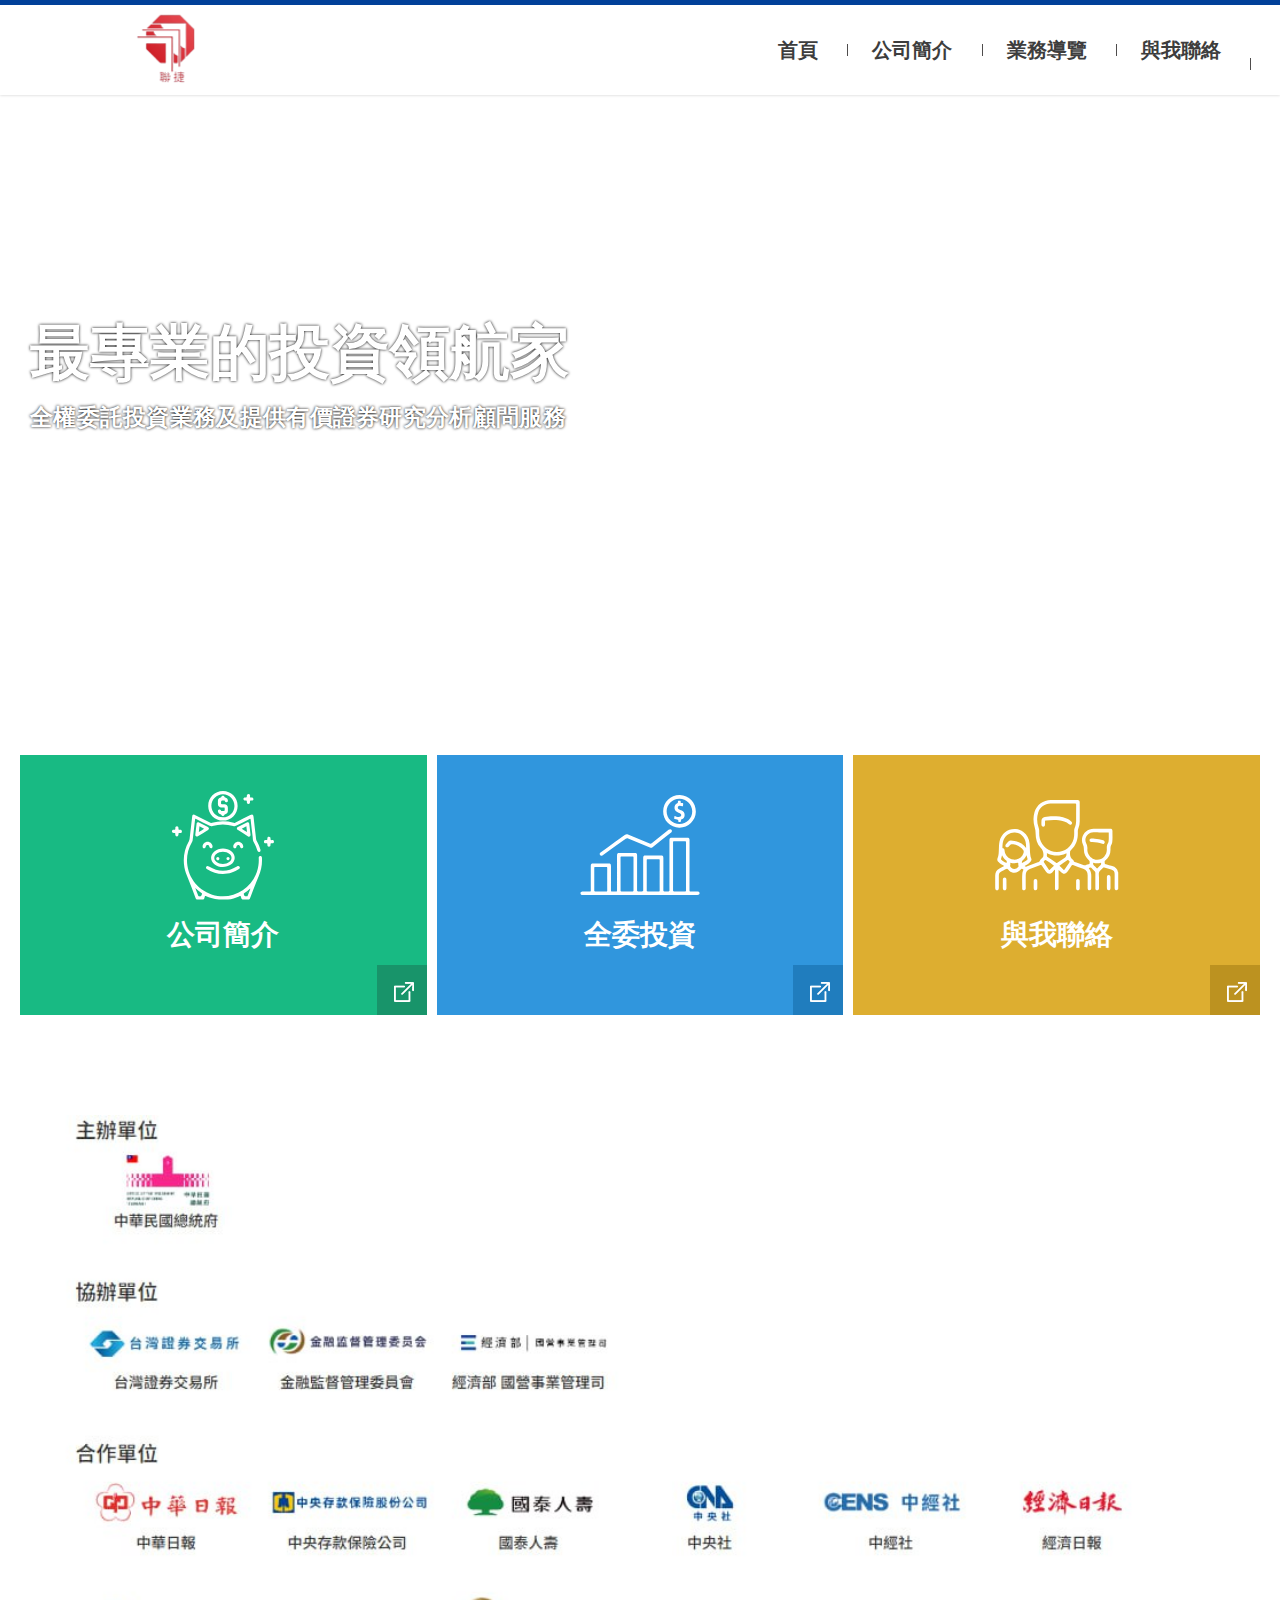
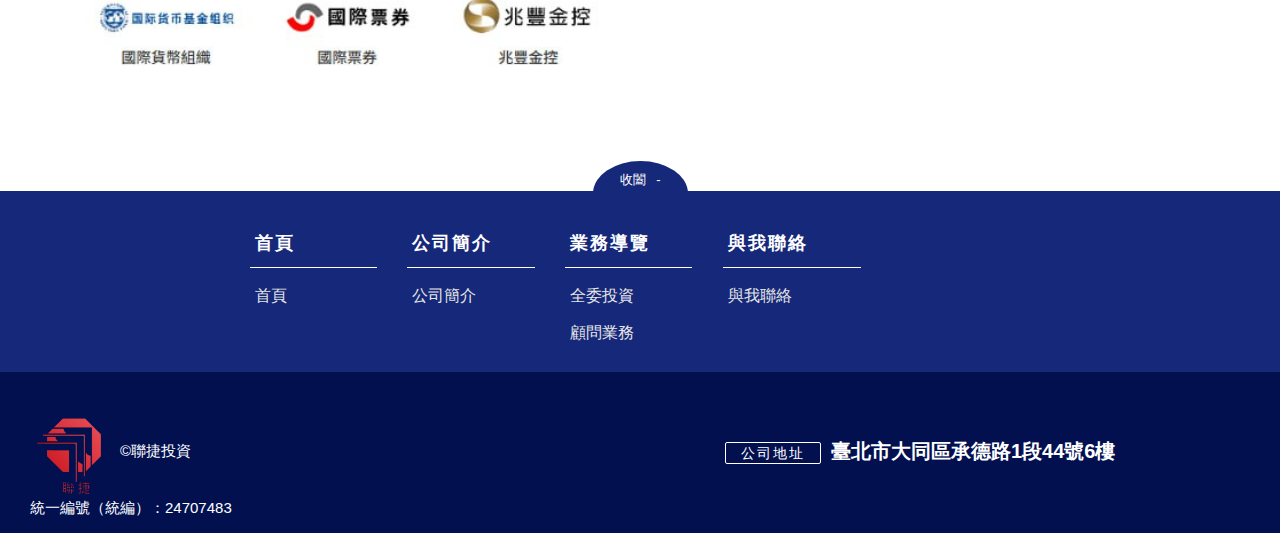
<file: index.html>
<!DOCTYPE html>
<!-- saved from url=(0024)https://www.tgcm.com.tw/ -->
<html lang="zh"><head><meta http-equiv="Content-Type" content="text/html; charset=UTF-8">
    <meta http-equiv="X-UA-Compatible" content="IE=edge">
    <meta name="viewport" content="width=device-width, initial-scale=1">
    
    <title>聯捷投資</title>
    <link rel="stylesheet" href="./files/reset.css">
    <!-- Bootstrap -->
    <link rel="stylesheet" href="./files/bootstrap.min.css">
    <link rel="stylesheet" href="./files/all.css">
    <link rel="stylesheet" href="./files/unicons.css">
    <link rel="stylesheet" href="./files/style.css">
    <link rel="stylesheet" href="./files/style_1024.css">
    <link rel="stylesheet" href="./files/style_768.css">
    <!-- Favicons -->
    <link href="./files/my/logo.png" rel="icon">
    <link href="./files/my/logo.png" rel="apple-touch-icon">
    <!--[if lt IE 9]>
      <script src="https://cdn.jsdelivr.net/npm/html5shiv@3.7.3/dist/html5shiv.min.js"></script>
      <script src="https://cdn.jsdelivr.net/npm/respond.js@1.4.2/dest/respond.min.js"></script>
    <![endif]-->
    <script src="./files/jquery-3.6.1.min.js"></script>

    
    <meta name="description" content="聯捷投資致力於提供各項理財顧問服務，協助客戶建立全方位的資產配置及精選類全委投資型商品標的，稟持長期投資及風險控管並重理念，以不負客戶託付的使命。">

                              <script>!function(e){var n="https://s.go-mpulse.net/boomerang/";if("False"=="True")e.BOOMR_config=e.BOOMR_config||{},e.BOOMR_config.PageParams=e.BOOMR_config.PageParams||{},e.BOOMR_config.PageParams.pci=!0,n="https://s2.go-mpulse.net/boomerang/";if(window.BOOMR_API_key="PDP52-2ENJE-9Y3D2-87CGR-PZ7BP",function(){function e(){if(!o){var e=document.createElement("script");e.id="boomr-scr-as",e.src=window.BOOMR.url,e.async=!0,i.parentNode.appendChild(e),o=!0}}function t(e){o=!0;var n,t,a,r,d=document,O=window;if(window.BOOMR.snippetMethod=e?"if":"i",t=function(e,n){var t=d.createElement("script");t.id=n||"boomr-if-as",t.src=window.BOOMR.url,BOOMR_lstart=(new Date).getTime(),e=e||d.body,e.appendChild(t)},!window.addEventListener&&window.attachEvent&&navigator.userAgent.match(/MSIE [67]\./))return window.BOOMR.snippetMethod="s",void t(i.parentNode,"boomr-async");a=document.createElement("IFRAME"),a.src="about:blank",a.title="",a.role="presentation",a.loading="eager",r=(a.frameElement||a).style,r.width=0,r.height=0,r.border=0,r.display="none",i.parentNode.appendChild(a);try{O=a.contentWindow,d=O.document.open()}catch(_){n=document.domain,a.src="javascript:var d=document.open();d.domain='"+n+"';void(0);",O=a.contentWindow,d=O.document.open()}if(n)d._boomrl=function(){this.domain=n,t()},d.write("<bo"+"dy onload='document._boomrl();'>");else if(O._boomrl=function(){t()},O.addEventListener)O.addEventListener("load",O._boomrl,!1);else if(O.attachEvent)O.attachEvent("onload",O._boomrl);d.close()}function a(e){window.BOOMR_onload=e&&e.timeStamp||(new Date).getTime()}if(!window.BOOMR||!window.BOOMR.version&&!window.BOOMR.snippetExecuted){window.BOOMR=window.BOOMR||{},window.BOOMR.snippetStart=(new Date).getTime(),window.BOOMR.snippetExecuted=!0,window.BOOMR.snippetVersion=12,window.BOOMR.url=n+"PDP52-2ENJE-9Y3D2-87CGR-PZ7BP";var i=document.currentScript||document.getElementsByTagName("script")[0],o=!1,r=document.createElement("link");if(r.relList&&"function"==typeof r.relList.supports&&r.relList.supports("preload")&&"as"in r)window.BOOMR.snippetMethod="p",r.href=window.BOOMR.url,r.rel="preload",r.as="script",r.addEventListener("load",e),r.addEventListener("error",function(){t(!0)}),setTimeout(function(){if(!o)t(!0)},3e3),BOOMR_lstart=(new Date).getTime(),i.parentNode.appendChild(r);else t(!1);if(window.addEventListener)window.addEventListener("load",a,!1);else if(window.attachEvent)window.attachEvent("onload",a)}}(),"".length>0)if(e&&"performance"in e&&e.performance&&"function"==typeof e.performance.setResourceTimingBufferSize)e.performance.setResourceTimingBufferSize();!function(){if(BOOMR=e.BOOMR||{},BOOMR.plugins=BOOMR.plugins||{},!BOOMR.plugins.AK){var n=""=="true"?1:0,t="",a="urdggcixyg5ayzn47jia-f-3ad522518-clientnsv4-s.akamaihd.net",i="false"=="true"?2:1,o={"ak.v":"36","ak.cp":"1438468","ak.ai":parseInt("886117",10),"ak.ol":"0","ak.cr":6,"ak.ipv":4,"ak.proto":"h2","ak.rid":"81557","ak.r":45518,"ak.a2":n,"ak.m":"b","ak.n":"ff","ak.bpcip":"164.70.99.0","ak.cport":38467,"ak.gh":"23.193.185.12","ak.quicv":"","ak.tlsv":"tls1.3","ak.0rtt":"","ak.csrc":"-","ak.acc":"","ak.t":"1706883664","ak.ak":"hOBiQwZUYzCg5VSAfCLimQ==wntoQuhiOgZRerIm24kICEhBFHoMJ+P+4XnQySIbWsrNiFqrgs/9l27NzVTl4dybS2dKAnuPRarYGrr524Jy6Mvt+psFCpdvwBjOR/wDjWEnsnqUiDlR3HnLk1aghKuSBwxLljFR5EkzcLo1cVp8rwXGXew+Aruzq/[base64]","ak.pv":"1","ak.dpoabenc":"","ak.tf":i};if(""!==t)o["ak.ruds"]=t;var r={i:!1,av:function(n){var t="http.initiator";if(n&&(!n[t]||"spa_hard"===n[t]))o["ak.feo"]=void 0!==e.aFeoApplied?1:0,BOOMR.addVar(o)},rv:function(){var e=["ak.bpcip","ak.cport","ak.cr","ak.csrc","ak.gh","ak.ipv","ak.m","ak.n","ak.ol","ak.proto","ak.quicv","ak.tlsv","ak.0rtt","ak.r","ak.acc","ak.t","ak.tf"];BOOMR.removeVar(e)}};BOOMR.plugins.AK={akVars:o,akDNSPreFetchDomain:a,init:function(){if(!r.i){var e=BOOMR.subscribe;e("before_beacon",r.av,null,null),e("onbeacon",r.rv,null,null),r.i=!0}return this},is_complete:function(){return!0}}}}()}(window);</script><link href="https://s.go-mpulse.net/boomerang/PDP52-2ENJE-9Y3D2-87CGR-PZ7BP" rel="preload" as="script"><iframe src="./files/saved_resource.html" title="" role="presentation" loading="eager" style="width: 0px; height: 0px; border: 0px; display: none; --darkreader-inline-border-top: initial; --darkreader-inline-border-right: initial; --darkreader-inline-border-bottom: initial; --darkreader-inline-border-left: initial;" data-darkreader-inline-border-top="" data-darkreader-inline-border-right="" data-darkreader-inline-border-bottom="" data-darkreader-inline-border-left=""></iframe></head>
<body>
    <header class="header">
        <div class="w1240">
            <h1 style="margin:0;"><a></a></h1>
            <div class="menu-btn">☰ Menu </div>
            <div class="black"></div>
            <div class="nav id-nav">
                <ul>
                    <li class="inner-box">
                        <a href="index.html">首頁</a>
                    </li>
                    <li class="inner-box">
                        <a href="other.html">公司簡介</a>
                    </li>
                    <li class="inner-box">
                        <a href="javascript:void(0)">業務導覽</a>
                        <div class="second">
                            <a href="tz.html">全委投資</a>
                            <a href="business.html">顧問業務</a>
                        </div>
                    </li>
                    <!--<li>
                        <a href="javascript:void(0)">市場報告</a>
                        <div class="second">
                            <a href="https://www.tgcm.com.tw/MarketA">一般報告</a>
                            <a href="https://www.tgcm.com.tw/MarketB">專案報告</a>
                        </div>
                    </li>-->
                    <li class="inner-box">
                        <a href="contact.html">與我聯絡</a>
                    </li>
                    <!--語系切換-->


                    <li>
                    </li>

                    <!--語系切換end-->
                </ul>
            </div>
        </div>
    </header>
    

<div class="id-banner">
    <div class="w1240">
        <h2>最專業的投資領航家</h2>
        <p>全權委託投資業務及提供有價證券研究分析顧問服務</p>
    </div>
    <div class="Bridge">
        <img src="./files/runnerR.gif" class="runnerR" style="width: 68.729px; left: 52.9938%;">
        <img src="./files/walker-loop.gif" class="walkerRight" style="width: 68.729px; left: 7.64606%;">
        <img src="./files/walker-loop3L.gif" class="walkerL3" style="width: 68.729px; left: -3.384%;">
        <img src="./files/traveler-loopL.gif" class="travelerL" style="width: 68.729px; left: 27.3823%;">
        <img src="./files/traveler-loopR.gif" class="travelerR" style="width: 68.729px; left: 100%;">
    </div>
</div>

<div class="id-section">
    <div class="w1240 container">
        <div class="row">
            
<!--<div class="col-md-6 padding10">
    <div class="news">
        <h3>公告訊息<a href="https://www.tgcm.com.tw/News">詳細<img src="./files/right-arrow.svg" alt=""></a></h3>
            <p><a href="https://www.tgcm.com.tw/NewsDetail/620f78d5fd244b8f8e47ada953a2a609" style="color:"><span>2023/12/25</span>惠理高息股票基金/惠理價值基金2024年基金行事曆</a></p>
            <p><a href="https://www.tgcm.com.tw/NewsDetail/7f6faddf4afd48c4805891aa442a0847" style="color:"><span>2023/12/25</span>Muzinich 美國收益基金2024年基金行事曆</a></p>
            <p><a href="https://www.tgcm.com.tw/NewsDetail/25582a9f62674ca9a303819b032984c7" style="color:"><span>2023/05/10</span>「預防投資詐騙起手式｣宣導短片</a></p>
            <p><a href="https://www.tgcm.com.tw/NewsDetail/640487f87fe648e5894d05ee1ab8d822" style="color:"><span>2023/04/13</span>本公司代理之惠理價值基金新增中租證券投資顧問股份有限公司為銷售機構</a></p>
            <p><a href="https://www.tgcm.com.tw/NewsDetail/4a46d2ee17354441bfd637cc98e7dc90" style="color:"><span>2023/02/15</span>本公司代理之「Muzinich &amp; Co.（Ireland） Limited」業經金管會於民國112年2月14日核准同意在國內募集及銷售。</a></p>
    </div>
</div>-->
            
<!--<div class="col-md-6 padding10">
    <div class="news">
        <h3>市場報告<a href="https://www.tgcm.com.tw/MarketA">詳細<img src="./files/right-arrow.svg" alt=""></a></h3>
                <p>
                    <a href="https://www.tgcm.com.tw/Upload/202401221652362097391.pdf" download="02-VIEW.pdf" target="_blank">
                        <span>2024/01/22</span>
                        <b class="newsA">專案報告</b>
                        2024年第一季-全球金融市場展望
                    </a>
                </p>
                <p>
                    <a href="https://www.tgcm.com.tw/Upload/202401221651135944171.pdf" download="聯捷投資雙週報_20240122.pdf" target="_blank">
                        <span>2024/01/22</span>
                        <b class="newsB">一般報告</b>
                        20240122聯捷投資雙週報
                    </a>
                </p>
                <p>
                    <a href="https://www.tgcm.com.tw/Upload/202401081655598135421.pdf" download="聯捷投資雙週報_20240108.pdf" target="_blank">
                        <span>2024/01/08</span>
                        <b class="newsB">一般報告</b>
                        20240108聯捷投資雙週報
                    </a>
                </p>
                <p>
                    <a href="https://www.tgcm.com.tw/Upload/202401081656283694421.pdf" download="聯捷投資雙週報_20231211.pdf" target="_blank">
                        <span>2023/12/11</span>
                        <b class="newsB">一般報告</b>
                        20231211聯捷投資雙週報
                    </a>
                </p>
                <p>
                    <a href="https://www.tgcm.com.tw/Upload/202311271656586503971.pdf" download="聯捷投資雙週報_20231127.pdf" target="_blank">
                        <span>2023/11/27</span>
                        <b class="newsB">一般報告</b>
                        20231127聯捷投資雙週報
                    </a>
                </p>
    </div>
</div>-->
            <div class="col-md-4 padding10">
                <div class="button bt2">
                    <a href="other.html">
                        <img src="./files/bt02.svg" alt="">
                        <p>公司簡介</p>
                        <span><img src="./files/foreign.png" alt=""></span>
                    </a>
                </div>
            </div>
            <div class="col-md-4 padding10">
                <div class="button bt1">
                    <a href="tz.html" class="animated">
                        <img src="./files/bt01.svg" alt="">
                        <p>全委投資</p>
                        <span><img src="./files/foreign.png" alt=""></span>
                    </a>
                </div>
            </div>
            <div class="col-md-4 padding10">
                <div class="button bt3">
                    <a href="contact.html">
                        <img src="./files/bt03.svg" alt="">
                        <p>與我聯絡</p>
                        <span><img src="./files/foreign.png" alt=""></span>
                    </a>
                </div>
            </div>
        </div>
    </div>
</div>

    <div class="id-section">
        <div class="w1240 container">
            <img src="/c_files/my/pp1.jpg" style="width: 100%;height: 100%;object-fit: cover;">
        </div>
    </div>




    <footer>
        <a class="toggle" data-toggle="collapse" role="button" aria-expanded="true" aria-controls="collapseExample">收闔</a>
        <div class="menu-bar collapse in" id="collapseExample" aria-expanded="true" style="">
            <div class="w800 container">
                <div class="row justify-content-center">
                    <div class="col-md-7 five-three">
                        <div class="row">
                            <div class="col-md-4">
                                <p>首頁</p>
                                <a href="index.html">首頁</a>
                            </div>
                            <div class="col-md-4">
                                <p>公司簡介</p>
                                <a href="other.html">公司簡介</a>

                            </div>
                            <div class="col-md-4">
                                <p>業務導覽</p>
                                <a href="tz.html">全委投資</a>
                                <a href="business.html">顧問業務</a>
                            </div><!-- end inner row -->
                        </div>
                    </div>
                    <div class="col-md-5 five-two">
                        <div class="row">
                            <!--<div class="col-md-6">
                                <p>市場報告</p>
                                <a href="https://www.tgcm.com.tw/MarketA">一般報告</a>
                                <a href="https://www.tgcm.com.tw/MarketB">專案報告</a>
                            </div>-->
                            <div class="col-md-6">
                                <p>與我聯絡</p>
                                <a href="contact.html">與我聯絡</a>
                            </div>
                        </div><!-- end inner row -->
                    </div>
                </div>
                <!-- end outer row -->
            </div>
        </div>
        <div class="down-footer">
            <div class="w1240 container">
                
    <div class="notice">

</div>

        <div class="row">
                    <div class="col-md-6 col-xs-12">
                        <img src="./files/my/logo.png" alt="" style="width:90px;"><span style="color:white">©聯捷投資<br>統一編號（統編）：24707483</span>
                        <!--<img src="./files/my/ssl.jpg" alt="" style="width: 300px;margin-left: 100px;">-->
                    </div>
                    <div class="col-md-6 call col-xs-12">
                        <!--<p><span>公司電話</span>02-2748-1766</p>-->
                        <!--<p><i class="far fa-envelope"></i><a href="mailto:lanjai3363@gmail.com">lanjai3363@gmail.com</a></p>-->
                    </div>
                    <div class="col-md-6 call col-xs-12 hidden-lg hidden-sm hidden-md">
                        <p><span>公司地址</span><br><span>臺北市大同區承德路1段44號6樓</span></p>
                    </div>
                    <div class="col-md-6 call col-xs-12 hidden-xs">
                        <p style="float: left;margin-left: 70px;"><span>公司地址</span>臺北市大同區承德路1段44號6樓</p>
                        <!--<div>
                        <a href="https://www.facebook.com/profile.php?id=100087861758382&sk=grid"><img src="./files/my/fb.png" alt="" style="width: 38px;margin-left: 81px;"></a>
                        </div>-->
                    </div>
                    <div class="col-md-6 call col-xs-12  hidden-lg hidden-sm hidden-md">
                        <p><span>營業時間</span><br><span>週一~五 08:30~18:00   週六、日 休息</span></p>
                        <!--<div>
                            <a href="https://lin.ee/x0cIzoH"><img src="./files/my/linka.png" alt="" style="width: 38px;"></a>
                            &lt;!&ndash;<a href="https://www.facebook.com/profile.php?id=100087861758382&sk=grid"><img src="./files/my/fb.png" alt="" style="width: 38px;"></a>&ndash;&gt;
                        </div>-->
                    </div>
                    <!--<div class="col-md-6 call col-xs-12  hidden-xs">
                        <p><span>營業時間</span>週一~五 08:30~18:00   週六、日 休息</p>
                        &lt;!&ndash;<a href="https://lin.ee/x0cIzoH"><img src="./files/my/linka.png" alt="" style="width: 38px;margin-left: 24px;"></a>&ndash;&gt;
                    </div>-->

                    <!--<p><a class="button fil-icon icon-only fil-icon-logo-line"
                                                          href="https://lin.ee/x0cIzoH" target="">
                                                        <svg class="fil-icon" data-size="24" fill="currentcolor" stroke="none"
                                                             viewBox="0 0 24 24">
                                                            <path class="icon__properties"
                                                                  d="M23 9.93C23 5 18.07 1 12 1S1 5 1 9.93c0 4.41 3.91 8.1 9.2 8.8.36.08.85.24 1 .55a2.187 2.187 0 0 1-.003 1.015l.003-.015s-.12.78-.15.94-.22 1.09.95.6c3.314-1.77 6.159-3.897 8.639-6.389l.001-.001A7.899 7.899 0 0 0 23 9.937V9.93zM8.12 12.55a.22.22 0 0 1-.21.22H4.813a.2.2 0 0 1-.143-.06.2.2 0 0 1-.06-.143V7.76a.21.21 0 0 1 .21-.21h.78a.21.21 0 0 1 .21.21v3.81h2.1a.21.21 0 0 1 .21.21zm1.86 0a.22.22 0 0 1-.22.22H9a.22.22 0 0 1-.21-.22V7.76A.21.21 0 0 1 9 7.55h.78a.21.21 0 0 1 .21.21zm5.31 0a.22.22 0 0 1-.21.22h-.9v-.05l-2.2-3v2.84a.22.22 0 0 1-.21.22h-.78a.22.22 0 0 1-.21-.22v-4.8a.21.21 0 0 1 .21-.21h.94l2.2 3V7.76a.21.21 0 0 1 .21-.21h.78a.21.21 0 0 1 .21.21zm4.26-4a.22.22 0 0 1-.21.22h-2.1v.81h2.1a.21.21 0 0 1 .21.21v.77a.22.22 0 0 1-.21.22h-2.1v.81h2.1a.21.21 0 0 1 .21.21v.77a.22.22 0 0 1-.21.22H16.244a.18.18 0 0 1-.134-.06.2.2 0 0 1-.06-.143V7.76v-.007a.2.2 0 0 1 .06-.143.18.18 0 0 1 .134-.06H19.34a.21.21 0 0 1 .21.21z"></path>
                                                        </svg>
                                                    </a><a href="https://lin.ee/x0cIzoH">加入LINE粉絲</a></p>

                    <p><a class="button fil-icon icon-only fil-icon-logo-facebook"
                          href="https://www.facebook.com/profile.php?id=100087861758382&sk=grid" target="">
                        <svg class="fil-icon" data-size="24" fill="currentcolor" stroke="none"
                             viewBox="0 0 24 24">
                            <path class="icon__properties"
                                  d="M17.6261004,12.0714161 L14.1731334,12.0714161 L14.1731334,22 L9.68992501,22 L9.68992501,12.0714161 L7,12.0714161 L7,8.76188817 L9.68992501,8.76188817 L9.68992501,6.98798119 C9.68992501,5.43084828 10.3570264,3 13.8781382,3 L17.7597,3.01075597 L17.7597,6.27229577 L15.0805347,6.27229577 C14.7057385,6.27229577 14.1731334,6.4452186 14.1731334,7.18655287 L14.1731334,8.76271555 L18,8.76271555 L17.6261004,12.0714161 Z"></path>
                        </svg>
                    </a><a href="https://www.facebook.com/profile.php?id=100087861758382&sk=grid">加入FB粉絲團</a></p>-->
                </div>
            </div>
        </div>
    </footer>
    
    <script src="./files/bootstrap.min.js"></script>
    <script src="./files/main.js"></script>
    <script src="./files/custom.js"></script>

</body>
</html>
</file>
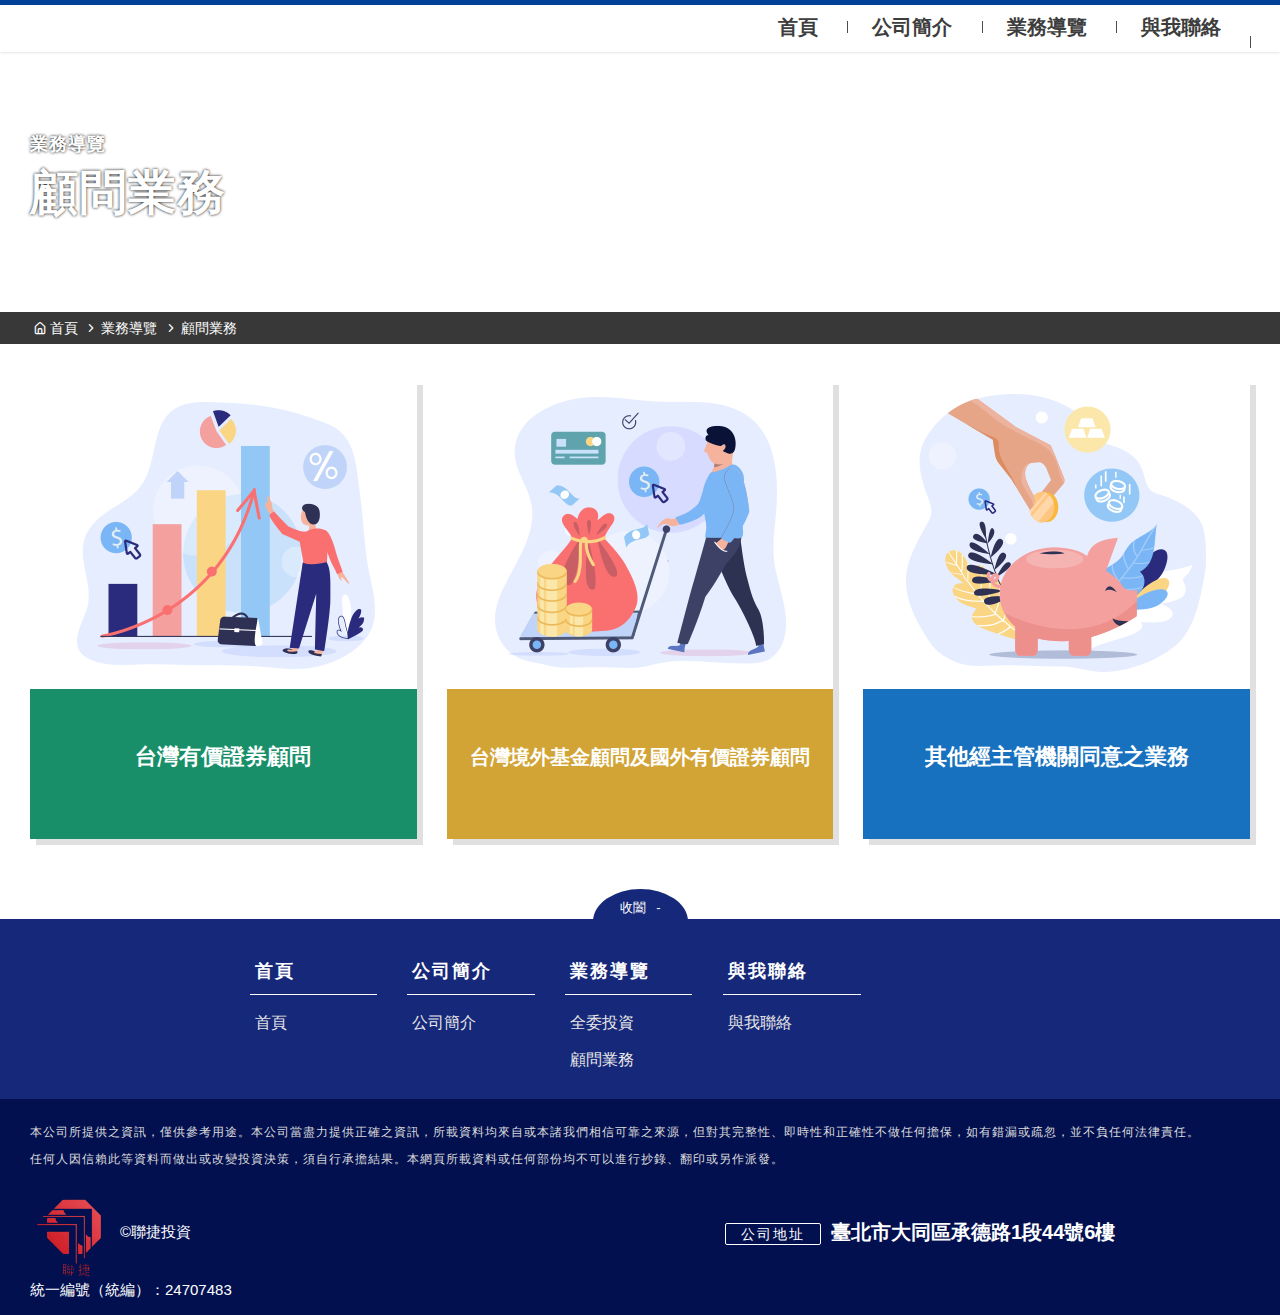
<file: business.html>
<!DOCTYPE html>
<!-- saved from url=(0032)https://www.tgcm.com.tw/Business -->
<html lang="zh"><head><meta http-equiv="Content-Type" content="text/html; charset=UTF-8">
    <meta http-equiv="X-UA-Compatible" content="IE=edge">
    <meta name="viewport" content="width=device-width, initial-scale=1">
    
    <title>聯捷投資 - 顧問業務</title>
    <link rel="stylesheet" href="./bb_files/reset.css">
    <!-- Bootstrap -->
    <link rel="stylesheet" href="./bb_files/bootstrap.min.css">
    <link rel="stylesheet" href="./bb_files/all.css" integrity="sha384-oS3vJWv+0UjzBfQzYUhtDYW+Pj2yciDJxpsK1OYPAYjqT085Qq/1cq5FLXAZQ7Ay" crossorigin="anonymous">
    <link rel="stylesheet" href="./bb_files/unicons.css">
    <link rel="stylesheet" href="./bb_files/style.css">
    <link rel="stylesheet" href="./bb_files/style_1024.css">
    <link rel="stylesheet" href="./bb_files/style_768.css">
    <!-- Favicons -->
    <link href="./files/my/logo.png" rel="icon">
    <link href="./files/my/logo.png" rel="apple-touch-icon">
    <!--[if lt IE 9]>
      <script src="https://cdn.jsdelivr.net/npm/html5shiv@3.7.3/dist/html5shiv.min.js"></script>
      <script src="https://cdn.jsdelivr.net/npm/respond.js@1.4.2/dest/respond.min.js"></script>
    <![endif]-->
    <script src="./bb_files/jquery-3.6.1.min.js"></script>

    
    <script type="text/javascript">
        
    </script>

    <meta name="description" content="聯捷投資致力於提供各項理財顧問服務，協助客戶建立全方位的資產配置及精選類全委投資型商品標的，稟持長期投資及風險控管並重理念，以不負客戶託付的使命。">

                              <script>!function(e){var n="https://s.go-mpulse.net/boomerang/";if("False"=="True")e.BOOMR_config=e.BOOMR_config||{},e.BOOMR_config.PageParams=e.BOOMR_config.PageParams||{},e.BOOMR_config.PageParams.pci=!0,n="https://s2.go-mpulse.net/boomerang/";if(window.BOOMR_API_key="PDP52-2ENJE-9Y3D2-87CGR-PZ7BP",function(){function e(){if(!o){var e=document.createElement("script");e.id="boomr-scr-as",e.src=window.BOOMR.url,e.async=!0,i.parentNode.appendChild(e),o=!0}}function t(e){o=!0;var n,t,a,r,d=document,O=window;if(window.BOOMR.snippetMethod=e?"if":"i",t=function(e,n){var t=d.createElement("script");t.id=n||"boomr-if-as",t.src=window.BOOMR.url,BOOMR_lstart=(new Date).getTime(),e=e||d.body,e.appendChild(t)},!window.addEventListener&&window.attachEvent&&navigator.userAgent.match(/MSIE [67]\./))return window.BOOMR.snippetMethod="s",void t(i.parentNode,"boomr-async");a=document.createElement("IFRAME"),a.src="about:blank",a.title="",a.role="presentation",a.loading="eager",r=(a.frameElement||a).style,r.width=0,r.height=0,r.border=0,r.display="none",i.parentNode.appendChild(a);try{O=a.contentWindow,d=O.document.open()}catch(_){n=document.domain,a.src="javascript:var d=document.open();d.domain='"+n+"';void(0);",O=a.contentWindow,d=O.document.open()}if(n)d._boomrl=function(){this.domain=n,t()},d.write("<bo"+"dy onload='document._boomrl();'>");else if(O._boomrl=function(){t()},O.addEventListener)O.addEventListener("load",O._boomrl,!1);else if(O.attachEvent)O.attachEvent("onload",O._boomrl);d.close()}function a(e){window.BOOMR_onload=e&&e.timeStamp||(new Date).getTime()}if(!window.BOOMR||!window.BOOMR.version&&!window.BOOMR.snippetExecuted){window.BOOMR=window.BOOMR||{},window.BOOMR.snippetStart=(new Date).getTime(),window.BOOMR.snippetExecuted=!0,window.BOOMR.snippetVersion=12,window.BOOMR.url=n+"PDP52-2ENJE-9Y3D2-87CGR-PZ7BP";var i=document.currentScript||document.getElementsByTagName("script")[0],o=!1,r=document.createElement("link");if(r.relList&&"function"==typeof r.relList.supports&&r.relList.supports("preload")&&"as"in r)window.BOOMR.snippetMethod="p",r.href=window.BOOMR.url,r.rel="preload",r.as="script",r.addEventListener("load",e),r.addEventListener("error",function(){t(!0)}),setTimeout(function(){if(!o)t(!0)},3e3),BOOMR_lstart=(new Date).getTime(),i.parentNode.appendChild(r);else t(!1);if(window.addEventListener)window.addEventListener("load",a,!1);else if(window.attachEvent)window.attachEvent("onload",a)}}(),"".length>0)if(e&&"performance"in e&&e.performance&&"function"==typeof e.performance.setResourceTimingBufferSize)e.performance.setResourceTimingBufferSize();!function(){if(BOOMR=e.BOOMR||{},BOOMR.plugins=BOOMR.plugins||{},!BOOMR.plugins.AK){var n=""=="true"?1:0,t="",a="2rl4ecixyn3qyzn7qr6a-f-d310e0416-clientnsv4-s.akamaihd.net",i="false"=="true"?2:1,o={"ak.v":"36","ak.cp":"1438468","ak.ai":parseInt("886117",10),"ak.ol":"0","ak.cr":211,"ak.ipv":4,"ak.proto":"h2","ak.rid":"285fe723","ak.r":45656,"ak.a2":n,"ak.m":"b","ak.n":"ff","ak.bpcip":"212.87.194.0","ak.cport":33289,"ak.gh":"23.61.84.140","ak.quicv":"","ak.tlsv":"tls1.3","ak.0rtt":"","ak.csrc":"-","ak.acc":"","ak.t":"1707050108","ak.ak":"hOBiQwZUYzCg5VSAfCLimQ==aOqV2oAHcRTEOicK62JJOgCDcivQ6OHaWQ5xmhcxkkf2qii6pQamMfofjPEKHI+6nB1E/b1PLZYpjv50ZufJSR9uQB+8l5jy1e6NzoTTztcSxVyhuSuAacTm20mUNPMb8CDNG2InmMXdMg9d+M439Dp9qjC6UKRRZKStRaIIz0DzFKYSNtEiNl/opoRJL7yfi9+PrednX4x0iNDf2x8RiqmZrOuSwNxFTmYL4NUXfWZK64wipSxpQa3monjd2bbXogsTJoJvxaOrK8i45u7em4wNcQdlVhK5WaICBGUQBqDlsK56empbc6q1bbN9djYawQb1ZAhcC0F/I9XEcSl/KagEuC67HDmcjgmR6IeBF3BSvNCBcGtMuZsxNqcMzSh0FJ0u6qRsaXbP4erGu6eNY5Lx2AfG5xVWAW6JWIl/Btc=","ak.pv":"1","ak.dpoabenc":"","ak.tf":i};if(""!==t)o["ak.ruds"]=t;var r={i:!1,av:function(n){var t="http.initiator";if(n&&(!n[t]||"spa_hard"===n[t]))o["ak.feo"]=void 0!==e.aFeoApplied?1:0,BOOMR.addVar(o)},rv:function(){var e=["ak.bpcip","ak.cport","ak.cr","ak.csrc","ak.gh","ak.ipv","ak.m","ak.n","ak.ol","ak.proto","ak.quicv","ak.tlsv","ak.0rtt","ak.r","ak.acc","ak.t","ak.tf"];BOOMR.removeVar(e)}};BOOMR.plugins.AK={akVars:o,akDNSPreFetchDomain:a,init:function(){if(!r.i){var e=BOOMR.subscribe;e("before_beacon",r.av,null,null),e("onbeacon",r.rv,null,null),r.i=!0}return this},is_complete:function(){return!0}}}}()}(window);</script><link href="https://s.go-mpulse.net/boomerang/PDP52-2ENJE-9Y3D2-87CGR-PZ7BP" rel="preload" as="script"><iframe src="./bb_files/saved_resource.html" title="" role="presentation" loading="eager" style="width: 0px; height: 0px; border: 0px; display: none;"></iframe></head>
<body>
    <header class="header">
        <div class="w1240">
            <h1 style="margin:0;"><a></a></h1>
            <div class="menu-btn">☰ Menu </div>
            <div class="black"></div>
            <div class="nav id-nav">
                <ul>
                    <li class="inner-box">
                        <a href="index.html">首頁</a>
                    </li>
                    <li class="inner-box">
                        <a href="other.html">公司簡介</a>
                    </li>
                    <li class="inner-box">
                        <a href="javascript:void(0)">業務導覽</a>
                        <div class="second">
                            <a href="tz.html">全委投資</a>
                            <a href="business.html">顧問業務</a>
                        </div>
                    </li>
                    <!--<li>
                        <a href="javascript:void(0)">市場報告</a>
                        <div class="second">
                            <a href="https://www.tgcm.com.tw/MarketA">一般報告</a>
                            <a href="https://www.tgcm.com.tw/MarketB">專案報告</a>
                        </div>
                    </li>-->
                    <li class="inner-box">
                        <a href="contact.html">與我聯絡</a>
                    </li>
                    <!--語系切換-->


                    <li>
                    </li>

                    <!--語系切換end-->
                </ul>
            </div>
        </div>
    </header>
    

<div class="in-banner theme-news">
    <div class="w1240">
        <p>業務導覽</p>
        <h2>顧問業務</h2>
    </div>
</div>

<div class="bread">
    <div class="w1240">
        <a><i class="uil uil-home-alt"></i>首頁</a>
        <i class="uil uil-angle-right-b"></i><a href="javascript:void(0)">業務導覽</a>
        <i class="uil uil-angle-right-b"></i>顧問業務
    </div>
</div>
<div class="in-section">
    <div class="w1240 container adviser">
        <div class="row">
            <div class="col-md-4 text-center">
                <div class="color color-g text-center">
                    <img src="./bb_files/adviser1.png">
                    <div class="middle">
                        <p>台灣有價證券顧問</p>
                        
                    </div>
                </div>
            </div>
            <div class="col-md-4 text-center">
                <div class="color color-y text-center">
                    <img src="./bb_files/adviser2.png">
                    <div class="middle">
                        <p style="font-size:20px">台灣境外基金顧問及國外有價證券顧問</p>
                    </div>
                </div>
            </div>
            <div class="col-md-4 text-center">
                <div class="color color-b text-center">
                    <img src="./bb_files/adviser3.png">
                    <div class="middle">
                        <p>其他經主管機關同意之業務</p>
                    </div>
                </div>
            </div>
        </div>
    </div>
    </div>
 
    
    
    <footer>
        <a class="toggle" data-toggle="collapse"  role="button" aria-expanded="true" aria-controls="collapseExample">收闔</a>
        <div class="menu-bar collapse in" id="collapseExample" aria-expanded="true" style="">
            <div class="w800 container">
                <div class="row justify-content-center">
                    <div class="col-md-7 five-three">
                        <div class="row">
                            <div class="col-md-4">
                                <p>首頁</p>
                                <a href="index.html">首頁</a>
                            </div>
                            <div class="col-md-4">
                                <p>公司簡介</p>
                                <a href="other.html">公司簡介</a>

                            </div>
                            <div class="col-md-4">
                                <p>業務導覽</p>
                                <a href="tz.html">全委投資</a>
                                <a href="business.html">顧問業務</a>
                            </div><!-- end inner row -->
                        </div>
                    </div>
                    <div class="col-md-5 five-two">
                        <div class="row">
                            <!--<div class="col-md-6">
                                <p>市場報告</p>
                                <a href="https://www.tgcm.com.tw/MarketA">一般報告</a>
                                <a href="https://www.tgcm.com.tw/MarketB">專案報告</a>
                            </div>-->
                            <div class="col-md-6">
                                <p>與我聯絡</p>
                                <a href="contact.html">與我聯絡</a>
                            </div>
                        </div><!-- end inner row -->
                    </div>
                </div>
                <!-- end outer row -->
            </div>
        </div>
        <div class="down-footer">
            <div class="w1240 container">
                
    <div class="notice">
    <p>
        本公司所提供之資訊，僅供參考用途。本公司當盡力提供正確之資訊，所載資料均來自或本諸我們相信可靠之來源，但對其完整性、即時性和正確性不做任何擔保，如有錯漏或疏忽，並不負任何法律責任。
    </p>
    <p>
        任何人因信賴此等資料而做出或改變投資決策，須自行承擔結果。本網頁所載資料或任何部份均不可以進行抄錄、翻印或另作派發。
    </p>
</div>

                <div class="row">
                    <div class="col-md-6 col-xs-12">
                        <img src="./files/my/555.png" alt="" style="width:90px;"><span style="color:white">©聯捷投資<br>統一編號（統編）：24707483</span>
                        <!--<img src="./files/my/ssl.jpg" alt="" style="width: 300px;margin-left: 100px;">-->
                    </div>
                    <div class="col-md-6 call col-xs-12">
                        <!--<p><span>公司電話</span>02-2748-1766</p>-->
                        <!--<p><i class="far fa-envelope"></i><a href="mailto:lanjai3363@gmail.com">lanjai3363@gmail.com</a></p>-->
                    </div>
                    <div class="col-md-6 call col-xs-12 hidden-lg hidden-sm hidden-md">
                        <p><span>公司地址</span><br><span>臺北市大同區承德路1段44號6樓</span></p>
                    </div>
                    <div class="col-md-6 call col-xs-12 hidden-xs">
                        <p style="float: left;margin-left: 70px;"><span>公司地址</span>臺北市大同區承德路1段44號6樓</p>
                        <!--<a href="https://www.facebook.com/profile.php?id=100087861758382&sk=grid"><img src="./files/my/fb.png" alt="" style="width: 38px;margin-left: 81px;"></a>-->
                    </div>
                    <div class="col-md-6 call col-xs-12  hidden-lg hidden-sm hidden-md">
                        <p><span>營業時間</span><br><span>週一~五 08:30~18:00   週六、日 休息</span></p>
                        <!--<div>
                            <a href="https://lin.ee/x0cIzoH"><img src="./files/my/linka.png" alt="" style="width: 38px;"></a>
                            &lt;!&ndash;<a href="https://www.facebook.com/profile.php?id=100087861758382&sk=grid"><img src="./files/my/fb.png" alt="" style="width: 38px;"></a>&ndash;&gt;
                        </div>-->
                    </div>
                    <!--<div class="col-md-6 call col-xs-12  hidden-xs">
                        <p><span>營業時間</span>週一~五 08:30~18:00   週六、日 休息</p>
                        <a href="https://lin.ee/x0cIzoH"><img src="./files/my/linka.png" alt="" style="width: 38px;margin-left: 24px;"></a>
                    </div>-->

                    <!--<p><a class="button fil-icon icon-only fil-icon-logo-line"
                                                          href="https://lin.ee/x0cIzoH" target="">
                                                        <svg class="fil-icon" data-size="24" fill="currentcolor" stroke="none"
                                                             viewBox="0 0 24 24">
                                                            <path class="icon__properties"
                                                                  d="M23 9.93C23 5 18.07 1 12 1S1 5 1 9.93c0 4.41 3.91 8.1 9.2 8.8.36.08.85.24 1 .55a2.187 2.187 0 0 1-.003 1.015l.003-.015s-.12.78-.15.94-.22 1.09.95.6c3.314-1.77 6.159-3.897 8.639-6.389l.001-.001A7.899 7.899 0 0 0 23 9.937V9.93zM8.12 12.55a.22.22 0 0 1-.21.22H4.813a.2.2 0 0 1-.143-.06.2.2 0 0 1-.06-.143V7.76a.21.21 0 0 1 .21-.21h.78a.21.21 0 0 1 .21.21v3.81h2.1a.21.21 0 0 1 .21.21zm1.86 0a.22.22 0 0 1-.22.22H9a.22.22 0 0 1-.21-.22V7.76A.21.21 0 0 1 9 7.55h.78a.21.21 0 0 1 .21.21zm5.31 0a.22.22 0 0 1-.21.22h-.9v-.05l-2.2-3v2.84a.22.22 0 0 1-.21.22h-.78a.22.22 0 0 1-.21-.22v-4.8a.21.21 0 0 1 .21-.21h.94l2.2 3V7.76a.21.21 0 0 1 .21-.21h.78a.21.21 0 0 1 .21.21zm4.26-4a.22.22 0 0 1-.21.22h-2.1v.81h2.1a.21.21 0 0 1 .21.21v.77a.22.22 0 0 1-.21.22h-2.1v.81h2.1a.21.21 0 0 1 .21.21v.77a.22.22 0 0 1-.21.22H16.244a.18.18 0 0 1-.134-.06.2.2 0 0 1-.06-.143V7.76v-.007a.2.2 0 0 1 .06-.143.18.18 0 0 1 .134-.06H19.34a.21.21 0 0 1 .21.21z"></path>
                                                        </svg>
                                                    </a><a href="https://lin.ee/x0cIzoH">加入LINE粉絲</a></p>

                    <p><a class="button fil-icon icon-only fil-icon-logo-facebook"
                          href="https://www.facebook.com/profile.php?id=100087861758382&sk=grid" target="">
                        <svg class="fil-icon" data-size="24" fill="currentcolor" stroke="none"
                             viewBox="0 0 24 24">
                            <path class="icon__properties"
                                  d="M17.6261004,12.0714161 L14.1731334,12.0714161 L14.1731334,22 L9.68992501,22 L9.68992501,12.0714161 L7,12.0714161 L7,8.76188817 L9.68992501,8.76188817 L9.68992501,6.98798119 C9.68992501,5.43084828 10.3570264,3 13.8781382,3 L17.7597,3.01075597 L17.7597,6.27229577 L15.0805347,6.27229577 C14.7057385,6.27229577 14.1731334,6.4452186 14.1731334,7.18655287 L14.1731334,8.76271555 L18,8.76271555 L17.6261004,12.0714161 Z"></path>
                        </svg>
                    </a><a href="https://www.facebook.com/profile.php?id=100087861758382&sk=grid">加入FB粉絲團</a></p>-->
                </div>
            </div>
        </div>
    </footer>
    
    <script src="./bb_files/bootstrap.min.js"></script>
    <script src="./bb_files/main.js"></script>
    <script src="./bb_files/custom.js"></script>
    
    
    <script type="text/javascript">
        $(function () {


        });
    </script>

</body>

</html>
</file>
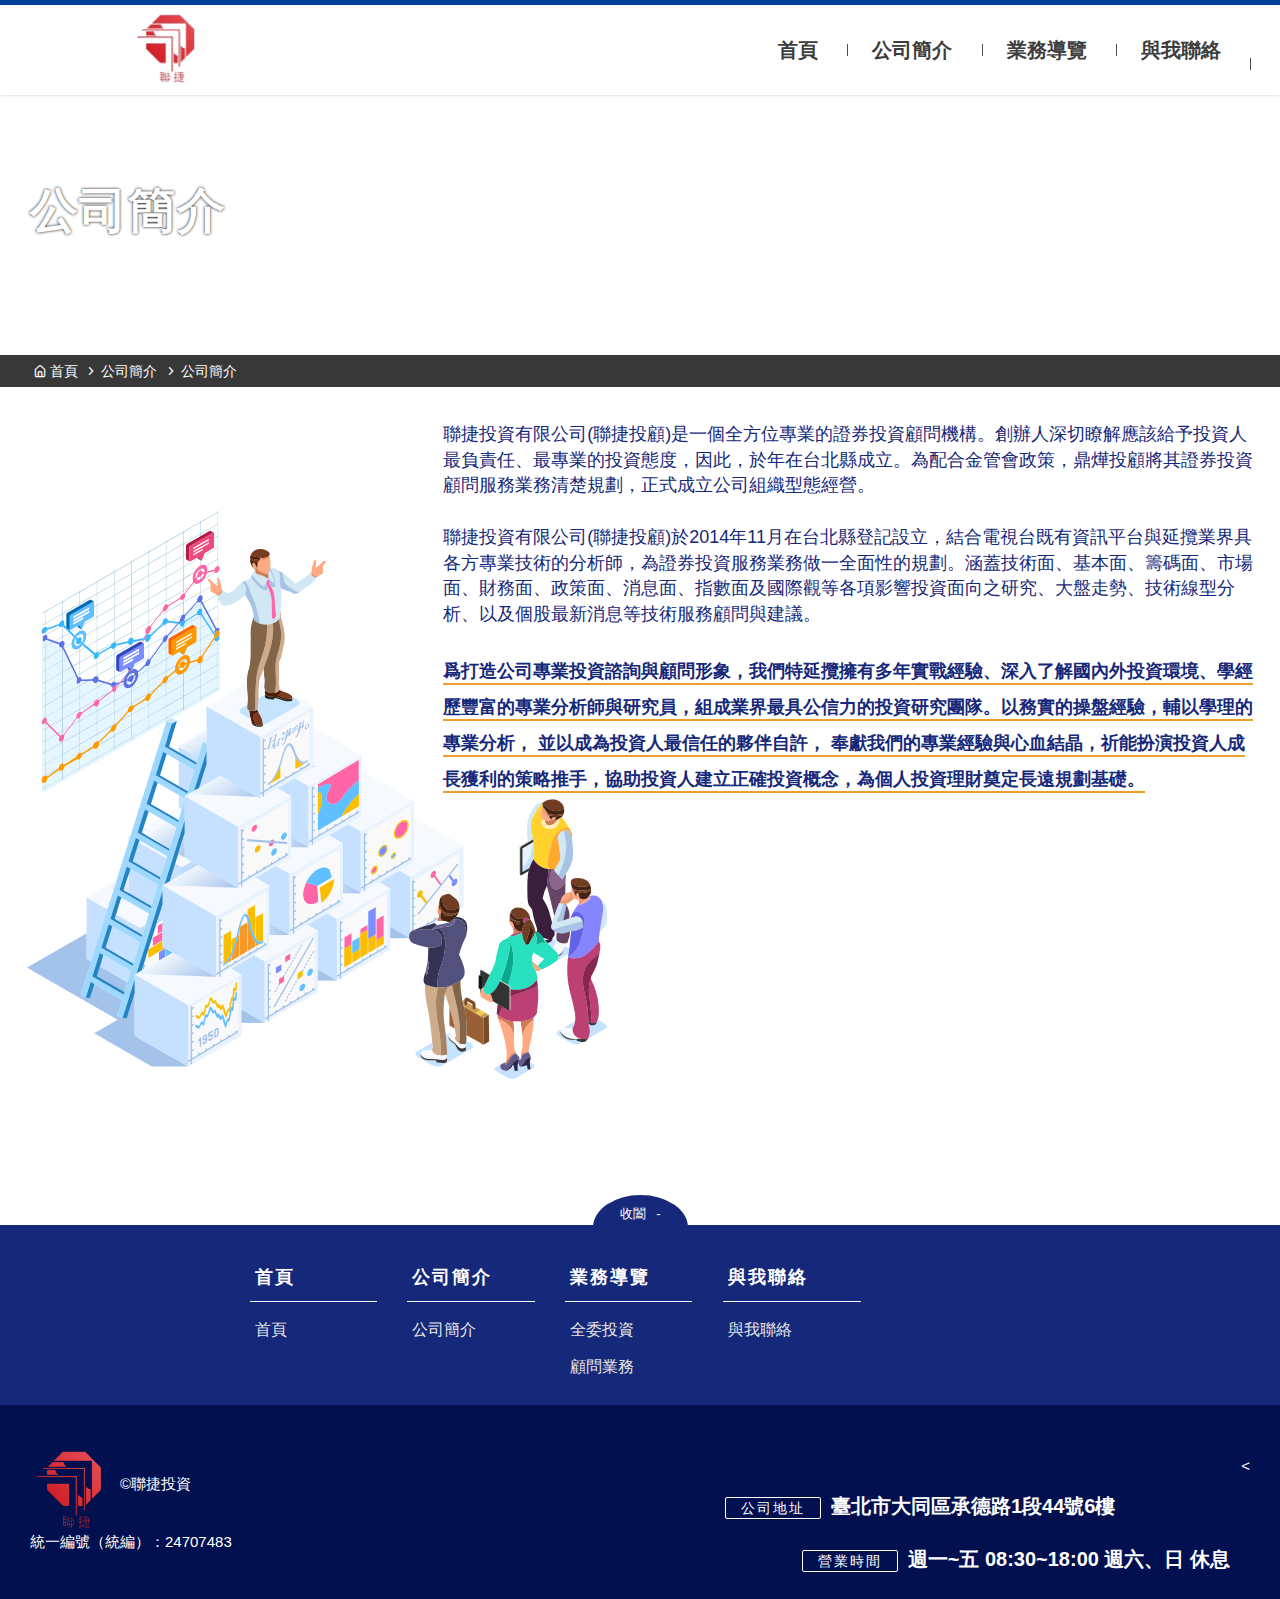
<file: other.html>
<!DOCTYPE html>
<!-- saved from url=(0029)https://www.tgcm.com.tw/About -->
<html lang="zh"><head><meta http-equiv="Content-Type" content="text/html; charset=UTF-8">
    <meta http-equiv="X-UA-Compatible" content="IE=edge">
    <meta name="viewport" content="width=device-width, initial-scale=1">
    
    <title>聯捷投資 - 公司簡介</title>
    <link rel="stylesheet" href="./a_files/reset.css">
    <!-- Bootstrap -->
    <link rel="stylesheet" href="./a_files/bootstrap.min.css">
    <link rel="stylesheet" href="https://use.fontawesome.com/releases/v5.8.2/css/all.css" integrity="sha384-oS3vJWv+0UjzBfQzYUhtDYW+Pj2yciDJxpsK1OYPAYjqT085Qq/1cq5FLXAZQ7Ay" crossorigin="anonymous">
    <link rel="stylesheet" href="./a_files/unicons.css">
    <link rel="stylesheet" href="./a_files/style.css">
    <link rel="stylesheet" href="./a_files/style_1024.css">
    <link rel="stylesheet" href="./a_files/style_768.css">
    <!-- Favicons -->
    <link href="./files/my/logo.png" rel="icon">
    <link href="./files/my/logo.png" rel="apple-touch-icon">
    <!--[if lt IE 9]>
      <script src="https://cdn.jsdelivr.net/npm/html5shiv@3.7.3/dist/html5shiv.min.js"></script>
      <script src="https://cdn.jsdelivr.net/npm/respond.js@1.4.2/dest/respond.min.js"></script>
    <![endif]-->
    <script src="./a_files/jquery-3.6.1.min.js"></script>

    
    <script type="text/javascript">
        
    </script>

    <meta name="description" content="聯捷投資致力於提供各項理財顧問服務，協助客戶建立全方位的資產配置及精選類全委投資型商品標的，稟持長期投資及風險控管並重理念，以不負客戶託付的使命。">

                              <script>!function(e){var n="https://s.go-mpulse.net/boomerang/";if("False"=="True")e.BOOMR_config=e.BOOMR_config||{},e.BOOMR_config.PageParams=e.BOOMR_config.PageParams||{},e.BOOMR_config.PageParams.pci=!0,n="https://s2.go-mpulse.net/boomerang/";if(window.BOOMR_API_key="PDP52-2ENJE-9Y3D2-87CGR-PZ7BP",function(){function e(){if(!o){var e=document.createElement("script");e.id="boomr-scr-as",e.src=window.BOOMR.url,e.async=!0,i.parentNode.appendChild(e),o=!0}}function t(e){o=!0;var n,t,a,r,d=document,O=window;if(window.BOOMR.snippetMethod=e?"if":"i",t=function(e,n){var t=d.createElement("script");t.id=n||"boomr-if-as",t.src=window.BOOMR.url,BOOMR_lstart=(new Date).getTime(),e=e||d.body,e.appendChild(t)},!window.addEventListener&&window.attachEvent&&navigator.userAgent.match(/MSIE [67]\./))return window.BOOMR.snippetMethod="s",void t(i.parentNode,"boomr-async");a=document.createElement("IFRAME"),a.src="about:blank",a.title="",a.role="presentation",a.loading="eager",r=(a.frameElement||a).style,r.width=0,r.height=0,r.border=0,r.display="none",i.parentNode.appendChild(a);try{O=a.contentWindow,d=O.document.open()}catch(_){n=document.domain,a.src="javascript:var d=document.open();d.domain='"+n+"';void(0);",O=a.contentWindow,d=O.document.open()}if(n)d._boomrl=function(){this.domain=n,t()},d.write("<bo"+"dy onload='document._boomrl();'>");else if(O._boomrl=function(){t()},O.addEventListener)O.addEventListener("load",O._boomrl,!1);else if(O.attachEvent)O.attachEvent("onload",O._boomrl);d.close()}function a(e){window.BOOMR_onload=e&&e.timeStamp||(new Date).getTime()}if(!window.BOOMR||!window.BOOMR.version&&!window.BOOMR.snippetExecuted){window.BOOMR=window.BOOMR||{},window.BOOMR.snippetStart=(new Date).getTime(),window.BOOMR.snippetExecuted=!0,window.BOOMR.snippetVersion=12,window.BOOMR.url=n+"PDP52-2ENJE-9Y3D2-87CGR-PZ7BP";var i=document.currentScript||document.getElementsByTagName("script")[0],o=!1,r=document.createElement("link");if(r.relList&&"function"==typeof r.relList.supports&&r.relList.supports("preload")&&"as"in r)window.BOOMR.snippetMethod="p",r.href=window.BOOMR.url,r.rel="preload",r.as="script",r.addEventListener("load",e),r.addEventListener("error",function(){t(!0)}),setTimeout(function(){if(!o)t(!0)},3e3),BOOMR_lstart=(new Date).getTime(),i.parentNode.appendChild(r);else t(!1);if(window.addEventListener)window.addEventListener("load",a,!1);else if(window.attachEvent)window.attachEvent("onload",a)}}(),"".length>0)if(e&&"performance"in e&&e.performance&&"function"==typeof e.performance.setResourceTimingBufferSize)e.performance.setResourceTimingBufferSize();!function(){if(BOOMR=e.BOOMR||{},BOOMR.plugins=BOOMR.plugins||{},!BOOMR.plugins.AK){var n=""=="true"?1:0,t="",a="2rl4ecix2w4lazn7p2mq-f-8080e12db-clientnsv4-s.akamaihd.net",i="false"=="true"?2:1,o={"ak.v":"36","ak.cp":"1438468","ak.ai":parseInt("886117",10),"ak.ol":"0","ak.cr":0,"ak.ipv":4,"ak.proto":"h2","ak.rid":"54e127c","ak.r":47530,"ak.a2":n,"ak.m":"b","ak.n":"ff","ak.bpcip":"212.87.194.0","ak.cport":36477,"ak.gh":"23.213.31.176","ak.quicv":"","ak.tlsv":"tls1.3","ak.0rtt":"","ak.csrc":"-","ak.acc":"","ak.t":"1707048601","ak.ak":"hOBiQwZUYzCg5VSAfCLimQ==0n5U7IdUz++3MxO5eQ+JoO4iYQm9Lc285xlEBuOcbo9fh8YLpSkKxyBixVem+En/1FwjHtTOu/DN9aI8a9qKmr55EfWUE5kO4btKtwaGLfhmTJAsKhZTTPSN33RkCuBx4shVbW+0vzSuI/NFcVV/3WzOAKSkTIQ5X/CjeUAzGaUyXHIHavahqfR/jJSeieaBjVRLCJCTxNXlk82qkea34hjmfHG6sUrsDKfso/DYUvMUnnlu7Vh/FMffqGJ+vKIhiweZOnxPUaM0as8xcpkCJcJHpsoWapjojlHJwrCImEJpoPLMXIs0zdVAxDBzM4kMtNjnLNYDVlyKKMOELTEYTVjrJi7iKvqFn/vy/NazLL+ZpKD+5dGdt7AZOF1soQHmsrgPc1q8HvhLtRwhnUnV/KmJd1fU0TC2VmfE1Z+kvGA=","ak.pv":"1","ak.dpoabenc":"","ak.tf":i};if(""!==t)o["ak.ruds"]=t;var r={i:!1,av:function(n){var t="http.initiator";if(n&&(!n[t]||"spa_hard"===n[t]))o["ak.feo"]=void 0!==e.aFeoApplied?1:0,BOOMR.addVar(o)},rv:function(){var e=["ak.bpcip","ak.cport","ak.cr","ak.csrc","ak.gh","ak.ipv","ak.m","ak.n","ak.ol","ak.proto","ak.quicv","ak.tlsv","ak.0rtt","ak.r","ak.acc","ak.t","ak.tf"];BOOMR.removeVar(e)}};BOOMR.plugins.AK={akVars:o,akDNSPreFetchDomain:a,init:function(){if(!r.i){var e=BOOMR.subscribe;e("before_beacon",r.av,null,null),e("onbeacon",r.rv,null,null),r.i=!0}return this},is_complete:function(){return!0}}}}()}(window);</script><link href="https://s.go-mpulse.net/boomerang/PDP52-2ENJE-9Y3D2-87CGR-PZ7BP" rel="preload" as="script"><iframe src="./a_files/saved_resource.html" title="" role="presentation" loading="eager" style="width: 0px; height: 0px; border: 0px; display: none;"></iframe></head>
<body>
    <header class="header">
        <div class="w1240">
            <h1 style="margin:0;"><a></a></h1>
            <div class="menu-btn">☰ Menu </div>
            <div class="black"></div>
            <div class="nav id-nav">
                <ul>
                    <li class="inner-box">
                        <a href="index.html">首頁</a>
                    </li>
                    <li class="inner-box">
                        <a href="other.html">公司簡介</a>
                    </li>
                    <li class="inner-box">
                        <a href="javascript:void(0)">業務導覽</a>
                        <div class="second">
                            <a href="tz.html">全委投資</a>
                            <a href="business.html">顧問業務</a>
                        </div>
                    </li>
                    <!--<li>
                        <a href="javascript:void(0)">市場報告</a>
                        <div class="second">
                            <a href="https://www.tgcm.com.tw/MarketA">一般報告</a>
                            <a href="https://www.tgcm.com.tw/MarketB">專案報告</a>
                        </div>
                    </li>-->
                    <li class="inner-box">
                        <a href="contact.html">與我聯絡</a>
                    </li>
                    <!--語系切換-->


                    <li>
                    </li>

                    <!--語系切換end-->
                </ul>
            </div>
        </div>
    </header>
    

<div class="in-banner theme-news">
    <div class="w1240">
        <p></p>
        <h2>公司簡介</h2>
    </div>
</div>

<div class="bread">
    <div class="w1240">
        <a><i class="uil uil-home-alt"></i>首頁</a>
        <i class="uil uil-angle-right-b"></i><a href="javascript:void(0)">公司簡介</a>
        <i class="uil uil-angle-right-b"></i>公司簡介
    </div>
</div>
<div class="in-section">
    <div class="w1240 container about2">
        <div class="row">
            <div class="col-md-8 col-md-push-4 about-section2">
                <p>
                    聯捷投資有限公司(聯捷投顧)是一個全方位專業的證券投資顧問機構。創辦人深切瞭解應該給予投資人最負責任、最專業的投資態度，因此，於年在台北縣成立。為配合金管會政策，鼎燁投顧將其證券投資顧問服務業務清楚規劃，正式成立公司組織型態經營。
                    <br><br>
                    聯捷投資有限公司(聯捷投顧)於2014年11月在台北縣登記設立，結合電視台既有資訊平台與延攬業界具各方專業技術的分析師，為證券投資服務業務做一全面性的規劃。涵蓋技術面、基本面、籌碼面、市場面、財務面、政策面、消息面、指數面及國際觀等各項影響投資面向之研究、大盤走勢、技術線型分析、以及個股最新消息等技術服務顧問與建議。
                    <br><br>
                    <b>
                    爲打造公司專業投資諮詢與顧問形象，我們特延攬擁有多年實戰經驗、深入了解國內外投資環境、學經歷豐富的專業分析師與研究員，組成業界最具公信力的投資研究團隊。以務實的操盤經驗，輔以學理的專業分析，
                    並以成為投資人最信任的夥伴自許，
                    奉獻我們的專業經驗與心血結晶，祈能扮演投資人成長獲利的策略推手，協助投資人建立正確投資概念，為個人投資理財奠定長遠規劃基礎。
                </b>
                </p>
            </div>
            <div class="col-md-4 col-md-pull-8 about-section text-center">
                <img src="./a_files/about2.png">
            </div>
        </div>
    </div>
    </div>
 
    
    
    <footer>
        <a class="toggle" data-toggle="collapse" role="button" aria-expanded="true" aria-controls="collapseExample">收闔</a>
        <div class="menu-bar collapse in" id="collapseExample" aria-expanded="true" style="">
            <div class="w800 container">
                <div class="row justify-content-center">
                    <div class="col-md-7 five-three">
                        <div class="row">
                            <div class="col-md-4">
                                <p>首頁</p>
                                <a href="index.html">首頁</a>
                            </div>
                            <div class="col-md-4">
                                <p>公司簡介</p>
                                <a href="other.html">公司簡介</a>
                                
                            </div>
                            <div class="col-md-4">
                                <p>業務導覽</p>
                                <a href="tz.html">全委投資</a>
                                <a href="business.html">顧問業務</a>
                            </div><!-- end inner row -->
                        </div>
                    </div>
                    <div class="col-md-5 five-two">
                        <div class="row">
                            <!--<div class="col-md-6">
                                <p>市場報告</p>
                                <a href="https://www.tgcm.com.tw/MarketA">一般報告</a>
                                <a href="https://www.tgcm.com.tw/MarketB">專案報告</a>
                            </div>-->
                            <div class="col-md-6">
                                <p>與我聯絡</p>
                                <a href="contact.html">與我聯絡</a>
                            </div>
                        </div><!-- end inner row -->
                    </div>
                </div>
                <!-- end outer row -->
            </div>
        </div>
        <div class="down-footer">
            <div class="w1240 container">
                
    <div class="notice">
</div>

                <div class="row">
                    <div class="col-md-6 col-xs-12">
                        <img src="./files/my/555.png" alt="" style="width:90px;"><span style="color:white">©聯捷投資<br>統一編號（統編）：24707483</span>
                        <!--<img src="./files/my/ssl.jpg" alt="" style="width: 300px;margin-left: 100px;">-->
                    </div>
                    <div class="col-md-6 call col-xs-12">
                        <!--<p><span>公司電話</span>02-2748-1766</p>-->
                        <<!--p><i class="far fa-envelope"></i><a href="mailto:lanjai3363@gmail.com">lanjai3363@gmail.com</a></p>-->
                    </div>
                    <div class="col-md-6 call col-xs-12 hidden-lg hidden-sm hidden-md">
                        <p><span>公司地址</span><br><span>臺北市大同區承德路1段44號6樓</span></p>
                    </div>
                    <div class="col-md-6 call col-xs-12 hidden-xs">
                        <p style="float: left;margin-left: 70px;"><span>公司地址</span>臺北市大同區承德路1段44號6樓</p>
                        <!--<a href="https://www.facebook.com/profile.php?id=100087861758382&sk=grid"><img src="./files/my/fb.png" alt="" style="width: 38px;margin-left: 81px;"></a>-->
                    </div>
                    <div class="col-md-6 call col-xs-12  hidden-lg hidden-sm hidden-md">
                        <p><span>營業時間</span><br><span>週一~五 08:30~18:00   週六、日 休息</span></p>
                        <!--<div>
                            <a href="https://lin.ee/x0cIzoH"><img src="./files/my/linka.png" alt="" style="width: 38px;"></a>
                            &lt;!&ndash;<a href="https://www.facebook.com/profile.php?id=100087861758382&sk=grid"><img src="./files/my/fb.png" alt="" style="width: 38px;"></a>&ndash;&gt;
                        </div>-->
                    </div>
                    <div class="col-md-6 call col-xs-12  hidden-xs">
                        <p><span>營業時間</span>週一~五 08:30~18:00   週六、日 休息</p>
                       <!-- <a href="https://lin.ee/x0cIzoH"><img src="./files/my/linka.png" alt="" style="width: 38px;margin-left: 24px;"></a>-->
                    </div>

                    <!--<p><a class="button fil-icon icon-only fil-icon-logo-line"
                                                          href="https://lin.ee/x0cIzoH" target="">
                                                        <svg class="fil-icon" data-size="24" fill="currentcolor" stroke="none"
                                                             viewBox="0 0 24 24">
                                                            <path class="icon__properties"
                                                                  d="M23 9.93C23 5 18.07 1 12 1S1 5 1 9.93c0 4.41 3.91 8.1 9.2 8.8.36.08.85.24 1 .55a2.187 2.187 0 0 1-.003 1.015l.003-.015s-.12.78-.15.94-.22 1.09.95.6c3.314-1.77 6.159-3.897 8.639-6.389l.001-.001A7.899 7.899 0 0 0 23 9.937V9.93zM8.12 12.55a.22.22 0 0 1-.21.22H4.813a.2.2 0 0 1-.143-.06.2.2 0 0 1-.06-.143V7.76a.21.21 0 0 1 .21-.21h.78a.21.21 0 0 1 .21.21v3.81h2.1a.21.21 0 0 1 .21.21zm1.86 0a.22.22 0 0 1-.22.22H9a.22.22 0 0 1-.21-.22V7.76A.21.21 0 0 1 9 7.55h.78a.21.21 0 0 1 .21.21zm5.31 0a.22.22 0 0 1-.21.22h-.9v-.05l-2.2-3v2.84a.22.22 0 0 1-.21.22h-.78a.22.22 0 0 1-.21-.22v-4.8a.21.21 0 0 1 .21-.21h.94l2.2 3V7.76a.21.21 0 0 1 .21-.21h.78a.21.21 0 0 1 .21.21zm4.26-4a.22.22 0 0 1-.21.22h-2.1v.81h2.1a.21.21 0 0 1 .21.21v.77a.22.22 0 0 1-.21.22h-2.1v.81h2.1a.21.21 0 0 1 .21.21v.77a.22.22 0 0 1-.21.22H16.244a.18.18 0 0 1-.134-.06.2.2 0 0 1-.06-.143V7.76v-.007a.2.2 0 0 1 .06-.143.18.18 0 0 1 .134-.06H19.34a.21.21 0 0 1 .21.21z"></path>
                                                        </svg>
                                                    </a><a href="https://lin.ee/x0cIzoH">加入LINE粉絲</a></p>

                    <p><a class="button fil-icon icon-only fil-icon-logo-facebook"
                          href="https://www.facebook.com/profile.php?id=100087861758382&sk=grid" target="">
                        <svg class="fil-icon" data-size="24" fill="currentcolor" stroke="none"
                             viewBox="0 0 24 24">
                            <path class="icon__properties"
                                  d="M17.6261004,12.0714161 L14.1731334,12.0714161 L14.1731334,22 L9.68992501,22 L9.68992501,12.0714161 L7,12.0714161 L7,8.76188817 L9.68992501,8.76188817 L9.68992501,6.98798119 C9.68992501,5.43084828 10.3570264,3 13.8781382,3 L17.7597,3.01075597 L17.7597,6.27229577 L15.0805347,6.27229577 C14.7057385,6.27229577 14.1731334,6.4452186 14.1731334,7.18655287 L14.1731334,8.76271555 L18,8.76271555 L17.6261004,12.0714161 Z"></path>
                        </svg>
                    </a><a href="https://www.facebook.com/profile.php?id=100087861758382&sk=grid">加入FB粉絲團</a></p>-->
                </div>
            </div>
        </div>
    </footer>
    
    <script src="./a_files/bootstrap.min.js"></script>
    <script src="./a_files/main.js"></script>
    <script src="./a_files/custom.js"></script>
    
    
    <script type="text/javascript">
        $(function () {


        });
    </script>


</body>
</file>
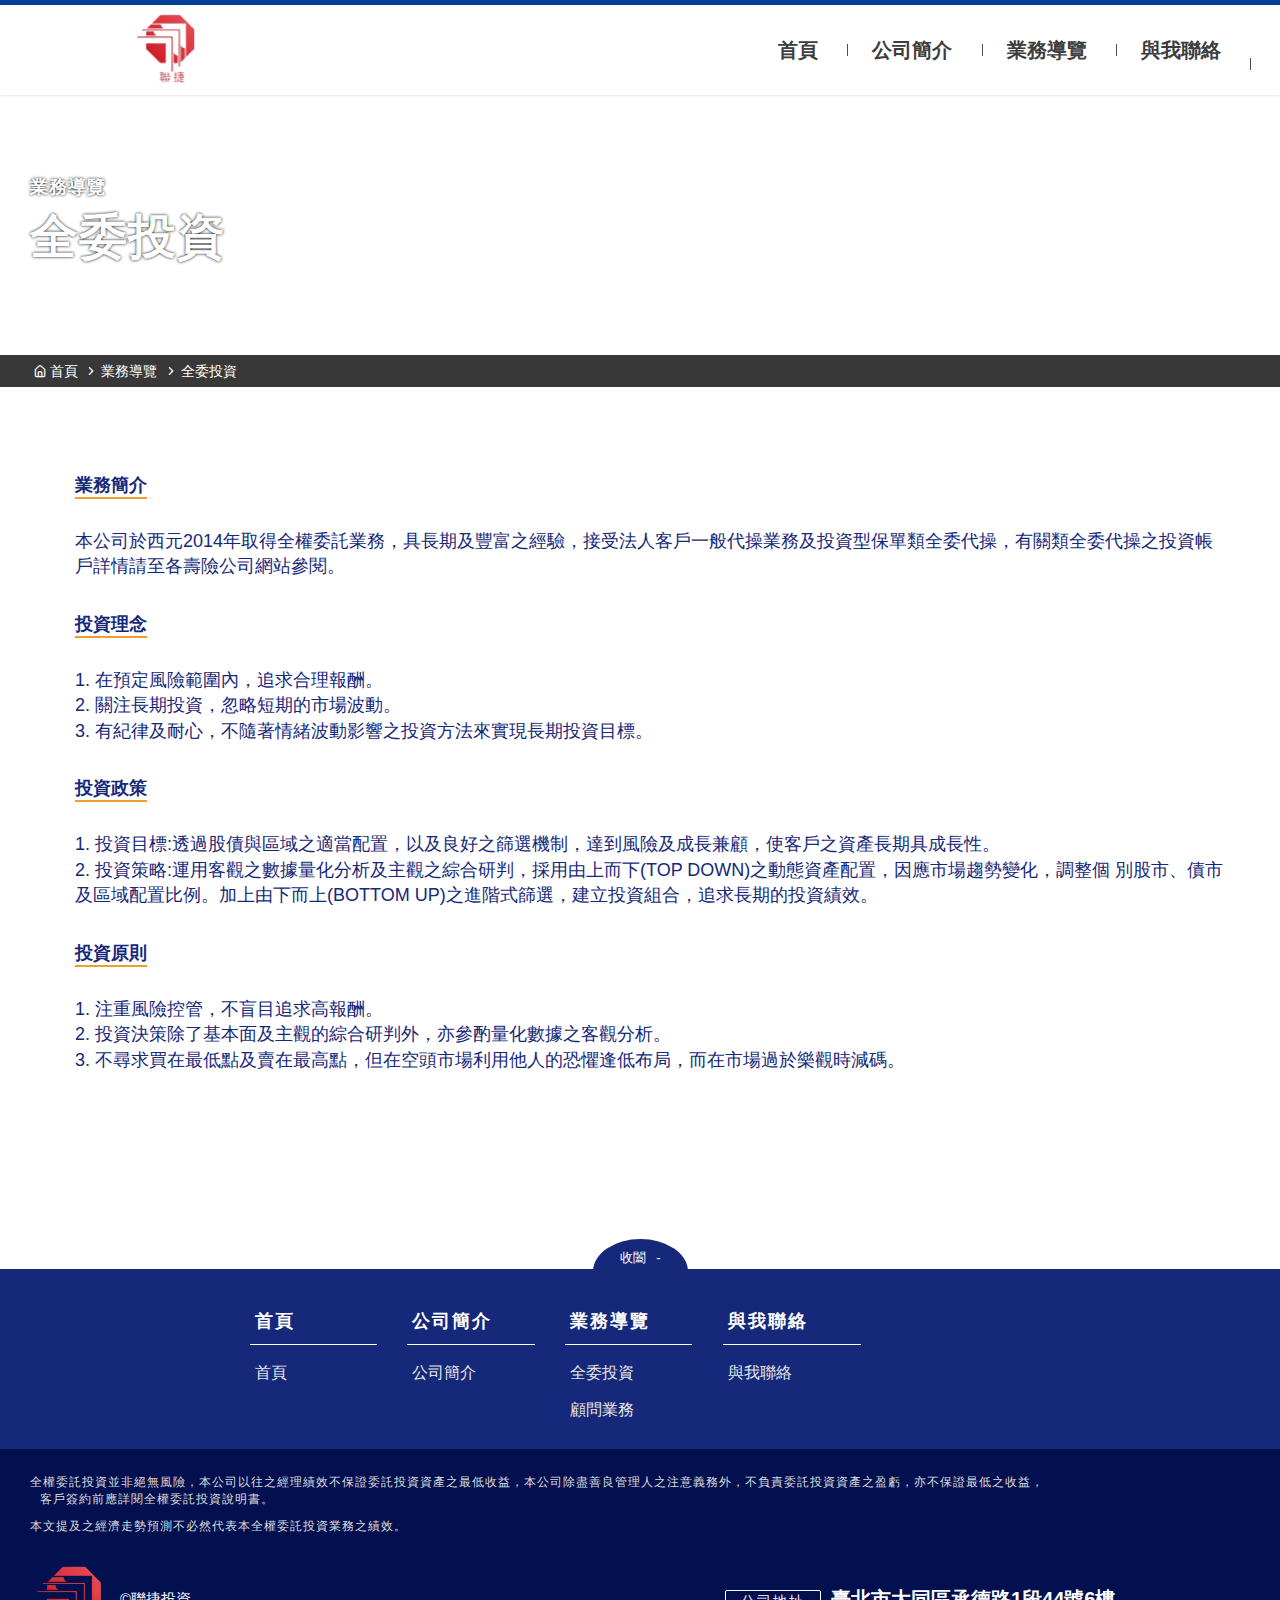
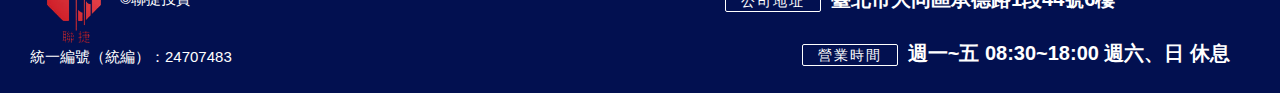
<file: tz.html>
<!DOCTYPE html>
<!-- saved from url=(0028)https://www.tgcm.com.tw/Fund -->
<html lang="zh"><head><meta http-equiv="Content-Type" content="text/html; charset=UTF-8">
    <meta http-equiv="X-UA-Compatible" content="IE=edge">
    <meta name="viewport" content="width=device-width, initial-scale=1">
    
    <title>聯捷投資 - 全委投資</title>
    <link rel="stylesheet" href="./b_files/reset.css">
    <!-- Bootstrap -->
    <link rel="stylesheet" href="./b_files/bootstrap.min.css">
    <link rel="stylesheet" href="https://use.fontawesome.com/releases/v5.8.2/css/all.css" integrity="sha384-oS3vJWv+0UjzBfQzYUhtDYW+Pj2yciDJxpsK1OYPAYjqT085Qq/1cq5FLXAZQ7Ay" crossorigin="anonymous">
    <link rel="stylesheet" href="./b_files/unicons.css">
    <link rel="stylesheet" href="./b_files/style.css">
    <link rel="stylesheet" href="./b_files/style_1024.css">
    <link rel="stylesheet" href="./b_files/style_768.css">
    <!-- Favicons -->
    <link href="./files/my/logo.png" rel="icon">
    <link href="./files/my/logo.png" rel="apple-touch-icon">
    <!--[if lt IE 9]>
      <script src="https://cdn.jsdelivr.net/npm/html5shiv@3.7.3/dist/html5shiv.min.js"></script>
      <script src="https://cdn.jsdelivr.net/npm/respond.js@1.4.2/dest/respond.min.js"></script>
    <![endif]-->
    <script src="./b_files/jquery-3.6.1.min.js"></script>

    
    <script type="text/javascript">
        
    </script>

    <meta name="description" content="聯捷投資致力於提供各項理財顧問服務，協助客戶建立全方位的資產配置及精選類全委投資型商品標的，稟持長期投資及風險控管並重理念，以不負客戶託付的使命。">

                              <script>!function(e){var n="https://s.go-mpulse.net/boomerang/";if("False"=="True")e.BOOMR_config=e.BOOMR_config||{},e.BOOMR_config.PageParams=e.BOOMR_config.PageParams||{},e.BOOMR_config.PageParams.pci=!0,n="https://s2.go-mpulse.net/boomerang/";if(window.BOOMR_API_key="PDP52-2ENJE-9Y3D2-87CGR-PZ7BP",function(){function e(){if(!o){var e=document.createElement("script");e.id="boomr-scr-as",e.src=window.BOOMR.url,e.async=!0,i.parentNode.appendChild(e),o=!0}}function t(e){o=!0;var n,t,a,r,d=document,O=window;if(window.BOOMR.snippetMethod=e?"if":"i",t=function(e,n){var t=d.createElement("script");t.id=n||"boomr-if-as",t.src=window.BOOMR.url,BOOMR_lstart=(new Date).getTime(),e=e||d.body,e.appendChild(t)},!window.addEventListener&&window.attachEvent&&navigator.userAgent.match(/MSIE [67]\./))return window.BOOMR.snippetMethod="s",void t(i.parentNode,"boomr-async");a=document.createElement("IFRAME"),a.src="about:blank",a.title="",a.role="presentation",a.loading="eager",r=(a.frameElement||a).style,r.width=0,r.height=0,r.border=0,r.display="none",i.parentNode.appendChild(a);try{O=a.contentWindow,d=O.document.open()}catch(_){n=document.domain,a.src="javascript:var d=document.open();d.domain='"+n+"';void(0);",O=a.contentWindow,d=O.document.open()}if(n)d._boomrl=function(){this.domain=n,t()},d.write("<bo"+"dy onload='document._boomrl();'>");else if(O._boomrl=function(){t()},O.addEventListener)O.addEventListener("load",O._boomrl,!1);else if(O.attachEvent)O.attachEvent("onload",O._boomrl);d.close()}function a(e){window.BOOMR_onload=e&&e.timeStamp||(new Date).getTime()}if(!window.BOOMR||!window.BOOMR.version&&!window.BOOMR.snippetExecuted){window.BOOMR=window.BOOMR||{},window.BOOMR.snippetStart=(new Date).getTime(),window.BOOMR.snippetExecuted=!0,window.BOOMR.snippetVersion=12,window.BOOMR.url=n+"PDP52-2ENJE-9Y3D2-87CGR-PZ7BP";var i=document.currentScript||document.getElementsByTagName("script")[0],o=!1,r=document.createElement("link");if(r.relList&&"function"==typeof r.relList.supports&&r.relList.supports("preload")&&"as"in r)window.BOOMR.snippetMethod="p",r.href=window.BOOMR.url,r.rel="preload",r.as="script",r.addEventListener("load",e),r.addEventListener("error",function(){t(!0)}),setTimeout(function(){if(!o)t(!0)},3e3),BOOMR_lstart=(new Date).getTime(),i.parentNode.appendChild(r);else t(!1);if(window.addEventListener)window.addEventListener("load",a,!1);else if(window.attachEvent)window.attachEvent("onload",a)}}(),"".length>0)if(e&&"performance"in e&&e.performance&&"function"==typeof e.performance.setResourceTimingBufferSize)e.performance.setResourceTimingBufferSize();!function(){if(BOOMR=e.BOOMR||{},BOOMR.plugins=BOOMR.plugins||{},!BOOMR.plugins.AK){var n=""=="true"?1:0,t="",a="2rl4ecix2w4lazn7p25a-f-5711f098a-clientnsv4-s.akamaihd.net",i="false"=="true"?2:1,o={"ak.v":"36","ak.cp":"1438468","ak.ai":parseInt("886117",10),"ak.ol":"0","ak.cr":0,"ak.ipv":4,"ak.proto":"h2","ak.rid":"54e538d","ak.r":47530,"ak.a2":n,"ak.m":"b","ak.n":"ff","ak.bpcip":"212.87.194.0","ak.cport":36477,"ak.gh":"23.213.31.176","ak.quicv":"","ak.tlsv":"tls1.3","ak.0rtt":"","ak.csrc":"-","ak.acc":"","ak.t":"1707048634","ak.ak":"hOBiQwZUYzCg5VSAfCLimQ==BRWZcdZaA8YzuL1ChlM/8dX1pn20bsKWS6zcRCyjDqujmbwLTnUFD1WxpYP2W/e+QoO2Js0kV7ilrBnUCxWZJzA+reul6KVpvIAVOK+fDphqLBXPvWZzCtlgO3925LRG5pUZK/9QP0NWbb4vbVEoqbUM22HgF2ZviooLpOCNYH4Sk7Grfo170A5YID0reVoVgqbti/XtQDLxh/[base64]","ak.pv":"1","ak.dpoabenc":"","ak.tf":i};if(""!==t)o["ak.ruds"]=t;var r={i:!1,av:function(n){var t="http.initiator";if(n&&(!n[t]||"spa_hard"===n[t]))o["ak.feo"]=void 0!==e.aFeoApplied?1:0,BOOMR.addVar(o)},rv:function(){var e=["ak.bpcip","ak.cport","ak.cr","ak.csrc","ak.gh","ak.ipv","ak.m","ak.n","ak.ol","ak.proto","ak.quicv","ak.tlsv","ak.0rtt","ak.r","ak.acc","ak.t","ak.tf"];BOOMR.removeVar(e)}};BOOMR.plugins.AK={akVars:o,akDNSPreFetchDomain:a,init:function(){if(!r.i){var e=BOOMR.subscribe;e("before_beacon",r.av,null,null),e("onbeacon",r.rv,null,null),r.i=!0}return this},is_complete:function(){return!0}}}}()}(window);</script><link href="https://s.go-mpulse.net/boomerang/PDP52-2ENJE-9Y3D2-87CGR-PZ7BP" rel="preload" as="script"><iframe src="./b_files/saved_resource.html" title="" role="presentation" loading="eager" style="width: 0px; height: 0px; border: 0px; display: none;"></iframe></head>
<body>
    <header class="header">
        <div class="w1240">
            <h1 style="margin:0;"><a></a></h1>
            <div class="menu-btn">☰ Menu </div>
            <div class="black"></div>
            <div class="nav id-nav">
                <ul>
                    <li class="inner-box">
                        <a href="index.html">首頁</a>
                    </li>
                    <li class="inner-box">
                        <a href="other.html">公司簡介</a>
                    </li>
                    <li class="inner-box">
                        <a href="javascript:void(0)">業務導覽</a>
                        <div class="second">
                            <a href="tz.html">全委投資</a>
                            <a href="business.html">顧問業務</a>
                        </div>
                    </li>
                    <!--<li>
                        <a href="javascript:void(0)">市場報告</a>
                        <div class="second">
                            <a href="https://www.tgcm.com.tw/MarketA">一般報告</a>
                            <a href="https://www.tgcm.com.tw/MarketB">專案報告</a>
                        </div>
                    </li>-->
                    <li class="inner-box">
                        <a href="contact.html">與我聯絡</a>
                    </li>
                    <!--語系切換-->


                    <li>
                    </li>

                    <!--語系切換end-->
                </ul>
            </div>
        </div>
    </header>
    

<div class="in-banner theme-fund">
    <div class="w1240">
        <p>業務導覽</p>
        <h2>全委投資</h2>
    </div>
</div>
<div class="bread">
    <div class="w1240">
        <a><i class="uil uil-home-alt"></i>首頁</a>
        <i class="uil uil-angle-right-b"></i><a href="javascript:void(0)">業務導覽</a>
        <i class="uil uil-angle-right-b"></i>全委投資
    </div>
</div>
<div class="in-section">
    <div class="w1240 container about2" style="background:none">
        <div class="row">
            <div class="col-md-8 col-md-push-4 about-section2" style="width:100%;left:10px">
                <p>
                    <b>業務簡介</b>
                    <br><br>
                    本公司於西元2014年取得全權委託業務，具長期及豐富之經驗，接受法人客戶一般代操業務及投資型保單類全委代操，有關類全委代操之投資帳戶詳情請至各壽險公司網站參閱。
                    <br><br>
                    <b>投資理念</b>
                    <br><br>
                    1.	在預定風險範圍內，追求合理報酬。<br>
                    2.	關注長期投資，忽略短期的市場波動。<br>
                    3.	有紀律及耐心，不隨著情緒波動影響之投資方法來實現長期投資目標。
                    <br><br>
                    <b>投資政策</b>
                    <br><br>
                    1.	投資目標:透過股債與區域之適當配置，以及良好之篩選機制，達到風險及成長兼顧，使客戶之資產長期具成長性。<br>
                    2.	投資策略:運用客觀之數據量化分析及主觀之綜合研判，採用由上而下(TOP DOWN)之動態資產配置，因應市場趨勢變化，調整個 別股市、債市及區域配置比例。加上由下而上(BOTTOM UP)之進階式篩選，建立投資組合，追求長期的投資績效。
                    <br><br>
                    <b>投資原則</b>
                    <br><br>
                    1.	注重風險控管，不盲目追求高報酬。<br>
                    2.	投資決策除了基本面及主觀的綜合研判外，亦參酌量化數據之客觀分析。<br>
                    3.	不尋求買在最低點及賣在最高點，但在空頭市場利用他人的恐懼逢低布局，而在市場過於樂觀時減碼。
                </p>
            </div>
        </div>
    </div>
    </div>
 
    
    
    <footer>
        <a class="toggle" data-toggle="collapse"  role="button" aria-expanded="true" aria-controls="collapseExample">收闔</a>
        <div class="menu-bar collapse in" id="collapseExample" aria-expanded="true" style="">
            <div class="w800 container">
                <div class="row justify-content-center">
                    <div class="col-md-7 five-three">
                        <div class="row">
                            <div class="col-md-4">
                                <p>首頁</p>
                                <a href="index.html">首頁</a>
                            </div>
                            <div class="col-md-4">
                                <p>公司簡介</p>
                                <a href="other.html">公司簡介</a>

                            </div>
                            <div class="col-md-4">
                                <p>業務導覽</p>
                                <a href="tz.html">全委投資</a>
                                <a href="business.html">顧問業務</a>
                            </div><!-- end inner row -->
                        </div>
                    </div>
                    <div class="col-md-5 five-two">
                        <div class="row">
                            <!--<div class="col-md-6">
                                <p>市場報告</p>
                                <a href="https://www.tgcm.com.tw/MarketA">一般報告</a>
                                <a href="https://www.tgcm.com.tw/MarketB">專案報告</a>
                            </div>-->
                            <div class="col-md-6">
                                <p>與我聯絡</p>
                                <a href="contact.html">與我聯絡</a>
                            </div>
                        </div><!-- end inner row -->
                    </div>
                </div>
                <!-- end outer row -->
            </div>
        </div>
        <div class="down-footer">
            <div class="w1240 container">
                
    <div class="notice">
    <p>
        全權委託投資並非絕無風險，本公司以往之經理績效不保證委託投資資產之最低收益，本公司除盡善良管理人之注意義務外，不負責委託投資資產之盈虧，亦不保證最低之收益，<br>客戶簽約前應詳閱全權委託投資說明書。
    </p>
    <p>
        本文提及之經濟走勢預測不必然代表本全權委託投資業務之績效。
    </p>
</div>

                <div class="row">
                    <div class="col-md-6 col-xs-12">
                        <img src="./files/my/555.png" alt="" style="width:90px;"><span style="color:white">©聯捷投資<br>統一編號（統編）：24707483</span>
                        <!--<img src="./files/my/ssl.jpg" alt="" style="width: 300px;margin-left: 100px;">-->
                    </div>
                    <div class="col-md-6 call col-xs-12">
                        <!--<p><span>公司電話</span>02-2748-1766</p>-->
                        <!--<p><i class="far fa-envelope"></i><a href="mailto:lanjai3363@gmail.com">lanjai3363@gmail.com</a></p>-->
                    </div>
                    <div class="col-md-6 call col-xs-12 hidden-lg hidden-sm hidden-md">
                        <p><span>公司地址</span><br><span>臺北市大同區承德路1段44號6樓</span></p>
                    </div>
                    <div class="col-md-6 call col-xs-12 hidden-xs">
                        <p style="float: left;margin-left: 70px;"><span>公司地址</span>臺北市大同區承德路1段44號6樓</p>
                        <!--<a href="https://www.facebook.com/profile.php?id=100087861758382&sk=grid"><img src="./files/my/fb.png" alt="" style="width: 38px;margin-left: 81px;"></a>-->
                    </div>
                    <div class="col-md-6 call col-xs-12  hidden-lg hidden-sm hidden-md">
                        <p><span>營業時間</span><br><span>週一~五 08:30~18:00   週六、日 休息</span></p>
                        <!--<div>
                            <a href="https://lin.ee/x0cIzoH"><img src="./files/my/linka.png" alt="" style="width: 38px;"></a>
                            &lt;!&ndash;<a href="https://www.facebook.com/profile.php?id=100087861758382&sk=grid"><img src="./files/my/fb.png" alt="" style="width: 38px;"></a>&ndash;&gt;
                        </div>-->
                    </div>
                    <div class="col-md-6 call col-xs-12  hidden-xs">
                        <p><span>營業時間</span>週一~五 08:30~18:00   週六、日 休息</p>
                        <!--<a href="https://lin.ee/x0cIzoH"><img src="./files/my/linka.png" alt="" style="width: 38px;margin-left: 24px;"></a>-->
                    </div>

                    <!--<p><a class="button fil-icon icon-only fil-icon-logo-line"
                                                          href="https://lin.ee/x0cIzoH" target="">
                                                        <svg class="fil-icon" data-size="24" fill="currentcolor" stroke="none"
                                                             viewBox="0 0 24 24">
                                                            <path class="icon__properties"
                                                                  d="M23 9.93C23 5 18.07 1 12 1S1 5 1 9.93c0 4.41 3.91 8.1 9.2 8.8.36.08.85.24 1 .55a2.187 2.187 0 0 1-.003 1.015l.003-.015s-.12.78-.15.94-.22 1.09.95.6c3.314-1.77 6.159-3.897 8.639-6.389l.001-.001A7.899 7.899 0 0 0 23 9.937V9.93zM8.12 12.55a.22.22 0 0 1-.21.22H4.813a.2.2 0 0 1-.143-.06.2.2 0 0 1-.06-.143V7.76a.21.21 0 0 1 .21-.21h.78a.21.21 0 0 1 .21.21v3.81h2.1a.21.21 0 0 1 .21.21zm1.86 0a.22.22 0 0 1-.22.22H9a.22.22 0 0 1-.21-.22V7.76A.21.21 0 0 1 9 7.55h.78a.21.21 0 0 1 .21.21zm5.31 0a.22.22 0 0 1-.21.22h-.9v-.05l-2.2-3v2.84a.22.22 0 0 1-.21.22h-.78a.22.22 0 0 1-.21-.22v-4.8a.21.21 0 0 1 .21-.21h.94l2.2 3V7.76a.21.21 0 0 1 .21-.21h.78a.21.21 0 0 1 .21.21zm4.26-4a.22.22 0 0 1-.21.22h-2.1v.81h2.1a.21.21 0 0 1 .21.21v.77a.22.22 0 0 1-.21.22h-2.1v.81h2.1a.21.21 0 0 1 .21.21v.77a.22.22 0 0 1-.21.22H16.244a.18.18 0 0 1-.134-.06.2.2 0 0 1-.06-.143V7.76v-.007a.2.2 0 0 1 .06-.143.18.18 0 0 1 .134-.06H19.34a.21.21 0 0 1 .21.21z"></path>
                                                        </svg>
                                                    </a><a href="https://lin.ee/x0cIzoH">加入LINE粉絲</a></p>

                    <p><a class="button fil-icon icon-only fil-icon-logo-facebook"
                          href="https://www.facebook.com/profile.php?id=100087861758382&sk=grid" target="">
                        <svg class="fil-icon" data-size="24" fill="currentcolor" stroke="none"
                             viewBox="0 0 24 24">
                            <path class="icon__properties"
                                  d="M17.6261004,12.0714161 L14.1731334,12.0714161 L14.1731334,22 L9.68992501,22 L9.68992501,12.0714161 L7,12.0714161 L7,8.76188817 L9.68992501,8.76188817 L9.68992501,6.98798119 C9.68992501,5.43084828 10.3570264,3 13.8781382,3 L17.7597,3.01075597 L17.7597,6.27229577 L15.0805347,6.27229577 C14.7057385,6.27229577 14.1731334,6.4452186 14.1731334,7.18655287 L14.1731334,8.76271555 L18,8.76271555 L17.6261004,12.0714161 Z"></path>
                        </svg>
                    </a><a href="https://www.facebook.com/profile.php?id=100087861758382&sk=grid">加入FB粉絲團</a></p>-->
                </div>
            </div>
        </div>
    </footer>
    
    <script src="./b_files/bootstrap.min.js"></script>
    <script src="./b_files/main.js"></script>
    <script src="./b_files/custom.js"></script>
    
    
    <script type="text/javascript">
        $(function () {


        });
    </script>

    

            

</body>

</html>
</file>
<file: files/unicons.css>
@font-face{font-family:unicons;src:url(../font/unicons.eot?50911815);src:url(../font/unicons.eot?50911815#iefix) format('embedded-opentype'),url(../font/unicons.woff2?50911815) format('woff2'),url(../font/unicons.woff?50911815) format('woff'),url(../font/unicons.ttf?50911815) format('truetype'),url(../font/unicons.svg?50911815#unicons) format('svg');font-weight:400;font-style:normal}[class^=uil-]:before,[class*=" uil-"]:before{font-family:unicons;font-style:normal;font-weight:400;speak:none;display:inline-block;text-decoration:inherit;width:1em;margin-right:.2em;text-align:center;font-variant:normal;text-transform:none;line-height:1em;margin-left:.2em;-webkit-font-smoothing:antialiased;-moz-osx-font-smoothing:grayscale}.uil-0-plus:before{content:'\e800'}.uil-10-plus:before{content:'\e801'}.uil-12-plus:before{content:'\e802'}.uil-13-plus:before{content:'\e803'}.uil-16-plus:before{content:'\e804'}.uil-17-plus:before{content:'\e805'}.uil-18-plus:before{content:'\e806'}.uil-21-plus:before{content:'\e807'}.uil-3-plus:before{content:'\e808'}.uil-500px:before{content:'\e809'}.uil-6-plus:before{content:'\e80a'}.uil-abacus:before{content:'\e80b'}.uil-accessible-icon-alt:before{content:'\e80c'}.uil-adjust-alt:before{content:'\e80d'}.uil-adjust-circle:before{content:'\e80e'}.uil-adjust-half:before{content:'\e80f'}.uil-adjust:before{content:'\e810'}.uil-adobe:before{content:'\e811'}.uil-airplay:before{content:'\e812'}.uil-align-alt:before{content:'\e813'}.uil-align-center-alt:before{content:'\e814'}.uil-align-center-h:before{content:'\e815'}.uil-align-center-justify:before{content:'\e816'}.uil-align-center-v:before{content:'\e817'}.uil-align-center:before{content:'\e818'}.uil-align-justify:before{content:'\e819'}.uil-align-left-justify:before{content:'\e81a'}.uil-align-left:before{content:'\e81b'}.uil-align-letter-right:before{content:'\e81c'}.uil-align-right-justify:before{content:'\e81d'}.uil-align-right:before{content:'\e81e'}.uil-align:before{content:'\e81f'}.uil-ambulance:before{content:'\e820'}.uil-analysis:before{content:'\e821'}.uil-analytics:before{content:'\e822'}.uil-anchor:before{content:'\e823'}.uil-android-phone-slash:before{content:'\e824'}.uil-angle-double-down:before{content:'\e825'}.uil-angle-double-left:before{content:'\e826'}.uil-angle-double-right:before{content:'\e827'}.uil-angle-double-up:before{content:'\e828'}.uil-angle-down:before{content:'\e829'}.uil-angle-left:before{content:'\e82a'}.uil-angle-right-b:before{content:'\e82b'}.uil-angle-right:before{content:'\e82c'}.uil-angle-up:before{content:'\e82d'}.uil-angry:before{content:'\e82e'}.uil-ankh:before{content:'\e82f'}.uil-annoyed-alt:before{content:'\e830'}.uil-annoyed:before{content:'\e831'}.uil-apple:before{content:'\e832'}.uil-apps:before{content:'\e833'}.uil-archive-alt:before{content:'\e834'}.uil-archive:before{content:'\e835'}.uil-archway:before{content:'\e836'}.uil-arrow-break:before{content:'\e837'}.uil-arrow-circle-down:before{content:'\e838'}.uil-arrow-circle-left:before{content:'\e839'}.uil-arrow-circle-right:before{content:'\e83a'}.uil-arrow-circle-up:before{content:'\e83b'}.uil-arrow-compress-h:before{content:'\e83c'}.uil-arrow-down-left:before{content:'\e83d'}.uil-arrow-down-right:before{content:'\e83e'}.uil-arrow-down:before{content:'\e83f'}.uil-arrow-from-right:before{content:'\e840'}.uil-arrow-from-top:before{content:'\e841'}.uil-arrow-growth:before{content:'\e842'}.uil-arrow-left:before{content:'\e843'}.uil-arrow-random:before{content:'\e844'}.uil-arrow-resize-diagonal:before{content:'\e845'}.uil-arrow-right:before{content:'\e846'}.uil-arrow-to-bottom:before{content:'\e847'}.uil-arrow-to-right:before{content:'\e848'}.uil-arrow-up-left:before{content:'\e849'}.uil-arrow-up-right:before{content:'\e84a'}.uil-arrow-up:before{content:'\e84b'}.uil-arrows-h-alt:before{content:'\e84c'}.uil-arrows-h:before{content:'\e84d'}.uil-arrows-left-down:before{content:'\e84e'}.uil-arrows-maximize:before{content:'\e84f'}.uil-arrows-merge:before{content:'\e850'}.uil-arrows-resize-h:before{content:'\e851'}.uil-arrows-resize-v:before{content:'\e852'}.uil-arrows-resize:before{content:'\e853'}.uil-arrows-right-down:before{content:'\e854'}.uil-arrows-shrink-h:before{content:'\e855'}.uil-arrows-shrink-v:before{content:'\e856'}.uil-arrows-up-right:before{content:'\e857'}.uil-arrows-v-alt:before{content:'\e858'}.uil-arrows-v:before{content:'\e859'}.uil-assistive-listening-systems:before{content:'\e85a'}.uil-at:before{content:'\e85b'}.uil-atm-card:before{content:'\e85c'}.uil-atom:before{content:'\e85d'}.uil-auto-flash:before{content:'\e85e'}.uil-award-alt:before{content:'\e85f'}.uil-award:before{content:'\e860'}.uil-baby-carriage:before{content:'\e861'}.uil-backpack:before{content:'\e862'}.uil-backspace:before{content:'\e863'}.uil-backward:before{content:'\e864'}.uil-bag-alt:before{content:'\e865'}.uil-bag-slash:before{content:'\e866'}.uil-bag:before{content:'\e867'}.uil-ball:before{content:'\e868'}.uil-ban:before{content:'\e869'}.uil-bars:before{content:'\e86a'}.uil-basketball-hoop:before{content:'\e86b'}.uil-basketball:before{content:'\e86c'}.uil-battery-bolt:before{content:'\e86d'}.uil-battery-empty:before{content:'\e86e'}.uil-bed-double:before{content:'\e86f'}.uil-bed:before{content:'\e870'}.uil-behance:before{content:'\e871'}.uil-bell-school:before{content:'\e872'}.uil-bell-slash:before{content:'\e873'}.uil-bell:before{content:'\e874'}.uil-bill:before{content:'\e875'}.uil-bitcoin-circle:before{content:'\e876'}.uil-bitcoin:before{content:'\e877'}.uil-black-berry:before{content:'\e878'}.uil-bluetooth-b:before{content:'\e879'}.uil-bold:before{content:'\e87a'}.uil-bolt-alt:before{content:'\e87b'}.uil-bolt-slash:before{content:'\e87c'}.uil-bolt:before{content:'\e87d'}.uil-book-alt:before{content:'\e87e'}.uil-book-medical:before{content:'\e87f'}.uil-book-open:before{content:'\e880'}.uil-book-reader:before{content:'\e881'}.uil-book:before{content:'\e882'}.uil-bookmark-full:before{content:'\e883'}.uil-bookmark:before{content:'\e884'}.uil-books:before{content:'\e885'}.uil-boombox:before{content:'\e886'}.uil-border-alt:before{content:'\e887'}.uil-border-bottom:before{content:'\e888'}.uil-border-clear:before{content:'\e889'}.uil-border-horizontal:before{content:'\e88a'}.uil-border-inner:before{content:'\e88b'}.uil-border-left:before{content:'\e88c'}.uil-border-out:before{content:'\e88d'}.uil-border-right:before{content:'\e88e'}.uil-border-top:before{content:'\e88f'}.uil-border-vertical:before{content:'\e890'}.uil-box:before{content:'\e891'}.uil-briefcase-alt:before{content:'\e892'}.uil-briefcase:before{content:'\e893'}.uil-bright:before{content:'\e894'}.uil-brightness-empty:before{content:'\e895'}.uil-brightness-half:before{content:'\e896'}.uil-brightness-low:before{content:'\e897'}.uil-brightness-minus:before{content:'\e898'}.uil-brightness-plus:before{content:'\e899'}.uil-brightness:before{content:'\e89a'}.uil-bring-bottom:before{content:'\e89b'}.uil-bring-front:before{content:'\e89c'}.uil-brush-alt:before{content:'\e89d'}.uil-bug:before{content:'\e89e'}.uil-building:before{content:'\e89f'}.uil-bullseye:before{content:'\e8a0'}.uil-bus-alt:before{content:'\e8a1'}.uil-bus-school:before{content:'\e8a2'}.uil-bus:before{content:'\e8a3'}.uil-calcualtor:before{content:'\e8a4'}.uil-calculator-alt:before{content:'\e8a5'}.uil-calendar-alt:before{content:'\e8a6'}.uil-calendar-slash:before{content:'\e8a7'}.uil-calender:before{content:'\e8a8'}.uil-calling:before{content:'\e8a9'}.uil-camera-change:before{content:'\e8aa'}.uil-camera-plus:before{content:'\e8ab'}.uil-camera-slash:before{content:'\e8ac'}.uil-camera:before{content:'\e8ad'}.uil-cancel:before{content:'\e8ae'}.uil-capsule:before{content:'\e8af'}.uil-capture:before{content:'\e8b0'}.uil-car-sideview:before{content:'\e8b1'}.uil-car-slash:before{content:'\e8b2'}.uil-car-wash:before{content:'\e8b3'}.uil-car:before{content:'\e8b4'}.uil-card-atm:before{content:'\e8b5'}.uil-caret-right:before{content:'\e8b6'}.uil-cart:before{content:'\e8b7'}.uil-cell:before{content:'\e8b8'}.uil-celsius:before{content:'\e8b9'}.uil-chart-bar-alt:before{content:'\e8ba'}.uil-chart-bar:before{content:'\e8bb'}.uil-chart-down:before{content:'\e8bc'}.uil-chart-growth-alt:before{content:'\e8bd'}.uil-chart-growth:before{content:'\e8be'}.uil-chart-line:before{content:'\e8bf'}.uil-chart-pie-alt:before{content:'\e8c0'}.uil-chart-pie:before{content:'\e8c1'}.uil-chart:before{content:'\e8c2'}.uil-chat-bubble-user:before{content:'\e8c3'}.uil-chat-info:before{content:'\e8c4'}.uil-chat:before{content:'\e8c5'}.uil-check-circle:before{content:'\e8c6'}.uil-check-square:before{content:'\e8c7'}.uil-check:before{content:'\e8c8'}.uil-circle-layer:before{content:'\e8c9'}.uil-circle:before{content:'\e8ca'}.uil-circuit:before{content:'\e8cb'}.uil-clapper-board:before{content:'\e8cc'}.uil-clipboard-alt:before{content:'\e8cd'}.uil-clipboard-blank:before{content:'\e8ce'}.uil-clipboard-notes:before{content:'\e8cf'}.uil-clipboard:before{content:'\e8d0'}.uil-clock-eight:before{content:'\e8d1'}.uil-clock-five:before{content:'\e8d2'}.uil-clock-nine:before{content:'\e8d3'}.uil-clock-seven:before{content:'\e8d4'}.uil-clock-ten:before{content:'\e8d5'}.uil-clock-three:before{content:'\e8d6'}.uil-clock-two:before{content:'\e8d7'}.uil-clock:before{content:'\e8d8'}.uil-closed-captioning:before{content:'\e8d9'}.uil-cloud-block:before{content:'\e8da'}.uil-cloud-bookmark:before{content:'\e8db'}.uil-cloud-check:before{content:'\e8dc'}.uil-cloud-computing:before{content:'\e8dd'}.uil-cloud-data-connection:before{content:'\e8de'}.uil-cloud-database-tree:before{content:'\e8df'}.uil-cloud-download:before{content:'\e8e0'}.uil-cloud-drizzle:before{content:'\e8e1'}.uil-cloud-exclamation:before{content:'\e8e2'}.uil-cloud-hail:before{content:'\e8e3'}.uil-cloud-heart:before{content:'\e8e4'}.uil-cloud-info:before{content:'\e8e5'}.uil-cloud-lock:before{content:'\e8e6'}.uil-cloud-meatball:before{content:'\e8e7'}.uil-cloud-moon-hail:before{content:'\e8e8'}.uil-cloud-moon-meatball:before{content:'\e8e9'}.uil-cloud-moon-rain:before{content:'\e8ea'}.uil-cloud-moon-showers:before{content:'\e8eb'}.uil-cloud-moon:before{content:'\e8ec'}.uil-cloud-question:before{content:'\e8ed'}.uil-cloud-rain-sun:before{content:'\e8ee'}.uil-cloud-rain:before{content:'\e8ef'}.uil-cloud-redo:before{content:'\e8f0'}.uil-cloud-set:before{content:'\e8f1'}.uil-cloud-share:before{content:'\e8f2'}.uil-cloud-shield:before{content:'\e8f3'}.uil-cloud-showers-alt:before{content:'\e8f4'}.uil-cloud-showers-heavy:before{content:'\e8f5'}.uil-cloud-showers:before{content:'\e8f6'}.uil-cloud-slash:before{content:'\e8f7'}.uil-cloud-sun-hail:before{content:'\e8f8'}.uil-cloud-sun-meatball:before{content:'\e8f9'}.uil-cloud-sun-rain-alt:before{content:'\e8fa'}.uil-cloud-sun-rain:before{content:'\e8fb'}.uil-cloud-sun-tear:before{content:'\e8fc'}.uil-cloud-sun:before{content:'\e8fd'}.uil-cloud-times:before{content:'\e8fe'}.uil-cloud-unlock:before{content:'\e8ff'}.uil-cloud-upload:before{content:'\e900'}.uil-cloud-wifi:before{content:'\e901'}.uil-cloud-wind:before{content:'\e902'}.uil-cloud:before{content:'\e903'}.uil-clouds:before{content:'\e904'}.uil-club:before{content:'\e905'}.uil-code:before{content:'\e906'}.uil-coffee:before{content:'\e907'}.uil-cog:before{content:'\e908'}.uil-coins:before{content:'\e909'}.uil-columns:before{content:'\e90a'}.uil-comment-alt-block:before{content:'\e90b'}.uil-comment-alt-chart-lines:before{content:'\e90c'}.uil-comment-alt-check:before{content:'\e90d'}.uil-comment-alt-dots:before{content:'\e90e'}.uil-comment-alt-download:before{content:'\e90f'}.uil-comment-alt-edit:before{content:'\e910'}.uil-comment-alt-exclamation:before{content:'\e911'}.uil-comment-alt-heart:before{content:'\e912'}.uil-comment-alt-image:before{content:'\e913'}.uil-comment-alt-info:before{content:'\e914'}.uil-comment-alt-lines:before{content:'\e915'}.uil-comment-alt-lock:before{content:'\e916'}.uil-comment-alt-medical:before{content:'\e917'}.uil-comment-alt-message:before{content:'\e918'}.uil-comment-alt-notes:before{content:'\e919'}.uil-comment-alt-plus:before{content:'\e91a'}.uil-comment-alt-question:before{content:'\e91b'}.uil-comment-alt-redo:before{content:'\e91c'}.uil-comment-alt-search:before{content:'\e91d'}.uil-comment-alt-share:before{content:'\e91e'}.uil-comment-alt-shield:before{content:'\e91f'}.uil-comment-alt-slash:before{content:'\e920'}.uil-comment-alt-upload:before{content:'\e921'}.uil-comment-alt-verify:before{content:'\e922'}.uil-comment-alt:before{content:'\e923'}.uil-comment-block:before{content:'\e924'}.uil-comment-chart-line:before{content:'\e925'}.uil-comment-check:before{content:'\e926'}.uil-comment-dots:before{content:'\e927'}.uil-comment-download:before{content:'\e928'}.uil-comment-edit:before{content:'\e929'}.uil-comment-exclamation:before{content:'\e92a'}.uil-comment-heart:before{content:'\e92b'}.uil-comment-image:before{content:'\e92c'}.uil-comment-info-alt:before{content:'\e92d'}.uil-comment-info:before{content:'\e92e'}.uil-comment-lines:before{content:'\e92f'}.uil-comment-lock:before{content:'\e930'}.uil-comment-medical:before{content:'\e931'}.uil-comment-message:before{content:'\e932'}.uil-comment-notes:before{content:'\e933'}.uil-comment-plus:before{content:'\e934'}.uil-comment-question:before{content:'\e935'}.uil-comment-redo:before{content:'\e936'}.uil-comment-search:before{content:'\e937'}.uil-comment-share:before{content:'\e938'}.uil-comment-shield:before{content:'\e939'}.uil-comment-slash:before{content:'\e93a'}.uil-comment-upload:before{content:'\e93b'}.uil-comment-verify:before{content:'\e93c'}.uil-comment:before{content:'\e93d'}.uil-comments-alt:before{content:'\e93e'}.uil-comments:before{content:'\e93f'}.uil-commnet-alt-slash:before{content:'\e940'}.uil-compact-disc:before{content:'\e941'}.uil-compass:before{content:'\e942'}.uil-compress-alt-left:before{content:'\e943'}.uil-compress-alt:before{content:'\e944'}.uil-compress-arrows:before{content:'\e945'}.uil-compress-lines:before{content:'\e946'}.uil-compress-point:before{content:'\e947'}.uil-compress-v:before{content:'\e948'}.uil-compress:before{content:'\e949'}.uil-computer-mouse:before{content:'\e94a'}.uil-confused:before{content:'\e94b'}.uil-constructor:before{content:'\e94c'}.uil-copy-alt:before{content:'\e94d'}.uil-copy-landscape:before{content:'\e94e'}.uil-copy:before{content:'\e94f'}.uil-copyright:before{content:'\e950'}.uil-corner-down-left:before{content:'\e951'}.uil-corner-down-right-alt:before{content:'\e952'}.uil-corner-down-right:before{content:'\e953'}.uil-corner-left-down:before{content:'\e954'}.uil-corner-right-down:before{content:'\e955'}.uil-corner-up-left-alt:before{content:'\e956'}.uil-corner-up-left:before{content:'\e957'}.uil-corner-up-right-alt:before{content:'\e958'}.uil-corner-up-right:before{content:'\e959'}.uil-creative-commons-pd-alt:before{content:'\e95a'}.uil-creative-commons-pd:before{content:'\e95b'}.uil-crockery:before{content:'\e95c'}.uil-crop-alt-rotate-left:before{content:'\e95d'}.uil-crop-alt-rotate-right:before{content:'\e95e'}.uil-crop-alt:before{content:'\e95f'}.uil-crosshair-alt:before{content:'\e960'}.uil-crosshair:before{content:'\e961'}.uil-crosshairs:before{content:'\e962'}.uil-cube:before{content:'\e963'}.uil-data-sharing:before{content:'\e964'}.uil-database-alt:before{content:'\e965'}.uil-database:before{content:'\e966'}.uil-desert:before{content:'\e967'}.uil-desktop-alt-slash:before{content:'\e968'}.uil-desktop-alt:before{content:'\e969'}.uil-desktop-cloud-alt:before{content:'\e96a'}.uil-desktop-slash:before{content:'\e96b'}.uil-desktop:before{content:'\e96c'}.uil-dialpad-alt:before{content:'\e96d'}.uil-dialpad:before{content:'\e96e'}.uil-diamond:before{content:'\e96f'}.uil-diary-alt:before{content:'\e970'}.uil-diary:before{content:'\e971'}.uil-dice-five:before{content:'\e972'}.uil-dice-four:before{content:'\e973'}.uil-dice-one:before{content:'\e974'}.uil-dice-six:before{content:'\e975'}.uil-dice-three:before{content:'\e976'}.uil-dice-two:before{content:'\e977'}.uil-direction:before{content:'\e978'}.uil-directions:before{content:'\e979'}.uil-dizzy-meh:before{content:'\e97a'}.uil-dna:before{content:'\e97b'}.uil-document-layout-center:before{content:'\e97c'}.uil-document-layout-left:before{content:'\e97d'}.uil-document-layout-right:before{content:'\e97e'}.uil-document:before{content:'\e97f'}.uil-dollar-alt:before{content:'\e980'}.uil-dollar-sign-alt:before{content:'\e981'}.uil-dollar-sign:before{content:'\e982'}.uil-down-arrow:before{content:'\e983'}.uil-download-alt:before{content:'\e984'}.uil-dribbble:before{content:'\e985'}.uil-drill:before{content:'\e986'}.uil-dropbox:before{content:'\e987'}.uil-dumbbell:before{content:'\e988'}.uil-edit-alt:before{content:'\e98a'}.uil-edit:before{content:'\e98b'}.uil-ellipsis-h:before{content:'\e98c'}.uil-ellipsis-v:before{content:'\e98d'}.uil-emoji:before{content:'\e98e'}.uil-enter:before{content:'\e98f'}.uil-entry:before{content:'\e990'}.uil-envelope-add:before{content:'\e991'}.uil-envelope-alt:before{content:'\e992'}.uil-envelope-block:before{content:'\e993'}.uil-envelope-bookmark:before{content:'\e994'}.uil-envelope-check:before{content:'\e995'}.uil-envelope-download-alt:before{content:'\e996'}.uil-envelope-download:before{content:'\e997'}.uil-envelope-edit:before{content:'\e998'}.uil-envelope-exclamation:before{content:'\e999'}.uil-envelope-heart:before{content:'\e99a'}.uil-envelope-info:before{content:'\e99b'}.uil-envelope-lock:before{content:'\e99c'}.uil-envelope-minus:before{content:'\e99d'}.uil-envelope-open:before{content:'\e99e'}.uil-envelope-question:before{content:'\e99f'}.uil-envelope-receive:before{content:'\e9a0'}.uil-envelope-redo:before{content:'\e9a1'}.uil-envelope-search:before{content:'\e9a2'}.uil-envelope-send:before{content:'\e9a3'}.uil-envelope-share:before{content:'\e9a4'}.uil-envelope-shield:before{content:'\e9a5'}.uil-envelope-star:before{content:'\e9a6'}.uil-envelope-times:before{content:'\e9a7'}.uil-envelope-upload-alt:before{content:'\e9a8'}.uil-envelope-upload:before{content:'\e9a9'}.uil-envelope:before{content:'\e9aa'}.uil-envelopes:before{content:'\e9ab'}.uil-equal-circle:before{content:'\e9ac'}.uil-euro-circle:before{content:'\e9ad'}.uil-euro:before{content:'\e9ae'}.uil-exchange-alt:before{content:'\e9af'}.uil-exchange:before{content:'\e9b0'}.uil-exclamation-circle:before{content:'\e9b1'}.uil-exclamation-octagon:before{content:'\e9b2'}.uil-exclamation-triangle:before{content:'\e9b3'}.uil-exclude:before{content:'\e9b4'}.uil-exit:before{content:'\e9b5'}.uil-expand-alt:before{content:'\e9b6'}.uil-expand-arrows-alt:before{content:'\e9b7'}.uil-expand-arrows:before{content:'\e9b8'}.uil-expand-from-corner:before{content:'\e9b9'}.uil-expand-left:before{content:'\e9ba'}.uil-expand-right:before{content:'\e9bb'}.uil-export:before{content:'\e9bc'}.uil-exposure-alt:before{content:'\e9bd'}.uil-exposure-increase:before{content:'\e9be'}.uil-external-link-alt:before{content:'\e9bf'}.uil-eye-slash:before{content:'\e9c0'}.uil-eye:before{content:'\e9c1'}.uil-facebook-f:before{content:'\e9c2'}.uil-facebook-messenger:before{content:'\e9c3'}.uil-facebook:before{content:'\e9c4'}.uil-fahrenheit:before{content:'\e9c5'}.uil-fast-mail-alt:before{content:'\e9c6'}.uil-fast-mail:before{content:'\e9c7'}.uil-favorite:before{content:'\e9c8'}.uil-feedback:before{content:'\e9c9'}.uil-file-alt:before{content:'\e9ca'}.uil-file-blank:before{content:'\e9cb'}.uil-file-block-alt:before{content:'\e9cc'}.uil-file-bookmark-alt:before{content:'\e9cd'}.uil-file-check-alt:before{content:'\e9ce'}.uil-file-check:before{content:'\e9cf'}.uil-file-contract-dollar:before{content:'\e9d0'}.uil-file-copy-alt:before{content:'\e9d1'}.uil-file-download-alt:before{content:'\e9d2'}.uil-file-download:before{content:'\e9d3'}.uil-file-edit-alt:before{content:'\e9d4'}.uil-file-exclamation-alt:before{content:'\e9d5'}.uil-file-exclamation:before{content:'\e9d6'}.uil-file-heart:before{content:'\e9d7'}.uil-file-info-alt:before{content:'\e9d8'}.uil-file-landscape-alt:before{content:'\e9d9'}.uil-file-landscape:before{content:'\e9da'}.uil-file-lanscape-slash:before{content:'\e9db'}.uil-file-lock-alt:before{content:'\e9dc'}.uil-file-medical-alt:before{content:'\e9dd'}.uil-file-medical:before{content:'\e9de'}.uil-file-minus-alt:before{content:'\e9df'}.uil-file-minus:before{content:'\e9e0'}.uil-file-network:before{content:'\e9e1'}.uil-file-plus-alt:before{content:'\e9e2'}.uil-file-plus:before{content:'\e9e3'}.uil-file-question-alt:before{content:'\e9e4'}.uil-file-question:before{content:'\e9e5'}.uil-file-redo-alt:before{content:'\e9e6'}.uil-file-search-alt:before{content:'\e9e7'}.uil-file-share-alt:before{content:'\e9e8'}.uil-file-shield-alt:before{content:'\e9e9'}.uil-file-slash:before{content:'\e9ea'}.uil-file-times-alt:before{content:'\e9eb'}.uil-file-times:before{content:'\e9ec'}.uil-file-upload-alt:before{content:'\e9ed'}.uil-file-upload:before{content:'\e9ee'}.uil-file:before{content:'\e9ef'}.uil-files-landscapes-alt:before{content:'\e9f0'}.uil-files-landscapes:before{content:'\e9f1'}.uil-film:before{content:'\e9f2'}.uil-filter-slash:before{content:'\e9f3'}.uil-filter:before{content:'\e9f4'}.uil-flask-potion:before{content:'\e9f5'}.uil-flask:before{content:'\e9f6'}.uil-flip-h-alt:before{content:'\e9f7'}.uil-flip-h:before{content:'\e9f8'}.uil-flip-v-alt:before{content:'\e9f9'}.uil-flip-v:before{content:'\e9fa'}.uil-flower:before{content:'\e9fb'}.uil-focus-add:before{content:'\e9fc'}.uil-focus-target:before{content:'\e9fd'}.uil-focus:before{content:'\e9fe'}.uil-folder-check:before{content:'\e9ff'}.uil-folder-download:before{content:'\ea00'}.uil-folder-exclamation:before{content:'\ea01'}.uil-folder-heart:before{content:'\ea02'}.uil-folder-info:before{content:'\ea03'}.uil-folder-lock:before{content:'\ea04'}.uil-folder-medical:before{content:'\ea05'}.uil-folder-minus:before{content:'\ea06'}.uil-folder-network:before{content:'\ea07'}.uil-folder-plus:before{content:'\ea08'}.uil-folder-question:before{content:'\ea09'}.uil-folder-slash:before{content:'\ea0a'}.uil-folder-times:before{content:'\ea0b'}.uil-folder-upload:before{content:'\ea0c'}.uil-folder:before{content:'\ea0d'}.uil-food:before{content:'\ea0e'}.uil-football-american:before{content:'\ea0f'}.uil-football-ball:before{content:'\ea10'}.uil-football:before{content:'\ea11'}.uil-forecastcloud-moon-tear:before{content:'\ea12'}.uil-forwaded-call:before{content:'\ea13'}.uil-forward:before{content:'\ea14'}.uil-frown:before{content:'\ea15'}.uil-game-structure:before{content:'\ea16'}.uil-game:before{content:'\ea17'}.uil-gift:before{content:'\ea18'}.uil-glass-martini-alt-slash:before{content:'\ea19'}.uil-glass-martini-alt:before{content:'\ea1a'}.uil-glass-martini:before{content:'\ea1b'}.uil-glass-tea:before{content:'\ea1c'}.uil-glass:before{content:'\ea1d'}.uil-globe:before{content:'\ea1e'}.uil-gold:before{content:'\ea1f'}.uil-google-drive:before{content:'\ea20'}.uil-graduation-hat:before{content:'\ea21'}.uil-graph-bar:before{content:'\ea22'}.uil-grid:before{content:'\ea23'}.uil-grids:before{content:'\ea24'}.uil-grin-tongue-wink-alt:before{content:'\ea25'}.uil-grin-tongue-wink:before{content:'\ea26'}.uil-grin:before{content:'\ea27'}.uil-grip-horizontal-line:before{content:'\ea28'}.uil-hdd:before{content:'\ea29'}.uil-headphones-alt:before{content:'\ea2a'}.uil-headphones:before{content:'\ea2b'}.uil-heart-alt:before{content:'\ea2c'}.uil-heart-medical:before{content:'\ea2d'}.uil-heart-rate:before{content:'\ea2e'}.uil-heart-sign:before{content:'\ea2f'}.uil-heart:before{content:'\ea30'}.uil-heartbeat:before{content:'\ea31'}.uil-history-alt:before{content:'\ea32'}.uil-history:before{content:'\ea33'}.uil-home-alt:before{content:'\ea34'}.uil-home:before{content:'\ea35'}.uil-horizontal-align-center:before{content:'\ea36'}.uil-horizontal-align-left:before{content:'\ea37'}.uil-horizontal-align-right:before{content:'\ea38'}.uil-horizontal-distribution-center:before{content:'\ea39'}.uil-horizontal-distribution-left:before{content:'\ea3a'}.uil-horizontal-distribution-right:before{content:'\ea3b'}.uil-hunting:before{content:'\ea3c'}.uil-image-alt-slash:before{content:'\ea3d'}.uil-image-block:before{content:'\ea3e'}.uil-image-broken:before{content:'\ea3f'}.uil-image-check:before{content:'\ea40'}.uil-image-download:before{content:'\ea41'}.uil-image-edit:before{content:'\ea42'}.uil-image-lock:before{content:'\ea43'}.uil-image-minus:before{content:'\ea44'}.uil-image-plus:before{content:'\ea45'}.uil-image-question:before{content:'\ea46'}.uil-image-redo:before{content:'\ea47'}.uil-image-resize-landscape:before{content:'\ea48'}.uil-image-resize-square:before{content:'\ea49'}.uil-image-search:before{content:'\ea4a'}.uil-image-share:before{content:'\ea4b'}.uil-image-shield:before{content:'\ea4c'}.uil-image-slash:before{content:'\ea4d'}.uil-image-times:before{content:'\ea4e'}.uil-image-upload:before{content:'\ea4f'}.uil-image-v:before{content:'\ea50'}.uil-image:before{content:'\ea51'}.uil-images:before{content:'\ea52'}.uil-incoming-call:before{content:'\ea53'}.uil-info-circle:before{content:'\ea54'}.uil-instagram-alt:before{content:'\ea55'}.uil-instagram:before{content:'\ea56'}.uil-intercom:before{content:'\ea57'}.uil-invoice:before{content:'\ea58'}.uil-italic:before{content:'\ea59'}.uil-jackhammer:before{content:'\ea5a'}.uil-kayak:before{content:'\ea5b'}.uil-key-skeleton-alt:before{content:'\ea5c'}.uil-key-skeleton:before{content:'\ea5d'}.uil-keyboard-alt:before{content:'\ea5e'}.uil-keyboard-hide:before{content:'\ea5f'}.uil-keyboard-show:before{content:'\ea60'}.uil-keyboard:before{content:'\ea61'}.uil-keyhole-circle:before{content:'\ea62'}.uil-keyhole-square-full:before{content:'\ea63'}.uil-keyhole-square:before{content:'\ea64'}.uil-kid:before{content:'\ea65'}.uil-label-alt:before{content:'\ea66'}.uil-label:before{content:'\ea67'}.uil-lamp:before{content:'\ea68'}.uil-laptop-cloud:before{content:'\ea69'}.uil-laptop:before{content:'\ea6a'}.uil-laughing:before{content:'\ea6b'}.uil-layer-group-slash:before{content:'\ea6c'}.uil-layer-group:before{content:'\ea6d'}.uil-layers-alt:before{content:'\ea6e'}.uil-layers-slash:before{content:'\ea6f'}.uil-layers:before{content:'\ea70'}.uil-left-arrow-from-left:before{content:'\ea71'}.uil-left-arrow-to-left:before{content:'\ea72'}.uil-left-indent-alt:before{content:'\ea73'}.uil-left-indent:before{content:'\ea74'}.uil-left-to-right-text-direction:before{content:'\ea75'}.uil-life-ring:before{content:'\ea76'}.uil-lightbulb-alt:before{content:'\ea77'}.uil-lightbulb:before{content:'\ea78'}.uil-line-alt:before{content:'\ea79'}.uil-line-spacing:before{content:'\ea7a'}.uil-line:before{content:'\ea7b'}.uil-link-alt:before{content:'\ea7c'}.uil-link-broken:before{content:'\ea7d'}.uil-link-h:before{content:'\ea7e'}.uil-link:before{content:'\ea7f'}.uil-linkedin:before{content:'\ea80'}.uil-list-ui-alt:before{content:'\ea81'}.uil-list-ul:before{content:'\ea82'}.uil-location-arrow-alt:before{content:'\ea83'}.uil-location-arrow:before{content:'\ea84'}.uil-location-pin-alt:before{content:'\ea85'}.uil-location-point:before{content:'\ea86'}.uil-location:before{content:'\ea87'}.uil-lock-access:before{content:'\ea88'}.uil-lock-alt:before{content:'\ea89'}.uil-lock-open-alt:before{content:'\ea8a'}.uil-lock-slash:before{content:'\ea8b'}.uil-lock:before{content:'\ea8c'}.uil-mailbox-alt:before{content:'\ea8d'}.uil-mailbox:before{content:'\ea8e'}.uil-map-marker-alt:before{content:'\ea8f'}.uil-map-marker-edit:before{content:'\ea90'}.uil-map-marker-info:before{content:'\ea91'}.uil-map-marker-minus:before{content:'\ea92'}.uil-map-marker-plus:before{content:'\ea93'}.uil-map-marker-question:before{content:'\ea94'}.uil-map-marker-shield:before{content:'\ea95'}.uil-map-marker-slash:before{content:'\ea96'}.uil-map-marker:before{content:'\ea97'}.uil-map-pin-alt:before{content:'\ea98'}.uil-map-pin:before{content:'\ea99'}.uil-map:before{content:'\ea9a'}.uil-mars:before{content:'\ea9b'}.uil-maximize-left:before{content:'\ea9c'}.uil-medal:before{content:'\ea9d'}.uil-medical-drip:before{content:'\ea9e'}.uil-medical-square-full:before{content:'\ea9f'}.uil-medical-square:before{content:'\eaa0'}.uil-medical:before{content:'\eaa1'}.uil-medkit:before{content:'\eaa2'}.uil-meeting-board:before{content:'\eaa3'}.uil-meh-alt:before{content:'\eaa4'}.uil-meh-closed-eye:before{content:'\eaa5'}.uil-meh:before{content:'\eaa6'}.uil-message:before{content:'\eaa7'}.uil-microphone-slash:before{content:'\eaa8'}.uil-microphone:before{content:'\eaa9'}.uil-minus-circle:before{content:'\eaaa'}.uil-minus-path:before{content:'\eaab'}.uil-minus-square-full:before{content:'\eaac'}.uil-minus-square:before{content:'\eaad'}.uil-minus:before{content:'\eaae'}.uil-missed-call:before{content:'\eaaf'}.uil-mobey-bill-slash:before{content:'\eab0'}.uil-mobile-android-alt:before{content:'\eab1'}.uil-mobile-android:before{content:'\eab2'}.uil-mobile-vibrate:before{content:'\eab3'}.uil-modem:before{content:'\eab4'}.uil-money-bill-stack:before{content:'\eab5'}.uil-money-bill:before{content:'\eab6'}.uil-money-insert:before{content:'\eab7'}.uil-money-stack:before{content:'\eab8'}.uil-money-withdraw:before{content:'\eab9'}.uil-money-withdrawal:before{content:'\eaba'}.uil-moneybag-alt:before{content:'\eabb'}.uil-moneybag:before{content:'\eabc'}.uil-monitor-heart-rate:before{content:'\eabd'}.uil-monitor:before{content:'\eabe'}.uil-moon-eclipse:before{content:'\eabf'}.uil-moon:before{content:'\eac0'}.uil-moonset:before{content:'\eac1'}.uil-mountains-sun:before{content:'\eac2'}.uil-mountains:before{content:'\eac3'}.uil-mouse-alt:before{content:'\eac4'}.uil-mouse:before{content:'\eac5'}.uil-multiply:before{content:'\eac6'}.uil-music-note:before{content:'\eac7'}.uil-music-tune-slash:before{content:'\eac8'}.uil-music:before{content:'\eac9'}.uil-n-a:before{content:'\eaca'}.uil-navigator:before{content:'\eacb'}.uil-nerd:before{content:'\eacc'}.uil-newspaper:before{content:'\eacd'}.uil-ninja:before{content:'\eace'}.uil-no-entry:before{content:'\eacf'}.uil-notebooks:before{content:'\ead0'}.uil-notes:before{content:'\ead1'}.uil-object-group:before{content:'\ead2'}.uil-object-ungroup:before{content:'\ead3'}.uil-octagon:before{content:'\ead4'}.uil-outgoing-call:before{content:'\ead5'}.uil-package:before{content:'\ead6'}.uil-padlock:before{content:'\ead7'}.uil-paint-tool:before{content:'\ead8'}.uil-palette:before{content:'\ead9'}.uil-panorama-h-alt:before{content:'\eada'}.uil-panorama-h:before{content:'\eadb'}.uil-panorama-v:before{content:'\eadc'}.uil-paperclip:before{content:'\eadd'}.uil-paragraph:before{content:'\eade'}.uil-parcel:before{content:'\eadf'}.uil-parking-square:before{content:'\eae0'}.uil-pathfinder-unite:before{content:'\eae1'}.uil-pathfinder:before{content:'\eae2'}.uil-pause-circle:before{content:'\eae3'}.uil-pause:before{content:'\eae4'}.uil-pen:before{content:'\eae5'}.uil-pentagon:before{content:'\eae6'}.uil-phone-alt:before{content:'\eae7'}.uil-phone-pause:before{content:'\eae8'}.uil-phone-slash:before{content:'\eae9'}.uil-phone-times:before{content:'\eaea'}.uil-phone-volume:before{content:'\eaeb'}.uil-phone:before{content:'\eaec'}.uil-picture:before{content:'\eaed'}.uil-plane-arrival:before{content:'\eaee'}.uil-plane-departure:before{content:'\eaef'}.uil-plane-fly:before{content:'\eaf0'}.uil-plane:before{content:'\eaf1'}.uil-play-circle:before{content:'\eaf2'}.uil-play:before{content:'\eaf3'}.uil-plug:before{content:'\eaf4'}.uil-plus-circle:before{content:'\eaf5'}.uil-plus-square:before{content:'\eaf6'}.uil-plus:before{content:'\eaf7'}.uil-podium:before{content:'\eaf8'}.uil-polygon:before{content:'\eaf9'}.uil-post-stamp:before{content:'\eafa'}.uil-postcard:before{content:'\eafb'}.uil-pound-circle:before{content:'\eafc'}.uil-pound:before{content:'\eafd'}.uil-power:before{content:'\eafe'}.uil-prescription-bottle:before{content:'\eaff'}.uil-presentation-check:before{content:'\eb00'}.uil-presentation-edit:before{content:'\eb01'}.uil-presentation-line:before{content:'\eb02'}.uil-presentation-lines-alt:before{content:'\eb03'}.uil-presentation-minus:before{content:'\eb04'}.uil-presentation-play:before{content:'\eb05'}.uil-presentation-plus:before{content:'\eb06'}.uil-presentation-times:before{content:'\eb07'}.uil-presentation:before{content:'\eb08'}.uil-previous:before{content:'\eb09'}.uil-pricetag-alt:before{content:'\eb0a'}.uil-print-slash:before{content:'\eb0b'}.uil-print:before{content:'\eb0c'}.uil-processor:before{content:'\eb0d'}.uil-pump:before{content:'\eb0e'}.uil-puzzle-piece:before{content:'\eb0f'}.uil-question-circle:before{content:'\eb10'}.uil-rainbow:before{content:'\eb11'}.uil-raindrops-alt:before{content:'\eb12'}.uil-raindrops:before{content:'\eb13'}.uil-receipt-alt:before{content:'\eb14'}.uil-receipt:before{content:'\eb15'}.uil-record-audio:before{content:'\eb16'}.uil-redo:before{content:'\eb17'}.uil-refresh:before{content:'\eb18'}.uil-registered:before{content:'\eb19'}.uil-repeat:before{content:'\eb1a'}.uil-restaurant:before{content:'\eb1b'}.uil-right-indent-alt:before{content:'\eb1c'}.uil-right-to-left-text-direction:before{content:'\eb1d'}.uil-robot:before{content:'\eb1e'}.uil-rope-way:before{content:'\eb1f'}.uil-rotate-360:before{content:'\eb20'}.uil-rss-alt:before{content:'\eb21'}.uil-rss-interface:before{content:'\eb22'}.uil-rss:before{content:'\eb23'}.uil-ruler-combined:before{content:'\eb24'}.uil-ruler:before{content:'\eb25'}.uil-sad-cry:before{content:'\eb26'}.uil-sad-crying:before{content:'\eb27'}.uil-sad-dizzy:before{content:'\eb28'}.uil-sad-squint:before{content:'\eb29'}.uil-sad:before{content:'\eb2a'}.uil-scaling-left:before{content:'\eb2b'}.uil-scaling-right:before{content:'\eb2c'}.uil-scenery:before{content:'\eb2d'}.uil-schedule:before{content:'\eb2e'}.uil-science:before{content:'\eb2f'}.uil-screw:before{content:'\eb30'}.uil-scroll-h:before{content:'\eb31'}.uil-scroll:before{content:'\eb32'}.uil-search-alt:before{content:'\eb33'}.uil-search-minus:before{content:'\eb34'}.uil-search-plus:before{content:'\eb35'}.uil-search:before{content:'\eb36'}.uil-selfie:before{content:'\eb37'}.uil-server-alt:before{content:'\eb38'}.uil-server-connection:before{content:'\eb39'}.uil-server-network-alt:before{content:'\eb3a'}.uil-server-network:before{content:'\eb3b'}.uil-server:before{content:'\eb3c'}.uil-servers:before{content:'\eb3d'}.uil-servicemark:before{content:'\eb3e'}.uil-share-alt:before{content:'\eb3f'}.uil-shield-check:before{content:'\eb40'}.uil-shield-exclamation:before{content:'\eb41'}.uil-shield-question:before{content:'\eb42'}.uil-shield-slash:before{content:'\eb43'}.uil-shield:before{content:'\eb44'}.uil-ship:before{content:'\eb45'}.uil-shop:before{content:'\eb46'}.uil-shopping-basket:before{content:'\eb47'}.uil-shopping-cart-alt:before{content:'\eb48'}.uil-shopping-trolley:before{content:'\eb49'}.uil-shovel:before{content:'\eb4a'}.uil-shrink:before{content:'\eb4b'}.uil-shuffle:before{content:'\eb4c'}.uil-shutter-alt:before{content:'\eb4d'}.uil-shutter:before{content:'\eb4e'}.uil-sick:before{content:'\eb4f'}.uil-sigma:before{content:'\eb50'}.uil-sign-alt:before{content:'\eb51'}.uil-sign-in-alt:before{content:'\eb52'}.uil-sign-left:before{content:'\eb53'}.uil-sign-out-alt:before{content:'\eb54'}.uil-sign-right:before{content:'\eb55'}.uil-signal-alt-3:before{content:'\eb56'}.uil-signal-alt:before{content:'\eb57'}.uil-signal:before{content:'\eb58'}.uil-silence:before{content:'\eb59'}.uil-silent-squint:before{content:'\eb5a'}.uil-sim-card:before{content:'\eb5b'}.uil-sitemap:before{content:'\eb5c'}.uil-skip-forward-alt:before{content:'\eb5d'}.uil-skip-forward-circle:before{content:'\eb5e'}.uil-skip-forward:before{content:'\eb5f'}.uil-slack:before{content:'\eb60'}.uil-sliders-v-alt:before{content:'\eb61'}.uil-sliders-v:before{content:'\eb62'}.uil-smile-beam:before{content:'\eb63'}.uil-smile-dizzy:before{content:'\eb64'}.uil-smile-squint-wink-alt:before{content:'\eb65'}.uil-smile-squint-wink:before{content:'\eb66'}.uil-smile-wink-alt:before{content:'\eb67'}.uil-smile-wink:before{content:'\eb68'}.uil-smile:before{content:'\eb69'}.uil-snow-flake:before{content:'\eb6c'}.uil-snowflake-alt:before{content:'\eb6d'}.uil-snowflake:before{content:'\eb6e'}.uil-sort-amount-down:before{content:'\eb6f'}.uil-sort-amount-up:before{content:'\eb70'}.uil-sort:before{content:'\eb71'}.uil-sorting:before{content:'\eb72'}.uil-space-key:before{content:'\eb73'}.uil-spade:before{content:'\eb74'}.uil-sperms:before{content:'\eb75'}.uil-spin:before{content:'\eb76'}.uil-sport:before{content:'\eb77'}.uil-square-full:before{content:'\eb78'}.uil-square-shape:before{content:'\eb79'}.uil-square:before{content:'\eb7a'}.uil-squint:before{content:'\eb7b'}.uil-star-half-alt:before{content:'\eb7c'}.uil-star:before{content:'\eb7d'}.uil-step-backward-alt:before{content:'\eb7e'}.uil-step-backward-circle:before{content:'\eb7f'}.uil-step-backward:before{content:'\eb80'}.uil-step-forward:before{content:'\eb81'}.uil-stop-circle:before{content:'\eb82'}.uil-stopwatch-slash:before{content:'\eb83'}.uil-stopwatch:before{content:'\eb84'}.uil-store-alt:before{content:'\eb85'}.uil-store:before{content:'\eb86'}.uil-streering:before{content:'\eb87'}.uil-stretcher:before{content:'\eb88'}.uil-subject:before{content:'\eb89'}.uil-subway-alt:before{content:'\eb8a'}.uil-subway:before{content:'\eb8b'}.uil-suitcase-alt:before{content:'\eb8c'}.uil-suitcase:before{content:'\eb8d'}.uil-sun:before{content:'\eb8e'}.uil-sunset:before{content:'\eb8f'}.uil-surprise:before{content:'\eb90'}.uil-swatchbook:before{content:'\eb91'}.uil-swimmer:before{content:'\eb92'}.uil-symbol:before{content:'\eb93'}.uil-sync-exclamation:before{content:'\eb94'}.uil-sync-slash:before{content:'\eb95'}.uil-sync:before{content:'\eb96'}.uil-syringe:before{content:'\eb97'}.uil-table:before{content:'\eb98'}.uil-tablet:before{content:'\eb99'}.uil-tablets:before{content:'\eb9a'}.uil-tachometer-fast:before{content:'\eb9b'}.uil-tag-alt:before{content:'\eb9c'}.uil-tag:before{content:'\eb9d'}.uil-tape:before{content:'\eb9e'}.uil-taxi:before{content:'\eb9f'}.uil-tear:before{content:'\eba0'}.uil-technology:before{content:'\eba1'}.uil-telescope:before{content:'\eba2'}.uil-temperature-empty:before{content:'\eba3'}.uil-temperature-half:before{content:'\eba4'}.uil-temperature-minus:before{content:'\eba5'}.uil-temperature-plus:before{content:'\eba6'}.uil-temperature-quarter:before{content:'\eba7'}.uil-temperature-three-quarter:before{content:'\eba8'}.uil-temperature:before{content:'\eba9'}.uil-text-fields:before{content:'\ebaa'}.uil-text-size:before{content:'\ebab'}.uil-text-strike-through:before{content:'\ebac'}.uil-text:before{content:'\ebad'}.uil-th-large:before{content:'\ebae'}.uil-th-slash:before{content:'\ebaf'}.uil-th:before{content:'\ebb0'}.uil-thermometer:before{content:'\ebb1'}.uil-thumbs-down:before{content:'\ebb2'}.uil-thumbs-up:before{content:'\ebb3'}.uil-thunderstorm-moon:before{content:'\ebb4'}.uil-thunderstorm-sun:before{content:'\ebb5'}.uil-thunderstorm:before{content:'\ebb6'}.uil-ticket:before{content:'\ebb7'}.uil-times-circle:before{content:'\ebb8'}.uil-times-square:before{content:'\ebb9'}.uil-times:before{content:'\ebba'}.uil-toggle-off:before{content:'\ebbb'}.uil-toggle-on:before{content:'\ebbc'}.uil-top-arrow-from-top:before{content:'\ebbd'}.uil-top-arrow-to-top:before{content:'\ebbe'}.uil-tornado:before{content:'\ebbf'}.uil-trademark-circle:before{content:'\ebc0'}.uil-trademark:before{content:'\ebc1'}.uil-traffic-barrier:before{content:'\ebc2'}.uil-trash-alt:before{content:'\ebc3'}.uil-trash:before{content:'\ebc4'}.uil-trees:before{content:'\ebc5'}.uil-triangle:before{content:'\ebc6'}.uil-trophy:before{content:'\ebc7'}.uil-trowel:before{content:'\ebc8'}.uil-truck-case:before{content:'\ebc9'}.uil-truck-loading:before{content:'\ebca'}.uil-truck:before{content:'\ebcb'}.uil-tumblr-square:before{content:'\ebcc'}.uil-tumblr:before{content:'\ebcd'}.uil-tv-retro-slash:before{content:'\ebce'}.uil-tv-retro:before{content:'\ebcf'}.uil-twitter:before{content:'\ebd0'}.uil-umbrella:before{content:'\ebd1'}.uil-unamused:before{content:'\ebd2'}.uil-underline:before{content:'\ebd3'}.uil-unlock-alt:before{content:'\ebd4'}.uil-unlock:before{content:'\ebd5'}.uil-upload-alt:before{content:'\ebd6'}.uil-upload:before{content:'\ebd7'}.uil-usd-circle:before{content:'\ebd8'}.uil-usd-square:before{content:'\ebd9'}.uil-user-check:before{content:'\ebda'}.uil-user-circle:before{content:'\ebdb'}.uil-user-exclamation:before{content:'\ebdc'}.uil-user-hard-hat:before{content:'\ebdd'}.uil-user-minus:before{content:'\ebde'}.uil-user-plus:before{content:'\ebdf'}.uil-user-square:before{content:'\ebe0'}.uil-user-times:before{content:'\ebe1'}.uil-user:before{content:'\ebe2'}.uil-users-alt:before{content:'\ebe3'}.uil-utensils-alt:before{content:'\ebe4'}.uil-utensils:before{content:'\ebe5'}.uil-vector-square-alt:before{content:'\ebe6'}.uil-vector-square:before{content:'\ebe7'}.uil-venus:before{content:'\ebe8'}.uil-vertical-align-bottom:before{content:'\ebe9'}.uil-vertical-align-center:before{content:'\ebea'}.uil-vertical-align-top:before{content:'\ebeb'}.uil-vertical-distribute-bottom:before{content:'\ebec'}.uil-vertical-distribution-center:before{content:'\ebed'}.uil-vertical-distribution-top:before{content:'\ebee'}.uil-video-slash:before{content:'\ebef'}.uil-video:before{content:'\ebf0'}.uil-visual-studio:before{content:'\ebf1'}.uil-voicemail-rectangle:before{content:'\ebf2'}.uil-voicemail:before{content:'\ebf3'}.uil-volleyball:before{content:'\ebf4'}.uil-volume-down:before{content:'\ebf5'}.uil-volume-mute:before{content:'\ebf6'}.uil-volume-off:before{content:'\ebf7'}.uil-volume-up:before{content:'\ebf8'}.uil-volume:before{content:'\ebf9'}.uil-wall:before{content:'\ebfa'}.uil-wallet:before{content:'\ebfb'}.uil-watch-alt:before{content:'\ebfc'}.uil-watch:before{content:'\ebfd'}.uil-water-drop-slash:before{content:'\ebfe'}.uil-water-glass:before{content:'\ebff'}.uil-water:before{content:'\ec00'}.uil-web-grid-alt:before{content:'\ec01'}.uil-web-grid:before{content:'\ec02'}.uil-web-section-alt:before{content:'\ec03'}.uil-web-section:before{content:'\ec04'}.uil-webcam:before{content:'\ec05'}.uil-weight:before{content:'\ec06'}.uil-whatsapp:before{content:'\ec07'}.uil-wheel-barrow:before{content:'\ec08'}.uil-wheelchair-alt:before{content:'\ec09'}.uil-wheelchair:before{content:'\ec0a'}.uil-wifi-router:before{content:'\ec0b'}.uil-wifi-slash:before{content:'\ec0c'}.uil-wifi:before{content:'\ec0d'}.uil-wind:before{content:'\ec0e'}.uil-window-grid:before{content:'\ec0f'}.uil-window-maximize:before{content:'\ec10'}.uil-window-restore:before{content:'\ec11'}.uil-window-section:before{content:'\ec12'}.uil-window:before{content:'\ec13'}.uil-windsock:before{content:'\ec14'}.uil-wrap-text:before{content:'\ec15'}.uil-wrench:before{content:'\ec16'}.uil-yellow:before{content:'\ec17'}.uil-yen-circle:before{content:'\ec18'}.uil-yen:before{content:'\ec19'}.uil-youtube-alt:before{content:'\ec1a'}.uil-youtube:before{content:'\ec1b'}
</file>
<file: files/style.css>
body {
    background: url(https://www.tgcm.com.tw/Content/images/rough_diagonal.png) repeat;
}

body,
a {
    font-family: "Microsoft JhengHei", sans-serif;
    font-size: 15px;
    color: #3d3d3d;
    transition: 0.2s all ease-out;
}

body.active {
    overflow-y: hidden;
    overflow: hidden;
}

input,
button,
select,
textarea {
    outline: none
}

*:focus {
    outline: none;
}

a:hover,
a:active,
a:focus {
    text-decoration: none;
}

.w1240 {
    width: 100%;
    max-width: 1240px;
    margin: 0 auto;
    padding: 0 10px;
    box-sizing: border-box;
    clear: both;
}

.w800 {
    width: 100%;
    max-width: 800px;
    margin: 0 auto;
    padding: 0 10px;
    box-sizing: border-box;
    clear: both;
}

.padding10 {
    padding-right: 5px;
    padding-left: 5px;
}

/*header*/

.header {
    background: #fff;
    position: relative;
    z-index: 996;
    border-top: 5px solid #014099;
    text-align: right;
    box-shadow: 0 0 3px #0003;
}

.header h1 {
    display: inline-block;
    vertical-align: middle;


}

.header h1 a {
    display: block;
    background: url(./my/logo.png) no-repeat;
    background-size: 80%;
    width: 100px;
    height: 90px;
}

/*主選單*/
.menu-btn {
    display: none;
}

.black {
    display: none;
}

.id-nav {
    display: inline-block;
    width: calc(100% - 205px);
}

.id-nav li {
    display: inline-block;
    position: relative;
    vertical-align: middle;
}

.id-nav li:first-child {
    margin: 0;
}

.id-nav li:before {
    content: "";
    position: absolute;
    top: 8px;
    left: 0px;
    width: 1px;
    height: 12px;
    background: #4f4d4d;
}

.id-nav li:first-child:before {
    width: 0;
}

.id-nav li>a {
    text-indent: 5px;
    font-size: 20px;
    font-weight: bold;
    padding: 0 25px 35px 25px;
    box-sizing: border-box;
    position: relative;
}

/*副選單*/
.id-nav li .second {
    display: none;
    background: rgba(1, 64, 153, 0.95);
    border-bottom-left-radius: 5px;
    border-bottom-right-radius: 5px;
    text-align: center;
    position: absolute;
    top: 55px;
    left: 0;
    width: 140px;
    height: 0;
    transition: all 0.2s ease-out;
}

.id-nav li:hover .second {
    display: block;
    height: auto;
}

.id-nav li .second a {
    display: block;
    color: #fff;
    padding: 18px 5px;
    box-sizing: border-box;
    border-bottom: 1px solid #0c6bcd;
}

.id-nav li .second a:last-child {
    border-bottom: 0;
}

.id-nav li .second a:hover {
    background: #0c6bcd;
}

.id-nav li .second a:last-child:hover {
    border-bottom-left-radius: 5px;
    border-bottom-right-radius: 5px;
}

.id-nav li.hide {
    display: none;
}

.id-nav li .language button {
    font-size: 13px;
}

/*主banner*/
.id-banner {
    background: url(https://www.tgcm.com.tw/Content/images/id-banner2.jpg) no-repeat;
    height: 700px;
    background-position: center -10%;
    background-size: cover;
    margin: -100px 0 0 0;
    position: relative;
    padding-top: 305px;
    z-index: 995;
}

.id-banner h2 {
    font-size: 60px;
    font-weight: bolder;
    color: #fff;
    text-shadow: 0 0 3px #000;
}

.id-banner p {
    font-size: 23px;
    font-weight: bolder;
    letter-spacing: 0.3px;
    color: #fff;
    padding-top: 5px;
    text-shadow: 0 0 3px #000;
}

/*動畫*/
.Bridge {
    width: 100%;
    height: 100%;
    z-index: 9998;
    position: absolute;
    bottom: -2px;
    background-image: url(https://www.tgcm.com.tw/Content/images/bridge.png);
    background-position: center bottom;
    background-repeat: no-repeat;
    background-size: 100%;
    overflow: hidden;
}

.Bridge .runnerR {
    position: absolute;
    bottom: -42px;
    left: 100%;
}

.Bridge .walkerRight {
    position: absolute;
    bottom: -42px;
    left: 100%;
}

.Bridge .walkerL3 {
    position: absolute;
    bottom: -42px;
    left: -3.384%;
}

.Bridge .travelerL {
    position: absolute;
    bottom: -42px;
    left: -3.384%;
}

.Bridge .travelerR {
    position: absolute;
    bottom: -42px;
    left: 100%;
}

/*首頁中間內容-訊息*/
.id-section {
    padding: 50px 0;
}

.id-section .news {
    background: #fff;
    border: 1px solid #c3c3c3;
    padding: 25px 25px 15px 25px;
}

.id-section .news h3 {
    color: #112879;
    font-size: 28px;
    font-weight: bolder;
    margin: 0;
    padding-bottom: 15px;
    border-bottom: 1px solid #3fb6f4;
    position: relative;
}

.id-section .news h3:after {
    content: "";
    width: 112px;
    height: 5px;
    background: #3fb6f4;
    position: absolute;
    bottom: 0;
    left: 0;
}

.id-section .news h3 a {
    position: absolute;
    right: 0;
    bottom: 15px;
    color: #112879;
}

.id-section .news h3 a img {
    width: 13px;
    vertical-align: inherit;
    margin: 0 0 0 5px;
    transition: margin 0.1s ease-out;

}

.id-section .news h3 a:hover {
    color: #4b66c3;
}

.id-section .news h3 a:hover img {
    margin: 0 -3px 0 8px;
}

.id-section .news p {
    border-bottom: 1px dashed #ccc;
    margin: 0;
}

.id-section .news a {
    display: block;
    padding: 10px 10px;
    color: #4357a0;
    font-weight: bold;
    overflow: hidden;
    text-overflow: ellipsis;
    white-space: nowrap;
    margin: 6px 0;
}

.id-section .news a:hover {
    background: #f7f7f7;
}

.id-section .news a span {
    font-size: 12px;
    color: #1462c1;
    margin-right: 10px;
}

.id-section .news a b {
    font-size: 12px;
    padding: 2px 5px;
    margin-right: 7px;
    color: #fff;
}

.id-section .news a .newsA {
    background-color: #25a77b;
}

.id-section .news a .newsB {
    background-color: #b38c25;
}

.id-section .news p:nth-child(2) {
    padding-top: 10px;
}

.id-section .news p:last-child {
    border: none;
}

/*首頁中間內容-按鈕*/
.id-section .button {
    text-align: center;
    margin-top: 10px;
}

.id-section .button a>img,
.id-section .button p {
    position: relative;
    z-index: 10;
    transition: all 0.3s 0.1s ease-out;
}

.id-section .button a {
    display: block;
    padding: 35px 50px 50px 50px;
    box-sizing: border-box;
    font-size: 28px;
    font-weight: bold;
    color: #fff;
    height: 260px;
    position: relative;
}

.id-section .button span {
    position: absolute;
    right: 0;
    bottom: 0;
    width: 50px;
    height: 50px;
    z-index: 9;
    transition: all 0.3s 0.1s ease-out;
}

.id-section .button.bt1 span {
    background: #207dbe;
}

.id-section .button.bt2 span {
    background: #18946a;
}

.id-section .button.bt3 span {
    background: #bc9220;
}

.id-section .button span img {
    margin-bottom: 10px;
    position: absolute;
    bottom: 3px;
    right: 13px;
}

.id-section .button a:hover span {
    width: 100%;
    height: 100%;
}

.id-section .button a:hover>img {
    margin: 10px 0 50px 0;
}

.id-section .button a:hover p {
    margin: -20px 0 30px 0;
}

.id-section .button a>img {
    width: 120px;
    height: 110px;
    margin: 0 0 15px 0;
}

.id-section .button.bt3 a>img {
    width: 125px;
}

.id-section .bt1 {
    background: #3096dd;
    overflow: hidden;
}

.id-section .bt2 {
    background: #18ba83;
}

.id-section .bt3 {
    background: #ddae30;
}

/*內頁*/
.in-banner {
    height: 260px;
    position: relative;
    z-index: 995;
    color: #fff;
    padding-top: 80px;
    letter-spacing: 1px;
}

.theme-news {
    background: url(images/bg1.jpg) no-repeat;
    background-size: cover;
}

.theme-Introduction {
    background: url(images/bg2.jpg) no-repeat;
    background-size: cover;
}

.theme-fund {
    background: url(images/bg3.jpg) no-repeat;
    background-size: cover;
}

.theme-report {
    background: url(images/bg4.jpg) no-repeat;
    background-size: cover;
}

.theme-contact {
    background: url(images/bg5.jpg) no-repeat;
    background-size: cover;
}

.in-banner p {
    font-size: 18px;
    font-weight: bold;
    text-shadow: 0 0 3px #000;
}

.in-banner h2 {
    font-size: 48px;
    font-weight: bold;
    margin-top: 10px;
    text-shadow: 0 0 3px #000;
}

.bread {
    background: #383838;
    padding: 6px 0;
    color: #fff;
    font-size: 14px;
}

.bread a {
    color: #fff;
    font-size: 14px;
}

/*內頁中間內容區*/
.in-section {
    padding: 35px 0 50px 0;
}

.in-section .select {
    padding: 0 13px;
    margin-bottom: 25px;
}

.in-section .select label {
    display: inline-block;
    margin-right: 10px;
}

.in-section .select select {
    display: inline-block;
    width: 70%
}

.in-section .title_1 {
    border-bottom: 2px solid #d2d2d2;
    padding: 0 0 14px 10px;
    position: relative;
}

.in-section .title_1 span:nth-child(1) {
    font-weight: bold;
    position: relative;
}

.in-section .title_1 span:nth-child(1):after {
    content: "";
    position: absolute;
    left: -10px;
    bottom: -13px;
    width: 106%;
    height: 2px;
    background-color: #314ca8;
}

.in-section .title_1 .date {
    position: absolute;
    right: 10px;
    bottom: 10px;
    font-size: 12px;
}

.in-section .title_2 {
    font-weight: bold;
    font-size: 20px;
    padding-left: 18px;
    position: relative;
}

.in-section .title_2:after {
    content: "";
    position: absolute;
    left: 5px;
    top: 9px;
    width: 5px;
    height: 5px;
    background: #23527c;
}

.in-section .about2 {
    background: url(images/about.png) no-repeat;
    background-position: 0% 70px;
    padding: 0 0 60px 0;
}

.in-section .about2 .about-section {
    margin-top: 70px;

}

.in-section .about2 .about-section2 p {
    color: #162879;
    font-size: 18px;
    padding: 45px;
}

.in-section .about2 .about-section2 p b {
    border-bottom: 2px solid #ee9e2b;
    line-height: 2;
    padding-bottom: 2px;
}

.in-section .search-bar {
    text-align: right;
    margin: 0 0 8px 0;
}

.in-section .search-bar .text {
    padding-right: 5px;
}

.in-section .search-bar .form-control {
    display: inline-block;
    width: 11%;
}

.in-section .post {
    background: url(images/linedpaper.png) repeat;
    box-shadow: 0 0 2px #00000040;
    padding: 10px 25px;
    position: relative;
}

.in-section .post .box {
    margin-bottom: 25px;
}

.in-section .post .text {
    padding: 10px 0;
    line-height: 1.7;
}

.in-section .post .mar12 {
    margin: 0 0 0 20px;
}

.in-section .post .download {
    display: inline-block;
    padding: 6px 10px;
    background: #7e60c5;
    color: #fff;
}

.in-section .post .link {
    background: #278796;
}

.in-section .post .download img {
    width: 13px;
    margin: 0 0 0 5px;
}

.in-section .post .download:hover {
    background: #3b4d9e;
}

.in-section .post .notice {
    background: #d2d2d2;
    font-size: 13px;
    padding: 15px;
}

.in-section .Back a {
    display: block;
    width: 90px;
    color: #fff;
    margin: -7px auto 0 auto;
    background: #162879;
    padding: 14px 0 10px 0;
    border-radius: 5px;
    z-index: 9;
    cursor: pointer;
}

.in-section .Back a:hover {
    margin: -5px auto -2px auto;
}

.in-section .linker a {
    display: block;
    text-align: center;
    background: #fff;
    padding: 5px;
    margin: 10px 0;
    box-shadow: 0 0 3px #00000054;
}

.in-section .linker a p {
    padding: 5px 0;
    margin: 0;
}

.in-section .linker a img {
    width: 100%;
}

.in-section .adviser .color {
    background: #fff;
    min-height: 460px;
    position: relative;
    padding: 0 15px;
    box-shadow: 6px 6px 0 #0000001f;
}
.in-section .adviser .color:hover{
    margin: 3px -3px -3px 3px;
    box-shadow: 2px 2px 0 #0000001f;
}
.in-section .adviser .color img{
    padding:15px;
}
.in-section .adviser .color-g:after{
    content: "";
    position: absolute;
    bottom: 0;
    left: 0;
    background: #188f69;
    width: 100%;
    height: 150px;
}
.in-section .adviser .color-y:after{
    content: "";
    position: absolute;
    bottom: 0;
    left: 0;
    background: #d2a436;
    width: 100%;
    height: 150px;
}
.in-section .adviser .color-b:after{
    content: "";
    position: absolute;
    bottom: 0;
    left: 0;
    background: #1871be;
    width: 100%;
    height: 150px;
}
.in-section .adviser .middle{
    position: relative;
    top: 50%;
    transform: translateY(-50%);
    margin-top: 70px;
    box-sizing: border-box;
    z-index: 2;
}
.in-section .adviser p , .in-section .adviser span{
    position: relative;
    z-index: 2;
    color:#fff;
}
.in-section .adviser p{
    font-size: 22px;
    font-weight: bold;
}

.in-section .worning p{
    font-size: 40px;
    font-weight: bold;
    color: #162879;

}
.in-section .worning span{
    font-size: 18px;
}
.in-section .worning img{
    max-width: 300px;
    width: 100%;
}

/*垂直頁籤*/
.nav-tabs {
    float: left;
    background-color: #d6d6d6;
    width: 15%;
    border: 1px solid #bbbbbb;
    border-right: none;
}

.nav-tabs .nav-item {
    float: none;
    text-align: center;
    margin-bottom: 0px;
}

.nav-tabs .nav-item a {
    font-size: 16px;
    letter-spacing: 1px;
    padding: 18px 15px;
    margin: 0;
    border: none;
    border-radius: 0;
}

.nav-tabs>li.active>a,
.nav-tabs>li.active>a:focus,
.nav-tabs>li.active>a:hover {
    border: none;
}

.in-tabs .tab-content {
    background: #fff;
    border: 1px solid #bbbbbb;
    margin-left: -1px;
    padding: 10px 20px;
    float: left;
    width: 85%;
}

.in-tabs .tab-content h3 {
    font-size: 22px;
    letter-spacing: 1px;
    border-left: 5px solid #314ca8;
    padding-left: 10px;
    margin-bottom: 15px;
}

.fund-table th,
.fund-table2 th {
    background: #3271cf;
    color: #fff;
    text-align: center;
}

.fund-table.table-bordered>thead>tr>td,
.table-bordered>thead>tr>th {
    border-bottom: 0;
}

.fund-table.table>tbody>tr>td,
.table>tbody>tr>th,
.table>tfoot>tr>td,
.table>tfoot>tr>th,
.table>thead>tr>td,
.table>thead>tr>th {
    padding: 10px;
}

.fund-table2 td:nth-child(2) {
    color: #139dff
}

.grid-sizer,
.category-items {
    width: 100%;
    float: left;
    vertical-align: top;
}

/*分類*/

.category ul {
    border-bottom: 2px solid #d2d2d2;
}

.category .type li {
    display: inline-block;
    margin: 10px 0 10px -4px;
}

.category .type .checkbox label {
    display: block;
    padding: 0 15px;
    cursor: pointer;
    color: #4f4f4f;
    font-size: 18px;
    position: relative;
}

.category .type .checkbox label:after {
    content: "";
    position: absolute;
    left: 0;
    bottom: -17px;
    width: 0;
    height: 2px;
    background: #314ca8;
    transition: all 0.2s ease-out;
}

.category .checkbox [type="checkbox"] {
    display: none;
}

.category [type="checkbox"]:checked~label {
    color: #4f4f4f;
    font-weight: bold;
}

.category [type="checkbox"]:checked~label:after {
    content: "";
    position: absolute;
    left: 0;
    bottom: -17px;
    width: 100%;
    height: 2px;
    background: #314ca8;
}

.category-items {
    margin: 3px 0;
}

.category-items a {
    display: block;
    position: relative;
    font-size: 15px;
    border-radius: 3px;
    border: 1px solid #dadada;
    background: #fff;
    overflow: hidden;
    margin: 0;
    transition: all 0.2s ease-out;
}

.category-items a span {
    min-height: 60px;
    line-height: 60px;
    border-right: 1px solid #e3e3e3;
    transition: all 0.2s ease-out;
}

.category-items a span:nth-child(2),
.category-items a>span:nth-child(3),
.category-items a>span:nth-child(4) {
    border-right: none;
}

.category-items a .sort {
    background-color: #314ca8;
    border-radius: 3px;
    color: #fff;
    padding: 4px 10px;
    margin-right: 8px;

    .category-items a .title {
        transition: all 0.2s ease-out;
    }

    font-weight: bold;
    font-size: 16px;
}

.category-items a .file {
    font-family: 'Noto Sans TC', sans-serif;
    font-weight: bold;
    font-size: 15px;
}

.category-items a .position b {
    display: inline-block;
}

.category-items a .file i {
    padding: 0 10px;
}

.category-items a .download,
.category-items a .go {
    display: block;
    background-color: #314ca8;
    color: #fff;

}

.category-items a .go i {
    font-size: 20px;
}

.category-items a:hover .go {
    background-color: #5371da;
}

.category-items a .go2 {
    background: #afafaf;
}

.category-items a:hover .go2 img {
    margin-left: 10px;
}

.category-items a .download img,
.category-items a .go2 img {
    width: 20px;
    transition: all 0.2s ease-out;
}

.category-items a:hover {
    background: #e3e3e3;
}

.category-items a:hover .sort {
    background-color: #162879;
}

.category-items a:hover .download {
    background: #162879;
    color: #fff;
}

.map-container {
    overflow: hidden;
    padding-bottom: 56.25%;
    position: relative;
    height: 0;
}

.map-container iframe {
    left: 0;
    top: 0;
    height: 100%;
    width: 100%;
    position: absolute;
}

.contact-list h3 {
    font-weight: bold;
    color: #162879;
    font-size: 26px;
    margin-bottom: 15px;
}

.contact-list p {
    border-bottom: 1px dotted #bfbfbf;
    padding-bottom: 10px;
}

.contact-list i {
    padding-right: 5px;
}

/*footer*/
.toggle {
    display: block;
    padding: 10px 25px 10px 10px;
    box-sizing: border-box;
    font-size: 13px;
    color: #fff;
    text-align: center;
    margin: 0 auto -35px auto;
    width: 95px;
    height: 65px;
    border-radius: 50%;
    background: #162879;
    position: relative;
    z-index: 9;
}

.toggle:after {
    content: "-";
    position: absolute;
    right: 27px;
}

.toggle:focus {
    color: #fff;
    text-decoration: none;
}

.toggle:hover {
    color: #fdf731;
    text-decoration: none;
}

.collapsed:after {
    content: "+";
}

.toggle i {
    font-size: 10px;
    padding-left: 15px;
}

.menu-bar {
    background: #162879;
    color: #fff;
    position: relative;
}

.menu-bar .w800 {
    padding-top: 40px;
    padding-bottom: 20px;
}

.menu-bar p {
    font-size: 18px;
    font-weight: bold;
    letter-spacing: 2px;
    border-bottom: 1px solid #fff;
    padding: 0 0 10px 5px;
}

.menu-bar p.s {
    border-bottom: none
}

.menu-bar a {
    display: block;
    color: #e6e6e6;
    font-size: 16px;
    padding: 7px 0 7px 5px;
}

.menu-bar a:hover {
    background: #25388c;
}

.down-footer {
    background: #021050;
    padding: 25px 0 15px 0;
    position: relative;
    z-index: 10;

}

.down-footer .notice {
    padding-bottom: 10px;
}

.down-footer .notice p {
    text-indent: -10px;
    letter-spacing: 1px;
    padding: 0 10px;
    text-align: justify;
    color: #dbdbdb;
    font-size: 12px;
}

.down-footer h1 {
    display: inline-block;
    vertical-align: middle;
    margin: 15px 0;
    font-size: 12px;
    color: #fff;
}

.down-footer h1 img {
    margin: 0 15px 0 0;
    vertical-align: bottom;
}

.down-footer .call {
    color: #fff;
    padding-top: 15px;
    text-align: right;
}

.down-footer .call p {
    display: inline-block;
    vertical-align: middle;
}

.down-footer .call p:nth-child(1) {
    font-size: 20px;
    font-weight: bold;
    padding-right: 20px;
}

.down-footer .call p:nth-child(1) span {
    font-weight: normal;
    font-size: 14px;
    letter-spacing: 2px;
    border: 1px solid #fff;
    border-radius: 2px;
    padding: 2px 15px;
    margin: 0 10px 0 0;
}

.down-footer .call p:nth-child(2) {
    background: #fff;
    font-size: 13px;
    font-weight: bold;
    color: #0a1b66;
    border-radius: 2px;
    padding: 4px 30px 4px 15px;
}

.down-footer .call p:nth-child(2) i {
    display: inline-block;
    font-size: 14px;
    vertical-align: baseline;
    padding-right: 20px;
}
/*en*/
.in-section .about2 .about-section2 h3{
    padding: 0 45px 15px 45px;
    color: #112879;
    font-size: 36px;
    font-weight: bolder;
}
.in-section .about2 .about-section2 .sp{
    padding: 0 45px;
}
</file>
<file: files/style_1024.css>
@media screen and (max-width: 1239px) {
	.w1240{
		padding: 0 30px;
	}
	.header h1 a {
    width: 65px;
    height: 60px;
	}
	.id-banner h2{
		font-size: 45px;
	}
	.id-banner p{
		font-size: 18px
	}
}

@media screen and (max-width: 1024px) {
    body {
        transition: all 0.2s ease-out;
        position: absolute;
        left: 0;
        width: 100%;
    }

    body.focus,
    html.focus {
        overflow-y: hidden;
        height: 100%;
        left: -250px;
    }

    .w1240 {
        padding: 0 15px;
        width: auto;
    }

    .padding10 {
        padding-right: 15px;
        padding-left: 15px;
    }

    .header {
        text-align: left;
    }

    .header h1 {
        background-size: contain;
        width: 280px;
        margin: 15px 0 15px 0;
    }

    .menu-btn {
        position: absolute;
        right: 20px;
        top: 20px;
        display: inline-block;
        background: #014099;
        color: #FFF;
        padding: 5px 10px;
        text-align: center;
    }

    .menu-btn:hover {
        cursor: pointer;
    }

    .menu-btn .icon-bar {
        background-color: #6F6F6F;
        border-radius: 10px;
        display: block;
        height: 6px;
        margin: 0 auto 4px;
        width: 30px;
    }

    .black {
        width: 100%;
        height: 100%;
        background: rgba(0, 0, 0, 0.3);
        position: fixed;
        top: 0;
        left: 0;
        display: none;
        z-index: 9998;

    }

    .black.focus {
        display: block;
    }


    .id-nav {
        height: 100%;
        position: fixed;
        background: #02214e;
        right: -250px;
        top: 0;
        margin: 0;
        width: 250px;
        overflow-y: scroll;
        overflow-x: hidden;
        transition: all 0.2s ease-out;
        z-index: 9999;
    }

    .id-nav.focus {
        right: 0;
    }

    .id-nav li {
        display: block;
    }

    .id-nav li>a {
        color: #fff;
        display: block;
        padding: 10px 10px;
        box-sizing: border-box;
    }

    .id-nav li:hover>a:after {
        width: 0;
    }

    .id-nav li.inner-box:after {
        content: "";
        position: absolute;
        top: 22px;
        left: 105px;
        width: 0;
        height: 0;
        border-style: solid;
        border-width: 5px 5px 0 5px;
        border-color: #b8bdc5 #02214e #02214e #02214e;
    }

    .id-nav li .second {
        position: static;
        display: block;
        height: auto;
        width: 100%;
        text-align: left;
        background: #06367b;
    }

    .id-nav li .second a {
        padding: 10px 17px;
        border-bottom: 1px solid #225398;
        border-bottom-left-radius: 0;
        border-bottom-right-radius: 0;
    }

    .id-nav li.hide {
        display: block;
        background: #183054;
    }

    .id-nav li.hide a {
        font-size: 16px;
    }

    .id-nav li.hide a i {
        margin: 0 10px 0 0;
    }
    .id-nav li:last-child{
        text-align: center;
    }
    .id-nav li:last-child .language{
        padding-top: 20px;
    }
    /**/
    .id-banner {
        background-position: 35% 20%;
        text-align: center;
		height:460px;
		margin: -180px 0 0 0;
		padding-top: 260px;
    }

    .id-banner h2 {
        font-size: 45px;
    }

    .id-banner p {
        font-size: 18px;
    }
    .Bridge .runnerR{
	position: absolute;
	bottom: -12px;
	left: 100%;
	}
	
.Bridge .walkerRight{
	position: absolute;
	bottom: -12px;
	left: 100%;
	}
	
.Bridge .walkerL3{
	position: absolute;
	bottom: -12px;
	left: -3.384%;
	}

.Bridge .travelerL{
	position: absolute;
	bottom: -12px;
	left: -3.384%;
	}

.Bridge .travelerR{
	position: absolute;
	bottom: -12px;
	left: 100%;
	}
    .in-banner{
        background-position: center;
    }

    /*首頁中間內容-訊息*/
    .id-section .news {
        margin-bottom: 10px;
    }
    .in-section .search-bar{
    text-align: center;
}
    .in-section .search-bar .form-control {
    display: inline-block;
    width: 15%;
}

.in-section .post{
    margin: 0 10px;
    padding: 25px 25px 10px 25px;
}
.category-items a .go{
    line-height: 40px;
    min-height: 40px;
}
.category-items a .go2{
    display: none;
}
.in-section .post .mar12{
    margin: 0;
}
.in-section .about2 .about-section{
    margin: 0;
}.in-section .adviser .color{
    margin: 16px 0;
}
.in-section .adviser .color:hover{
    margin: 16px 0;
    box-shadow: 6px 6px 0 #0000001f;
}
    /*footer*/
    .menu-bar {
        text-align: center;
    }

    .menu-bar .col-md-4,
    .menu-bar .col-md-6 {
        margin: 10px 0;
    }
    .down-footer .call{text-align: center;}
    .down-footer .col-xs-12{
    	text-align: center;
    }
}
</file>
<file: files/style_768.css>
@media screen and (max-width: 767px) {
    .menu-btn {
        right: 10px;
    }

    .xs-dnone {
        display: none;
    }

    .id-banner h2 {
        font-size: 35px;
    }

    .id-banner p {
        font-size: 14px;
        padding-top: 0;
    }

    .id-section .news a {
        overflow: inherit;
        text-overflow: inherit;
        white-space: inherit;
    }

    .id-section .news a span {
        display: block;
    }



    .nav-tabs {
        width: auto;
        border: 1px solid #bbbbbb;
    }

    .nav-tabs .nav-item {
        float: left;
    }

    .in-tabs .tab-content {
        margin-left: 0;
        width: 100%;
        margin-top: -2px;
    }

    .in-section .select>div {
        margin: 5px 0;
    }

    .table-responsive {
        margin-bottom: 0;
    }

    .category-items a span {
        line-height: 1.7;
        min-height: inherit;
        display: block;
        border-right: none;
        padding: 0 10px 10px 10px;
    }

    .category-items a .date {
        text-align: left;
        padding: 10px 10px 5px 10px;
    }

    .category-items a .file {
        display: none;
    }

    .category-items a .download {
        padding: 10px 0;
    }

    .in-section .search-bar .form-control {
        display: inline-block;
        width: 42%;
        margin: 5px 0;
    }

    .category-items a .go {
        padding: 0 10px;
        margin: 0 0 10px 0;
    }

    .in-section .post .download {
        margin: 5px 0;
        width: 100%;
        padding: 10px;
    }
    .in-section .title_1 .date{
        left: 10px;
        top: -20px;
    }
    .in-section .about2 .about-section img{
        width: 100%;
    }
}

@media screen and (max-width: 400px) {
    .nav-tabs .nav-item {
        width: 50%;
    }

    .category .type .checkbox label {
        padding: 0px 4px;
        font-size: 15px;

    }
}
</file>
<file: bb_files/unicons.css>
@font-face{font-family:unicons;src:url(../font/unicons.eot?50911815);src:url(../font/unicons.eot?50911815#iefix) format('embedded-opentype'),url(../font/unicons.woff2?50911815) format('woff2'),url(../font/unicons.woff?50911815) format('woff'),url(../font/unicons.ttf?50911815) format('truetype'),url(../font/unicons.svg?50911815#unicons) format('svg');font-weight:400;font-style:normal}[class^=uil-]:before,[class*=" uil-"]:before{font-family:unicons;font-style:normal;font-weight:400;speak:none;display:inline-block;text-decoration:inherit;width:1em;margin-right:.2em;text-align:center;font-variant:normal;text-transform:none;line-height:1em;margin-left:.2em;-webkit-font-smoothing:antialiased;-moz-osx-font-smoothing:grayscale}.uil-0-plus:before{content:'\e800'}.uil-10-plus:before{content:'\e801'}.uil-12-plus:before{content:'\e802'}.uil-13-plus:before{content:'\e803'}.uil-16-plus:before{content:'\e804'}.uil-17-plus:before{content:'\e805'}.uil-18-plus:before{content:'\e806'}.uil-21-plus:before{content:'\e807'}.uil-3-plus:before{content:'\e808'}.uil-500px:before{content:'\e809'}.uil-6-plus:before{content:'\e80a'}.uil-abacus:before{content:'\e80b'}.uil-accessible-icon-alt:before{content:'\e80c'}.uil-adjust-alt:before{content:'\e80d'}.uil-adjust-circle:before{content:'\e80e'}.uil-adjust-half:before{content:'\e80f'}.uil-adjust:before{content:'\e810'}.uil-adobe:before{content:'\e811'}.uil-airplay:before{content:'\e812'}.uil-align-alt:before{content:'\e813'}.uil-align-center-alt:before{content:'\e814'}.uil-align-center-h:before{content:'\e815'}.uil-align-center-justify:before{content:'\e816'}.uil-align-center-v:before{content:'\e817'}.uil-align-center:before{content:'\e818'}.uil-align-justify:before{content:'\e819'}.uil-align-left-justify:before{content:'\e81a'}.uil-align-left:before{content:'\e81b'}.uil-align-letter-right:before{content:'\e81c'}.uil-align-right-justify:before{content:'\e81d'}.uil-align-right:before{content:'\e81e'}.uil-align:before{content:'\e81f'}.uil-ambulance:before{content:'\e820'}.uil-analysis:before{content:'\e821'}.uil-analytics:before{content:'\e822'}.uil-anchor:before{content:'\e823'}.uil-android-phone-slash:before{content:'\e824'}.uil-angle-double-down:before{content:'\e825'}.uil-angle-double-left:before{content:'\e826'}.uil-angle-double-right:before{content:'\e827'}.uil-angle-double-up:before{content:'\e828'}.uil-angle-down:before{content:'\e829'}.uil-angle-left:before{content:'\e82a'}.uil-angle-right-b:before{content:'\e82b'}.uil-angle-right:before{content:'\e82c'}.uil-angle-up:before{content:'\e82d'}.uil-angry:before{content:'\e82e'}.uil-ankh:before{content:'\e82f'}.uil-annoyed-alt:before{content:'\e830'}.uil-annoyed:before{content:'\e831'}.uil-apple:before{content:'\e832'}.uil-apps:before{content:'\e833'}.uil-archive-alt:before{content:'\e834'}.uil-archive:before{content:'\e835'}.uil-archway:before{content:'\e836'}.uil-arrow-break:before{content:'\e837'}.uil-arrow-circle-down:before{content:'\e838'}.uil-arrow-circle-left:before{content:'\e839'}.uil-arrow-circle-right:before{content:'\e83a'}.uil-arrow-circle-up:before{content:'\e83b'}.uil-arrow-compress-h:before{content:'\e83c'}.uil-arrow-down-left:before{content:'\e83d'}.uil-arrow-down-right:before{content:'\e83e'}.uil-arrow-down:before{content:'\e83f'}.uil-arrow-from-right:before{content:'\e840'}.uil-arrow-from-top:before{content:'\e841'}.uil-arrow-growth:before{content:'\e842'}.uil-arrow-left:before{content:'\e843'}.uil-arrow-random:before{content:'\e844'}.uil-arrow-resize-diagonal:before{content:'\e845'}.uil-arrow-right:before{content:'\e846'}.uil-arrow-to-bottom:before{content:'\e847'}.uil-arrow-to-right:before{content:'\e848'}.uil-arrow-up-left:before{content:'\e849'}.uil-arrow-up-right:before{content:'\e84a'}.uil-arrow-up:before{content:'\e84b'}.uil-arrows-h-alt:before{content:'\e84c'}.uil-arrows-h:before{content:'\e84d'}.uil-arrows-left-down:before{content:'\e84e'}.uil-arrows-maximize:before{content:'\e84f'}.uil-arrows-merge:before{content:'\e850'}.uil-arrows-resize-h:before{content:'\e851'}.uil-arrows-resize-v:before{content:'\e852'}.uil-arrows-resize:before{content:'\e853'}.uil-arrows-right-down:before{content:'\e854'}.uil-arrows-shrink-h:before{content:'\e855'}.uil-arrows-shrink-v:before{content:'\e856'}.uil-arrows-up-right:before{content:'\e857'}.uil-arrows-v-alt:before{content:'\e858'}.uil-arrows-v:before{content:'\e859'}.uil-assistive-listening-systems:before{content:'\e85a'}.uil-at:before{content:'\e85b'}.uil-atm-card:before{content:'\e85c'}.uil-atom:before{content:'\e85d'}.uil-auto-flash:before{content:'\e85e'}.uil-award-alt:before{content:'\e85f'}.uil-award:before{content:'\e860'}.uil-baby-carriage:before{content:'\e861'}.uil-backpack:before{content:'\e862'}.uil-backspace:before{content:'\e863'}.uil-backward:before{content:'\e864'}.uil-bag-alt:before{content:'\e865'}.uil-bag-slash:before{content:'\e866'}.uil-bag:before{content:'\e867'}.uil-ball:before{content:'\e868'}.uil-ban:before{content:'\e869'}.uil-bars:before{content:'\e86a'}.uil-basketball-hoop:before{content:'\e86b'}.uil-basketball:before{content:'\e86c'}.uil-battery-bolt:before{content:'\e86d'}.uil-battery-empty:before{content:'\e86e'}.uil-bed-double:before{content:'\e86f'}.uil-bed:before{content:'\e870'}.uil-behance:before{content:'\e871'}.uil-bell-school:before{content:'\e872'}.uil-bell-slash:before{content:'\e873'}.uil-bell:before{content:'\e874'}.uil-bill:before{content:'\e875'}.uil-bitcoin-circle:before{content:'\e876'}.uil-bitcoin:before{content:'\e877'}.uil-black-berry:before{content:'\e878'}.uil-bluetooth-b:before{content:'\e879'}.uil-bold:before{content:'\e87a'}.uil-bolt-alt:before{content:'\e87b'}.uil-bolt-slash:before{content:'\e87c'}.uil-bolt:before{content:'\e87d'}.uil-book-alt:before{content:'\e87e'}.uil-book-medical:before{content:'\e87f'}.uil-book-open:before{content:'\e880'}.uil-book-reader:before{content:'\e881'}.uil-book:before{content:'\e882'}.uil-bookmark-full:before{content:'\e883'}.uil-bookmark:before{content:'\e884'}.uil-books:before{content:'\e885'}.uil-boombox:before{content:'\e886'}.uil-border-alt:before{content:'\e887'}.uil-border-bottom:before{content:'\e888'}.uil-border-clear:before{content:'\e889'}.uil-border-horizontal:before{content:'\e88a'}.uil-border-inner:before{content:'\e88b'}.uil-border-left:before{content:'\e88c'}.uil-border-out:before{content:'\e88d'}.uil-border-right:before{content:'\e88e'}.uil-border-top:before{content:'\e88f'}.uil-border-vertical:before{content:'\e890'}.uil-box:before{content:'\e891'}.uil-briefcase-alt:before{content:'\e892'}.uil-briefcase:before{content:'\e893'}.uil-bright:before{content:'\e894'}.uil-brightness-empty:before{content:'\e895'}.uil-brightness-half:before{content:'\e896'}.uil-brightness-low:before{content:'\e897'}.uil-brightness-minus:before{content:'\e898'}.uil-brightness-plus:before{content:'\e899'}.uil-brightness:before{content:'\e89a'}.uil-bring-bottom:before{content:'\e89b'}.uil-bring-front:before{content:'\e89c'}.uil-brush-alt:before{content:'\e89d'}.uil-bug:before{content:'\e89e'}.uil-building:before{content:'\e89f'}.uil-bullseye:before{content:'\e8a0'}.uil-bus-alt:before{content:'\e8a1'}.uil-bus-school:before{content:'\e8a2'}.uil-bus:before{content:'\e8a3'}.uil-calcualtor:before{content:'\e8a4'}.uil-calculator-alt:before{content:'\e8a5'}.uil-calendar-alt:before{content:'\e8a6'}.uil-calendar-slash:before{content:'\e8a7'}.uil-calender:before{content:'\e8a8'}.uil-calling:before{content:'\e8a9'}.uil-camera-change:before{content:'\e8aa'}.uil-camera-plus:before{content:'\e8ab'}.uil-camera-slash:before{content:'\e8ac'}.uil-camera:before{content:'\e8ad'}.uil-cancel:before{content:'\e8ae'}.uil-capsule:before{content:'\e8af'}.uil-capture:before{content:'\e8b0'}.uil-car-sideview:before{content:'\e8b1'}.uil-car-slash:before{content:'\e8b2'}.uil-car-wash:before{content:'\e8b3'}.uil-car:before{content:'\e8b4'}.uil-card-atm:before{content:'\e8b5'}.uil-caret-right:before{content:'\e8b6'}.uil-cart:before{content:'\e8b7'}.uil-cell:before{content:'\e8b8'}.uil-celsius:before{content:'\e8b9'}.uil-chart-bar-alt:before{content:'\e8ba'}.uil-chart-bar:before{content:'\e8bb'}.uil-chart-down:before{content:'\e8bc'}.uil-chart-growth-alt:before{content:'\e8bd'}.uil-chart-growth:before{content:'\e8be'}.uil-chart-line:before{content:'\e8bf'}.uil-chart-pie-alt:before{content:'\e8c0'}.uil-chart-pie:before{content:'\e8c1'}.uil-chart:before{content:'\e8c2'}.uil-chat-bubble-user:before{content:'\e8c3'}.uil-chat-info:before{content:'\e8c4'}.uil-chat:before{content:'\e8c5'}.uil-check-circle:before{content:'\e8c6'}.uil-check-square:before{content:'\e8c7'}.uil-check:before{content:'\e8c8'}.uil-circle-layer:before{content:'\e8c9'}.uil-circle:before{content:'\e8ca'}.uil-circuit:before{content:'\e8cb'}.uil-clapper-board:before{content:'\e8cc'}.uil-clipboard-alt:before{content:'\e8cd'}.uil-clipboard-blank:before{content:'\e8ce'}.uil-clipboard-notes:before{content:'\e8cf'}.uil-clipboard:before{content:'\e8d0'}.uil-clock-eight:before{content:'\e8d1'}.uil-clock-five:before{content:'\e8d2'}.uil-clock-nine:before{content:'\e8d3'}.uil-clock-seven:before{content:'\e8d4'}.uil-clock-ten:before{content:'\e8d5'}.uil-clock-three:before{content:'\e8d6'}.uil-clock-two:before{content:'\e8d7'}.uil-clock:before{content:'\e8d8'}.uil-closed-captioning:before{content:'\e8d9'}.uil-cloud-block:before{content:'\e8da'}.uil-cloud-bookmark:before{content:'\e8db'}.uil-cloud-check:before{content:'\e8dc'}.uil-cloud-computing:before{content:'\e8dd'}.uil-cloud-data-connection:before{content:'\e8de'}.uil-cloud-database-tree:before{content:'\e8df'}.uil-cloud-download:before{content:'\e8e0'}.uil-cloud-drizzle:before{content:'\e8e1'}.uil-cloud-exclamation:before{content:'\e8e2'}.uil-cloud-hail:before{content:'\e8e3'}.uil-cloud-heart:before{content:'\e8e4'}.uil-cloud-info:before{content:'\e8e5'}.uil-cloud-lock:before{content:'\e8e6'}.uil-cloud-meatball:before{content:'\e8e7'}.uil-cloud-moon-hail:before{content:'\e8e8'}.uil-cloud-moon-meatball:before{content:'\e8e9'}.uil-cloud-moon-rain:before{content:'\e8ea'}.uil-cloud-moon-showers:before{content:'\e8eb'}.uil-cloud-moon:before{content:'\e8ec'}.uil-cloud-question:before{content:'\e8ed'}.uil-cloud-rain-sun:before{content:'\e8ee'}.uil-cloud-rain:before{content:'\e8ef'}.uil-cloud-redo:before{content:'\e8f0'}.uil-cloud-set:before{content:'\e8f1'}.uil-cloud-share:before{content:'\e8f2'}.uil-cloud-shield:before{content:'\e8f3'}.uil-cloud-showers-alt:before{content:'\e8f4'}.uil-cloud-showers-heavy:before{content:'\e8f5'}.uil-cloud-showers:before{content:'\e8f6'}.uil-cloud-slash:before{content:'\e8f7'}.uil-cloud-sun-hail:before{content:'\e8f8'}.uil-cloud-sun-meatball:before{content:'\e8f9'}.uil-cloud-sun-rain-alt:before{content:'\e8fa'}.uil-cloud-sun-rain:before{content:'\e8fb'}.uil-cloud-sun-tear:before{content:'\e8fc'}.uil-cloud-sun:before{content:'\e8fd'}.uil-cloud-times:before{content:'\e8fe'}.uil-cloud-unlock:before{content:'\e8ff'}.uil-cloud-upload:before{content:'\e900'}.uil-cloud-wifi:before{content:'\e901'}.uil-cloud-wind:before{content:'\e902'}.uil-cloud:before{content:'\e903'}.uil-clouds:before{content:'\e904'}.uil-club:before{content:'\e905'}.uil-code:before{content:'\e906'}.uil-coffee:before{content:'\e907'}.uil-cog:before{content:'\e908'}.uil-coins:before{content:'\e909'}.uil-columns:before{content:'\e90a'}.uil-comment-alt-block:before{content:'\e90b'}.uil-comment-alt-chart-lines:before{content:'\e90c'}.uil-comment-alt-check:before{content:'\e90d'}.uil-comment-alt-dots:before{content:'\e90e'}.uil-comment-alt-download:before{content:'\e90f'}.uil-comment-alt-edit:before{content:'\e910'}.uil-comment-alt-exclamation:before{content:'\e911'}.uil-comment-alt-heart:before{content:'\e912'}.uil-comment-alt-image:before{content:'\e913'}.uil-comment-alt-info:before{content:'\e914'}.uil-comment-alt-lines:before{content:'\e915'}.uil-comment-alt-lock:before{content:'\e916'}.uil-comment-alt-medical:before{content:'\e917'}.uil-comment-alt-message:before{content:'\e918'}.uil-comment-alt-notes:before{content:'\e919'}.uil-comment-alt-plus:before{content:'\e91a'}.uil-comment-alt-question:before{content:'\e91b'}.uil-comment-alt-redo:before{content:'\e91c'}.uil-comment-alt-search:before{content:'\e91d'}.uil-comment-alt-share:before{content:'\e91e'}.uil-comment-alt-shield:before{content:'\e91f'}.uil-comment-alt-slash:before{content:'\e920'}.uil-comment-alt-upload:before{content:'\e921'}.uil-comment-alt-verify:before{content:'\e922'}.uil-comment-alt:before{content:'\e923'}.uil-comment-block:before{content:'\e924'}.uil-comment-chart-line:before{content:'\e925'}.uil-comment-check:before{content:'\e926'}.uil-comment-dots:before{content:'\e927'}.uil-comment-download:before{content:'\e928'}.uil-comment-edit:before{content:'\e929'}.uil-comment-exclamation:before{content:'\e92a'}.uil-comment-heart:before{content:'\e92b'}.uil-comment-image:before{content:'\e92c'}.uil-comment-info-alt:before{content:'\e92d'}.uil-comment-info:before{content:'\e92e'}.uil-comment-lines:before{content:'\e92f'}.uil-comment-lock:before{content:'\e930'}.uil-comment-medical:before{content:'\e931'}.uil-comment-message:before{content:'\e932'}.uil-comment-notes:before{content:'\e933'}.uil-comment-plus:before{content:'\e934'}.uil-comment-question:before{content:'\e935'}.uil-comment-redo:before{content:'\e936'}.uil-comment-search:before{content:'\e937'}.uil-comment-share:before{content:'\e938'}.uil-comment-shield:before{content:'\e939'}.uil-comment-slash:before{content:'\e93a'}.uil-comment-upload:before{content:'\e93b'}.uil-comment-verify:before{content:'\e93c'}.uil-comment:before{content:'\e93d'}.uil-comments-alt:before{content:'\e93e'}.uil-comments:before{content:'\e93f'}.uil-commnet-alt-slash:before{content:'\e940'}.uil-compact-disc:before{content:'\e941'}.uil-compass:before{content:'\e942'}.uil-compress-alt-left:before{content:'\e943'}.uil-compress-alt:before{content:'\e944'}.uil-compress-arrows:before{content:'\e945'}.uil-compress-lines:before{content:'\e946'}.uil-compress-point:before{content:'\e947'}.uil-compress-v:before{content:'\e948'}.uil-compress:before{content:'\e949'}.uil-computer-mouse:before{content:'\e94a'}.uil-confused:before{content:'\e94b'}.uil-constructor:before{content:'\e94c'}.uil-copy-alt:before{content:'\e94d'}.uil-copy-landscape:before{content:'\e94e'}.uil-copy:before{content:'\e94f'}.uil-copyright:before{content:'\e950'}.uil-corner-down-left:before{content:'\e951'}.uil-corner-down-right-alt:before{content:'\e952'}.uil-corner-down-right:before{content:'\e953'}.uil-corner-left-down:before{content:'\e954'}.uil-corner-right-down:before{content:'\e955'}.uil-corner-up-left-alt:before{content:'\e956'}.uil-corner-up-left:before{content:'\e957'}.uil-corner-up-right-alt:before{content:'\e958'}.uil-corner-up-right:before{content:'\e959'}.uil-creative-commons-pd-alt:before{content:'\e95a'}.uil-creative-commons-pd:before{content:'\e95b'}.uil-crockery:before{content:'\e95c'}.uil-crop-alt-rotate-left:before{content:'\e95d'}.uil-crop-alt-rotate-right:before{content:'\e95e'}.uil-crop-alt:before{content:'\e95f'}.uil-crosshair-alt:before{content:'\e960'}.uil-crosshair:before{content:'\e961'}.uil-crosshairs:before{content:'\e962'}.uil-cube:before{content:'\e963'}.uil-data-sharing:before{content:'\e964'}.uil-database-alt:before{content:'\e965'}.uil-database:before{content:'\e966'}.uil-desert:before{content:'\e967'}.uil-desktop-alt-slash:before{content:'\e968'}.uil-desktop-alt:before{content:'\e969'}.uil-desktop-cloud-alt:before{content:'\e96a'}.uil-desktop-slash:before{content:'\e96b'}.uil-desktop:before{content:'\e96c'}.uil-dialpad-alt:before{content:'\e96d'}.uil-dialpad:before{content:'\e96e'}.uil-diamond:before{content:'\e96f'}.uil-diary-alt:before{content:'\e970'}.uil-diary:before{content:'\e971'}.uil-dice-five:before{content:'\e972'}.uil-dice-four:before{content:'\e973'}.uil-dice-one:before{content:'\e974'}.uil-dice-six:before{content:'\e975'}.uil-dice-three:before{content:'\e976'}.uil-dice-two:before{content:'\e977'}.uil-direction:before{content:'\e978'}.uil-directions:before{content:'\e979'}.uil-dizzy-meh:before{content:'\e97a'}.uil-dna:before{content:'\e97b'}.uil-document-layout-center:before{content:'\e97c'}.uil-document-layout-left:before{content:'\e97d'}.uil-document-layout-right:before{content:'\e97e'}.uil-document:before{content:'\e97f'}.uil-dollar-alt:before{content:'\e980'}.uil-dollar-sign-alt:before{content:'\e981'}.uil-dollar-sign:before{content:'\e982'}.uil-down-arrow:before{content:'\e983'}.uil-download-alt:before{content:'\e984'}.uil-dribbble:before{content:'\e985'}.uil-drill:before{content:'\e986'}.uil-dropbox:before{content:'\e987'}.uil-dumbbell:before{content:'\e988'}.uil-edit-alt:before{content:'\e98a'}.uil-edit:before{content:'\e98b'}.uil-ellipsis-h:before{content:'\e98c'}.uil-ellipsis-v:before{content:'\e98d'}.uil-emoji:before{content:'\e98e'}.uil-enter:before{content:'\e98f'}.uil-entry:before{content:'\e990'}.uil-envelope-add:before{content:'\e991'}.uil-envelope-alt:before{content:'\e992'}.uil-envelope-block:before{content:'\e993'}.uil-envelope-bookmark:before{content:'\e994'}.uil-envelope-check:before{content:'\e995'}.uil-envelope-download-alt:before{content:'\e996'}.uil-envelope-download:before{content:'\e997'}.uil-envelope-edit:before{content:'\e998'}.uil-envelope-exclamation:before{content:'\e999'}.uil-envelope-heart:before{content:'\e99a'}.uil-envelope-info:before{content:'\e99b'}.uil-envelope-lock:before{content:'\e99c'}.uil-envelope-minus:before{content:'\e99d'}.uil-envelope-open:before{content:'\e99e'}.uil-envelope-question:before{content:'\e99f'}.uil-envelope-receive:before{content:'\e9a0'}.uil-envelope-redo:before{content:'\e9a1'}.uil-envelope-search:before{content:'\e9a2'}.uil-envelope-send:before{content:'\e9a3'}.uil-envelope-share:before{content:'\e9a4'}.uil-envelope-shield:before{content:'\e9a5'}.uil-envelope-star:before{content:'\e9a6'}.uil-envelope-times:before{content:'\e9a7'}.uil-envelope-upload-alt:before{content:'\e9a8'}.uil-envelope-upload:before{content:'\e9a9'}.uil-envelope:before{content:'\e9aa'}.uil-envelopes:before{content:'\e9ab'}.uil-equal-circle:before{content:'\e9ac'}.uil-euro-circle:before{content:'\e9ad'}.uil-euro:before{content:'\e9ae'}.uil-exchange-alt:before{content:'\e9af'}.uil-exchange:before{content:'\e9b0'}.uil-exclamation-circle:before{content:'\e9b1'}.uil-exclamation-octagon:before{content:'\e9b2'}.uil-exclamation-triangle:before{content:'\e9b3'}.uil-exclude:before{content:'\e9b4'}.uil-exit:before{content:'\e9b5'}.uil-expand-alt:before{content:'\e9b6'}.uil-expand-arrows-alt:before{content:'\e9b7'}.uil-expand-arrows:before{content:'\e9b8'}.uil-expand-from-corner:before{content:'\e9b9'}.uil-expand-left:before{content:'\e9ba'}.uil-expand-right:before{content:'\e9bb'}.uil-export:before{content:'\e9bc'}.uil-exposure-alt:before{content:'\e9bd'}.uil-exposure-increase:before{content:'\e9be'}.uil-external-link-alt:before{content:'\e9bf'}.uil-eye-slash:before{content:'\e9c0'}.uil-eye:before{content:'\e9c1'}.uil-facebook-f:before{content:'\e9c2'}.uil-facebook-messenger:before{content:'\e9c3'}.uil-facebook:before{content:'\e9c4'}.uil-fahrenheit:before{content:'\e9c5'}.uil-fast-mail-alt:before{content:'\e9c6'}.uil-fast-mail:before{content:'\e9c7'}.uil-favorite:before{content:'\e9c8'}.uil-feedback:before{content:'\e9c9'}.uil-file-alt:before{content:'\e9ca'}.uil-file-blank:before{content:'\e9cb'}.uil-file-block-alt:before{content:'\e9cc'}.uil-file-bookmark-alt:before{content:'\e9cd'}.uil-file-check-alt:before{content:'\e9ce'}.uil-file-check:before{content:'\e9cf'}.uil-file-contract-dollar:before{content:'\e9d0'}.uil-file-copy-alt:before{content:'\e9d1'}.uil-file-download-alt:before{content:'\e9d2'}.uil-file-download:before{content:'\e9d3'}.uil-file-edit-alt:before{content:'\e9d4'}.uil-file-exclamation-alt:before{content:'\e9d5'}.uil-file-exclamation:before{content:'\e9d6'}.uil-file-heart:before{content:'\e9d7'}.uil-file-info-alt:before{content:'\e9d8'}.uil-file-landscape-alt:before{content:'\e9d9'}.uil-file-landscape:before{content:'\e9da'}.uil-file-lanscape-slash:before{content:'\e9db'}.uil-file-lock-alt:before{content:'\e9dc'}.uil-file-medical-alt:before{content:'\e9dd'}.uil-file-medical:before{content:'\e9de'}.uil-file-minus-alt:before{content:'\e9df'}.uil-file-minus:before{content:'\e9e0'}.uil-file-network:before{content:'\e9e1'}.uil-file-plus-alt:before{content:'\e9e2'}.uil-file-plus:before{content:'\e9e3'}.uil-file-question-alt:before{content:'\e9e4'}.uil-file-question:before{content:'\e9e5'}.uil-file-redo-alt:before{content:'\e9e6'}.uil-file-search-alt:before{content:'\e9e7'}.uil-file-share-alt:before{content:'\e9e8'}.uil-file-shield-alt:before{content:'\e9e9'}.uil-file-slash:before{content:'\e9ea'}.uil-file-times-alt:before{content:'\e9eb'}.uil-file-times:before{content:'\e9ec'}.uil-file-upload-alt:before{content:'\e9ed'}.uil-file-upload:before{content:'\e9ee'}.uil-file:before{content:'\e9ef'}.uil-files-landscapes-alt:before{content:'\e9f0'}.uil-files-landscapes:before{content:'\e9f1'}.uil-film:before{content:'\e9f2'}.uil-filter-slash:before{content:'\e9f3'}.uil-filter:before{content:'\e9f4'}.uil-flask-potion:before{content:'\e9f5'}.uil-flask:before{content:'\e9f6'}.uil-flip-h-alt:before{content:'\e9f7'}.uil-flip-h:before{content:'\e9f8'}.uil-flip-v-alt:before{content:'\e9f9'}.uil-flip-v:before{content:'\e9fa'}.uil-flower:before{content:'\e9fb'}.uil-focus-add:before{content:'\e9fc'}.uil-focus-target:before{content:'\e9fd'}.uil-focus:before{content:'\e9fe'}.uil-folder-check:before{content:'\e9ff'}.uil-folder-download:before{content:'\ea00'}.uil-folder-exclamation:before{content:'\ea01'}.uil-folder-heart:before{content:'\ea02'}.uil-folder-info:before{content:'\ea03'}.uil-folder-lock:before{content:'\ea04'}.uil-folder-medical:before{content:'\ea05'}.uil-folder-minus:before{content:'\ea06'}.uil-folder-network:before{content:'\ea07'}.uil-folder-plus:before{content:'\ea08'}.uil-folder-question:before{content:'\ea09'}.uil-folder-slash:before{content:'\ea0a'}.uil-folder-times:before{content:'\ea0b'}.uil-folder-upload:before{content:'\ea0c'}.uil-folder:before{content:'\ea0d'}.uil-food:before{content:'\ea0e'}.uil-football-american:before{content:'\ea0f'}.uil-football-ball:before{content:'\ea10'}.uil-football:before{content:'\ea11'}.uil-forecastcloud-moon-tear:before{content:'\ea12'}.uil-forwaded-call:before{content:'\ea13'}.uil-forward:before{content:'\ea14'}.uil-frown:before{content:'\ea15'}.uil-game-structure:before{content:'\ea16'}.uil-game:before{content:'\ea17'}.uil-gift:before{content:'\ea18'}.uil-glass-martini-alt-slash:before{content:'\ea19'}.uil-glass-martini-alt:before{content:'\ea1a'}.uil-glass-martini:before{content:'\ea1b'}.uil-glass-tea:before{content:'\ea1c'}.uil-glass:before{content:'\ea1d'}.uil-globe:before{content:'\ea1e'}.uil-gold:before{content:'\ea1f'}.uil-google-drive:before{content:'\ea20'}.uil-graduation-hat:before{content:'\ea21'}.uil-graph-bar:before{content:'\ea22'}.uil-grid:before{content:'\ea23'}.uil-grids:before{content:'\ea24'}.uil-grin-tongue-wink-alt:before{content:'\ea25'}.uil-grin-tongue-wink:before{content:'\ea26'}.uil-grin:before{content:'\ea27'}.uil-grip-horizontal-line:before{content:'\ea28'}.uil-hdd:before{content:'\ea29'}.uil-headphones-alt:before{content:'\ea2a'}.uil-headphones:before{content:'\ea2b'}.uil-heart-alt:before{content:'\ea2c'}.uil-heart-medical:before{content:'\ea2d'}.uil-heart-rate:before{content:'\ea2e'}.uil-heart-sign:before{content:'\ea2f'}.uil-heart:before{content:'\ea30'}.uil-heartbeat:before{content:'\ea31'}.uil-history-alt:before{content:'\ea32'}.uil-history:before{content:'\ea33'}.uil-home-alt:before{content:'\ea34'}.uil-home:before{content:'\ea35'}.uil-horizontal-align-center:before{content:'\ea36'}.uil-horizontal-align-left:before{content:'\ea37'}.uil-horizontal-align-right:before{content:'\ea38'}.uil-horizontal-distribution-center:before{content:'\ea39'}.uil-horizontal-distribution-left:before{content:'\ea3a'}.uil-horizontal-distribution-right:before{content:'\ea3b'}.uil-hunting:before{content:'\ea3c'}.uil-image-alt-slash:before{content:'\ea3d'}.uil-image-block:before{content:'\ea3e'}.uil-image-broken:before{content:'\ea3f'}.uil-image-check:before{content:'\ea40'}.uil-image-download:before{content:'\ea41'}.uil-image-edit:before{content:'\ea42'}.uil-image-lock:before{content:'\ea43'}.uil-image-minus:before{content:'\ea44'}.uil-image-plus:before{content:'\ea45'}.uil-image-question:before{content:'\ea46'}.uil-image-redo:before{content:'\ea47'}.uil-image-resize-landscape:before{content:'\ea48'}.uil-image-resize-square:before{content:'\ea49'}.uil-image-search:before{content:'\ea4a'}.uil-image-share:before{content:'\ea4b'}.uil-image-shield:before{content:'\ea4c'}.uil-image-slash:before{content:'\ea4d'}.uil-image-times:before{content:'\ea4e'}.uil-image-upload:before{content:'\ea4f'}.uil-image-v:before{content:'\ea50'}.uil-image:before{content:'\ea51'}.uil-images:before{content:'\ea52'}.uil-incoming-call:before{content:'\ea53'}.uil-info-circle:before{content:'\ea54'}.uil-instagram-alt:before{content:'\ea55'}.uil-instagram:before{content:'\ea56'}.uil-intercom:before{content:'\ea57'}.uil-invoice:before{content:'\ea58'}.uil-italic:before{content:'\ea59'}.uil-jackhammer:before{content:'\ea5a'}.uil-kayak:before{content:'\ea5b'}.uil-key-skeleton-alt:before{content:'\ea5c'}.uil-key-skeleton:before{content:'\ea5d'}.uil-keyboard-alt:before{content:'\ea5e'}.uil-keyboard-hide:before{content:'\ea5f'}.uil-keyboard-show:before{content:'\ea60'}.uil-keyboard:before{content:'\ea61'}.uil-keyhole-circle:before{content:'\ea62'}.uil-keyhole-square-full:before{content:'\ea63'}.uil-keyhole-square:before{content:'\ea64'}.uil-kid:before{content:'\ea65'}.uil-label-alt:before{content:'\ea66'}.uil-label:before{content:'\ea67'}.uil-lamp:before{content:'\ea68'}.uil-laptop-cloud:before{content:'\ea69'}.uil-laptop:before{content:'\ea6a'}.uil-laughing:before{content:'\ea6b'}.uil-layer-group-slash:before{content:'\ea6c'}.uil-layer-group:before{content:'\ea6d'}.uil-layers-alt:before{content:'\ea6e'}.uil-layers-slash:before{content:'\ea6f'}.uil-layers:before{content:'\ea70'}.uil-left-arrow-from-left:before{content:'\ea71'}.uil-left-arrow-to-left:before{content:'\ea72'}.uil-left-indent-alt:before{content:'\ea73'}.uil-left-indent:before{content:'\ea74'}.uil-left-to-right-text-direction:before{content:'\ea75'}.uil-life-ring:before{content:'\ea76'}.uil-lightbulb-alt:before{content:'\ea77'}.uil-lightbulb:before{content:'\ea78'}.uil-line-alt:before{content:'\ea79'}.uil-line-spacing:before{content:'\ea7a'}.uil-line:before{content:'\ea7b'}.uil-link-alt:before{content:'\ea7c'}.uil-link-broken:before{content:'\ea7d'}.uil-link-h:before{content:'\ea7e'}.uil-link:before{content:'\ea7f'}.uil-linkedin:before{content:'\ea80'}.uil-list-ui-alt:before{content:'\ea81'}.uil-list-ul:before{content:'\ea82'}.uil-location-arrow-alt:before{content:'\ea83'}.uil-location-arrow:before{content:'\ea84'}.uil-location-pin-alt:before{content:'\ea85'}.uil-location-point:before{content:'\ea86'}.uil-location:before{content:'\ea87'}.uil-lock-access:before{content:'\ea88'}.uil-lock-alt:before{content:'\ea89'}.uil-lock-open-alt:before{content:'\ea8a'}.uil-lock-slash:before{content:'\ea8b'}.uil-lock:before{content:'\ea8c'}.uil-mailbox-alt:before{content:'\ea8d'}.uil-mailbox:before{content:'\ea8e'}.uil-map-marker-alt:before{content:'\ea8f'}.uil-map-marker-edit:before{content:'\ea90'}.uil-map-marker-info:before{content:'\ea91'}.uil-map-marker-minus:before{content:'\ea92'}.uil-map-marker-plus:before{content:'\ea93'}.uil-map-marker-question:before{content:'\ea94'}.uil-map-marker-shield:before{content:'\ea95'}.uil-map-marker-slash:before{content:'\ea96'}.uil-map-marker:before{content:'\ea97'}.uil-map-pin-alt:before{content:'\ea98'}.uil-map-pin:before{content:'\ea99'}.uil-map:before{content:'\ea9a'}.uil-mars:before{content:'\ea9b'}.uil-maximize-left:before{content:'\ea9c'}.uil-medal:before{content:'\ea9d'}.uil-medical-drip:before{content:'\ea9e'}.uil-medical-square-full:before{content:'\ea9f'}.uil-medical-square:before{content:'\eaa0'}.uil-medical:before{content:'\eaa1'}.uil-medkit:before{content:'\eaa2'}.uil-meeting-board:before{content:'\eaa3'}.uil-meh-alt:before{content:'\eaa4'}.uil-meh-closed-eye:before{content:'\eaa5'}.uil-meh:before{content:'\eaa6'}.uil-message:before{content:'\eaa7'}.uil-microphone-slash:before{content:'\eaa8'}.uil-microphone:before{content:'\eaa9'}.uil-minus-circle:before{content:'\eaaa'}.uil-minus-path:before{content:'\eaab'}.uil-minus-square-full:before{content:'\eaac'}.uil-minus-square:before{content:'\eaad'}.uil-minus:before{content:'\eaae'}.uil-missed-call:before{content:'\eaaf'}.uil-mobey-bill-slash:before{content:'\eab0'}.uil-mobile-android-alt:before{content:'\eab1'}.uil-mobile-android:before{content:'\eab2'}.uil-mobile-vibrate:before{content:'\eab3'}.uil-modem:before{content:'\eab4'}.uil-money-bill-stack:before{content:'\eab5'}.uil-money-bill:before{content:'\eab6'}.uil-money-insert:before{content:'\eab7'}.uil-money-stack:before{content:'\eab8'}.uil-money-withdraw:before{content:'\eab9'}.uil-money-withdrawal:before{content:'\eaba'}.uil-moneybag-alt:before{content:'\eabb'}.uil-moneybag:before{content:'\eabc'}.uil-monitor-heart-rate:before{content:'\eabd'}.uil-monitor:before{content:'\eabe'}.uil-moon-eclipse:before{content:'\eabf'}.uil-moon:before{content:'\eac0'}.uil-moonset:before{content:'\eac1'}.uil-mountains-sun:before{content:'\eac2'}.uil-mountains:before{content:'\eac3'}.uil-mouse-alt:before{content:'\eac4'}.uil-mouse:before{content:'\eac5'}.uil-multiply:before{content:'\eac6'}.uil-music-note:before{content:'\eac7'}.uil-music-tune-slash:before{content:'\eac8'}.uil-music:before{content:'\eac9'}.uil-n-a:before{content:'\eaca'}.uil-navigator:before{content:'\eacb'}.uil-nerd:before{content:'\eacc'}.uil-newspaper:before{content:'\eacd'}.uil-ninja:before{content:'\eace'}.uil-no-entry:before{content:'\eacf'}.uil-notebooks:before{content:'\ead0'}.uil-notes:before{content:'\ead1'}.uil-object-group:before{content:'\ead2'}.uil-object-ungroup:before{content:'\ead3'}.uil-octagon:before{content:'\ead4'}.uil-outgoing-call:before{content:'\ead5'}.uil-package:before{content:'\ead6'}.uil-padlock:before{content:'\ead7'}.uil-paint-tool:before{content:'\ead8'}.uil-palette:before{content:'\ead9'}.uil-panorama-h-alt:before{content:'\eada'}.uil-panorama-h:before{content:'\eadb'}.uil-panorama-v:before{content:'\eadc'}.uil-paperclip:before{content:'\eadd'}.uil-paragraph:before{content:'\eade'}.uil-parcel:before{content:'\eadf'}.uil-parking-square:before{content:'\eae0'}.uil-pathfinder-unite:before{content:'\eae1'}.uil-pathfinder:before{content:'\eae2'}.uil-pause-circle:before{content:'\eae3'}.uil-pause:before{content:'\eae4'}.uil-pen:before{content:'\eae5'}.uil-pentagon:before{content:'\eae6'}.uil-phone-alt:before{content:'\eae7'}.uil-phone-pause:before{content:'\eae8'}.uil-phone-slash:before{content:'\eae9'}.uil-phone-times:before{content:'\eaea'}.uil-phone-volume:before{content:'\eaeb'}.uil-phone:before{content:'\eaec'}.uil-picture:before{content:'\eaed'}.uil-plane-arrival:before{content:'\eaee'}.uil-plane-departure:before{content:'\eaef'}.uil-plane-fly:before{content:'\eaf0'}.uil-plane:before{content:'\eaf1'}.uil-play-circle:before{content:'\eaf2'}.uil-play:before{content:'\eaf3'}.uil-plug:before{content:'\eaf4'}.uil-plus-circle:before{content:'\eaf5'}.uil-plus-square:before{content:'\eaf6'}.uil-plus:before{content:'\eaf7'}.uil-podium:before{content:'\eaf8'}.uil-polygon:before{content:'\eaf9'}.uil-post-stamp:before{content:'\eafa'}.uil-postcard:before{content:'\eafb'}.uil-pound-circle:before{content:'\eafc'}.uil-pound:before{content:'\eafd'}.uil-power:before{content:'\eafe'}.uil-prescription-bottle:before{content:'\eaff'}.uil-presentation-check:before{content:'\eb00'}.uil-presentation-edit:before{content:'\eb01'}.uil-presentation-line:before{content:'\eb02'}.uil-presentation-lines-alt:before{content:'\eb03'}.uil-presentation-minus:before{content:'\eb04'}.uil-presentation-play:before{content:'\eb05'}.uil-presentation-plus:before{content:'\eb06'}.uil-presentation-times:before{content:'\eb07'}.uil-presentation:before{content:'\eb08'}.uil-previous:before{content:'\eb09'}.uil-pricetag-alt:before{content:'\eb0a'}.uil-print-slash:before{content:'\eb0b'}.uil-print:before{content:'\eb0c'}.uil-processor:before{content:'\eb0d'}.uil-pump:before{content:'\eb0e'}.uil-puzzle-piece:before{content:'\eb0f'}.uil-question-circle:before{content:'\eb10'}.uil-rainbow:before{content:'\eb11'}.uil-raindrops-alt:before{content:'\eb12'}.uil-raindrops:before{content:'\eb13'}.uil-receipt-alt:before{content:'\eb14'}.uil-receipt:before{content:'\eb15'}.uil-record-audio:before{content:'\eb16'}.uil-redo:before{content:'\eb17'}.uil-refresh:before{content:'\eb18'}.uil-registered:before{content:'\eb19'}.uil-repeat:before{content:'\eb1a'}.uil-restaurant:before{content:'\eb1b'}.uil-right-indent-alt:before{content:'\eb1c'}.uil-right-to-left-text-direction:before{content:'\eb1d'}.uil-robot:before{content:'\eb1e'}.uil-rope-way:before{content:'\eb1f'}.uil-rotate-360:before{content:'\eb20'}.uil-rss-alt:before{content:'\eb21'}.uil-rss-interface:before{content:'\eb22'}.uil-rss:before{content:'\eb23'}.uil-ruler-combined:before{content:'\eb24'}.uil-ruler:before{content:'\eb25'}.uil-sad-cry:before{content:'\eb26'}.uil-sad-crying:before{content:'\eb27'}.uil-sad-dizzy:before{content:'\eb28'}.uil-sad-squint:before{content:'\eb29'}.uil-sad:before{content:'\eb2a'}.uil-scaling-left:before{content:'\eb2b'}.uil-scaling-right:before{content:'\eb2c'}.uil-scenery:before{content:'\eb2d'}.uil-schedule:before{content:'\eb2e'}.uil-science:before{content:'\eb2f'}.uil-screw:before{content:'\eb30'}.uil-scroll-h:before{content:'\eb31'}.uil-scroll:before{content:'\eb32'}.uil-search-alt:before{content:'\eb33'}.uil-search-minus:before{content:'\eb34'}.uil-search-plus:before{content:'\eb35'}.uil-search:before{content:'\eb36'}.uil-selfie:before{content:'\eb37'}.uil-server-alt:before{content:'\eb38'}.uil-server-connection:before{content:'\eb39'}.uil-server-network-alt:before{content:'\eb3a'}.uil-server-network:before{content:'\eb3b'}.uil-server:before{content:'\eb3c'}.uil-servers:before{content:'\eb3d'}.uil-servicemark:before{content:'\eb3e'}.uil-share-alt:before{content:'\eb3f'}.uil-shield-check:before{content:'\eb40'}.uil-shield-exclamation:before{content:'\eb41'}.uil-shield-question:before{content:'\eb42'}.uil-shield-slash:before{content:'\eb43'}.uil-shield:before{content:'\eb44'}.uil-ship:before{content:'\eb45'}.uil-shop:before{content:'\eb46'}.uil-shopping-basket:before{content:'\eb47'}.uil-shopping-cart-alt:before{content:'\eb48'}.uil-shopping-trolley:before{content:'\eb49'}.uil-shovel:before{content:'\eb4a'}.uil-shrink:before{content:'\eb4b'}.uil-shuffle:before{content:'\eb4c'}.uil-shutter-alt:before{content:'\eb4d'}.uil-shutter:before{content:'\eb4e'}.uil-sick:before{content:'\eb4f'}.uil-sigma:before{content:'\eb50'}.uil-sign-alt:before{content:'\eb51'}.uil-sign-in-alt:before{content:'\eb52'}.uil-sign-left:before{content:'\eb53'}.uil-sign-out-alt:before{content:'\eb54'}.uil-sign-right:before{content:'\eb55'}.uil-signal-alt-3:before{content:'\eb56'}.uil-signal-alt:before{content:'\eb57'}.uil-signal:before{content:'\eb58'}.uil-silence:before{content:'\eb59'}.uil-silent-squint:before{content:'\eb5a'}.uil-sim-card:before{content:'\eb5b'}.uil-sitemap:before{content:'\eb5c'}.uil-skip-forward-alt:before{content:'\eb5d'}.uil-skip-forward-circle:before{content:'\eb5e'}.uil-skip-forward:before{content:'\eb5f'}.uil-slack:before{content:'\eb60'}.uil-sliders-v-alt:before{content:'\eb61'}.uil-sliders-v:before{content:'\eb62'}.uil-smile-beam:before{content:'\eb63'}.uil-smile-dizzy:before{content:'\eb64'}.uil-smile-squint-wink-alt:before{content:'\eb65'}.uil-smile-squint-wink:before{content:'\eb66'}.uil-smile-wink-alt:before{content:'\eb67'}.uil-smile-wink:before{content:'\eb68'}.uil-smile:before{content:'\eb69'}.uil-snow-flake:before{content:'\eb6c'}.uil-snowflake-alt:before{content:'\eb6d'}.uil-snowflake:before{content:'\eb6e'}.uil-sort-amount-down:before{content:'\eb6f'}.uil-sort-amount-up:before{content:'\eb70'}.uil-sort:before{content:'\eb71'}.uil-sorting:before{content:'\eb72'}.uil-space-key:before{content:'\eb73'}.uil-spade:before{content:'\eb74'}.uil-sperms:before{content:'\eb75'}.uil-spin:before{content:'\eb76'}.uil-sport:before{content:'\eb77'}.uil-square-full:before{content:'\eb78'}.uil-square-shape:before{content:'\eb79'}.uil-square:before{content:'\eb7a'}.uil-squint:before{content:'\eb7b'}.uil-star-half-alt:before{content:'\eb7c'}.uil-star:before{content:'\eb7d'}.uil-step-backward-alt:before{content:'\eb7e'}.uil-step-backward-circle:before{content:'\eb7f'}.uil-step-backward:before{content:'\eb80'}.uil-step-forward:before{content:'\eb81'}.uil-stop-circle:before{content:'\eb82'}.uil-stopwatch-slash:before{content:'\eb83'}.uil-stopwatch:before{content:'\eb84'}.uil-store-alt:before{content:'\eb85'}.uil-store:before{content:'\eb86'}.uil-streering:before{content:'\eb87'}.uil-stretcher:before{content:'\eb88'}.uil-subject:before{content:'\eb89'}.uil-subway-alt:before{content:'\eb8a'}.uil-subway:before{content:'\eb8b'}.uil-suitcase-alt:before{content:'\eb8c'}.uil-suitcase:before{content:'\eb8d'}.uil-sun:before{content:'\eb8e'}.uil-sunset:before{content:'\eb8f'}.uil-surprise:before{content:'\eb90'}.uil-swatchbook:before{content:'\eb91'}.uil-swimmer:before{content:'\eb92'}.uil-symbol:before{content:'\eb93'}.uil-sync-exclamation:before{content:'\eb94'}.uil-sync-slash:before{content:'\eb95'}.uil-sync:before{content:'\eb96'}.uil-syringe:before{content:'\eb97'}.uil-table:before{content:'\eb98'}.uil-tablet:before{content:'\eb99'}.uil-tablets:before{content:'\eb9a'}.uil-tachometer-fast:before{content:'\eb9b'}.uil-tag-alt:before{content:'\eb9c'}.uil-tag:before{content:'\eb9d'}.uil-tape:before{content:'\eb9e'}.uil-taxi:before{content:'\eb9f'}.uil-tear:before{content:'\eba0'}.uil-technology:before{content:'\eba1'}.uil-telescope:before{content:'\eba2'}.uil-temperature-empty:before{content:'\eba3'}.uil-temperature-half:before{content:'\eba4'}.uil-temperature-minus:before{content:'\eba5'}.uil-temperature-plus:before{content:'\eba6'}.uil-temperature-quarter:before{content:'\eba7'}.uil-temperature-three-quarter:before{content:'\eba8'}.uil-temperature:before{content:'\eba9'}.uil-text-fields:before{content:'\ebaa'}.uil-text-size:before{content:'\ebab'}.uil-text-strike-through:before{content:'\ebac'}.uil-text:before{content:'\ebad'}.uil-th-large:before{content:'\ebae'}.uil-th-slash:before{content:'\ebaf'}.uil-th:before{content:'\ebb0'}.uil-thermometer:before{content:'\ebb1'}.uil-thumbs-down:before{content:'\ebb2'}.uil-thumbs-up:before{content:'\ebb3'}.uil-thunderstorm-moon:before{content:'\ebb4'}.uil-thunderstorm-sun:before{content:'\ebb5'}.uil-thunderstorm:before{content:'\ebb6'}.uil-ticket:before{content:'\ebb7'}.uil-times-circle:before{content:'\ebb8'}.uil-times-square:before{content:'\ebb9'}.uil-times:before{content:'\ebba'}.uil-toggle-off:before{content:'\ebbb'}.uil-toggle-on:before{content:'\ebbc'}.uil-top-arrow-from-top:before{content:'\ebbd'}.uil-top-arrow-to-top:before{content:'\ebbe'}.uil-tornado:before{content:'\ebbf'}.uil-trademark-circle:before{content:'\ebc0'}.uil-trademark:before{content:'\ebc1'}.uil-traffic-barrier:before{content:'\ebc2'}.uil-trash-alt:before{content:'\ebc3'}.uil-trash:before{content:'\ebc4'}.uil-trees:before{content:'\ebc5'}.uil-triangle:before{content:'\ebc6'}.uil-trophy:before{content:'\ebc7'}.uil-trowel:before{content:'\ebc8'}.uil-truck-case:before{content:'\ebc9'}.uil-truck-loading:before{content:'\ebca'}.uil-truck:before{content:'\ebcb'}.uil-tumblr-square:before{content:'\ebcc'}.uil-tumblr:before{content:'\ebcd'}.uil-tv-retro-slash:before{content:'\ebce'}.uil-tv-retro:before{content:'\ebcf'}.uil-twitter:before{content:'\ebd0'}.uil-umbrella:before{content:'\ebd1'}.uil-unamused:before{content:'\ebd2'}.uil-underline:before{content:'\ebd3'}.uil-unlock-alt:before{content:'\ebd4'}.uil-unlock:before{content:'\ebd5'}.uil-upload-alt:before{content:'\ebd6'}.uil-upload:before{content:'\ebd7'}.uil-usd-circle:before{content:'\ebd8'}.uil-usd-square:before{content:'\ebd9'}.uil-user-check:before{content:'\ebda'}.uil-user-circle:before{content:'\ebdb'}.uil-user-exclamation:before{content:'\ebdc'}.uil-user-hard-hat:before{content:'\ebdd'}.uil-user-minus:before{content:'\ebde'}.uil-user-plus:before{content:'\ebdf'}.uil-user-square:before{content:'\ebe0'}.uil-user-times:before{content:'\ebe1'}.uil-user:before{content:'\ebe2'}.uil-users-alt:before{content:'\ebe3'}.uil-utensils-alt:before{content:'\ebe4'}.uil-utensils:before{content:'\ebe5'}.uil-vector-square-alt:before{content:'\ebe6'}.uil-vector-square:before{content:'\ebe7'}.uil-venus:before{content:'\ebe8'}.uil-vertical-align-bottom:before{content:'\ebe9'}.uil-vertical-align-center:before{content:'\ebea'}.uil-vertical-align-top:before{content:'\ebeb'}.uil-vertical-distribute-bottom:before{content:'\ebec'}.uil-vertical-distribution-center:before{content:'\ebed'}.uil-vertical-distribution-top:before{content:'\ebee'}.uil-video-slash:before{content:'\ebef'}.uil-video:before{content:'\ebf0'}.uil-visual-studio:before{content:'\ebf1'}.uil-voicemail-rectangle:before{content:'\ebf2'}.uil-voicemail:before{content:'\ebf3'}.uil-volleyball:before{content:'\ebf4'}.uil-volume-down:before{content:'\ebf5'}.uil-volume-mute:before{content:'\ebf6'}.uil-volume-off:before{content:'\ebf7'}.uil-volume-up:before{content:'\ebf8'}.uil-volume:before{content:'\ebf9'}.uil-wall:before{content:'\ebfa'}.uil-wallet:before{content:'\ebfb'}.uil-watch-alt:before{content:'\ebfc'}.uil-watch:before{content:'\ebfd'}.uil-water-drop-slash:before{content:'\ebfe'}.uil-water-glass:before{content:'\ebff'}.uil-water:before{content:'\ec00'}.uil-web-grid-alt:before{content:'\ec01'}.uil-web-grid:before{content:'\ec02'}.uil-web-section-alt:before{content:'\ec03'}.uil-web-section:before{content:'\ec04'}.uil-webcam:before{content:'\ec05'}.uil-weight:before{content:'\ec06'}.uil-whatsapp:before{content:'\ec07'}.uil-wheel-barrow:before{content:'\ec08'}.uil-wheelchair-alt:before{content:'\ec09'}.uil-wheelchair:before{content:'\ec0a'}.uil-wifi-router:before{content:'\ec0b'}.uil-wifi-slash:before{content:'\ec0c'}.uil-wifi:before{content:'\ec0d'}.uil-wind:before{content:'\ec0e'}.uil-window-grid:before{content:'\ec0f'}.uil-window-maximize:before{content:'\ec10'}.uil-window-restore:before{content:'\ec11'}.uil-window-section:before{content:'\ec12'}.uil-window:before{content:'\ec13'}.uil-windsock:before{content:'\ec14'}.uil-wrap-text:before{content:'\ec15'}.uil-wrench:before{content:'\ec16'}.uil-yellow:before{content:'\ec17'}.uil-yen-circle:before{content:'\ec18'}.uil-yen:before{content:'\ec19'}.uil-youtube-alt:before{content:'\ec1a'}.uil-youtube:before{content:'\ec1b'}
</file>
<file: bb_files/style.css>
body {
    background: url(https://www.tgcm.com.tw/Content/images/rough_diagonal.png) repeat;
}

body,
a {
    font-family: "Microsoft JhengHei", sans-serif;
    font-size: 15px;
    color: #3d3d3d;
    transition: 0.2s all ease-out;
}

body.active {
    overflow-y: hidden;
    overflow: hidden;
}

input,
button,
select,
textarea {
    outline: none
}

*:focus {
    outline: none;
}

a:hover,
a:active,
a:focus {
    text-decoration: none;
}

.w1240 {
    width: 100%;
    max-width: 1240px;
    margin: 0 auto;
    padding: 0 10px;
    box-sizing: border-box;
    clear: both;
}

.w800 {
    width: 100%;
    max-width: 800px;
    margin: 0 auto;
    padding: 0 10px;
    box-sizing: border-box;
    clear: both;
}

.padding10 {
    padding-right: 5px;
    padding-left: 5px;
}

/*header*/

.header {
    background: #fff;
    position: relative;
    z-index: 996;
    border-top: 5px solid #014099;
    text-align: right;
    box-shadow: 0 0 3px #0003;
}

.header h1 {
    display: inline-block;
    vertical-align: middle;


}

.header h1 a {
    display: block;
   /* background: url(../files/my/logo.png) no-repeat;*/
    background-size: 100%;
    width: 180px;
    height: 45px;
}

/*主選單*/
.menu-btn {
    display: none;
}

.black {
    display: none;
}

.id-nav {
    display: inline-block;
    width: calc(100% - 205px);
}

.id-nav li {
    display: inline-block;
    position: relative;
    vertical-align: middle;
}

.id-nav li:first-child {
    margin: 0;
}

.id-nav li:before {
    content: "";
    position: absolute;
    top: 8px;
    left: 0px;
    width: 1px;
    height: 12px;
    background: #4f4d4d;
}

.id-nav li:first-child:before {
    width: 0;
}

.id-nav li>a {
    text-indent: 5px;
    font-size: 20px;
    font-weight: bold;
    padding: 0 25px 35px 25px;
    box-sizing: border-box;
    position: relative;
}

/*副選單*/
.id-nav li .second {
    display: none;
    background: rgba(1, 64, 153, 0.95);
    border-bottom-left-radius: 5px;
    border-bottom-right-radius: 5px;
    text-align: center;
    position: absolute;
    top: 55px;
    left: 0;
    width: 140px;
    height: 0;
    transition: all 0.2s ease-out;
}

.id-nav li:hover .second {
    display: block;
    height: auto;
}

.id-nav li .second a {
    display: block;
    color: #fff;
    padding: 18px 5px;
    box-sizing: border-box;
    border-bottom: 1px solid #0c6bcd;
}

.id-nav li .second a:last-child {
    border-bottom: 0;
}

.id-nav li .second a:hover {
    background: #0c6bcd;
}

.id-nav li .second a:last-child:hover {
    border-bottom-left-radius: 5px;
    border-bottom-right-radius: 5px;
}

.id-nav li.hide {
    display: none;
}

.id-nav li .language button {
    font-size: 13px;
}

/*主banner*/
.id-banner {
    background: url(https://www.tgcm.com.tw/Content/images/id-banner2.jpg) no-repeat;
    height: 700px;
    background-position: center -10%;
    background-size: cover;
    margin: -100px 0 0 0;
    position: relative;
    padding-top: 305px;
    z-index: 995;
}

.id-banner h2 {
    font-size: 60px;
    font-weight: bolder;
    color: #fff;
    text-shadow: 0 0 3px #000;
}

.id-banner p {
    font-size: 23px;
    font-weight: bolder;
    letter-spacing: 0.3px;
    color: #fff;
    padding-top: 5px;
    text-shadow: 0 0 3px #000;
}

/*動畫*/
.Bridge {
    width: 100%;
    height: 100%;
    z-index: 9998;
    position: absolute;
    bottom: -2px;
    background-image: url(https://www.tgcm.com.tw/Content/images/bridge.png);
    background-position: center bottom;
    background-repeat: no-repeat;
    background-size: 100%;
    overflow: hidden;
}

.Bridge .runnerR {
    position: absolute;
    bottom: -42px;
    left: 100%;
}

.Bridge .walkerRight {
    position: absolute;
    bottom: -42px;
    left: 100%;
}

.Bridge .walkerL3 {
    position: absolute;
    bottom: -42px;
    left: -3.384%;
}

.Bridge .travelerL {
    position: absolute;
    bottom: -42px;
    left: -3.384%;
}

.Bridge .travelerR {
    position: absolute;
    bottom: -42px;
    left: 100%;
}

/*首頁中間內容-訊息*/
.id-section {
    padding: 50px 0;
}

.id-section .news {
    background: #fff;
    border: 1px solid #c3c3c3;
    padding: 25px 25px 15px 25px;
}

.id-section .news h3 {
    color: #112879;
    font-size: 28px;
    font-weight: bolder;
    margin: 0;
    padding-bottom: 15px;
    border-bottom: 1px solid #3fb6f4;
    position: relative;
}

.id-section .news h3:after {
    content: "";
    width: 112px;
    height: 5px;
    background: #3fb6f4;
    position: absolute;
    bottom: 0;
    left: 0;
}

.id-section .news h3 a {
    position: absolute;
    right: 0;
    bottom: 15px;
    color: #112879;
}

.id-section .news h3 a img {
    width: 13px;
    vertical-align: inherit;
    margin: 0 0 0 5px;
    transition: margin 0.1s ease-out;

}

.id-section .news h3 a:hover {
    color: #4b66c3;
}

.id-section .news h3 a:hover img {
    margin: 0 -3px 0 8px;
}

.id-section .news p {
    border-bottom: 1px dashed #ccc;
    margin: 0;
}

.id-section .news a {
    display: block;
    padding: 10px 10px;
    color: #4357a0;
    font-weight: bold;
    overflow: hidden;
    text-overflow: ellipsis;
    white-space: nowrap;
    margin: 6px 0;
}

.id-section .news a:hover {
    background: #f7f7f7;
}

.id-section .news a span {
    font-size: 12px;
    color: #1462c1;
    margin-right: 10px;
}

.id-section .news a b {
    font-size: 12px;
    padding: 2px 5px;
    margin-right: 7px;
    color: #fff;
}

.id-section .news a .newsA {
    background-color: #25a77b;
}

.id-section .news a .newsB {
    background-color: #b38c25;
}

.id-section .news p:nth-child(2) {
    padding-top: 10px;
}

.id-section .news p:last-child {
    border: none;
}

/*首頁中間內容-按鈕*/
.id-section .button {
    text-align: center;
    margin-top: 10px;
}

.id-section .button a>img,
.id-section .button p {
    position: relative;
    z-index: 10;
    transition: all 0.3s 0.1s ease-out;
}

.id-section .button a {
    display: block;
    padding: 35px 50px 50px 50px;
    box-sizing: border-box;
    font-size: 28px;
    font-weight: bold;
    color: #fff;
    height: 260px;
    position: relative;
}

.id-section .button span {
    position: absolute;
    right: 0;
    bottom: 0;
    width: 50px;
    height: 50px;
    z-index: 9;
    transition: all 0.3s 0.1s ease-out;
}

.id-section .button.bt1 span {
    background: #207dbe;
}

.id-section .button.bt2 span {
    background: #18946a;
}

.id-section .button.bt3 span {
    background: #bc9220;
}

.id-section .button span img {
    margin-bottom: 10px;
    position: absolute;
    bottom: 3px;
    right: 13px;
}

.id-section .button a:hover span {
    width: 100%;
    height: 100%;
}

.id-section .button a:hover>img {
    margin: 10px 0 50px 0;
}

.id-section .button a:hover p {
    margin: -20px 0 30px 0;
}

.id-section .button a>img {
    width: 120px;
    height: 110px;
    margin: 0 0 15px 0;
}

.id-section .button.bt3 a>img {
    width: 125px;
}

.id-section .bt1 {
    background: #3096dd;
    overflow: hidden;
}

.id-section .bt2 {
    background: #18ba83;
}

.id-section .bt3 {
    background: #ddae30;
}

/*內頁*/
.in-banner {
    height: 260px;
    position: relative;
    z-index: 995;
    color: #fff;
    padding-top: 80px;
    letter-spacing: 1px;
}

.theme-news {
    background: url(https://www.tgcm.com.tw/Content/images/bg1.jpg) no-repeat;
    background-size: cover;
}

.theme-Introduction {
    background: url(https://www.tgcm.com.tw/Content/images/bg2.jpg) no-repeat;
    background-size: cover;
}

.theme-fund {
    background: url(https://www.tgcm.com.tw/Content/images/bg3.jpg) no-repeat;
    background-size: cover;
}

.theme-report {
    background: url(https://www.tgcm.com.tw/Content/images/bg4.jpg) no-repeat;
    background-size: cover;
}

.theme-contact {
    background: url(https://www.tgcm.com.tw/Content/images/bg5.jpg) no-repeat;
    background-size: cover;
}

.in-banner p {
    font-size: 18px;
    font-weight: bold;
    text-shadow: 0 0 3px #000;
}

.in-banner h2 {
    font-size: 48px;
    font-weight: bold;
    margin-top: 10px;
    text-shadow: 0 0 3px #000;
}

.bread {
    background: #383838;
    padding: 6px 0;
    color: #fff;
    font-size: 14px;
}

.bread a {
    color: #fff;
    font-size: 14px;
}

/*內頁中間內容區*/
.in-section {
    padding: 35px 0 50px 0;
}

.in-section .select {
    padding: 0 13px;
    margin-bottom: 25px;
}

.in-section .select label {
    display: inline-block;
    margin-right: 10px;
}

.in-section .select select {
    display: inline-block;
    width: 70%
}

.in-section .title_1 {
    border-bottom: 2px solid #d2d2d2;
    padding: 0 0 14px 10px;
    position: relative;
}

.in-section .title_1 span:nth-child(1) {
    font-weight: bold;
    position: relative;
}

.in-section .title_1 span:nth-child(1):after {
    content: "";
    position: absolute;
    left: -10px;
    bottom: -13px;
    width: 106%;
    height: 2px;
    background-color: #314ca8;
}

.in-section .title_1 .date {
    position: absolute;
    right: 10px;
    bottom: 10px;
    font-size: 12px;
}

.in-section .title_2 {
    font-weight: bold;
    font-size: 20px;
    padding-left: 18px;
    position: relative;
}

.in-section .title_2:after {
    content: "";
    position: absolute;
    left: 5px;
    top: 9px;
    width: 5px;
    height: 5px;
    background: #23527c;
}

.in-section .about2 {
    background: url(https://www.tgcm.com.tw/Content/images/about.png) no-repeat;
    background-position: 0% 70px;
    padding: 0 0 60px 0;
}

.in-section .about2 .about-section {
    margin-top: 70px;

}

.in-section .about2 .about-section2 p {
    color: #162879;
    font-size: 18px;
    padding: 45px;
}

.in-section .about2 .about-section2 p b {
    border-bottom: 2px solid #ee9e2b;
    line-height: 2;
    padding-bottom: 2px;
}

.in-section .search-bar {
    text-align: right;
    margin: 0 0 8px 0;
}

.in-section .search-bar .text {
    padding-right: 5px;
}

.in-section .search-bar .form-control {
    display: inline-block;
    width: 11%;
}

.in-section .post {
    background: url(https://www.tgcm.com.tw/Content/images/linedpaper.png) repeat;
    box-shadow: 0 0 2px #00000040;
    padding: 10px 25px;
    position: relative;
}

.in-section .post .box {
    margin-bottom: 25px;
}

.in-section .post .text {
    padding: 10px 0;
    line-height: 1.7;
}

.in-section .post .mar12 {
    margin: 0 0 0 20px;
}

.in-section .post .download {
    display: inline-block;
    padding: 6px 10px;
    background: #7e60c5;
    color: #fff;
}

.in-section .post .link {
    background: #278796;
}

.in-section .post .download img {
    width: 13px;
    margin: 0 0 0 5px;
}

.in-section .post .download:hover {
    background: #3b4d9e;
}

.in-section .post .notice {
    background: #d2d2d2;
    font-size: 13px;
    padding: 15px;
}

.in-section .Back a {
    display: block;
    width: 90px;
    color: #fff;
    margin: -7px auto 0 auto;
    background: #162879;
    padding: 14px 0 10px 0;
    border-radius: 5px;
    z-index: 9;
    cursor: pointer;
}

.in-section .Back a:hover {
    margin: -5px auto -2px auto;
}

.in-section .linker a {
    display: block;
    text-align: center;
    background: #fff;
    padding: 5px;
    margin: 10px 0;
    box-shadow: 0 0 3px #00000054;
}

.in-section .linker a p {
    padding: 5px 0;
    margin: 0;
}

.in-section .linker a img {
    width: 100%;
}

.in-section .adviser .color {
    background: #fff;
    min-height: 460px;
    position: relative;
    padding: 0 15px;
    box-shadow: 6px 6px 0 #0000001f;
}
.in-section .adviser .color:hover{
    margin: 3px -3px -3px 3px;
    box-shadow: 2px 2px 0 #0000001f;
}
.in-section .adviser .color img{
    padding:15px;
}
.in-section .adviser .color-g:after{
    content: "";
    position: absolute;
    bottom: 0;
    left: 0;
    background: #188f69;
    width: 100%;
    height: 150px;
}
.in-section .adviser .color-y:after{
    content: "";
    position: absolute;
    bottom: 0;
    left: 0;
    background: #d2a436;
    width: 100%;
    height: 150px;
}
.in-section .adviser .color-b:after{
    content: "";
    position: absolute;
    bottom: 0;
    left: 0;
    background: #1871be;
    width: 100%;
    height: 150px;
}
.in-section .adviser .middle{
    position: relative;
    top: 50%;
    transform: translateY(-50%);
    margin-top: 70px;
    box-sizing: border-box;
    z-index: 2;
}
.in-section .adviser p , .in-section .adviser span{
    position: relative;
    z-index: 2;
    color:#fff;
}
.in-section .adviser p{
    font-size: 22px;
    font-weight: bold;
}

.in-section .worning p{
    font-size: 40px;
    font-weight: bold;
    color: #162879;

}
.in-section .worning span{
    font-size: 18px;
}
.in-section .worning img{
    max-width: 300px;
    width: 100%;
}

/*垂直頁籤*/
.nav-tabs {
    float: left;
    background-color: #d6d6d6;
    width: 15%;
    border: 1px solid #bbbbbb;
    border-right: none;
}

.nav-tabs .nav-item {
    float: none;
    text-align: center;
    margin-bottom: 0px;
}

.nav-tabs .nav-item a {
    font-size: 16px;
    letter-spacing: 1px;
    padding: 18px 15px;
    margin: 0;
    border: none;
    border-radius: 0;
}

.nav-tabs>li.active>a,
.nav-tabs>li.active>a:focus,
.nav-tabs>li.active>a:hover {
    border: none;
}

.in-tabs .tab-content {
    background: #fff;
    border: 1px solid #bbbbbb;
    margin-left: -1px;
    padding: 10px 20px;
    float: left;
    width: 85%;
}

.in-tabs .tab-content h3 {
    font-size: 22px;
    letter-spacing: 1px;
    border-left: 5px solid #314ca8;
    padding-left: 10px;
    margin-bottom: 15px;
}

.fund-table th,
.fund-table2 th {
    background: #3271cf;
    color: #fff;
    text-align: center;
}

.fund-table.table-bordered>thead>tr>td,
.table-bordered>thead>tr>th {
    border-bottom: 0;
}

.fund-table.table>tbody>tr>td,
.table>tbody>tr>th,
.table>tfoot>tr>td,
.table>tfoot>tr>th,
.table>thead>tr>td,
.table>thead>tr>th {
    padding: 10px;
}

.fund-table2 td:nth-child(2) {
    color: #139dff
}

.grid-sizer,
.category-items {
    width: 100%;
    float: left;
    vertical-align: top;
}

/*分類*/

.category ul {
    border-bottom: 2px solid #d2d2d2;
}

.category .type li {
    display: inline-block;
    margin: 10px 0 10px -4px;
}

.category .type .checkbox label {
    display: block;
    padding: 0 15px;
    cursor: pointer;
    color: #4f4f4f;
    font-size: 18px;
    position: relative;
}

.category .type .checkbox label:after {
    content: "";
    position: absolute;
    left: 0;
    bottom: -17px;
    width: 0;
    height: 2px;
    background: #314ca8;
    transition: all 0.2s ease-out;
}

.category .checkbox [type="checkbox"] {
    display: none;
}

.category [type="checkbox"]:checked~label {
    color: #4f4f4f;
    font-weight: bold;
}

.category [type="checkbox"]:checked~label:after {
    content: "";
    position: absolute;
    left: 0;
    bottom: -17px;
    width: 100%;
    height: 2px;
    background: #314ca8;
}

.category-items {
    margin: 3px 0;
}

.category-items a {
    display: block;
    position: relative;
    font-size: 15px;
    border-radius: 3px;
    border: 1px solid #dadada;
    background: #fff;
    overflow: hidden;
    margin: 0;
    transition: all 0.2s ease-out;
}

.category-items a span {
    min-height: 60px;
    line-height: 60px;
    border-right: 1px solid #e3e3e3;
    transition: all 0.2s ease-out;
}

.category-items a span:nth-child(2),
.category-items a>span:nth-child(3),
.category-items a>span:nth-child(4) {
    border-right: none;
}

.category-items a .sort {
    background-color: #314ca8;
    border-radius: 3px;
    color: #fff;
    padding: 4px 10px;
    margin-right: 8px;

    .category-items a .title {
        transition: all 0.2s ease-out;
    }

    font-weight: bold;
    font-size: 16px;
}

.category-items a .file {
    font-family: 'Noto Sans TC', sans-serif;
    font-weight: bold;
    font-size: 15px;
}

.category-items a .position b {
    display: inline-block;
}

.category-items a .file i {
    padding: 0 10px;
}

.category-items a .download,
.category-items a .go {
    display: block;
    background-color: #314ca8;
    color: #fff;

}

.category-items a .go i {
    font-size: 20px;
}

.category-items a:hover .go {
    background-color: #5371da;
}

.category-items a .go2 {
    background: #afafaf;
}

.category-items a:hover .go2 img {
    margin-left: 10px;
}

.category-items a .download img,
.category-items a .go2 img {
    width: 20px;
    transition: all 0.2s ease-out;
}

.category-items a:hover {
    background: #e3e3e3;
}

.category-items a:hover .sort {
    background-color: #162879;
}

.category-items a:hover .download {
    background: #162879;
    color: #fff;
}

.map-container {
    overflow: hidden;
    padding-bottom: 56.25%;
    position: relative;
    height: 0;
}

.map-container iframe {
    left: 0;
    top: 0;
    height: 100%;
    width: 100%;
    position: absolute;
}

.contact-list h3 {
    font-weight: bold;
    color: #162879;
    font-size: 26px;
    margin-bottom: 15px;
}

.contact-list p {
    border-bottom: 1px dotted #bfbfbf;
    padding-bottom: 10px;
}

.contact-list i {
    padding-right: 5px;
}

/*footer*/
.toggle {
    display: block;
    padding: 10px 25px 10px 10px;
    box-sizing: border-box;
    font-size: 13px;
    color: #fff;
    text-align: center;
    margin: 0 auto -35px auto;
    width: 95px;
    height: 65px;
    border-radius: 50%;
    background: #162879;
    position: relative;
    z-index: 9;
}

.toggle:after {
    content: "-";
    position: absolute;
    right: 27px;
}

.toggle:focus {
    color: #fff;
    text-decoration: none;
}

.toggle:hover {
    color: #fdf731;
    text-decoration: none;
}

.collapsed:after {
    content: "+";
}

.toggle i {
    font-size: 10px;
    padding-left: 15px;
}

.menu-bar {
    background: #162879;
    color: #fff;
    position: relative;
}

.menu-bar .w800 {
    padding-top: 40px;
    padding-bottom: 20px;
}

.menu-bar p {
    font-size: 18px;
    font-weight: bold;
    letter-spacing: 2px;
    border-bottom: 1px solid #fff;
    padding: 0 0 10px 5px;
}

.menu-bar p.s {
    border-bottom: none
}

.menu-bar a {
    display: block;
    color: #e6e6e6;
    font-size: 16px;
    padding: 7px 0 7px 5px;
}

.menu-bar a:hover {
    background: #25388c;
}

.down-footer {
    background: #021050;
    padding: 25px 0 15px 0;
    position: relative;
    z-index: 10;

}

.down-footer .notice {
    padding-bottom: 10px;
}

.down-footer .notice p {
    text-indent: -10px;
    letter-spacing: 1px;
    padding: 0 10px;
    text-align: justify;
    color: #dbdbdb;
    font-size: 12px;
}

.down-footer h1 {
    display: inline-block;
    vertical-align: middle;
    margin: 15px 0;
    font-size: 12px;
    color: #fff;
}

.down-footer h1 img {
    margin: 0 15px 0 0;
    vertical-align: bottom;
}

.down-footer .call {
    color: #fff;
    padding-top: 15px;
    text-align: right;
}

.down-footer .call p {
    display: inline-block;
    vertical-align: middle;
}

.down-footer .call p:nth-child(1) {
    font-size: 20px;
    font-weight: bold;
    padding-right: 20px;
}

.down-footer .call p:nth-child(1) span {
    font-weight: normal;
    font-size: 14px;
    letter-spacing: 2px;
    border: 1px solid #fff;
    border-radius: 2px;
    padding: 2px 15px;
    margin: 0 10px 0 0;
}

.down-footer .call p:nth-child(2) {
    background: #fff;
    font-size: 13px;
    font-weight: bold;
    color: #0a1b66;
    border-radius: 2px;
    padding: 4px 30px 4px 15px;
}

.down-footer .call p:nth-child(2) i {
    display: inline-block;
    font-size: 14px;
    vertical-align: baseline;
    padding-right: 20px;
}
/*en*/
.in-section .about2 .about-section2 h3{
    padding: 0 45px 15px 45px;
    color: #112879;
    font-size: 36px;
    font-weight: bolder;
}
.in-section .about2 .about-section2 .sp{
    padding: 0 45px;
}
</file>
<file: bb_files/style_1024.css>
@media screen and (max-width: 1239px) {
	.w1240{
		padding: 0 30px;
	}
	.header h1 a {
    width: 65px;
    height: 60px;
	}
	.id-banner h2{
		font-size: 45px;
	}
	.id-banner p{
		font-size: 18px
	}
}

@media screen and (max-width: 1024px) {
    body {
        transition: all 0.2s ease-out;
        position: absolute;
        left: 0;
        width: 100%;
    }

    body.focus,
    html.focus {
        overflow-y: hidden;
        height: 100%;
        left: -250px;
    }

    .w1240 {
        padding: 0 15px;
        width: auto;
    }

    .padding10 {
        padding-right: 15px;
        padding-left: 15px;
    }

    .header {
        text-align: left;
    }

    .header h1 {
        background-size: contain;
        width: 280px;
        margin: 15px 0 15px 0;
    }

    .menu-btn {
        position: absolute;
        right: 20px;
        top: 20px;
        display: inline-block;
        background: #014099;
        color: #FFF;
        padding: 5px 10px;
        text-align: center;
    }

    .menu-btn:hover {
        cursor: pointer;
    }

    .menu-btn .icon-bar {
        background-color: #6F6F6F;
        border-radius: 10px;
        display: block;
        height: 6px;
        margin: 0 auto 4px;
        width: 30px;
    }

    .black {
        width: 100%;
        height: 100%;
        background: rgba(0, 0, 0, 0.3);
        position: fixed;
        top: 0;
        left: 0;
        display: none;
        z-index: 9998;

    }

    .black.focus {
        display: block;
    }


    .id-nav {
        height: 100%;
        position: fixed;
        background: #02214e;
        right: -250px;
        top: 0;
        margin: 0;
        width: 250px;
        overflow-y: scroll;
        overflow-x: hidden;
        transition: all 0.2s ease-out;
        z-index: 9999;
    }

    .id-nav.focus {
        right: 0;
    }

    .id-nav li {
        display: block;
    }

    .id-nav li>a {
        color: #fff;
        display: block;
        padding: 10px 10px;
        box-sizing: border-box;
    }

    .id-nav li:hover>a:after {
        width: 0;
    }

    .id-nav li.inner-box:after {
        content: "";
        position: absolute;
        top: 22px;
        left: 105px;
        width: 0;
        height: 0;
        border-style: solid;
        border-width: 5px 5px 0 5px;
        border-color: #b8bdc5 #02214e #02214e #02214e;
    }

    .id-nav li .second {
        position: static;
        display: block;
        height: auto;
        width: 100%;
        text-align: left;
        background: #06367b;
    }

    .id-nav li .second a {
        padding: 10px 17px;
        border-bottom: 1px solid #225398;
        border-bottom-left-radius: 0;
        border-bottom-right-radius: 0;
    }

    .id-nav li.hide {
        display: block;
        background: #183054;
    }

    .id-nav li.hide a {
        font-size: 16px;
    }

    .id-nav li.hide a i {
        margin: 0 10px 0 0;
    }
    .id-nav li:last-child{
        text-align: center;
    }
    .id-nav li:last-child .language{
        padding-top: 20px;
    }
    /**/
    .id-banner {
        background-position: 35% 20%;
        text-align: center;
		height:460px;
		margin: -180px 0 0 0;
		padding-top: 260px;
    }

    .id-banner h2 {
        font-size: 45px;
    }

    .id-banner p {
        font-size: 18px;
    }
    .Bridge .runnerR{
	position: absolute;
	bottom: -12px;
	left: 100%;
	}
	
.Bridge .walkerRight{
	position: absolute;
	bottom: -12px;
	left: 100%;
	}
	
.Bridge .walkerL3{
	position: absolute;
	bottom: -12px;
	left: -3.384%;
	}

.Bridge .travelerL{
	position: absolute;
	bottom: -12px;
	left: -3.384%;
	}

.Bridge .travelerR{
	position: absolute;
	bottom: -12px;
	left: 100%;
	}
    .in-banner{
        background-position: center;
    }

    /*首頁中間內容-訊息*/
    .id-section .news {
        margin-bottom: 10px;
    }
    .in-section .search-bar{
    text-align: center;
}
    .in-section .search-bar .form-control {
    display: inline-block;
    width: 15%;
}

.in-section .post{
    margin: 0 10px;
    padding: 25px 25px 10px 25px;
}
.category-items a .go{
    line-height: 40px;
    min-height: 40px;
}
.category-items a .go2{
    display: none;
}
.in-section .post .mar12{
    margin: 0;
}
.in-section .about2 .about-section{
    margin: 0;
}.in-section .adviser .color{
    margin: 16px 0;
}
.in-section .adviser .color:hover{
    margin: 16px 0;
    box-shadow: 6px 6px 0 #0000001f;
}
    /*footer*/
    .menu-bar {
        text-align: center;
    }

    .menu-bar .col-md-4,
    .menu-bar .col-md-6 {
        margin: 10px 0;
    }
    .down-footer .call{text-align: center;}
    .down-footer .col-xs-12{
    	text-align: center;
    }
}
</file>
<file: bb_files/style_768.css>
@media screen and (max-width: 767px) {
    .menu-btn {
        right: 10px;
    }

    .xs-dnone {
        display: none;
    }

    .id-banner h2 {
        font-size: 35px;
    }

    .id-banner p {
        font-size: 14px;
        padding-top: 0;
    }

    .id-section .news a {
        overflow: inherit;
        text-overflow: inherit;
        white-space: inherit;
    }

    .id-section .news a span {
        display: block;
    }



    .nav-tabs {
        width: auto;
        border: 1px solid #bbbbbb;
    }

    .nav-tabs .nav-item {
        float: left;
    }

    .in-tabs .tab-content {
        margin-left: 0;
        width: 100%;
        margin-top: -2px;
    }

    .in-section .select>div {
        margin: 5px 0;
    }

    .table-responsive {
        margin-bottom: 0;
    }

    .category-items a span {
        line-height: 1.7;
        min-height: inherit;
        display: block;
        border-right: none;
        padding: 0 10px 10px 10px;
    }

    .category-items a .date {
        text-align: left;
        padding: 10px 10px 5px 10px;
    }

    .category-items a .file {
        display: none;
    }

    .category-items a .download {
        padding: 10px 0;
    }

    .in-section .search-bar .form-control {
        display: inline-block;
        width: 42%;
        margin: 5px 0;
    }

    .category-items a .go {
        padding: 0 10px;
        margin: 0 0 10px 0;
    }

    .in-section .post .download {
        margin: 5px 0;
        width: 100%;
        padding: 10px;
    }
    .in-section .title_1 .date{
        left: 10px;
        top: -20px;
    }
    .in-section .about2 .about-section img{
        width: 100%;
    }
}

@media screen and (max-width: 400px) {
    .nav-tabs .nav-item {
        width: 50%;
    }

    .category .type .checkbox label {
        padding: 0px 4px;
        font-size: 15px;

    }
}
</file>
<file: a_files/unicons.css>
@font-face{font-family:unicons;src:url(../font/unicons.eot?50911815);src:url(../font/unicons.eot?50911815#iefix) format('embedded-opentype'),url(../font/unicons.woff2?50911815) format('woff2'),url(../font/unicons.woff?50911815) format('woff'),url(../font/unicons.ttf?50911815) format('truetype'),url(../font/unicons.svg?50911815#unicons) format('svg');font-weight:400;font-style:normal}[class^=uil-]:before,[class*=" uil-"]:before{font-family:unicons;font-style:normal;font-weight:400;speak:none;display:inline-block;text-decoration:inherit;width:1em;margin-right:.2em;text-align:center;font-variant:normal;text-transform:none;line-height:1em;margin-left:.2em;-webkit-font-smoothing:antialiased;-moz-osx-font-smoothing:grayscale}.uil-0-plus:before{content:'\e800'}.uil-10-plus:before{content:'\e801'}.uil-12-plus:before{content:'\e802'}.uil-13-plus:before{content:'\e803'}.uil-16-plus:before{content:'\e804'}.uil-17-plus:before{content:'\e805'}.uil-18-plus:before{content:'\e806'}.uil-21-plus:before{content:'\e807'}.uil-3-plus:before{content:'\e808'}.uil-500px:before{content:'\e809'}.uil-6-plus:before{content:'\e80a'}.uil-abacus:before{content:'\e80b'}.uil-accessible-icon-alt:before{content:'\e80c'}.uil-adjust-alt:before{content:'\e80d'}.uil-adjust-circle:before{content:'\e80e'}.uil-adjust-half:before{content:'\e80f'}.uil-adjust:before{content:'\e810'}.uil-adobe:before{content:'\e811'}.uil-airplay:before{content:'\e812'}.uil-align-alt:before{content:'\e813'}.uil-align-center-alt:before{content:'\e814'}.uil-align-center-h:before{content:'\e815'}.uil-align-center-justify:before{content:'\e816'}.uil-align-center-v:before{content:'\e817'}.uil-align-center:before{content:'\e818'}.uil-align-justify:before{content:'\e819'}.uil-align-left-justify:before{content:'\e81a'}.uil-align-left:before{content:'\e81b'}.uil-align-letter-right:before{content:'\e81c'}.uil-align-right-justify:before{content:'\e81d'}.uil-align-right:before{content:'\e81e'}.uil-align:before{content:'\e81f'}.uil-ambulance:before{content:'\e820'}.uil-analysis:before{content:'\e821'}.uil-analytics:before{content:'\e822'}.uil-anchor:before{content:'\e823'}.uil-android-phone-slash:before{content:'\e824'}.uil-angle-double-down:before{content:'\e825'}.uil-angle-double-left:before{content:'\e826'}.uil-angle-double-right:before{content:'\e827'}.uil-angle-double-up:before{content:'\e828'}.uil-angle-down:before{content:'\e829'}.uil-angle-left:before{content:'\e82a'}.uil-angle-right-b:before{content:'\e82b'}.uil-angle-right:before{content:'\e82c'}.uil-angle-up:before{content:'\e82d'}.uil-angry:before{content:'\e82e'}.uil-ankh:before{content:'\e82f'}.uil-annoyed-alt:before{content:'\e830'}.uil-annoyed:before{content:'\e831'}.uil-apple:before{content:'\e832'}.uil-apps:before{content:'\e833'}.uil-archive-alt:before{content:'\e834'}.uil-archive:before{content:'\e835'}.uil-archway:before{content:'\e836'}.uil-arrow-break:before{content:'\e837'}.uil-arrow-circle-down:before{content:'\e838'}.uil-arrow-circle-left:before{content:'\e839'}.uil-arrow-circle-right:before{content:'\e83a'}.uil-arrow-circle-up:before{content:'\e83b'}.uil-arrow-compress-h:before{content:'\e83c'}.uil-arrow-down-left:before{content:'\e83d'}.uil-arrow-down-right:before{content:'\e83e'}.uil-arrow-down:before{content:'\e83f'}.uil-arrow-from-right:before{content:'\e840'}.uil-arrow-from-top:before{content:'\e841'}.uil-arrow-growth:before{content:'\e842'}.uil-arrow-left:before{content:'\e843'}.uil-arrow-random:before{content:'\e844'}.uil-arrow-resize-diagonal:before{content:'\e845'}.uil-arrow-right:before{content:'\e846'}.uil-arrow-to-bottom:before{content:'\e847'}.uil-arrow-to-right:before{content:'\e848'}.uil-arrow-up-left:before{content:'\e849'}.uil-arrow-up-right:before{content:'\e84a'}.uil-arrow-up:before{content:'\e84b'}.uil-arrows-h-alt:before{content:'\e84c'}.uil-arrows-h:before{content:'\e84d'}.uil-arrows-left-down:before{content:'\e84e'}.uil-arrows-maximize:before{content:'\e84f'}.uil-arrows-merge:before{content:'\e850'}.uil-arrows-resize-h:before{content:'\e851'}.uil-arrows-resize-v:before{content:'\e852'}.uil-arrows-resize:before{content:'\e853'}.uil-arrows-right-down:before{content:'\e854'}.uil-arrows-shrink-h:before{content:'\e855'}.uil-arrows-shrink-v:before{content:'\e856'}.uil-arrows-up-right:before{content:'\e857'}.uil-arrows-v-alt:before{content:'\e858'}.uil-arrows-v:before{content:'\e859'}.uil-assistive-listening-systems:before{content:'\e85a'}.uil-at:before{content:'\e85b'}.uil-atm-card:before{content:'\e85c'}.uil-atom:before{content:'\e85d'}.uil-auto-flash:before{content:'\e85e'}.uil-award-alt:before{content:'\e85f'}.uil-award:before{content:'\e860'}.uil-baby-carriage:before{content:'\e861'}.uil-backpack:before{content:'\e862'}.uil-backspace:before{content:'\e863'}.uil-backward:before{content:'\e864'}.uil-bag-alt:before{content:'\e865'}.uil-bag-slash:before{content:'\e866'}.uil-bag:before{content:'\e867'}.uil-ball:before{content:'\e868'}.uil-ban:before{content:'\e869'}.uil-bars:before{content:'\e86a'}.uil-basketball-hoop:before{content:'\e86b'}.uil-basketball:before{content:'\e86c'}.uil-battery-bolt:before{content:'\e86d'}.uil-battery-empty:before{content:'\e86e'}.uil-bed-double:before{content:'\e86f'}.uil-bed:before{content:'\e870'}.uil-behance:before{content:'\e871'}.uil-bell-school:before{content:'\e872'}.uil-bell-slash:before{content:'\e873'}.uil-bell:before{content:'\e874'}.uil-bill:before{content:'\e875'}.uil-bitcoin-circle:before{content:'\e876'}.uil-bitcoin:before{content:'\e877'}.uil-black-berry:before{content:'\e878'}.uil-bluetooth-b:before{content:'\e879'}.uil-bold:before{content:'\e87a'}.uil-bolt-alt:before{content:'\e87b'}.uil-bolt-slash:before{content:'\e87c'}.uil-bolt:before{content:'\e87d'}.uil-book-alt:before{content:'\e87e'}.uil-book-medical:before{content:'\e87f'}.uil-book-open:before{content:'\e880'}.uil-book-reader:before{content:'\e881'}.uil-book:before{content:'\e882'}.uil-bookmark-full:before{content:'\e883'}.uil-bookmark:before{content:'\e884'}.uil-books:before{content:'\e885'}.uil-boombox:before{content:'\e886'}.uil-border-alt:before{content:'\e887'}.uil-border-bottom:before{content:'\e888'}.uil-border-clear:before{content:'\e889'}.uil-border-horizontal:before{content:'\e88a'}.uil-border-inner:before{content:'\e88b'}.uil-border-left:before{content:'\e88c'}.uil-border-out:before{content:'\e88d'}.uil-border-right:before{content:'\e88e'}.uil-border-top:before{content:'\e88f'}.uil-border-vertical:before{content:'\e890'}.uil-box:before{content:'\e891'}.uil-briefcase-alt:before{content:'\e892'}.uil-briefcase:before{content:'\e893'}.uil-bright:before{content:'\e894'}.uil-brightness-empty:before{content:'\e895'}.uil-brightness-half:before{content:'\e896'}.uil-brightness-low:before{content:'\e897'}.uil-brightness-minus:before{content:'\e898'}.uil-brightness-plus:before{content:'\e899'}.uil-brightness:before{content:'\e89a'}.uil-bring-bottom:before{content:'\e89b'}.uil-bring-front:before{content:'\e89c'}.uil-brush-alt:before{content:'\e89d'}.uil-bug:before{content:'\e89e'}.uil-building:before{content:'\e89f'}.uil-bullseye:before{content:'\e8a0'}.uil-bus-alt:before{content:'\e8a1'}.uil-bus-school:before{content:'\e8a2'}.uil-bus:before{content:'\e8a3'}.uil-calcualtor:before{content:'\e8a4'}.uil-calculator-alt:before{content:'\e8a5'}.uil-calendar-alt:before{content:'\e8a6'}.uil-calendar-slash:before{content:'\e8a7'}.uil-calender:before{content:'\e8a8'}.uil-calling:before{content:'\e8a9'}.uil-camera-change:before{content:'\e8aa'}.uil-camera-plus:before{content:'\e8ab'}.uil-camera-slash:before{content:'\e8ac'}.uil-camera:before{content:'\e8ad'}.uil-cancel:before{content:'\e8ae'}.uil-capsule:before{content:'\e8af'}.uil-capture:before{content:'\e8b0'}.uil-car-sideview:before{content:'\e8b1'}.uil-car-slash:before{content:'\e8b2'}.uil-car-wash:before{content:'\e8b3'}.uil-car:before{content:'\e8b4'}.uil-card-atm:before{content:'\e8b5'}.uil-caret-right:before{content:'\e8b6'}.uil-cart:before{content:'\e8b7'}.uil-cell:before{content:'\e8b8'}.uil-celsius:before{content:'\e8b9'}.uil-chart-bar-alt:before{content:'\e8ba'}.uil-chart-bar:before{content:'\e8bb'}.uil-chart-down:before{content:'\e8bc'}.uil-chart-growth-alt:before{content:'\e8bd'}.uil-chart-growth:before{content:'\e8be'}.uil-chart-line:before{content:'\e8bf'}.uil-chart-pie-alt:before{content:'\e8c0'}.uil-chart-pie:before{content:'\e8c1'}.uil-chart:before{content:'\e8c2'}.uil-chat-bubble-user:before{content:'\e8c3'}.uil-chat-info:before{content:'\e8c4'}.uil-chat:before{content:'\e8c5'}.uil-check-circle:before{content:'\e8c6'}.uil-check-square:before{content:'\e8c7'}.uil-check:before{content:'\e8c8'}.uil-circle-layer:before{content:'\e8c9'}.uil-circle:before{content:'\e8ca'}.uil-circuit:before{content:'\e8cb'}.uil-clapper-board:before{content:'\e8cc'}.uil-clipboard-alt:before{content:'\e8cd'}.uil-clipboard-blank:before{content:'\e8ce'}.uil-clipboard-notes:before{content:'\e8cf'}.uil-clipboard:before{content:'\e8d0'}.uil-clock-eight:before{content:'\e8d1'}.uil-clock-five:before{content:'\e8d2'}.uil-clock-nine:before{content:'\e8d3'}.uil-clock-seven:before{content:'\e8d4'}.uil-clock-ten:before{content:'\e8d5'}.uil-clock-three:before{content:'\e8d6'}.uil-clock-two:before{content:'\e8d7'}.uil-clock:before{content:'\e8d8'}.uil-closed-captioning:before{content:'\e8d9'}.uil-cloud-block:before{content:'\e8da'}.uil-cloud-bookmark:before{content:'\e8db'}.uil-cloud-check:before{content:'\e8dc'}.uil-cloud-computing:before{content:'\e8dd'}.uil-cloud-data-connection:before{content:'\e8de'}.uil-cloud-database-tree:before{content:'\e8df'}.uil-cloud-download:before{content:'\e8e0'}.uil-cloud-drizzle:before{content:'\e8e1'}.uil-cloud-exclamation:before{content:'\e8e2'}.uil-cloud-hail:before{content:'\e8e3'}.uil-cloud-heart:before{content:'\e8e4'}.uil-cloud-info:before{content:'\e8e5'}.uil-cloud-lock:before{content:'\e8e6'}.uil-cloud-meatball:before{content:'\e8e7'}.uil-cloud-moon-hail:before{content:'\e8e8'}.uil-cloud-moon-meatball:before{content:'\e8e9'}.uil-cloud-moon-rain:before{content:'\e8ea'}.uil-cloud-moon-showers:before{content:'\e8eb'}.uil-cloud-moon:before{content:'\e8ec'}.uil-cloud-question:before{content:'\e8ed'}.uil-cloud-rain-sun:before{content:'\e8ee'}.uil-cloud-rain:before{content:'\e8ef'}.uil-cloud-redo:before{content:'\e8f0'}.uil-cloud-set:before{content:'\e8f1'}.uil-cloud-share:before{content:'\e8f2'}.uil-cloud-shield:before{content:'\e8f3'}.uil-cloud-showers-alt:before{content:'\e8f4'}.uil-cloud-showers-heavy:before{content:'\e8f5'}.uil-cloud-showers:before{content:'\e8f6'}.uil-cloud-slash:before{content:'\e8f7'}.uil-cloud-sun-hail:before{content:'\e8f8'}.uil-cloud-sun-meatball:before{content:'\e8f9'}.uil-cloud-sun-rain-alt:before{content:'\e8fa'}.uil-cloud-sun-rain:before{content:'\e8fb'}.uil-cloud-sun-tear:before{content:'\e8fc'}.uil-cloud-sun:before{content:'\e8fd'}.uil-cloud-times:before{content:'\e8fe'}.uil-cloud-unlock:before{content:'\e8ff'}.uil-cloud-upload:before{content:'\e900'}.uil-cloud-wifi:before{content:'\e901'}.uil-cloud-wind:before{content:'\e902'}.uil-cloud:before{content:'\e903'}.uil-clouds:before{content:'\e904'}.uil-club:before{content:'\e905'}.uil-code:before{content:'\e906'}.uil-coffee:before{content:'\e907'}.uil-cog:before{content:'\e908'}.uil-coins:before{content:'\e909'}.uil-columns:before{content:'\e90a'}.uil-comment-alt-block:before{content:'\e90b'}.uil-comment-alt-chart-lines:before{content:'\e90c'}.uil-comment-alt-check:before{content:'\e90d'}.uil-comment-alt-dots:before{content:'\e90e'}.uil-comment-alt-download:before{content:'\e90f'}.uil-comment-alt-edit:before{content:'\e910'}.uil-comment-alt-exclamation:before{content:'\e911'}.uil-comment-alt-heart:before{content:'\e912'}.uil-comment-alt-image:before{content:'\e913'}.uil-comment-alt-info:before{content:'\e914'}.uil-comment-alt-lines:before{content:'\e915'}.uil-comment-alt-lock:before{content:'\e916'}.uil-comment-alt-medical:before{content:'\e917'}.uil-comment-alt-message:before{content:'\e918'}.uil-comment-alt-notes:before{content:'\e919'}.uil-comment-alt-plus:before{content:'\e91a'}.uil-comment-alt-question:before{content:'\e91b'}.uil-comment-alt-redo:before{content:'\e91c'}.uil-comment-alt-search:before{content:'\e91d'}.uil-comment-alt-share:before{content:'\e91e'}.uil-comment-alt-shield:before{content:'\e91f'}.uil-comment-alt-slash:before{content:'\e920'}.uil-comment-alt-upload:before{content:'\e921'}.uil-comment-alt-verify:before{content:'\e922'}.uil-comment-alt:before{content:'\e923'}.uil-comment-block:before{content:'\e924'}.uil-comment-chart-line:before{content:'\e925'}.uil-comment-check:before{content:'\e926'}.uil-comment-dots:before{content:'\e927'}.uil-comment-download:before{content:'\e928'}.uil-comment-edit:before{content:'\e929'}.uil-comment-exclamation:before{content:'\e92a'}.uil-comment-heart:before{content:'\e92b'}.uil-comment-image:before{content:'\e92c'}.uil-comment-info-alt:before{content:'\e92d'}.uil-comment-info:before{content:'\e92e'}.uil-comment-lines:before{content:'\e92f'}.uil-comment-lock:before{content:'\e930'}.uil-comment-medical:before{content:'\e931'}.uil-comment-message:before{content:'\e932'}.uil-comment-notes:before{content:'\e933'}.uil-comment-plus:before{content:'\e934'}.uil-comment-question:before{content:'\e935'}.uil-comment-redo:before{content:'\e936'}.uil-comment-search:before{content:'\e937'}.uil-comment-share:before{content:'\e938'}.uil-comment-shield:before{content:'\e939'}.uil-comment-slash:before{content:'\e93a'}.uil-comment-upload:before{content:'\e93b'}.uil-comment-verify:before{content:'\e93c'}.uil-comment:before{content:'\e93d'}.uil-comments-alt:before{content:'\e93e'}.uil-comments:before{content:'\e93f'}.uil-commnet-alt-slash:before{content:'\e940'}.uil-compact-disc:before{content:'\e941'}.uil-compass:before{content:'\e942'}.uil-compress-alt-left:before{content:'\e943'}.uil-compress-alt:before{content:'\e944'}.uil-compress-arrows:before{content:'\e945'}.uil-compress-lines:before{content:'\e946'}.uil-compress-point:before{content:'\e947'}.uil-compress-v:before{content:'\e948'}.uil-compress:before{content:'\e949'}.uil-computer-mouse:before{content:'\e94a'}.uil-confused:before{content:'\e94b'}.uil-constructor:before{content:'\e94c'}.uil-copy-alt:before{content:'\e94d'}.uil-copy-landscape:before{content:'\e94e'}.uil-copy:before{content:'\e94f'}.uil-copyright:before{content:'\e950'}.uil-corner-down-left:before{content:'\e951'}.uil-corner-down-right-alt:before{content:'\e952'}.uil-corner-down-right:before{content:'\e953'}.uil-corner-left-down:before{content:'\e954'}.uil-corner-right-down:before{content:'\e955'}.uil-corner-up-left-alt:before{content:'\e956'}.uil-corner-up-left:before{content:'\e957'}.uil-corner-up-right-alt:before{content:'\e958'}.uil-corner-up-right:before{content:'\e959'}.uil-creative-commons-pd-alt:before{content:'\e95a'}.uil-creative-commons-pd:before{content:'\e95b'}.uil-crockery:before{content:'\e95c'}.uil-crop-alt-rotate-left:before{content:'\e95d'}.uil-crop-alt-rotate-right:before{content:'\e95e'}.uil-crop-alt:before{content:'\e95f'}.uil-crosshair-alt:before{content:'\e960'}.uil-crosshair:before{content:'\e961'}.uil-crosshairs:before{content:'\e962'}.uil-cube:before{content:'\e963'}.uil-data-sharing:before{content:'\e964'}.uil-database-alt:before{content:'\e965'}.uil-database:before{content:'\e966'}.uil-desert:before{content:'\e967'}.uil-desktop-alt-slash:before{content:'\e968'}.uil-desktop-alt:before{content:'\e969'}.uil-desktop-cloud-alt:before{content:'\e96a'}.uil-desktop-slash:before{content:'\e96b'}.uil-desktop:before{content:'\e96c'}.uil-dialpad-alt:before{content:'\e96d'}.uil-dialpad:before{content:'\e96e'}.uil-diamond:before{content:'\e96f'}.uil-diary-alt:before{content:'\e970'}.uil-diary:before{content:'\e971'}.uil-dice-five:before{content:'\e972'}.uil-dice-four:before{content:'\e973'}.uil-dice-one:before{content:'\e974'}.uil-dice-six:before{content:'\e975'}.uil-dice-three:before{content:'\e976'}.uil-dice-two:before{content:'\e977'}.uil-direction:before{content:'\e978'}.uil-directions:before{content:'\e979'}.uil-dizzy-meh:before{content:'\e97a'}.uil-dna:before{content:'\e97b'}.uil-document-layout-center:before{content:'\e97c'}.uil-document-layout-left:before{content:'\e97d'}.uil-document-layout-right:before{content:'\e97e'}.uil-document:before{content:'\e97f'}.uil-dollar-alt:before{content:'\e980'}.uil-dollar-sign-alt:before{content:'\e981'}.uil-dollar-sign:before{content:'\e982'}.uil-down-arrow:before{content:'\e983'}.uil-download-alt:before{content:'\e984'}.uil-dribbble:before{content:'\e985'}.uil-drill:before{content:'\e986'}.uil-dropbox:before{content:'\e987'}.uil-dumbbell:before{content:'\e988'}.uil-edit-alt:before{content:'\e98a'}.uil-edit:before{content:'\e98b'}.uil-ellipsis-h:before{content:'\e98c'}.uil-ellipsis-v:before{content:'\e98d'}.uil-emoji:before{content:'\e98e'}.uil-enter:before{content:'\e98f'}.uil-entry:before{content:'\e990'}.uil-envelope-add:before{content:'\e991'}.uil-envelope-alt:before{content:'\e992'}.uil-envelope-block:before{content:'\e993'}.uil-envelope-bookmark:before{content:'\e994'}.uil-envelope-check:before{content:'\e995'}.uil-envelope-download-alt:before{content:'\e996'}.uil-envelope-download:before{content:'\e997'}.uil-envelope-edit:before{content:'\e998'}.uil-envelope-exclamation:before{content:'\e999'}.uil-envelope-heart:before{content:'\e99a'}.uil-envelope-info:before{content:'\e99b'}.uil-envelope-lock:before{content:'\e99c'}.uil-envelope-minus:before{content:'\e99d'}.uil-envelope-open:before{content:'\e99e'}.uil-envelope-question:before{content:'\e99f'}.uil-envelope-receive:before{content:'\e9a0'}.uil-envelope-redo:before{content:'\e9a1'}.uil-envelope-search:before{content:'\e9a2'}.uil-envelope-send:before{content:'\e9a3'}.uil-envelope-share:before{content:'\e9a4'}.uil-envelope-shield:before{content:'\e9a5'}.uil-envelope-star:before{content:'\e9a6'}.uil-envelope-times:before{content:'\e9a7'}.uil-envelope-upload-alt:before{content:'\e9a8'}.uil-envelope-upload:before{content:'\e9a9'}.uil-envelope:before{content:'\e9aa'}.uil-envelopes:before{content:'\e9ab'}.uil-equal-circle:before{content:'\e9ac'}.uil-euro-circle:before{content:'\e9ad'}.uil-euro:before{content:'\e9ae'}.uil-exchange-alt:before{content:'\e9af'}.uil-exchange:before{content:'\e9b0'}.uil-exclamation-circle:before{content:'\e9b1'}.uil-exclamation-octagon:before{content:'\e9b2'}.uil-exclamation-triangle:before{content:'\e9b3'}.uil-exclude:before{content:'\e9b4'}.uil-exit:before{content:'\e9b5'}.uil-expand-alt:before{content:'\e9b6'}.uil-expand-arrows-alt:before{content:'\e9b7'}.uil-expand-arrows:before{content:'\e9b8'}.uil-expand-from-corner:before{content:'\e9b9'}.uil-expand-left:before{content:'\e9ba'}.uil-expand-right:before{content:'\e9bb'}.uil-export:before{content:'\e9bc'}.uil-exposure-alt:before{content:'\e9bd'}.uil-exposure-increase:before{content:'\e9be'}.uil-external-link-alt:before{content:'\e9bf'}.uil-eye-slash:before{content:'\e9c0'}.uil-eye:before{content:'\e9c1'}.uil-facebook-f:before{content:'\e9c2'}.uil-facebook-messenger:before{content:'\e9c3'}.uil-facebook:before{content:'\e9c4'}.uil-fahrenheit:before{content:'\e9c5'}.uil-fast-mail-alt:before{content:'\e9c6'}.uil-fast-mail:before{content:'\e9c7'}.uil-favorite:before{content:'\e9c8'}.uil-feedback:before{content:'\e9c9'}.uil-file-alt:before{content:'\e9ca'}.uil-file-blank:before{content:'\e9cb'}.uil-file-block-alt:before{content:'\e9cc'}.uil-file-bookmark-alt:before{content:'\e9cd'}.uil-file-check-alt:before{content:'\e9ce'}.uil-file-check:before{content:'\e9cf'}.uil-file-contract-dollar:before{content:'\e9d0'}.uil-file-copy-alt:before{content:'\e9d1'}.uil-file-download-alt:before{content:'\e9d2'}.uil-file-download:before{content:'\e9d3'}.uil-file-edit-alt:before{content:'\e9d4'}.uil-file-exclamation-alt:before{content:'\e9d5'}.uil-file-exclamation:before{content:'\e9d6'}.uil-file-heart:before{content:'\e9d7'}.uil-file-info-alt:before{content:'\e9d8'}.uil-file-landscape-alt:before{content:'\e9d9'}.uil-file-landscape:before{content:'\e9da'}.uil-file-lanscape-slash:before{content:'\e9db'}.uil-file-lock-alt:before{content:'\e9dc'}.uil-file-medical-alt:before{content:'\e9dd'}.uil-file-medical:before{content:'\e9de'}.uil-file-minus-alt:before{content:'\e9df'}.uil-file-minus:before{content:'\e9e0'}.uil-file-network:before{content:'\e9e1'}.uil-file-plus-alt:before{content:'\e9e2'}.uil-file-plus:before{content:'\e9e3'}.uil-file-question-alt:before{content:'\e9e4'}.uil-file-question:before{content:'\e9e5'}.uil-file-redo-alt:before{content:'\e9e6'}.uil-file-search-alt:before{content:'\e9e7'}.uil-file-share-alt:before{content:'\e9e8'}.uil-file-shield-alt:before{content:'\e9e9'}.uil-file-slash:before{content:'\e9ea'}.uil-file-times-alt:before{content:'\e9eb'}.uil-file-times:before{content:'\e9ec'}.uil-file-upload-alt:before{content:'\e9ed'}.uil-file-upload:before{content:'\e9ee'}.uil-file:before{content:'\e9ef'}.uil-files-landscapes-alt:before{content:'\e9f0'}.uil-files-landscapes:before{content:'\e9f1'}.uil-film:before{content:'\e9f2'}.uil-filter-slash:before{content:'\e9f3'}.uil-filter:before{content:'\e9f4'}.uil-flask-potion:before{content:'\e9f5'}.uil-flask:before{content:'\e9f6'}.uil-flip-h-alt:before{content:'\e9f7'}.uil-flip-h:before{content:'\e9f8'}.uil-flip-v-alt:before{content:'\e9f9'}.uil-flip-v:before{content:'\e9fa'}.uil-flower:before{content:'\e9fb'}.uil-focus-add:before{content:'\e9fc'}.uil-focus-target:before{content:'\e9fd'}.uil-focus:before{content:'\e9fe'}.uil-folder-check:before{content:'\e9ff'}.uil-folder-download:before{content:'\ea00'}.uil-folder-exclamation:before{content:'\ea01'}.uil-folder-heart:before{content:'\ea02'}.uil-folder-info:before{content:'\ea03'}.uil-folder-lock:before{content:'\ea04'}.uil-folder-medical:before{content:'\ea05'}.uil-folder-minus:before{content:'\ea06'}.uil-folder-network:before{content:'\ea07'}.uil-folder-plus:before{content:'\ea08'}.uil-folder-question:before{content:'\ea09'}.uil-folder-slash:before{content:'\ea0a'}.uil-folder-times:before{content:'\ea0b'}.uil-folder-upload:before{content:'\ea0c'}.uil-folder:before{content:'\ea0d'}.uil-food:before{content:'\ea0e'}.uil-football-american:before{content:'\ea0f'}.uil-football-ball:before{content:'\ea10'}.uil-football:before{content:'\ea11'}.uil-forecastcloud-moon-tear:before{content:'\ea12'}.uil-forwaded-call:before{content:'\ea13'}.uil-forward:before{content:'\ea14'}.uil-frown:before{content:'\ea15'}.uil-game-structure:before{content:'\ea16'}.uil-game:before{content:'\ea17'}.uil-gift:before{content:'\ea18'}.uil-glass-martini-alt-slash:before{content:'\ea19'}.uil-glass-martini-alt:before{content:'\ea1a'}.uil-glass-martini:before{content:'\ea1b'}.uil-glass-tea:before{content:'\ea1c'}.uil-glass:before{content:'\ea1d'}.uil-globe:before{content:'\ea1e'}.uil-gold:before{content:'\ea1f'}.uil-google-drive:before{content:'\ea20'}.uil-graduation-hat:before{content:'\ea21'}.uil-graph-bar:before{content:'\ea22'}.uil-grid:before{content:'\ea23'}.uil-grids:before{content:'\ea24'}.uil-grin-tongue-wink-alt:before{content:'\ea25'}.uil-grin-tongue-wink:before{content:'\ea26'}.uil-grin:before{content:'\ea27'}.uil-grip-horizontal-line:before{content:'\ea28'}.uil-hdd:before{content:'\ea29'}.uil-headphones-alt:before{content:'\ea2a'}.uil-headphones:before{content:'\ea2b'}.uil-heart-alt:before{content:'\ea2c'}.uil-heart-medical:before{content:'\ea2d'}.uil-heart-rate:before{content:'\ea2e'}.uil-heart-sign:before{content:'\ea2f'}.uil-heart:before{content:'\ea30'}.uil-heartbeat:before{content:'\ea31'}.uil-history-alt:before{content:'\ea32'}.uil-history:before{content:'\ea33'}.uil-home-alt:before{content:'\ea34'}.uil-home:before{content:'\ea35'}.uil-horizontal-align-center:before{content:'\ea36'}.uil-horizontal-align-left:before{content:'\ea37'}.uil-horizontal-align-right:before{content:'\ea38'}.uil-horizontal-distribution-center:before{content:'\ea39'}.uil-horizontal-distribution-left:before{content:'\ea3a'}.uil-horizontal-distribution-right:before{content:'\ea3b'}.uil-hunting:before{content:'\ea3c'}.uil-image-alt-slash:before{content:'\ea3d'}.uil-image-block:before{content:'\ea3e'}.uil-image-broken:before{content:'\ea3f'}.uil-image-check:before{content:'\ea40'}.uil-image-download:before{content:'\ea41'}.uil-image-edit:before{content:'\ea42'}.uil-image-lock:before{content:'\ea43'}.uil-image-minus:before{content:'\ea44'}.uil-image-plus:before{content:'\ea45'}.uil-image-question:before{content:'\ea46'}.uil-image-redo:before{content:'\ea47'}.uil-image-resize-landscape:before{content:'\ea48'}.uil-image-resize-square:before{content:'\ea49'}.uil-image-search:before{content:'\ea4a'}.uil-image-share:before{content:'\ea4b'}.uil-image-shield:before{content:'\ea4c'}.uil-image-slash:before{content:'\ea4d'}.uil-image-times:before{content:'\ea4e'}.uil-image-upload:before{content:'\ea4f'}.uil-image-v:before{content:'\ea50'}.uil-image:before{content:'\ea51'}.uil-images:before{content:'\ea52'}.uil-incoming-call:before{content:'\ea53'}.uil-info-circle:before{content:'\ea54'}.uil-instagram-alt:before{content:'\ea55'}.uil-instagram:before{content:'\ea56'}.uil-intercom:before{content:'\ea57'}.uil-invoice:before{content:'\ea58'}.uil-italic:before{content:'\ea59'}.uil-jackhammer:before{content:'\ea5a'}.uil-kayak:before{content:'\ea5b'}.uil-key-skeleton-alt:before{content:'\ea5c'}.uil-key-skeleton:before{content:'\ea5d'}.uil-keyboard-alt:before{content:'\ea5e'}.uil-keyboard-hide:before{content:'\ea5f'}.uil-keyboard-show:before{content:'\ea60'}.uil-keyboard:before{content:'\ea61'}.uil-keyhole-circle:before{content:'\ea62'}.uil-keyhole-square-full:before{content:'\ea63'}.uil-keyhole-square:before{content:'\ea64'}.uil-kid:before{content:'\ea65'}.uil-label-alt:before{content:'\ea66'}.uil-label:before{content:'\ea67'}.uil-lamp:before{content:'\ea68'}.uil-laptop-cloud:before{content:'\ea69'}.uil-laptop:before{content:'\ea6a'}.uil-laughing:before{content:'\ea6b'}.uil-layer-group-slash:before{content:'\ea6c'}.uil-layer-group:before{content:'\ea6d'}.uil-layers-alt:before{content:'\ea6e'}.uil-layers-slash:before{content:'\ea6f'}.uil-layers:before{content:'\ea70'}.uil-left-arrow-from-left:before{content:'\ea71'}.uil-left-arrow-to-left:before{content:'\ea72'}.uil-left-indent-alt:before{content:'\ea73'}.uil-left-indent:before{content:'\ea74'}.uil-left-to-right-text-direction:before{content:'\ea75'}.uil-life-ring:before{content:'\ea76'}.uil-lightbulb-alt:before{content:'\ea77'}.uil-lightbulb:before{content:'\ea78'}.uil-line-alt:before{content:'\ea79'}.uil-line-spacing:before{content:'\ea7a'}.uil-line:before{content:'\ea7b'}.uil-link-alt:before{content:'\ea7c'}.uil-link-broken:before{content:'\ea7d'}.uil-link-h:before{content:'\ea7e'}.uil-link:before{content:'\ea7f'}.uil-linkedin:before{content:'\ea80'}.uil-list-ui-alt:before{content:'\ea81'}.uil-list-ul:before{content:'\ea82'}.uil-location-arrow-alt:before{content:'\ea83'}.uil-location-arrow:before{content:'\ea84'}.uil-location-pin-alt:before{content:'\ea85'}.uil-location-point:before{content:'\ea86'}.uil-location:before{content:'\ea87'}.uil-lock-access:before{content:'\ea88'}.uil-lock-alt:before{content:'\ea89'}.uil-lock-open-alt:before{content:'\ea8a'}.uil-lock-slash:before{content:'\ea8b'}.uil-lock:before{content:'\ea8c'}.uil-mailbox-alt:before{content:'\ea8d'}.uil-mailbox:before{content:'\ea8e'}.uil-map-marker-alt:before{content:'\ea8f'}.uil-map-marker-edit:before{content:'\ea90'}.uil-map-marker-info:before{content:'\ea91'}.uil-map-marker-minus:before{content:'\ea92'}.uil-map-marker-plus:before{content:'\ea93'}.uil-map-marker-question:before{content:'\ea94'}.uil-map-marker-shield:before{content:'\ea95'}.uil-map-marker-slash:before{content:'\ea96'}.uil-map-marker:before{content:'\ea97'}.uil-map-pin-alt:before{content:'\ea98'}.uil-map-pin:before{content:'\ea99'}.uil-map:before{content:'\ea9a'}.uil-mars:before{content:'\ea9b'}.uil-maximize-left:before{content:'\ea9c'}.uil-medal:before{content:'\ea9d'}.uil-medical-drip:before{content:'\ea9e'}.uil-medical-square-full:before{content:'\ea9f'}.uil-medical-square:before{content:'\eaa0'}.uil-medical:before{content:'\eaa1'}.uil-medkit:before{content:'\eaa2'}.uil-meeting-board:before{content:'\eaa3'}.uil-meh-alt:before{content:'\eaa4'}.uil-meh-closed-eye:before{content:'\eaa5'}.uil-meh:before{content:'\eaa6'}.uil-message:before{content:'\eaa7'}.uil-microphone-slash:before{content:'\eaa8'}.uil-microphone:before{content:'\eaa9'}.uil-minus-circle:before{content:'\eaaa'}.uil-minus-path:before{content:'\eaab'}.uil-minus-square-full:before{content:'\eaac'}.uil-minus-square:before{content:'\eaad'}.uil-minus:before{content:'\eaae'}.uil-missed-call:before{content:'\eaaf'}.uil-mobey-bill-slash:before{content:'\eab0'}.uil-mobile-android-alt:before{content:'\eab1'}.uil-mobile-android:before{content:'\eab2'}.uil-mobile-vibrate:before{content:'\eab3'}.uil-modem:before{content:'\eab4'}.uil-money-bill-stack:before{content:'\eab5'}.uil-money-bill:before{content:'\eab6'}.uil-money-insert:before{content:'\eab7'}.uil-money-stack:before{content:'\eab8'}.uil-money-withdraw:before{content:'\eab9'}.uil-money-withdrawal:before{content:'\eaba'}.uil-moneybag-alt:before{content:'\eabb'}.uil-moneybag:before{content:'\eabc'}.uil-monitor-heart-rate:before{content:'\eabd'}.uil-monitor:before{content:'\eabe'}.uil-moon-eclipse:before{content:'\eabf'}.uil-moon:before{content:'\eac0'}.uil-moonset:before{content:'\eac1'}.uil-mountains-sun:before{content:'\eac2'}.uil-mountains:before{content:'\eac3'}.uil-mouse-alt:before{content:'\eac4'}.uil-mouse:before{content:'\eac5'}.uil-multiply:before{content:'\eac6'}.uil-music-note:before{content:'\eac7'}.uil-music-tune-slash:before{content:'\eac8'}.uil-music:before{content:'\eac9'}.uil-n-a:before{content:'\eaca'}.uil-navigator:before{content:'\eacb'}.uil-nerd:before{content:'\eacc'}.uil-newspaper:before{content:'\eacd'}.uil-ninja:before{content:'\eace'}.uil-no-entry:before{content:'\eacf'}.uil-notebooks:before{content:'\ead0'}.uil-notes:before{content:'\ead1'}.uil-object-group:before{content:'\ead2'}.uil-object-ungroup:before{content:'\ead3'}.uil-octagon:before{content:'\ead4'}.uil-outgoing-call:before{content:'\ead5'}.uil-package:before{content:'\ead6'}.uil-padlock:before{content:'\ead7'}.uil-paint-tool:before{content:'\ead8'}.uil-palette:before{content:'\ead9'}.uil-panorama-h-alt:before{content:'\eada'}.uil-panorama-h:before{content:'\eadb'}.uil-panorama-v:before{content:'\eadc'}.uil-paperclip:before{content:'\eadd'}.uil-paragraph:before{content:'\eade'}.uil-parcel:before{content:'\eadf'}.uil-parking-square:before{content:'\eae0'}.uil-pathfinder-unite:before{content:'\eae1'}.uil-pathfinder:before{content:'\eae2'}.uil-pause-circle:before{content:'\eae3'}.uil-pause:before{content:'\eae4'}.uil-pen:before{content:'\eae5'}.uil-pentagon:before{content:'\eae6'}.uil-phone-alt:before{content:'\eae7'}.uil-phone-pause:before{content:'\eae8'}.uil-phone-slash:before{content:'\eae9'}.uil-phone-times:before{content:'\eaea'}.uil-phone-volume:before{content:'\eaeb'}.uil-phone:before{content:'\eaec'}.uil-picture:before{content:'\eaed'}.uil-plane-arrival:before{content:'\eaee'}.uil-plane-departure:before{content:'\eaef'}.uil-plane-fly:before{content:'\eaf0'}.uil-plane:before{content:'\eaf1'}.uil-play-circle:before{content:'\eaf2'}.uil-play:before{content:'\eaf3'}.uil-plug:before{content:'\eaf4'}.uil-plus-circle:before{content:'\eaf5'}.uil-plus-square:before{content:'\eaf6'}.uil-plus:before{content:'\eaf7'}.uil-podium:before{content:'\eaf8'}.uil-polygon:before{content:'\eaf9'}.uil-post-stamp:before{content:'\eafa'}.uil-postcard:before{content:'\eafb'}.uil-pound-circle:before{content:'\eafc'}.uil-pound:before{content:'\eafd'}.uil-power:before{content:'\eafe'}.uil-prescription-bottle:before{content:'\eaff'}.uil-presentation-check:before{content:'\eb00'}.uil-presentation-edit:before{content:'\eb01'}.uil-presentation-line:before{content:'\eb02'}.uil-presentation-lines-alt:before{content:'\eb03'}.uil-presentation-minus:before{content:'\eb04'}.uil-presentation-play:before{content:'\eb05'}.uil-presentation-plus:before{content:'\eb06'}.uil-presentation-times:before{content:'\eb07'}.uil-presentation:before{content:'\eb08'}.uil-previous:before{content:'\eb09'}.uil-pricetag-alt:before{content:'\eb0a'}.uil-print-slash:before{content:'\eb0b'}.uil-print:before{content:'\eb0c'}.uil-processor:before{content:'\eb0d'}.uil-pump:before{content:'\eb0e'}.uil-puzzle-piece:before{content:'\eb0f'}.uil-question-circle:before{content:'\eb10'}.uil-rainbow:before{content:'\eb11'}.uil-raindrops-alt:before{content:'\eb12'}.uil-raindrops:before{content:'\eb13'}.uil-receipt-alt:before{content:'\eb14'}.uil-receipt:before{content:'\eb15'}.uil-record-audio:before{content:'\eb16'}.uil-redo:before{content:'\eb17'}.uil-refresh:before{content:'\eb18'}.uil-registered:before{content:'\eb19'}.uil-repeat:before{content:'\eb1a'}.uil-restaurant:before{content:'\eb1b'}.uil-right-indent-alt:before{content:'\eb1c'}.uil-right-to-left-text-direction:before{content:'\eb1d'}.uil-robot:before{content:'\eb1e'}.uil-rope-way:before{content:'\eb1f'}.uil-rotate-360:before{content:'\eb20'}.uil-rss-alt:before{content:'\eb21'}.uil-rss-interface:before{content:'\eb22'}.uil-rss:before{content:'\eb23'}.uil-ruler-combined:before{content:'\eb24'}.uil-ruler:before{content:'\eb25'}.uil-sad-cry:before{content:'\eb26'}.uil-sad-crying:before{content:'\eb27'}.uil-sad-dizzy:before{content:'\eb28'}.uil-sad-squint:before{content:'\eb29'}.uil-sad:before{content:'\eb2a'}.uil-scaling-left:before{content:'\eb2b'}.uil-scaling-right:before{content:'\eb2c'}.uil-scenery:before{content:'\eb2d'}.uil-schedule:before{content:'\eb2e'}.uil-science:before{content:'\eb2f'}.uil-screw:before{content:'\eb30'}.uil-scroll-h:before{content:'\eb31'}.uil-scroll:before{content:'\eb32'}.uil-search-alt:before{content:'\eb33'}.uil-search-minus:before{content:'\eb34'}.uil-search-plus:before{content:'\eb35'}.uil-search:before{content:'\eb36'}.uil-selfie:before{content:'\eb37'}.uil-server-alt:before{content:'\eb38'}.uil-server-connection:before{content:'\eb39'}.uil-server-network-alt:before{content:'\eb3a'}.uil-server-network:before{content:'\eb3b'}.uil-server:before{content:'\eb3c'}.uil-servers:before{content:'\eb3d'}.uil-servicemark:before{content:'\eb3e'}.uil-share-alt:before{content:'\eb3f'}.uil-shield-check:before{content:'\eb40'}.uil-shield-exclamation:before{content:'\eb41'}.uil-shield-question:before{content:'\eb42'}.uil-shield-slash:before{content:'\eb43'}.uil-shield:before{content:'\eb44'}.uil-ship:before{content:'\eb45'}.uil-shop:before{content:'\eb46'}.uil-shopping-basket:before{content:'\eb47'}.uil-shopping-cart-alt:before{content:'\eb48'}.uil-shopping-trolley:before{content:'\eb49'}.uil-shovel:before{content:'\eb4a'}.uil-shrink:before{content:'\eb4b'}.uil-shuffle:before{content:'\eb4c'}.uil-shutter-alt:before{content:'\eb4d'}.uil-shutter:before{content:'\eb4e'}.uil-sick:before{content:'\eb4f'}.uil-sigma:before{content:'\eb50'}.uil-sign-alt:before{content:'\eb51'}.uil-sign-in-alt:before{content:'\eb52'}.uil-sign-left:before{content:'\eb53'}.uil-sign-out-alt:before{content:'\eb54'}.uil-sign-right:before{content:'\eb55'}.uil-signal-alt-3:before{content:'\eb56'}.uil-signal-alt:before{content:'\eb57'}.uil-signal:before{content:'\eb58'}.uil-silence:before{content:'\eb59'}.uil-silent-squint:before{content:'\eb5a'}.uil-sim-card:before{content:'\eb5b'}.uil-sitemap:before{content:'\eb5c'}.uil-skip-forward-alt:before{content:'\eb5d'}.uil-skip-forward-circle:before{content:'\eb5e'}.uil-skip-forward:before{content:'\eb5f'}.uil-slack:before{content:'\eb60'}.uil-sliders-v-alt:before{content:'\eb61'}.uil-sliders-v:before{content:'\eb62'}.uil-smile-beam:before{content:'\eb63'}.uil-smile-dizzy:before{content:'\eb64'}.uil-smile-squint-wink-alt:before{content:'\eb65'}.uil-smile-squint-wink:before{content:'\eb66'}.uil-smile-wink-alt:before{content:'\eb67'}.uil-smile-wink:before{content:'\eb68'}.uil-smile:before{content:'\eb69'}.uil-snow-flake:before{content:'\eb6c'}.uil-snowflake-alt:before{content:'\eb6d'}.uil-snowflake:before{content:'\eb6e'}.uil-sort-amount-down:before{content:'\eb6f'}.uil-sort-amount-up:before{content:'\eb70'}.uil-sort:before{content:'\eb71'}.uil-sorting:before{content:'\eb72'}.uil-space-key:before{content:'\eb73'}.uil-spade:before{content:'\eb74'}.uil-sperms:before{content:'\eb75'}.uil-spin:before{content:'\eb76'}.uil-sport:before{content:'\eb77'}.uil-square-full:before{content:'\eb78'}.uil-square-shape:before{content:'\eb79'}.uil-square:before{content:'\eb7a'}.uil-squint:before{content:'\eb7b'}.uil-star-half-alt:before{content:'\eb7c'}.uil-star:before{content:'\eb7d'}.uil-step-backward-alt:before{content:'\eb7e'}.uil-step-backward-circle:before{content:'\eb7f'}.uil-step-backward:before{content:'\eb80'}.uil-step-forward:before{content:'\eb81'}.uil-stop-circle:before{content:'\eb82'}.uil-stopwatch-slash:before{content:'\eb83'}.uil-stopwatch:before{content:'\eb84'}.uil-store-alt:before{content:'\eb85'}.uil-store:before{content:'\eb86'}.uil-streering:before{content:'\eb87'}.uil-stretcher:before{content:'\eb88'}.uil-subject:before{content:'\eb89'}.uil-subway-alt:before{content:'\eb8a'}.uil-subway:before{content:'\eb8b'}.uil-suitcase-alt:before{content:'\eb8c'}.uil-suitcase:before{content:'\eb8d'}.uil-sun:before{content:'\eb8e'}.uil-sunset:before{content:'\eb8f'}.uil-surprise:before{content:'\eb90'}.uil-swatchbook:before{content:'\eb91'}.uil-swimmer:before{content:'\eb92'}.uil-symbol:before{content:'\eb93'}.uil-sync-exclamation:before{content:'\eb94'}.uil-sync-slash:before{content:'\eb95'}.uil-sync:before{content:'\eb96'}.uil-syringe:before{content:'\eb97'}.uil-table:before{content:'\eb98'}.uil-tablet:before{content:'\eb99'}.uil-tablets:before{content:'\eb9a'}.uil-tachometer-fast:before{content:'\eb9b'}.uil-tag-alt:before{content:'\eb9c'}.uil-tag:before{content:'\eb9d'}.uil-tape:before{content:'\eb9e'}.uil-taxi:before{content:'\eb9f'}.uil-tear:before{content:'\eba0'}.uil-technology:before{content:'\eba1'}.uil-telescope:before{content:'\eba2'}.uil-temperature-empty:before{content:'\eba3'}.uil-temperature-half:before{content:'\eba4'}.uil-temperature-minus:before{content:'\eba5'}.uil-temperature-plus:before{content:'\eba6'}.uil-temperature-quarter:before{content:'\eba7'}.uil-temperature-three-quarter:before{content:'\eba8'}.uil-temperature:before{content:'\eba9'}.uil-text-fields:before{content:'\ebaa'}.uil-text-size:before{content:'\ebab'}.uil-text-strike-through:before{content:'\ebac'}.uil-text:before{content:'\ebad'}.uil-th-large:before{content:'\ebae'}.uil-th-slash:before{content:'\ebaf'}.uil-th:before{content:'\ebb0'}.uil-thermometer:before{content:'\ebb1'}.uil-thumbs-down:before{content:'\ebb2'}.uil-thumbs-up:before{content:'\ebb3'}.uil-thunderstorm-moon:before{content:'\ebb4'}.uil-thunderstorm-sun:before{content:'\ebb5'}.uil-thunderstorm:before{content:'\ebb6'}.uil-ticket:before{content:'\ebb7'}.uil-times-circle:before{content:'\ebb8'}.uil-times-square:before{content:'\ebb9'}.uil-times:before{content:'\ebba'}.uil-toggle-off:before{content:'\ebbb'}.uil-toggle-on:before{content:'\ebbc'}.uil-top-arrow-from-top:before{content:'\ebbd'}.uil-top-arrow-to-top:before{content:'\ebbe'}.uil-tornado:before{content:'\ebbf'}.uil-trademark-circle:before{content:'\ebc0'}.uil-trademark:before{content:'\ebc1'}.uil-traffic-barrier:before{content:'\ebc2'}.uil-trash-alt:before{content:'\ebc3'}.uil-trash:before{content:'\ebc4'}.uil-trees:before{content:'\ebc5'}.uil-triangle:before{content:'\ebc6'}.uil-trophy:before{content:'\ebc7'}.uil-trowel:before{content:'\ebc8'}.uil-truck-case:before{content:'\ebc9'}.uil-truck-loading:before{content:'\ebca'}.uil-truck:before{content:'\ebcb'}.uil-tumblr-square:before{content:'\ebcc'}.uil-tumblr:before{content:'\ebcd'}.uil-tv-retro-slash:before{content:'\ebce'}.uil-tv-retro:before{content:'\ebcf'}.uil-twitter:before{content:'\ebd0'}.uil-umbrella:before{content:'\ebd1'}.uil-unamused:before{content:'\ebd2'}.uil-underline:before{content:'\ebd3'}.uil-unlock-alt:before{content:'\ebd4'}.uil-unlock:before{content:'\ebd5'}.uil-upload-alt:before{content:'\ebd6'}.uil-upload:before{content:'\ebd7'}.uil-usd-circle:before{content:'\ebd8'}.uil-usd-square:before{content:'\ebd9'}.uil-user-check:before{content:'\ebda'}.uil-user-circle:before{content:'\ebdb'}.uil-user-exclamation:before{content:'\ebdc'}.uil-user-hard-hat:before{content:'\ebdd'}.uil-user-minus:before{content:'\ebde'}.uil-user-plus:before{content:'\ebdf'}.uil-user-square:before{content:'\ebe0'}.uil-user-times:before{content:'\ebe1'}.uil-user:before{content:'\ebe2'}.uil-users-alt:before{content:'\ebe3'}.uil-utensils-alt:before{content:'\ebe4'}.uil-utensils:before{content:'\ebe5'}.uil-vector-square-alt:before{content:'\ebe6'}.uil-vector-square:before{content:'\ebe7'}.uil-venus:before{content:'\ebe8'}.uil-vertical-align-bottom:before{content:'\ebe9'}.uil-vertical-align-center:before{content:'\ebea'}.uil-vertical-align-top:before{content:'\ebeb'}.uil-vertical-distribute-bottom:before{content:'\ebec'}.uil-vertical-distribution-center:before{content:'\ebed'}.uil-vertical-distribution-top:before{content:'\ebee'}.uil-video-slash:before{content:'\ebef'}.uil-video:before{content:'\ebf0'}.uil-visual-studio:before{content:'\ebf1'}.uil-voicemail-rectangle:before{content:'\ebf2'}.uil-voicemail:before{content:'\ebf3'}.uil-volleyball:before{content:'\ebf4'}.uil-volume-down:before{content:'\ebf5'}.uil-volume-mute:before{content:'\ebf6'}.uil-volume-off:before{content:'\ebf7'}.uil-volume-up:before{content:'\ebf8'}.uil-volume:before{content:'\ebf9'}.uil-wall:before{content:'\ebfa'}.uil-wallet:before{content:'\ebfb'}.uil-watch-alt:before{content:'\ebfc'}.uil-watch:before{content:'\ebfd'}.uil-water-drop-slash:before{content:'\ebfe'}.uil-water-glass:before{content:'\ebff'}.uil-water:before{content:'\ec00'}.uil-web-grid-alt:before{content:'\ec01'}.uil-web-grid:before{content:'\ec02'}.uil-web-section-alt:before{content:'\ec03'}.uil-web-section:before{content:'\ec04'}.uil-webcam:before{content:'\ec05'}.uil-weight:before{content:'\ec06'}.uil-whatsapp:before{content:'\ec07'}.uil-wheel-barrow:before{content:'\ec08'}.uil-wheelchair-alt:before{content:'\ec09'}.uil-wheelchair:before{content:'\ec0a'}.uil-wifi-router:before{content:'\ec0b'}.uil-wifi-slash:before{content:'\ec0c'}.uil-wifi:before{content:'\ec0d'}.uil-wind:before{content:'\ec0e'}.uil-window-grid:before{content:'\ec0f'}.uil-window-maximize:before{content:'\ec10'}.uil-window-restore:before{content:'\ec11'}.uil-window-section:before{content:'\ec12'}.uil-window:before{content:'\ec13'}.uil-windsock:before{content:'\ec14'}.uil-wrap-text:before{content:'\ec15'}.uil-wrench:before{content:'\ec16'}.uil-yellow:before{content:'\ec17'}.uil-yen-circle:before{content:'\ec18'}.uil-yen:before{content:'\ec19'}.uil-youtube-alt:before{content:'\ec1a'}.uil-youtube:before{content:'\ec1b'}
</file>
<file: a_files/style.css>
body {
    background: url(https://www.tgcm.com.tw/Content/images/rough_diagonal.png) repeat;
}

body,
a {
    font-family: "Microsoft JhengHei", sans-serif;
    font-size: 15px;
    color: #3d3d3d;
    transition: 0.2s all ease-out;
}

body.active {
    overflow-y: hidden;
    overflow: hidden;
}

input,
button,
select,
textarea {
    outline: none
}

*:focus {
    outline: none;
}

a:hover,
a:active,
a:focus {
    text-decoration: none;
}

.w1240 {
    width: 100%;
    max-width: 1240px;
    margin: 0 auto;
    padding: 0 10px;
    box-sizing: border-box;
    clear: both;
}

.w800 {
    width: 100%;
    max-width: 800px;
    margin: 0 auto;
    padding: 0 10px;
    box-sizing: border-box;
    clear: both;
}

.padding10 {
    padding-right: 5px;
    padding-left: 5px;
}

/*header*/

.header {
    background: #fff;
    position: relative;
    z-index: 996;
    border-top: 5px solid #014099;
    text-align: right;
    box-shadow: 0 0 3px #0003;
}

.header h1 {
    display: inline-block;
    vertical-align: middle;


}

.header h1 a {
    display: block;
    background: url(./my/logo.png) no-repeat;
    background-size: 80%;
    width: 100px;
    height: 90px;
}

/*主選單*/
.menu-btn {
    display: none;
}

.black {
    display: none;
}

.id-nav {
    display: inline-block;
    width: calc(100% - 205px);
}

.id-nav li {
    display: inline-block;
    position: relative;
    vertical-align: middle;
}

.id-nav li:first-child {
    margin: 0;
}

.id-nav li:before {
    content: "";
    position: absolute;
    top: 8px;
    left: 0px;
    width: 1px;
    height: 12px;
    background: #4f4d4d;
}

.id-nav li:first-child:before {
    width: 0;
}

.id-nav li>a {
    text-indent: 5px;
    font-size: 20px;
    font-weight: bold;
    padding: 0 25px 35px 25px;
    box-sizing: border-box;
    position: relative;
}

/*副選單*/
.id-nav li .second {
    display: none;
    background: rgba(1, 64, 153, 0.95);
    border-bottom-left-radius: 5px;
    border-bottom-right-radius: 5px;
    text-align: center;
    position: absolute;
    top: 55px;
    left: 0;
    width: 140px;
    height: 0;
    transition: all 0.2s ease-out;
}

.id-nav li:hover .second {
    display: block;
    height: auto;
}

.id-nav li .second a {
    display: block;
    color: #fff;
    padding: 18px 5px;
    box-sizing: border-box;
    border-bottom: 1px solid #0c6bcd;
}

.id-nav li .second a:last-child {
    border-bottom: 0;
}

.id-nav li .second a:hover {
    background: #0c6bcd;
}

.id-nav li .second a:last-child:hover {
    border-bottom-left-radius: 5px;
    border-bottom-right-radius: 5px;
}

.id-nav li.hide {
    display: none;
}

.id-nav li .language button {
    font-size: 13px;
}

/*主banner*/
.id-banner {
    background: url(https://www.tgcm.com.tw/Content/images/id-banner2.jpg) no-repeat;
    height: 700px;
    background-position: center -10%;
    background-size: cover;
    margin: -100px 0 0 0;
    position: relative;
    padding-top: 305px;
    z-index: 995;
}

.id-banner h2 {
    font-size: 60px;
    font-weight: bolder;
    color: #fff;
    text-shadow: 0 0 3px #000;
}

.id-banner p {
    font-size: 23px;
    font-weight: bolder;
    letter-spacing: 0.3px;
    color: #fff;
    padding-top: 5px;
    text-shadow: 0 0 3px #000;
}

/*動畫*/
.Bridge {
    width: 100%;
    height: 100%;
    z-index: 9998;
    position: absolute;
    bottom: -2px;
    background-image: url(images/bridge.png);
    background-position: center bottom;
    background-repeat: no-repeat;
    background-size: 100%;
    overflow: hidden;
}

.Bridge .runnerR {
    position: absolute;
    bottom: -42px;
    left: 100%;
}

.Bridge .walkerRight {
    position: absolute;
    bottom: -42px;
    left: 100%;
}

.Bridge .walkerL3 {
    position: absolute;
    bottom: -42px;
    left: -3.384%;
}

.Bridge .travelerL {
    position: absolute;
    bottom: -42px;
    left: -3.384%;
}

.Bridge .travelerR {
    position: absolute;
    bottom: -42px;
    left: 100%;
}

/*首頁中間內容-訊息*/
.id-section {
    padding: 50px 0;
}

.id-section .news {
    background: #fff;
    border: 1px solid #c3c3c3;
    padding: 25px 25px 15px 25px;
}

.id-section .news h3 {
    color: #112879;
    font-size: 28px;
    font-weight: bolder;
    margin: 0;
    padding-bottom: 15px;
    border-bottom: 1px solid #3fb6f4;
    position: relative;
}

.id-section .news h3:after {
    content: "";
    width: 112px;
    height: 5px;
    background: #3fb6f4;
    position: absolute;
    bottom: 0;
    left: 0;
}

.id-section .news h3 a {
    position: absolute;
    right: 0;
    bottom: 15px;
    color: #112879;
}

.id-section .news h3 a img {
    width: 13px;
    vertical-align: inherit;
    margin: 0 0 0 5px;
    transition: margin 0.1s ease-out;

}

.id-section .news h3 a:hover {
    color: #4b66c3;
}

.id-section .news h3 a:hover img {
    margin: 0 -3px 0 8px;
}

.id-section .news p {
    border-bottom: 1px dashed #ccc;
    margin: 0;
}

.id-section .news a {
    display: block;
    padding: 10px 10px;
    color: #4357a0;
    font-weight: bold;
    overflow: hidden;
    text-overflow: ellipsis;
    white-space: nowrap;
    margin: 6px 0;
}

.id-section .news a:hover {
    background: #f7f7f7;
}

.id-section .news a span {
    font-size: 12px;
    color: #1462c1;
    margin-right: 10px;
}

.id-section .news a b {
    font-size: 12px;
    padding: 2px 5px;
    margin-right: 7px;
    color: #fff;
}

.id-section .news a .newsA {
    background-color: #25a77b;
}

.id-section .news a .newsB {
    background-color: #b38c25;
}

.id-section .news p:nth-child(2) {
    padding-top: 10px;
}

.id-section .news p:last-child {
    border: none;
}

/*首頁中間內容-按鈕*/
.id-section .button {
    text-align: center;
    margin-top: 10px;
}

.id-section .button a>img,
.id-section .button p {
    position: relative;
    z-index: 10;
    transition: all 0.3s 0.1s ease-out;
}

.id-section .button a {
    display: block;
    padding: 35px 50px 50px 50px;
    box-sizing: border-box;
    font-size: 28px;
    font-weight: bold;
    color: #fff;
    height: 260px;
    position: relative;
}

.id-section .button span {
    position: absolute;
    right: 0;
    bottom: 0;
    width: 50px;
    height: 50px;
    z-index: 9;
    transition: all 0.3s 0.1s ease-out;
}

.id-section .button.bt1 span {
    background: #207dbe;
}

.id-section .button.bt2 span {
    background: #18946a;
}

.id-section .button.bt3 span {
    background: #bc9220;
}

.id-section .button span img {
    margin-bottom: 10px;
    position: absolute;
    bottom: 3px;
    right: 13px;
}

.id-section .button a:hover span {
    width: 100%;
    height: 100%;
}

.id-section .button a:hover>img {
    margin: 10px 0 50px 0;
}

.id-section .button a:hover p {
    margin: -20px 0 30px 0;
}

.id-section .button a>img {
    width: 120px;
    height: 110px;
    margin: 0 0 15px 0;
}

.id-section .button.bt3 a>img {
    width: 125px;
}

.id-section .bt1 {
    background: #3096dd;
    overflow: hidden;
}

.id-section .bt2 {
    background: #18ba83;
}

.id-section .bt3 {
    background: #ddae30;
}

/*內頁*/
.in-banner {
    height: 260px;
    position: relative;
    z-index: 995;
    color: #fff;
    padding-top: 80px;
    letter-spacing: 1px;
}

.theme-news {
    background: url(https://www.tgcm.com.tw/Content/images/bg1.jpg) no-repeat;
    background-size: cover;
}

.theme-Introduction {
    background: url(https://www.tgcm.com.tw/Content/images/bg2.jpg) no-repeat;
    background-size: cover;
}

.theme-fund {
    background: url(https://www.tgcm.com.tw/Content/images/bg3.jpg) no-repeat;
    background-size: cover;
}

.theme-report {
    background: url(https://www.tgcm.com.tw/Content/images/bg4.jpg) no-repeat;
    background-size: cover;
}

.theme-contact {
    background: url(https://www.tgcm.com.tw/Content/images/bg5.jpg) no-repeat;
    background-size: cover;
}

.in-banner p {
    font-size: 18px;
    font-weight: bold;
    text-shadow: 0 0 3px #000;
}

.in-banner h2 {
    font-size: 48px;
    font-weight: bold;
    margin-top: 10px;
    text-shadow: 0 0 3px #000;
}

.bread {
    background: #383838;
    padding: 6px 0;
    color: #fff;
    font-size: 14px;
}

.bread a {
    color: #fff;
    font-size: 14px;
}

/*內頁中間內容區*/
.in-section {
    padding: 35px 0 50px 0;
}

.in-section .select {
    padding: 0 13px;
    margin-bottom: 25px;
}

.in-section .select label {
    display: inline-block;
    margin-right: 10px;
}

.in-section .select select {
    display: inline-block;
    width: 70%
}

.in-section .title_1 {
    border-bottom: 2px solid #d2d2d2;
    padding: 0 0 14px 10px;
    position: relative;
}

.in-section .title_1 span:nth-child(1) {
    font-weight: bold;
    position: relative;
}

.in-section .title_1 span:nth-child(1):after {
    content: "";
    position: absolute;
    left: -10px;
    bottom: -13px;
    width: 106%;
    height: 2px;
    background-color: #314ca8;
}

.in-section .title_1 .date {
    position: absolute;
    right: 10px;
    bottom: 10px;
    font-size: 12px;
}

.in-section .title_2 {
    font-weight: bold;
    font-size: 20px;
    padding-left: 18px;
    position: relative;
}

.in-section .title_2:after {
    content: "";
    position: absolute;
    left: 5px;
    top: 9px;
    width: 5px;
    height: 5px;
    background: #23527c;
}

.in-section .about2 {
    background: url(https://www.tgcm.com.tw/Content/images/about.png) no-repeat;
    background-position: 0% 70px;
    padding: 0 0 60px 0;
}

.in-section .about2 .about-section {
    margin-top: 70px;

}

.in-section .about2 .about-section2 p {
    color: #162879;
    font-size: 18px;
    /*padding: 45px;*/
}

.in-section .about2 .about-section2 p b {
    border-bottom: 2px solid #ee9e2b;
    line-height: 2;
    padding-bottom: 2px;
}

.in-section .search-bar {
    text-align: right;
    margin: 0 0 8px 0;
}

.in-section .search-bar .text {
    padding-right: 5px;
}

.in-section .search-bar .form-control {
    display: inline-block;
    width: 11%;
}

.in-section .post {
    background: url(https://www.tgcm.com.tw/Content/images/linedpaper.png) repeat;
    box-shadow: 0 0 2px #00000040;
    padding: 10px 25px;
    position: relative;
}

.in-section .post .box {
    margin-bottom: 25px;
}

.in-section .post .text {
    padding: 10px 0;
    line-height: 1.7;
}

.in-section .post .mar12 {
    margin: 0 0 0 20px;
}

.in-section .post .download {
    display: inline-block;
    padding: 6px 10px;
    background: #7e60c5;
    color: #fff;
}

.in-section .post .link {
    background: #278796;
}

.in-section .post .download img {
    width: 13px;
    margin: 0 0 0 5px;
}

.in-section .post .download:hover {
    background: #3b4d9e;
}

.in-section .post .notice {
    background: #d2d2d2;
    font-size: 13px;
    padding: 15px;
}

.in-section .Back a {
    display: block;
    width: 90px;
    color: #fff;
    margin: -7px auto 0 auto;
    background: #162879;
    padding: 14px 0 10px 0;
    border-radius: 5px;
    z-index: 9;
    cursor: pointer;
}

.in-section .Back a:hover {
    margin: -5px auto -2px auto;
}

.in-section .linker a {
    display: block;
    text-align: center;
    background: #fff;
    padding: 5px;
    margin: 10px 0;
    box-shadow: 0 0 3px #00000054;
}

.in-section .linker a p {
    padding: 5px 0;
    margin: 0;
}

.in-section .linker a img {
    width: 100%;
}

.in-section .adviser .color {
    background: #fff;
    min-height: 460px;
    position: relative;
    padding: 0 15px;
    box-shadow: 6px 6px 0 #0000001f;
}
.in-section .adviser .color:hover{
    margin: 3px -3px -3px 3px;
    box-shadow: 2px 2px 0 #0000001f;
}
.in-section .adviser .color img{
    padding:15px;
}
.in-section .adviser .color-g:after{
    content: "";
    position: absolute;
    bottom: 0;
    left: 0;
    background: #188f69;
    width: 100%;
    height: 150px;
}
.in-section .adviser .color-y:after{
    content: "";
    position: absolute;
    bottom: 0;
    left: 0;
    background: #d2a436;
    width: 100%;
    height: 150px;
}
.in-section .adviser .color-b:after{
    content: "";
    position: absolute;
    bottom: 0;
    left: 0;
    background: #1871be;
    width: 100%;
    height: 150px;
}
.in-section .adviser .middle{
    position: relative;
    top: 50%;
    transform: translateY(-50%);
    margin-top: 70px;
    box-sizing: border-box;
    z-index: 2;
}
.in-section .adviser p , .in-section .adviser span{
    position: relative;
    z-index: 2;
    color:#fff;
}
.in-section .adviser p{
    font-size: 22px;
    font-weight: bold;
}

.in-section .worning p{
    font-size: 40px;
    font-weight: bold;
    color: #162879;

}
.in-section .worning span{
    font-size: 18px;
}
.in-section .worning img{
    max-width: 300px;
    width: 100%;
}

/*垂直頁籤*/
.nav-tabs {
    float: left;
    background-color: #d6d6d6;
    width: 15%;
    border: 1px solid #bbbbbb;
    border-right: none;
}

.nav-tabs .nav-item {
    float: none;
    text-align: center;
    margin-bottom: 0px;
}

.nav-tabs .nav-item a {
    font-size: 16px;
    letter-spacing: 1px;
    padding: 18px 15px;
    margin: 0;
    border: none;
    border-radius: 0;
}

.nav-tabs>li.active>a,
.nav-tabs>li.active>a:focus,
.nav-tabs>li.active>a:hover {
    border: none;
}

.in-tabs .tab-content {
    background: #fff;
    border: 1px solid #bbbbbb;
    margin-left: -1px;
    padding: 10px 20px;
    float: left;
    width: 85%;
}

.in-tabs .tab-content h3 {
    font-size: 22px;
    letter-spacing: 1px;
    border-left: 5px solid #314ca8;
    padding-left: 10px;
    margin-bottom: 15px;
}

.fund-table th,
.fund-table2 th {
    background: #3271cf;
    color: #fff;
    text-align: center;
}

.fund-table.table-bordered>thead>tr>td,
.table-bordered>thead>tr>th {
    border-bottom: 0;
}

.fund-table.table>tbody>tr>td,
.table>tbody>tr>th,
.table>tfoot>tr>td,
.table>tfoot>tr>th,
.table>thead>tr>td,
.table>thead>tr>th {
    padding: 10px;
}

.fund-table2 td:nth-child(2) {
    color: #139dff
}

.grid-sizer,
.category-items {
    width: 100%;
    float: left;
    vertical-align: top;
}

/*分類*/

.category ul {
    border-bottom: 2px solid #d2d2d2;
}

.category .type li {
    display: inline-block;
    margin: 10px 0 10px -4px;
}

.category .type .checkbox label {
    display: block;
    padding: 0 15px;
    cursor: pointer;
    color: #4f4f4f;
    font-size: 18px;
    position: relative;
}

.category .type .checkbox label:after {
    content: "";
    position: absolute;
    left: 0;
    bottom: -17px;
    width: 0;
    height: 2px;
    background: #314ca8;
    transition: all 0.2s ease-out;
}

.category .checkbox [type="checkbox"] {
    display: none;
}

.category [type="checkbox"]:checked~label {
    color: #4f4f4f;
    font-weight: bold;
}

.category [type="checkbox"]:checked~label:after {
    content: "";
    position: absolute;
    left: 0;
    bottom: -17px;
    width: 100%;
    height: 2px;
    background: #314ca8;
}

.category-items {
    margin: 3px 0;
}

.category-items a {
    display: block;
    position: relative;
    font-size: 15px;
    border-radius: 3px;
    border: 1px solid #dadada;
    background: #fff;
    overflow: hidden;
    margin: 0;
    transition: all 0.2s ease-out;
}

.category-items a span {
    min-height: 60px;
    line-height: 60px;
    border-right: 1px solid #e3e3e3;
    transition: all 0.2s ease-out;
}

.category-items a span:nth-child(2),
.category-items a>span:nth-child(3),
.category-items a>span:nth-child(4) {
    border-right: none;
}

.category-items a .sort {
    background-color: #314ca8;
    border-radius: 3px;
    color: #fff;
    padding: 4px 10px;
    margin-right: 8px;

    .category-items a .title {
        transition: all 0.2s ease-out;
    }

    font-weight: bold;
    font-size: 16px;
}

.category-items a .file {
    font-family: 'Noto Sans TC', sans-serif;
    font-weight: bold;
    font-size: 15px;
}

.category-items a .position b {
    display: inline-block;
}

.category-items a .file i {
    padding: 0 10px;
}

.category-items a .download,
.category-items a .go {
    display: block;
    background-color: #314ca8;
    color: #fff;

}

.category-items a .go i {
    font-size: 20px;
}

.category-items a:hover .go {
    background-color: #5371da;
}

.category-items a .go2 {
    background: #afafaf;
}

.category-items a:hover .go2 img {
    margin-left: 10px;
}

.category-items a .download img,
.category-items a .go2 img {
    width: 20px;
    transition: all 0.2s ease-out;
}

.category-items a:hover {
    background: #e3e3e3;
}

.category-items a:hover .sort {
    background-color: #162879;
}

.category-items a:hover .download {
    background: #162879;
    color: #fff;
}

.map-container {
    overflow: hidden;
    padding-bottom: 56.25%;
    position: relative;
    height: 0;
}

.map-container iframe {
    left: 0;
    top: 0;
    height: 100%;
    width: 100%;
    position: absolute;
}

.contact-list h3 {
    font-weight: bold;
    color: #162879;
    font-size: 26px;
    margin-bottom: 15px;
}

.contact-list p {
    border-bottom: 1px dotted #bfbfbf;
    padding-bottom: 10px;
}

.contact-list i {
    padding-right: 5px;
}

/*footer*/
.toggle {
    display: block;
    padding: 10px 25px 10px 10px;
    box-sizing: border-box;
    font-size: 13px;
    color: #fff;
    text-align: center;
    margin: 0 auto -35px auto;
    width: 95px;
    height: 65px;
    border-radius: 50%;
    background: #162879;
    position: relative;
    z-index: 9;
}

.toggle:after {
    content: "-";
    position: absolute;
    right: 27px;
}

.toggle:focus {
    color: #fff;
    text-decoration: none;
}

.toggle:hover {
    color: #fdf731;
    text-decoration: none;
}

.collapsed:after {
    content: "+";
}

.toggle i {
    font-size: 10px;
    padding-left: 15px;
}

.menu-bar {
    background: #162879;
    color: #fff;
    position: relative;
}

.menu-bar .w800 {
    padding-top: 40px;
    padding-bottom: 20px;
}

.menu-bar p {
    font-size: 18px;
    font-weight: bold;
    letter-spacing: 2px;
    border-bottom: 1px solid #fff;
    padding: 0 0 10px 5px;
}

.menu-bar p.s {
    border-bottom: none
}

.menu-bar a {
    display: block;
    color: #e6e6e6;
    font-size: 16px;
    padding: 7px 0 7px 5px;
}

.menu-bar a:hover {
    background: #25388c;
}

.down-footer {
    background: #021050;
    padding: 25px 0 15px 0;
    position: relative;
    z-index: 10;

}

.down-footer .notice {
    padding-bottom: 10px;
}

.down-footer .notice p {
    text-indent: -10px;
    letter-spacing: 1px;
    padding: 0 10px;
    text-align: justify;
    color: #dbdbdb;
    font-size: 12px;
}

.down-footer h1 {
    display: inline-block;
    vertical-align: middle;
    margin: 15px 0;
    font-size: 12px;
    color: #fff;
}

.down-footer h1 img {
    margin: 0 15px 0 0;
    vertical-align: bottom;
}

.down-footer .call {
    color: #fff;
    padding-top: 15px;
    text-align: right;
}

.down-footer .call p {
    display: inline-block;
    vertical-align: middle;
}

.down-footer .call p:nth-child(1) {
    font-size: 20px;
    font-weight: bold;
    padding-right: 20px;
}

.down-footer .call p:nth-child(1) span {
    font-weight: normal;
    font-size: 14px;
    letter-spacing: 2px;
    border: 1px solid #fff;
    border-radius: 2px;
    padding: 2px 15px;
    margin: 0 10px 0 0;
}

.down-footer .call p:nth-child(2) {
    background: #fff;
    font-size: 13px;
    font-weight: bold;
    color: #0a1b66;
    border-radius: 2px;
    padding: 4px 30px 4px 15px;
}

.down-footer .call p:nth-child(2) i {
    display: inline-block;
    font-size: 14px;
    vertical-align: baseline;
    padding-right: 20px;
}
/*en*/
.in-section .about2 .about-section2 h3{
    padding: 0 45px 15px 45px;
    color: #112879;
    font-size: 36px;
    font-weight: bolder;
}
.in-section .about2 .about-section2 .sp{
    padding: 0 45px;
}
</file>
<file: a_files/style_1024.css>
@media screen and (max-width: 1239px) {
	.w1240{
		padding: 0 30px;
	}
	.header h1 a {
    width: 65px;
    height: 60px;
	}
	.id-banner h2{
		font-size: 45px;
	}
	.id-banner p{
		font-size: 18px
	}
}

@media screen and (max-width: 1024px) {
    body {
        transition: all 0.2s ease-out;
        position: absolute;
        left: 0;
        width: 100%;
    }

    body.focus,
    html.focus {
        overflow-y: hidden;
        height: 100%;
        left: -250px;
    }

    .w1240 {
        padding: 0 15px;
        width: auto;
    }

    .padding10 {
        padding-right: 15px;
        padding-left: 15px;
    }

    .header {
        text-align: left;
    }

    .header h1 {
        background-size: contain;
        width: 280px;
        margin: 15px 0 15px 0;
    }

    .menu-btn {
        position: absolute;
        right: 20px;
        top: 20px;
        display: inline-block;
        background: #014099;
        color: #FFF;
        padding: 5px 10px;
        text-align: center;
    }

    .menu-btn:hover {
        cursor: pointer;
    }

    .menu-btn .icon-bar {
        background-color: #6F6F6F;
        border-radius: 10px;
        display: block;
        height: 6px;
        margin: 0 auto 4px;
        width: 30px;
    }

    .black {
        width: 100%;
        height: 100%;
        background: rgba(0, 0, 0, 0.3);
        position: fixed;
        top: 0;
        left: 0;
        display: none;
        z-index: 9998;

    }

    .black.focus {
        display: block;
    }


    .id-nav {
        height: 100%;
        position: fixed;
        background: #02214e;
        right: -250px;
        top: 0;
        margin: 0;
        width: 250px;
        overflow-y: scroll;
        overflow-x: hidden;
        transition: all 0.2s ease-out;
        z-index: 9999;
    }

    .id-nav.focus {
        right: 0;
    }

    .id-nav li {
        display: block;
    }

    .id-nav li>a {
        color: #fff;
        display: block;
        padding: 10px 10px;
        box-sizing: border-box;
    }

    .id-nav li:hover>a:after {
        width: 0;
    }

    .id-nav li.inner-box:after {
        content: "";
        position: absolute;
        top: 22px;
        left: 105px;
        width: 0;
        height: 0;
        border-style: solid;
        border-width: 5px 5px 0 5px;
        border-color: #b8bdc5 #02214e #02214e #02214e;
    }

    .id-nav li .second {
        position: static;
        display: block;
        height: auto;
        width: 100%;
        text-align: left;
        background: #06367b;
    }

    .id-nav li .second a {
        padding: 10px 17px;
        border-bottom: 1px solid #225398;
        border-bottom-left-radius: 0;
        border-bottom-right-radius: 0;
    }

    .id-nav li.hide {
        display: block;
        background: #183054;
    }

    .id-nav li.hide a {
        font-size: 16px;
    }

    .id-nav li.hide a i {
        margin: 0 10px 0 0;
    }
    .id-nav li:last-child{
        text-align: center;
    }
    .id-nav li:last-child .language{
        padding-top: 20px;
    }
    /**/
    .id-banner {
        background-position: 35% 20%;
        text-align: center;
		height:460px;
		margin: -180px 0 0 0;
		padding-top: 260px;
    }

    .id-banner h2 {
        font-size: 45px;
    }

    .id-banner p {
        font-size: 18px;
    }
    .Bridge .runnerR{
	position: absolute;
	bottom: -12px;
	left: 100%;
	}
	
.Bridge .walkerRight{
	position: absolute;
	bottom: -12px;
	left: 100%;
	}
	
.Bridge .walkerL3{
	position: absolute;
	bottom: -12px;
	left: -3.384%;
	}

.Bridge .travelerL{
	position: absolute;
	bottom: -12px;
	left: -3.384%;
	}

.Bridge .travelerR{
	position: absolute;
	bottom: -12px;
	left: 100%;
	}
    .in-banner{
        background-position: center;
    }

    /*首頁中間內容-訊息*/
    .id-section .news {
        margin-bottom: 10px;
    }
    .in-section .search-bar{
    text-align: center;
}
    .in-section .search-bar .form-control {
    display: inline-block;
    width: 15%;
}

.in-section .post{
    margin: 0 10px;
    padding: 25px 25px 10px 25px;
}
.category-items a .go{
    line-height: 40px;
    min-height: 40px;
}
.category-items a .go2{
    display: none;
}
.in-section .post .mar12{
    margin: 0;
}
.in-section .about2 .about-section{
    margin: 0;
}.in-section .adviser .color{
    margin: 16px 0;
}
.in-section .adviser .color:hover{
    margin: 16px 0;
    box-shadow: 6px 6px 0 #0000001f;
}
    /*footer*/
    .menu-bar {
        text-align: center;
    }

    .menu-bar .col-md-4,
    .menu-bar .col-md-6 {
        margin: 10px 0;
    }
    .down-footer .call{text-align: center;}
    .down-footer .col-xs-12{
    	text-align: center;
    }
}
</file>
<file: a_files/style_768.css>
@media screen and (max-width: 767px) {
    .menu-btn {
        right: 10px;
    }

    .xs-dnone {
        display: none;
    }

    .id-banner h2 {
        font-size: 35px;
    }

    .id-banner p {
        font-size: 14px;
        padding-top: 0;
    }

    .id-section .news a {
        overflow: inherit;
        text-overflow: inherit;
        white-space: inherit;
    }

    .id-section .news a span {
        display: block;
    }



    .nav-tabs {
        width: auto;
        border: 1px solid #bbbbbb;
    }

    .nav-tabs .nav-item {
        float: left;
    }

    .in-tabs .tab-content {
        margin-left: 0;
        width: 100%;
        margin-top: -2px;
    }

    .in-section .select>div {
        margin: 5px 0;
    }

    .table-responsive {
        margin-bottom: 0;
    }

    .category-items a span {
        line-height: 1.7;
        min-height: inherit;
        display: block;
        border-right: none;
        padding: 0 10px 10px 10px;
    }

    .category-items a .date {
        text-align: left;
        padding: 10px 10px 5px 10px;
    }

    .category-items a .file {
        display: none;
    }

    .category-items a .download {
        padding: 10px 0;
    }

    .in-section .search-bar .form-control {
        display: inline-block;
        width: 42%;
        margin: 5px 0;
    }

    .category-items a .go {
        padding: 0 10px;
        margin: 0 0 10px 0;
    }

    .in-section .post .download {
        margin: 5px 0;
        width: 100%;
        padding: 10px;
    }
    .in-section .title_1 .date{
        left: 10px;
        top: -20px;
    }
    .in-section .about2 .about-section img{
        width: 100%;
    }
}

@media screen and (max-width: 400px) {
    .nav-tabs .nav-item {
        width: 50%;
    }

    .category .type .checkbox label {
        padding: 0px 4px;
        font-size: 15px;

    }
}
</file>
<file: b_files/unicons.css>
@font-face{font-family:unicons;src:url(../font/unicons.eot?50911815);src:url(../font/unicons.eot?50911815#iefix) format('embedded-opentype'),url(../font/unicons.woff2?50911815) format('woff2'),url(../font/unicons.woff?50911815) format('woff'),url(../font/unicons.ttf?50911815) format('truetype'),url(../font/unicons.svg?50911815#unicons) format('svg');font-weight:400;font-style:normal}[class^=uil-]:before,[class*=" uil-"]:before{font-family:unicons;font-style:normal;font-weight:400;speak:none;display:inline-block;text-decoration:inherit;width:1em;margin-right:.2em;text-align:center;font-variant:normal;text-transform:none;line-height:1em;margin-left:.2em;-webkit-font-smoothing:antialiased;-moz-osx-font-smoothing:grayscale}.uil-0-plus:before{content:'\e800'}.uil-10-plus:before{content:'\e801'}.uil-12-plus:before{content:'\e802'}.uil-13-plus:before{content:'\e803'}.uil-16-plus:before{content:'\e804'}.uil-17-plus:before{content:'\e805'}.uil-18-plus:before{content:'\e806'}.uil-21-plus:before{content:'\e807'}.uil-3-plus:before{content:'\e808'}.uil-500px:before{content:'\e809'}.uil-6-plus:before{content:'\e80a'}.uil-abacus:before{content:'\e80b'}.uil-accessible-icon-alt:before{content:'\e80c'}.uil-adjust-alt:before{content:'\e80d'}.uil-adjust-circle:before{content:'\e80e'}.uil-adjust-half:before{content:'\e80f'}.uil-adjust:before{content:'\e810'}.uil-adobe:before{content:'\e811'}.uil-airplay:before{content:'\e812'}.uil-align-alt:before{content:'\e813'}.uil-align-center-alt:before{content:'\e814'}.uil-align-center-h:before{content:'\e815'}.uil-align-center-justify:before{content:'\e816'}.uil-align-center-v:before{content:'\e817'}.uil-align-center:before{content:'\e818'}.uil-align-justify:before{content:'\e819'}.uil-align-left-justify:before{content:'\e81a'}.uil-align-left:before{content:'\e81b'}.uil-align-letter-right:before{content:'\e81c'}.uil-align-right-justify:before{content:'\e81d'}.uil-align-right:before{content:'\e81e'}.uil-align:before{content:'\e81f'}.uil-ambulance:before{content:'\e820'}.uil-analysis:before{content:'\e821'}.uil-analytics:before{content:'\e822'}.uil-anchor:before{content:'\e823'}.uil-android-phone-slash:before{content:'\e824'}.uil-angle-double-down:before{content:'\e825'}.uil-angle-double-left:before{content:'\e826'}.uil-angle-double-right:before{content:'\e827'}.uil-angle-double-up:before{content:'\e828'}.uil-angle-down:before{content:'\e829'}.uil-angle-left:before{content:'\e82a'}.uil-angle-right-b:before{content:'\e82b'}.uil-angle-right:before{content:'\e82c'}.uil-angle-up:before{content:'\e82d'}.uil-angry:before{content:'\e82e'}.uil-ankh:before{content:'\e82f'}.uil-annoyed-alt:before{content:'\e830'}.uil-annoyed:before{content:'\e831'}.uil-apple:before{content:'\e832'}.uil-apps:before{content:'\e833'}.uil-archive-alt:before{content:'\e834'}.uil-archive:before{content:'\e835'}.uil-archway:before{content:'\e836'}.uil-arrow-break:before{content:'\e837'}.uil-arrow-circle-down:before{content:'\e838'}.uil-arrow-circle-left:before{content:'\e839'}.uil-arrow-circle-right:before{content:'\e83a'}.uil-arrow-circle-up:before{content:'\e83b'}.uil-arrow-compress-h:before{content:'\e83c'}.uil-arrow-down-left:before{content:'\e83d'}.uil-arrow-down-right:before{content:'\e83e'}.uil-arrow-down:before{content:'\e83f'}.uil-arrow-from-right:before{content:'\e840'}.uil-arrow-from-top:before{content:'\e841'}.uil-arrow-growth:before{content:'\e842'}.uil-arrow-left:before{content:'\e843'}.uil-arrow-random:before{content:'\e844'}.uil-arrow-resize-diagonal:before{content:'\e845'}.uil-arrow-right:before{content:'\e846'}.uil-arrow-to-bottom:before{content:'\e847'}.uil-arrow-to-right:before{content:'\e848'}.uil-arrow-up-left:before{content:'\e849'}.uil-arrow-up-right:before{content:'\e84a'}.uil-arrow-up:before{content:'\e84b'}.uil-arrows-h-alt:before{content:'\e84c'}.uil-arrows-h:before{content:'\e84d'}.uil-arrows-left-down:before{content:'\e84e'}.uil-arrows-maximize:before{content:'\e84f'}.uil-arrows-merge:before{content:'\e850'}.uil-arrows-resize-h:before{content:'\e851'}.uil-arrows-resize-v:before{content:'\e852'}.uil-arrows-resize:before{content:'\e853'}.uil-arrows-right-down:before{content:'\e854'}.uil-arrows-shrink-h:before{content:'\e855'}.uil-arrows-shrink-v:before{content:'\e856'}.uil-arrows-up-right:before{content:'\e857'}.uil-arrows-v-alt:before{content:'\e858'}.uil-arrows-v:before{content:'\e859'}.uil-assistive-listening-systems:before{content:'\e85a'}.uil-at:before{content:'\e85b'}.uil-atm-card:before{content:'\e85c'}.uil-atom:before{content:'\e85d'}.uil-auto-flash:before{content:'\e85e'}.uil-award-alt:before{content:'\e85f'}.uil-award:before{content:'\e860'}.uil-baby-carriage:before{content:'\e861'}.uil-backpack:before{content:'\e862'}.uil-backspace:before{content:'\e863'}.uil-backward:before{content:'\e864'}.uil-bag-alt:before{content:'\e865'}.uil-bag-slash:before{content:'\e866'}.uil-bag:before{content:'\e867'}.uil-ball:before{content:'\e868'}.uil-ban:before{content:'\e869'}.uil-bars:before{content:'\e86a'}.uil-basketball-hoop:before{content:'\e86b'}.uil-basketball:before{content:'\e86c'}.uil-battery-bolt:before{content:'\e86d'}.uil-battery-empty:before{content:'\e86e'}.uil-bed-double:before{content:'\e86f'}.uil-bed:before{content:'\e870'}.uil-behance:before{content:'\e871'}.uil-bell-school:before{content:'\e872'}.uil-bell-slash:before{content:'\e873'}.uil-bell:before{content:'\e874'}.uil-bill:before{content:'\e875'}.uil-bitcoin-circle:before{content:'\e876'}.uil-bitcoin:before{content:'\e877'}.uil-black-berry:before{content:'\e878'}.uil-bluetooth-b:before{content:'\e879'}.uil-bold:before{content:'\e87a'}.uil-bolt-alt:before{content:'\e87b'}.uil-bolt-slash:before{content:'\e87c'}.uil-bolt:before{content:'\e87d'}.uil-book-alt:before{content:'\e87e'}.uil-book-medical:before{content:'\e87f'}.uil-book-open:before{content:'\e880'}.uil-book-reader:before{content:'\e881'}.uil-book:before{content:'\e882'}.uil-bookmark-full:before{content:'\e883'}.uil-bookmark:before{content:'\e884'}.uil-books:before{content:'\e885'}.uil-boombox:before{content:'\e886'}.uil-border-alt:before{content:'\e887'}.uil-border-bottom:before{content:'\e888'}.uil-border-clear:before{content:'\e889'}.uil-border-horizontal:before{content:'\e88a'}.uil-border-inner:before{content:'\e88b'}.uil-border-left:before{content:'\e88c'}.uil-border-out:before{content:'\e88d'}.uil-border-right:before{content:'\e88e'}.uil-border-top:before{content:'\e88f'}.uil-border-vertical:before{content:'\e890'}.uil-box:before{content:'\e891'}.uil-briefcase-alt:before{content:'\e892'}.uil-briefcase:before{content:'\e893'}.uil-bright:before{content:'\e894'}.uil-brightness-empty:before{content:'\e895'}.uil-brightness-half:before{content:'\e896'}.uil-brightness-low:before{content:'\e897'}.uil-brightness-minus:before{content:'\e898'}.uil-brightness-plus:before{content:'\e899'}.uil-brightness:before{content:'\e89a'}.uil-bring-bottom:before{content:'\e89b'}.uil-bring-front:before{content:'\e89c'}.uil-brush-alt:before{content:'\e89d'}.uil-bug:before{content:'\e89e'}.uil-building:before{content:'\e89f'}.uil-bullseye:before{content:'\e8a0'}.uil-bus-alt:before{content:'\e8a1'}.uil-bus-school:before{content:'\e8a2'}.uil-bus:before{content:'\e8a3'}.uil-calcualtor:before{content:'\e8a4'}.uil-calculator-alt:before{content:'\e8a5'}.uil-calendar-alt:before{content:'\e8a6'}.uil-calendar-slash:before{content:'\e8a7'}.uil-calender:before{content:'\e8a8'}.uil-calling:before{content:'\e8a9'}.uil-camera-change:before{content:'\e8aa'}.uil-camera-plus:before{content:'\e8ab'}.uil-camera-slash:before{content:'\e8ac'}.uil-camera:before{content:'\e8ad'}.uil-cancel:before{content:'\e8ae'}.uil-capsule:before{content:'\e8af'}.uil-capture:before{content:'\e8b0'}.uil-car-sideview:before{content:'\e8b1'}.uil-car-slash:before{content:'\e8b2'}.uil-car-wash:before{content:'\e8b3'}.uil-car:before{content:'\e8b4'}.uil-card-atm:before{content:'\e8b5'}.uil-caret-right:before{content:'\e8b6'}.uil-cart:before{content:'\e8b7'}.uil-cell:before{content:'\e8b8'}.uil-celsius:before{content:'\e8b9'}.uil-chart-bar-alt:before{content:'\e8ba'}.uil-chart-bar:before{content:'\e8bb'}.uil-chart-down:before{content:'\e8bc'}.uil-chart-growth-alt:before{content:'\e8bd'}.uil-chart-growth:before{content:'\e8be'}.uil-chart-line:before{content:'\e8bf'}.uil-chart-pie-alt:before{content:'\e8c0'}.uil-chart-pie:before{content:'\e8c1'}.uil-chart:before{content:'\e8c2'}.uil-chat-bubble-user:before{content:'\e8c3'}.uil-chat-info:before{content:'\e8c4'}.uil-chat:before{content:'\e8c5'}.uil-check-circle:before{content:'\e8c6'}.uil-check-square:before{content:'\e8c7'}.uil-check:before{content:'\e8c8'}.uil-circle-layer:before{content:'\e8c9'}.uil-circle:before{content:'\e8ca'}.uil-circuit:before{content:'\e8cb'}.uil-clapper-board:before{content:'\e8cc'}.uil-clipboard-alt:before{content:'\e8cd'}.uil-clipboard-blank:before{content:'\e8ce'}.uil-clipboard-notes:before{content:'\e8cf'}.uil-clipboard:before{content:'\e8d0'}.uil-clock-eight:before{content:'\e8d1'}.uil-clock-five:before{content:'\e8d2'}.uil-clock-nine:before{content:'\e8d3'}.uil-clock-seven:before{content:'\e8d4'}.uil-clock-ten:before{content:'\e8d5'}.uil-clock-three:before{content:'\e8d6'}.uil-clock-two:before{content:'\e8d7'}.uil-clock:before{content:'\e8d8'}.uil-closed-captioning:before{content:'\e8d9'}.uil-cloud-block:before{content:'\e8da'}.uil-cloud-bookmark:before{content:'\e8db'}.uil-cloud-check:before{content:'\e8dc'}.uil-cloud-computing:before{content:'\e8dd'}.uil-cloud-data-connection:before{content:'\e8de'}.uil-cloud-database-tree:before{content:'\e8df'}.uil-cloud-download:before{content:'\e8e0'}.uil-cloud-drizzle:before{content:'\e8e1'}.uil-cloud-exclamation:before{content:'\e8e2'}.uil-cloud-hail:before{content:'\e8e3'}.uil-cloud-heart:before{content:'\e8e4'}.uil-cloud-info:before{content:'\e8e5'}.uil-cloud-lock:before{content:'\e8e6'}.uil-cloud-meatball:before{content:'\e8e7'}.uil-cloud-moon-hail:before{content:'\e8e8'}.uil-cloud-moon-meatball:before{content:'\e8e9'}.uil-cloud-moon-rain:before{content:'\e8ea'}.uil-cloud-moon-showers:before{content:'\e8eb'}.uil-cloud-moon:before{content:'\e8ec'}.uil-cloud-question:before{content:'\e8ed'}.uil-cloud-rain-sun:before{content:'\e8ee'}.uil-cloud-rain:before{content:'\e8ef'}.uil-cloud-redo:before{content:'\e8f0'}.uil-cloud-set:before{content:'\e8f1'}.uil-cloud-share:before{content:'\e8f2'}.uil-cloud-shield:before{content:'\e8f3'}.uil-cloud-showers-alt:before{content:'\e8f4'}.uil-cloud-showers-heavy:before{content:'\e8f5'}.uil-cloud-showers:before{content:'\e8f6'}.uil-cloud-slash:before{content:'\e8f7'}.uil-cloud-sun-hail:before{content:'\e8f8'}.uil-cloud-sun-meatball:before{content:'\e8f9'}.uil-cloud-sun-rain-alt:before{content:'\e8fa'}.uil-cloud-sun-rain:before{content:'\e8fb'}.uil-cloud-sun-tear:before{content:'\e8fc'}.uil-cloud-sun:before{content:'\e8fd'}.uil-cloud-times:before{content:'\e8fe'}.uil-cloud-unlock:before{content:'\e8ff'}.uil-cloud-upload:before{content:'\e900'}.uil-cloud-wifi:before{content:'\e901'}.uil-cloud-wind:before{content:'\e902'}.uil-cloud:before{content:'\e903'}.uil-clouds:before{content:'\e904'}.uil-club:before{content:'\e905'}.uil-code:before{content:'\e906'}.uil-coffee:before{content:'\e907'}.uil-cog:before{content:'\e908'}.uil-coins:before{content:'\e909'}.uil-columns:before{content:'\e90a'}.uil-comment-alt-block:before{content:'\e90b'}.uil-comment-alt-chart-lines:before{content:'\e90c'}.uil-comment-alt-check:before{content:'\e90d'}.uil-comment-alt-dots:before{content:'\e90e'}.uil-comment-alt-download:before{content:'\e90f'}.uil-comment-alt-edit:before{content:'\e910'}.uil-comment-alt-exclamation:before{content:'\e911'}.uil-comment-alt-heart:before{content:'\e912'}.uil-comment-alt-image:before{content:'\e913'}.uil-comment-alt-info:before{content:'\e914'}.uil-comment-alt-lines:before{content:'\e915'}.uil-comment-alt-lock:before{content:'\e916'}.uil-comment-alt-medical:before{content:'\e917'}.uil-comment-alt-message:before{content:'\e918'}.uil-comment-alt-notes:before{content:'\e919'}.uil-comment-alt-plus:before{content:'\e91a'}.uil-comment-alt-question:before{content:'\e91b'}.uil-comment-alt-redo:before{content:'\e91c'}.uil-comment-alt-search:before{content:'\e91d'}.uil-comment-alt-share:before{content:'\e91e'}.uil-comment-alt-shield:before{content:'\e91f'}.uil-comment-alt-slash:before{content:'\e920'}.uil-comment-alt-upload:before{content:'\e921'}.uil-comment-alt-verify:before{content:'\e922'}.uil-comment-alt:before{content:'\e923'}.uil-comment-block:before{content:'\e924'}.uil-comment-chart-line:before{content:'\e925'}.uil-comment-check:before{content:'\e926'}.uil-comment-dots:before{content:'\e927'}.uil-comment-download:before{content:'\e928'}.uil-comment-edit:before{content:'\e929'}.uil-comment-exclamation:before{content:'\e92a'}.uil-comment-heart:before{content:'\e92b'}.uil-comment-image:before{content:'\e92c'}.uil-comment-info-alt:before{content:'\e92d'}.uil-comment-info:before{content:'\e92e'}.uil-comment-lines:before{content:'\e92f'}.uil-comment-lock:before{content:'\e930'}.uil-comment-medical:before{content:'\e931'}.uil-comment-message:before{content:'\e932'}.uil-comment-notes:before{content:'\e933'}.uil-comment-plus:before{content:'\e934'}.uil-comment-question:before{content:'\e935'}.uil-comment-redo:before{content:'\e936'}.uil-comment-search:before{content:'\e937'}.uil-comment-share:before{content:'\e938'}.uil-comment-shield:before{content:'\e939'}.uil-comment-slash:before{content:'\e93a'}.uil-comment-upload:before{content:'\e93b'}.uil-comment-verify:before{content:'\e93c'}.uil-comment:before{content:'\e93d'}.uil-comments-alt:before{content:'\e93e'}.uil-comments:before{content:'\e93f'}.uil-commnet-alt-slash:before{content:'\e940'}.uil-compact-disc:before{content:'\e941'}.uil-compass:before{content:'\e942'}.uil-compress-alt-left:before{content:'\e943'}.uil-compress-alt:before{content:'\e944'}.uil-compress-arrows:before{content:'\e945'}.uil-compress-lines:before{content:'\e946'}.uil-compress-point:before{content:'\e947'}.uil-compress-v:before{content:'\e948'}.uil-compress:before{content:'\e949'}.uil-computer-mouse:before{content:'\e94a'}.uil-confused:before{content:'\e94b'}.uil-constructor:before{content:'\e94c'}.uil-copy-alt:before{content:'\e94d'}.uil-copy-landscape:before{content:'\e94e'}.uil-copy:before{content:'\e94f'}.uil-copyright:before{content:'\e950'}.uil-corner-down-left:before{content:'\e951'}.uil-corner-down-right-alt:before{content:'\e952'}.uil-corner-down-right:before{content:'\e953'}.uil-corner-left-down:before{content:'\e954'}.uil-corner-right-down:before{content:'\e955'}.uil-corner-up-left-alt:before{content:'\e956'}.uil-corner-up-left:before{content:'\e957'}.uil-corner-up-right-alt:before{content:'\e958'}.uil-corner-up-right:before{content:'\e959'}.uil-creative-commons-pd-alt:before{content:'\e95a'}.uil-creative-commons-pd:before{content:'\e95b'}.uil-crockery:before{content:'\e95c'}.uil-crop-alt-rotate-left:before{content:'\e95d'}.uil-crop-alt-rotate-right:before{content:'\e95e'}.uil-crop-alt:before{content:'\e95f'}.uil-crosshair-alt:before{content:'\e960'}.uil-crosshair:before{content:'\e961'}.uil-crosshairs:before{content:'\e962'}.uil-cube:before{content:'\e963'}.uil-data-sharing:before{content:'\e964'}.uil-database-alt:before{content:'\e965'}.uil-database:before{content:'\e966'}.uil-desert:before{content:'\e967'}.uil-desktop-alt-slash:before{content:'\e968'}.uil-desktop-alt:before{content:'\e969'}.uil-desktop-cloud-alt:before{content:'\e96a'}.uil-desktop-slash:before{content:'\e96b'}.uil-desktop:before{content:'\e96c'}.uil-dialpad-alt:before{content:'\e96d'}.uil-dialpad:before{content:'\e96e'}.uil-diamond:before{content:'\e96f'}.uil-diary-alt:before{content:'\e970'}.uil-diary:before{content:'\e971'}.uil-dice-five:before{content:'\e972'}.uil-dice-four:before{content:'\e973'}.uil-dice-one:before{content:'\e974'}.uil-dice-six:before{content:'\e975'}.uil-dice-three:before{content:'\e976'}.uil-dice-two:before{content:'\e977'}.uil-direction:before{content:'\e978'}.uil-directions:before{content:'\e979'}.uil-dizzy-meh:before{content:'\e97a'}.uil-dna:before{content:'\e97b'}.uil-document-layout-center:before{content:'\e97c'}.uil-document-layout-left:before{content:'\e97d'}.uil-document-layout-right:before{content:'\e97e'}.uil-document:before{content:'\e97f'}.uil-dollar-alt:before{content:'\e980'}.uil-dollar-sign-alt:before{content:'\e981'}.uil-dollar-sign:before{content:'\e982'}.uil-down-arrow:before{content:'\e983'}.uil-download-alt:before{content:'\e984'}.uil-dribbble:before{content:'\e985'}.uil-drill:before{content:'\e986'}.uil-dropbox:before{content:'\e987'}.uil-dumbbell:before{content:'\e988'}.uil-edit-alt:before{content:'\e98a'}.uil-edit:before{content:'\e98b'}.uil-ellipsis-h:before{content:'\e98c'}.uil-ellipsis-v:before{content:'\e98d'}.uil-emoji:before{content:'\e98e'}.uil-enter:before{content:'\e98f'}.uil-entry:before{content:'\e990'}.uil-envelope-add:before{content:'\e991'}.uil-envelope-alt:before{content:'\e992'}.uil-envelope-block:before{content:'\e993'}.uil-envelope-bookmark:before{content:'\e994'}.uil-envelope-check:before{content:'\e995'}.uil-envelope-download-alt:before{content:'\e996'}.uil-envelope-download:before{content:'\e997'}.uil-envelope-edit:before{content:'\e998'}.uil-envelope-exclamation:before{content:'\e999'}.uil-envelope-heart:before{content:'\e99a'}.uil-envelope-info:before{content:'\e99b'}.uil-envelope-lock:before{content:'\e99c'}.uil-envelope-minus:before{content:'\e99d'}.uil-envelope-open:before{content:'\e99e'}.uil-envelope-question:before{content:'\e99f'}.uil-envelope-receive:before{content:'\e9a0'}.uil-envelope-redo:before{content:'\e9a1'}.uil-envelope-search:before{content:'\e9a2'}.uil-envelope-send:before{content:'\e9a3'}.uil-envelope-share:before{content:'\e9a4'}.uil-envelope-shield:before{content:'\e9a5'}.uil-envelope-star:before{content:'\e9a6'}.uil-envelope-times:before{content:'\e9a7'}.uil-envelope-upload-alt:before{content:'\e9a8'}.uil-envelope-upload:before{content:'\e9a9'}.uil-envelope:before{content:'\e9aa'}.uil-envelopes:before{content:'\e9ab'}.uil-equal-circle:before{content:'\e9ac'}.uil-euro-circle:before{content:'\e9ad'}.uil-euro:before{content:'\e9ae'}.uil-exchange-alt:before{content:'\e9af'}.uil-exchange:before{content:'\e9b0'}.uil-exclamation-circle:before{content:'\e9b1'}.uil-exclamation-octagon:before{content:'\e9b2'}.uil-exclamation-triangle:before{content:'\e9b3'}.uil-exclude:before{content:'\e9b4'}.uil-exit:before{content:'\e9b5'}.uil-expand-alt:before{content:'\e9b6'}.uil-expand-arrows-alt:before{content:'\e9b7'}.uil-expand-arrows:before{content:'\e9b8'}.uil-expand-from-corner:before{content:'\e9b9'}.uil-expand-left:before{content:'\e9ba'}.uil-expand-right:before{content:'\e9bb'}.uil-export:before{content:'\e9bc'}.uil-exposure-alt:before{content:'\e9bd'}.uil-exposure-increase:before{content:'\e9be'}.uil-external-link-alt:before{content:'\e9bf'}.uil-eye-slash:before{content:'\e9c0'}.uil-eye:before{content:'\e9c1'}.uil-facebook-f:before{content:'\e9c2'}.uil-facebook-messenger:before{content:'\e9c3'}.uil-facebook:before{content:'\e9c4'}.uil-fahrenheit:before{content:'\e9c5'}.uil-fast-mail-alt:before{content:'\e9c6'}.uil-fast-mail:before{content:'\e9c7'}.uil-favorite:before{content:'\e9c8'}.uil-feedback:before{content:'\e9c9'}.uil-file-alt:before{content:'\e9ca'}.uil-file-blank:before{content:'\e9cb'}.uil-file-block-alt:before{content:'\e9cc'}.uil-file-bookmark-alt:before{content:'\e9cd'}.uil-file-check-alt:before{content:'\e9ce'}.uil-file-check:before{content:'\e9cf'}.uil-file-contract-dollar:before{content:'\e9d0'}.uil-file-copy-alt:before{content:'\e9d1'}.uil-file-download-alt:before{content:'\e9d2'}.uil-file-download:before{content:'\e9d3'}.uil-file-edit-alt:before{content:'\e9d4'}.uil-file-exclamation-alt:before{content:'\e9d5'}.uil-file-exclamation:before{content:'\e9d6'}.uil-file-heart:before{content:'\e9d7'}.uil-file-info-alt:before{content:'\e9d8'}.uil-file-landscape-alt:before{content:'\e9d9'}.uil-file-landscape:before{content:'\e9da'}.uil-file-lanscape-slash:before{content:'\e9db'}.uil-file-lock-alt:before{content:'\e9dc'}.uil-file-medical-alt:before{content:'\e9dd'}.uil-file-medical:before{content:'\e9de'}.uil-file-minus-alt:before{content:'\e9df'}.uil-file-minus:before{content:'\e9e0'}.uil-file-network:before{content:'\e9e1'}.uil-file-plus-alt:before{content:'\e9e2'}.uil-file-plus:before{content:'\e9e3'}.uil-file-question-alt:before{content:'\e9e4'}.uil-file-question:before{content:'\e9e5'}.uil-file-redo-alt:before{content:'\e9e6'}.uil-file-search-alt:before{content:'\e9e7'}.uil-file-share-alt:before{content:'\e9e8'}.uil-file-shield-alt:before{content:'\e9e9'}.uil-file-slash:before{content:'\e9ea'}.uil-file-times-alt:before{content:'\e9eb'}.uil-file-times:before{content:'\e9ec'}.uil-file-upload-alt:before{content:'\e9ed'}.uil-file-upload:before{content:'\e9ee'}.uil-file:before{content:'\e9ef'}.uil-files-landscapes-alt:before{content:'\e9f0'}.uil-files-landscapes:before{content:'\e9f1'}.uil-film:before{content:'\e9f2'}.uil-filter-slash:before{content:'\e9f3'}.uil-filter:before{content:'\e9f4'}.uil-flask-potion:before{content:'\e9f5'}.uil-flask:before{content:'\e9f6'}.uil-flip-h-alt:before{content:'\e9f7'}.uil-flip-h:before{content:'\e9f8'}.uil-flip-v-alt:before{content:'\e9f9'}.uil-flip-v:before{content:'\e9fa'}.uil-flower:before{content:'\e9fb'}.uil-focus-add:before{content:'\e9fc'}.uil-focus-target:before{content:'\e9fd'}.uil-focus:before{content:'\e9fe'}.uil-folder-check:before{content:'\e9ff'}.uil-folder-download:before{content:'\ea00'}.uil-folder-exclamation:before{content:'\ea01'}.uil-folder-heart:before{content:'\ea02'}.uil-folder-info:before{content:'\ea03'}.uil-folder-lock:before{content:'\ea04'}.uil-folder-medical:before{content:'\ea05'}.uil-folder-minus:before{content:'\ea06'}.uil-folder-network:before{content:'\ea07'}.uil-folder-plus:before{content:'\ea08'}.uil-folder-question:before{content:'\ea09'}.uil-folder-slash:before{content:'\ea0a'}.uil-folder-times:before{content:'\ea0b'}.uil-folder-upload:before{content:'\ea0c'}.uil-folder:before{content:'\ea0d'}.uil-food:before{content:'\ea0e'}.uil-football-american:before{content:'\ea0f'}.uil-football-ball:before{content:'\ea10'}.uil-football:before{content:'\ea11'}.uil-forecastcloud-moon-tear:before{content:'\ea12'}.uil-forwaded-call:before{content:'\ea13'}.uil-forward:before{content:'\ea14'}.uil-frown:before{content:'\ea15'}.uil-game-structure:before{content:'\ea16'}.uil-game:before{content:'\ea17'}.uil-gift:before{content:'\ea18'}.uil-glass-martini-alt-slash:before{content:'\ea19'}.uil-glass-martini-alt:before{content:'\ea1a'}.uil-glass-martini:before{content:'\ea1b'}.uil-glass-tea:before{content:'\ea1c'}.uil-glass:before{content:'\ea1d'}.uil-globe:before{content:'\ea1e'}.uil-gold:before{content:'\ea1f'}.uil-google-drive:before{content:'\ea20'}.uil-graduation-hat:before{content:'\ea21'}.uil-graph-bar:before{content:'\ea22'}.uil-grid:before{content:'\ea23'}.uil-grids:before{content:'\ea24'}.uil-grin-tongue-wink-alt:before{content:'\ea25'}.uil-grin-tongue-wink:before{content:'\ea26'}.uil-grin:before{content:'\ea27'}.uil-grip-horizontal-line:before{content:'\ea28'}.uil-hdd:before{content:'\ea29'}.uil-headphones-alt:before{content:'\ea2a'}.uil-headphones:before{content:'\ea2b'}.uil-heart-alt:before{content:'\ea2c'}.uil-heart-medical:before{content:'\ea2d'}.uil-heart-rate:before{content:'\ea2e'}.uil-heart-sign:before{content:'\ea2f'}.uil-heart:before{content:'\ea30'}.uil-heartbeat:before{content:'\ea31'}.uil-history-alt:before{content:'\ea32'}.uil-history:before{content:'\ea33'}.uil-home-alt:before{content:'\ea34'}.uil-home:before{content:'\ea35'}.uil-horizontal-align-center:before{content:'\ea36'}.uil-horizontal-align-left:before{content:'\ea37'}.uil-horizontal-align-right:before{content:'\ea38'}.uil-horizontal-distribution-center:before{content:'\ea39'}.uil-horizontal-distribution-left:before{content:'\ea3a'}.uil-horizontal-distribution-right:before{content:'\ea3b'}.uil-hunting:before{content:'\ea3c'}.uil-image-alt-slash:before{content:'\ea3d'}.uil-image-block:before{content:'\ea3e'}.uil-image-broken:before{content:'\ea3f'}.uil-image-check:before{content:'\ea40'}.uil-image-download:before{content:'\ea41'}.uil-image-edit:before{content:'\ea42'}.uil-image-lock:before{content:'\ea43'}.uil-image-minus:before{content:'\ea44'}.uil-image-plus:before{content:'\ea45'}.uil-image-question:before{content:'\ea46'}.uil-image-redo:before{content:'\ea47'}.uil-image-resize-landscape:before{content:'\ea48'}.uil-image-resize-square:before{content:'\ea49'}.uil-image-search:before{content:'\ea4a'}.uil-image-share:before{content:'\ea4b'}.uil-image-shield:before{content:'\ea4c'}.uil-image-slash:before{content:'\ea4d'}.uil-image-times:before{content:'\ea4e'}.uil-image-upload:before{content:'\ea4f'}.uil-image-v:before{content:'\ea50'}.uil-image:before{content:'\ea51'}.uil-images:before{content:'\ea52'}.uil-incoming-call:before{content:'\ea53'}.uil-info-circle:before{content:'\ea54'}.uil-instagram-alt:before{content:'\ea55'}.uil-instagram:before{content:'\ea56'}.uil-intercom:before{content:'\ea57'}.uil-invoice:before{content:'\ea58'}.uil-italic:before{content:'\ea59'}.uil-jackhammer:before{content:'\ea5a'}.uil-kayak:before{content:'\ea5b'}.uil-key-skeleton-alt:before{content:'\ea5c'}.uil-key-skeleton:before{content:'\ea5d'}.uil-keyboard-alt:before{content:'\ea5e'}.uil-keyboard-hide:before{content:'\ea5f'}.uil-keyboard-show:before{content:'\ea60'}.uil-keyboard:before{content:'\ea61'}.uil-keyhole-circle:before{content:'\ea62'}.uil-keyhole-square-full:before{content:'\ea63'}.uil-keyhole-square:before{content:'\ea64'}.uil-kid:before{content:'\ea65'}.uil-label-alt:before{content:'\ea66'}.uil-label:before{content:'\ea67'}.uil-lamp:before{content:'\ea68'}.uil-laptop-cloud:before{content:'\ea69'}.uil-laptop:before{content:'\ea6a'}.uil-laughing:before{content:'\ea6b'}.uil-layer-group-slash:before{content:'\ea6c'}.uil-layer-group:before{content:'\ea6d'}.uil-layers-alt:before{content:'\ea6e'}.uil-layers-slash:before{content:'\ea6f'}.uil-layers:before{content:'\ea70'}.uil-left-arrow-from-left:before{content:'\ea71'}.uil-left-arrow-to-left:before{content:'\ea72'}.uil-left-indent-alt:before{content:'\ea73'}.uil-left-indent:before{content:'\ea74'}.uil-left-to-right-text-direction:before{content:'\ea75'}.uil-life-ring:before{content:'\ea76'}.uil-lightbulb-alt:before{content:'\ea77'}.uil-lightbulb:before{content:'\ea78'}.uil-line-alt:before{content:'\ea79'}.uil-line-spacing:before{content:'\ea7a'}.uil-line:before{content:'\ea7b'}.uil-link-alt:before{content:'\ea7c'}.uil-link-broken:before{content:'\ea7d'}.uil-link-h:before{content:'\ea7e'}.uil-link:before{content:'\ea7f'}.uil-linkedin:before{content:'\ea80'}.uil-list-ui-alt:before{content:'\ea81'}.uil-list-ul:before{content:'\ea82'}.uil-location-arrow-alt:before{content:'\ea83'}.uil-location-arrow:before{content:'\ea84'}.uil-location-pin-alt:before{content:'\ea85'}.uil-location-point:before{content:'\ea86'}.uil-location:before{content:'\ea87'}.uil-lock-access:before{content:'\ea88'}.uil-lock-alt:before{content:'\ea89'}.uil-lock-open-alt:before{content:'\ea8a'}.uil-lock-slash:before{content:'\ea8b'}.uil-lock:before{content:'\ea8c'}.uil-mailbox-alt:before{content:'\ea8d'}.uil-mailbox:before{content:'\ea8e'}.uil-map-marker-alt:before{content:'\ea8f'}.uil-map-marker-edit:before{content:'\ea90'}.uil-map-marker-info:before{content:'\ea91'}.uil-map-marker-minus:before{content:'\ea92'}.uil-map-marker-plus:before{content:'\ea93'}.uil-map-marker-question:before{content:'\ea94'}.uil-map-marker-shield:before{content:'\ea95'}.uil-map-marker-slash:before{content:'\ea96'}.uil-map-marker:before{content:'\ea97'}.uil-map-pin-alt:before{content:'\ea98'}.uil-map-pin:before{content:'\ea99'}.uil-map:before{content:'\ea9a'}.uil-mars:before{content:'\ea9b'}.uil-maximize-left:before{content:'\ea9c'}.uil-medal:before{content:'\ea9d'}.uil-medical-drip:before{content:'\ea9e'}.uil-medical-square-full:before{content:'\ea9f'}.uil-medical-square:before{content:'\eaa0'}.uil-medical:before{content:'\eaa1'}.uil-medkit:before{content:'\eaa2'}.uil-meeting-board:before{content:'\eaa3'}.uil-meh-alt:before{content:'\eaa4'}.uil-meh-closed-eye:before{content:'\eaa5'}.uil-meh:before{content:'\eaa6'}.uil-message:before{content:'\eaa7'}.uil-microphone-slash:before{content:'\eaa8'}.uil-microphone:before{content:'\eaa9'}.uil-minus-circle:before{content:'\eaaa'}.uil-minus-path:before{content:'\eaab'}.uil-minus-square-full:before{content:'\eaac'}.uil-minus-square:before{content:'\eaad'}.uil-minus:before{content:'\eaae'}.uil-missed-call:before{content:'\eaaf'}.uil-mobey-bill-slash:before{content:'\eab0'}.uil-mobile-android-alt:before{content:'\eab1'}.uil-mobile-android:before{content:'\eab2'}.uil-mobile-vibrate:before{content:'\eab3'}.uil-modem:before{content:'\eab4'}.uil-money-bill-stack:before{content:'\eab5'}.uil-money-bill:before{content:'\eab6'}.uil-money-insert:before{content:'\eab7'}.uil-money-stack:before{content:'\eab8'}.uil-money-withdraw:before{content:'\eab9'}.uil-money-withdrawal:before{content:'\eaba'}.uil-moneybag-alt:before{content:'\eabb'}.uil-moneybag:before{content:'\eabc'}.uil-monitor-heart-rate:before{content:'\eabd'}.uil-monitor:before{content:'\eabe'}.uil-moon-eclipse:before{content:'\eabf'}.uil-moon:before{content:'\eac0'}.uil-moonset:before{content:'\eac1'}.uil-mountains-sun:before{content:'\eac2'}.uil-mountains:before{content:'\eac3'}.uil-mouse-alt:before{content:'\eac4'}.uil-mouse:before{content:'\eac5'}.uil-multiply:before{content:'\eac6'}.uil-music-note:before{content:'\eac7'}.uil-music-tune-slash:before{content:'\eac8'}.uil-music:before{content:'\eac9'}.uil-n-a:before{content:'\eaca'}.uil-navigator:before{content:'\eacb'}.uil-nerd:before{content:'\eacc'}.uil-newspaper:before{content:'\eacd'}.uil-ninja:before{content:'\eace'}.uil-no-entry:before{content:'\eacf'}.uil-notebooks:before{content:'\ead0'}.uil-notes:before{content:'\ead1'}.uil-object-group:before{content:'\ead2'}.uil-object-ungroup:before{content:'\ead3'}.uil-octagon:before{content:'\ead4'}.uil-outgoing-call:before{content:'\ead5'}.uil-package:before{content:'\ead6'}.uil-padlock:before{content:'\ead7'}.uil-paint-tool:before{content:'\ead8'}.uil-palette:before{content:'\ead9'}.uil-panorama-h-alt:before{content:'\eada'}.uil-panorama-h:before{content:'\eadb'}.uil-panorama-v:before{content:'\eadc'}.uil-paperclip:before{content:'\eadd'}.uil-paragraph:before{content:'\eade'}.uil-parcel:before{content:'\eadf'}.uil-parking-square:before{content:'\eae0'}.uil-pathfinder-unite:before{content:'\eae1'}.uil-pathfinder:before{content:'\eae2'}.uil-pause-circle:before{content:'\eae3'}.uil-pause:before{content:'\eae4'}.uil-pen:before{content:'\eae5'}.uil-pentagon:before{content:'\eae6'}.uil-phone-alt:before{content:'\eae7'}.uil-phone-pause:before{content:'\eae8'}.uil-phone-slash:before{content:'\eae9'}.uil-phone-times:before{content:'\eaea'}.uil-phone-volume:before{content:'\eaeb'}.uil-phone:before{content:'\eaec'}.uil-picture:before{content:'\eaed'}.uil-plane-arrival:before{content:'\eaee'}.uil-plane-departure:before{content:'\eaef'}.uil-plane-fly:before{content:'\eaf0'}.uil-plane:before{content:'\eaf1'}.uil-play-circle:before{content:'\eaf2'}.uil-play:before{content:'\eaf3'}.uil-plug:before{content:'\eaf4'}.uil-plus-circle:before{content:'\eaf5'}.uil-plus-square:before{content:'\eaf6'}.uil-plus:before{content:'\eaf7'}.uil-podium:before{content:'\eaf8'}.uil-polygon:before{content:'\eaf9'}.uil-post-stamp:before{content:'\eafa'}.uil-postcard:before{content:'\eafb'}.uil-pound-circle:before{content:'\eafc'}.uil-pound:before{content:'\eafd'}.uil-power:before{content:'\eafe'}.uil-prescription-bottle:before{content:'\eaff'}.uil-presentation-check:before{content:'\eb00'}.uil-presentation-edit:before{content:'\eb01'}.uil-presentation-line:before{content:'\eb02'}.uil-presentation-lines-alt:before{content:'\eb03'}.uil-presentation-minus:before{content:'\eb04'}.uil-presentation-play:before{content:'\eb05'}.uil-presentation-plus:before{content:'\eb06'}.uil-presentation-times:before{content:'\eb07'}.uil-presentation:before{content:'\eb08'}.uil-previous:before{content:'\eb09'}.uil-pricetag-alt:before{content:'\eb0a'}.uil-print-slash:before{content:'\eb0b'}.uil-print:before{content:'\eb0c'}.uil-processor:before{content:'\eb0d'}.uil-pump:before{content:'\eb0e'}.uil-puzzle-piece:before{content:'\eb0f'}.uil-question-circle:before{content:'\eb10'}.uil-rainbow:before{content:'\eb11'}.uil-raindrops-alt:before{content:'\eb12'}.uil-raindrops:before{content:'\eb13'}.uil-receipt-alt:before{content:'\eb14'}.uil-receipt:before{content:'\eb15'}.uil-record-audio:before{content:'\eb16'}.uil-redo:before{content:'\eb17'}.uil-refresh:before{content:'\eb18'}.uil-registered:before{content:'\eb19'}.uil-repeat:before{content:'\eb1a'}.uil-restaurant:before{content:'\eb1b'}.uil-right-indent-alt:before{content:'\eb1c'}.uil-right-to-left-text-direction:before{content:'\eb1d'}.uil-robot:before{content:'\eb1e'}.uil-rope-way:before{content:'\eb1f'}.uil-rotate-360:before{content:'\eb20'}.uil-rss-alt:before{content:'\eb21'}.uil-rss-interface:before{content:'\eb22'}.uil-rss:before{content:'\eb23'}.uil-ruler-combined:before{content:'\eb24'}.uil-ruler:before{content:'\eb25'}.uil-sad-cry:before{content:'\eb26'}.uil-sad-crying:before{content:'\eb27'}.uil-sad-dizzy:before{content:'\eb28'}.uil-sad-squint:before{content:'\eb29'}.uil-sad:before{content:'\eb2a'}.uil-scaling-left:before{content:'\eb2b'}.uil-scaling-right:before{content:'\eb2c'}.uil-scenery:before{content:'\eb2d'}.uil-schedule:before{content:'\eb2e'}.uil-science:before{content:'\eb2f'}.uil-screw:before{content:'\eb30'}.uil-scroll-h:before{content:'\eb31'}.uil-scroll:before{content:'\eb32'}.uil-search-alt:before{content:'\eb33'}.uil-search-minus:before{content:'\eb34'}.uil-search-plus:before{content:'\eb35'}.uil-search:before{content:'\eb36'}.uil-selfie:before{content:'\eb37'}.uil-server-alt:before{content:'\eb38'}.uil-server-connection:before{content:'\eb39'}.uil-server-network-alt:before{content:'\eb3a'}.uil-server-network:before{content:'\eb3b'}.uil-server:before{content:'\eb3c'}.uil-servers:before{content:'\eb3d'}.uil-servicemark:before{content:'\eb3e'}.uil-share-alt:before{content:'\eb3f'}.uil-shield-check:before{content:'\eb40'}.uil-shield-exclamation:before{content:'\eb41'}.uil-shield-question:before{content:'\eb42'}.uil-shield-slash:before{content:'\eb43'}.uil-shield:before{content:'\eb44'}.uil-ship:before{content:'\eb45'}.uil-shop:before{content:'\eb46'}.uil-shopping-basket:before{content:'\eb47'}.uil-shopping-cart-alt:before{content:'\eb48'}.uil-shopping-trolley:before{content:'\eb49'}.uil-shovel:before{content:'\eb4a'}.uil-shrink:before{content:'\eb4b'}.uil-shuffle:before{content:'\eb4c'}.uil-shutter-alt:before{content:'\eb4d'}.uil-shutter:before{content:'\eb4e'}.uil-sick:before{content:'\eb4f'}.uil-sigma:before{content:'\eb50'}.uil-sign-alt:before{content:'\eb51'}.uil-sign-in-alt:before{content:'\eb52'}.uil-sign-left:before{content:'\eb53'}.uil-sign-out-alt:before{content:'\eb54'}.uil-sign-right:before{content:'\eb55'}.uil-signal-alt-3:before{content:'\eb56'}.uil-signal-alt:before{content:'\eb57'}.uil-signal:before{content:'\eb58'}.uil-silence:before{content:'\eb59'}.uil-silent-squint:before{content:'\eb5a'}.uil-sim-card:before{content:'\eb5b'}.uil-sitemap:before{content:'\eb5c'}.uil-skip-forward-alt:before{content:'\eb5d'}.uil-skip-forward-circle:before{content:'\eb5e'}.uil-skip-forward:before{content:'\eb5f'}.uil-slack:before{content:'\eb60'}.uil-sliders-v-alt:before{content:'\eb61'}.uil-sliders-v:before{content:'\eb62'}.uil-smile-beam:before{content:'\eb63'}.uil-smile-dizzy:before{content:'\eb64'}.uil-smile-squint-wink-alt:before{content:'\eb65'}.uil-smile-squint-wink:before{content:'\eb66'}.uil-smile-wink-alt:before{content:'\eb67'}.uil-smile-wink:before{content:'\eb68'}.uil-smile:before{content:'\eb69'}.uil-snow-flake:before{content:'\eb6c'}.uil-snowflake-alt:before{content:'\eb6d'}.uil-snowflake:before{content:'\eb6e'}.uil-sort-amount-down:before{content:'\eb6f'}.uil-sort-amount-up:before{content:'\eb70'}.uil-sort:before{content:'\eb71'}.uil-sorting:before{content:'\eb72'}.uil-space-key:before{content:'\eb73'}.uil-spade:before{content:'\eb74'}.uil-sperms:before{content:'\eb75'}.uil-spin:before{content:'\eb76'}.uil-sport:before{content:'\eb77'}.uil-square-full:before{content:'\eb78'}.uil-square-shape:before{content:'\eb79'}.uil-square:before{content:'\eb7a'}.uil-squint:before{content:'\eb7b'}.uil-star-half-alt:before{content:'\eb7c'}.uil-star:before{content:'\eb7d'}.uil-step-backward-alt:before{content:'\eb7e'}.uil-step-backward-circle:before{content:'\eb7f'}.uil-step-backward:before{content:'\eb80'}.uil-step-forward:before{content:'\eb81'}.uil-stop-circle:before{content:'\eb82'}.uil-stopwatch-slash:before{content:'\eb83'}.uil-stopwatch:before{content:'\eb84'}.uil-store-alt:before{content:'\eb85'}.uil-store:before{content:'\eb86'}.uil-streering:before{content:'\eb87'}.uil-stretcher:before{content:'\eb88'}.uil-subject:before{content:'\eb89'}.uil-subway-alt:before{content:'\eb8a'}.uil-subway:before{content:'\eb8b'}.uil-suitcase-alt:before{content:'\eb8c'}.uil-suitcase:before{content:'\eb8d'}.uil-sun:before{content:'\eb8e'}.uil-sunset:before{content:'\eb8f'}.uil-surprise:before{content:'\eb90'}.uil-swatchbook:before{content:'\eb91'}.uil-swimmer:before{content:'\eb92'}.uil-symbol:before{content:'\eb93'}.uil-sync-exclamation:before{content:'\eb94'}.uil-sync-slash:before{content:'\eb95'}.uil-sync:before{content:'\eb96'}.uil-syringe:before{content:'\eb97'}.uil-table:before{content:'\eb98'}.uil-tablet:before{content:'\eb99'}.uil-tablets:before{content:'\eb9a'}.uil-tachometer-fast:before{content:'\eb9b'}.uil-tag-alt:before{content:'\eb9c'}.uil-tag:before{content:'\eb9d'}.uil-tape:before{content:'\eb9e'}.uil-taxi:before{content:'\eb9f'}.uil-tear:before{content:'\eba0'}.uil-technology:before{content:'\eba1'}.uil-telescope:before{content:'\eba2'}.uil-temperature-empty:before{content:'\eba3'}.uil-temperature-half:before{content:'\eba4'}.uil-temperature-minus:before{content:'\eba5'}.uil-temperature-plus:before{content:'\eba6'}.uil-temperature-quarter:before{content:'\eba7'}.uil-temperature-three-quarter:before{content:'\eba8'}.uil-temperature:before{content:'\eba9'}.uil-text-fields:before{content:'\ebaa'}.uil-text-size:before{content:'\ebab'}.uil-text-strike-through:before{content:'\ebac'}.uil-text:before{content:'\ebad'}.uil-th-large:before{content:'\ebae'}.uil-th-slash:before{content:'\ebaf'}.uil-th:before{content:'\ebb0'}.uil-thermometer:before{content:'\ebb1'}.uil-thumbs-down:before{content:'\ebb2'}.uil-thumbs-up:before{content:'\ebb3'}.uil-thunderstorm-moon:before{content:'\ebb4'}.uil-thunderstorm-sun:before{content:'\ebb5'}.uil-thunderstorm:before{content:'\ebb6'}.uil-ticket:before{content:'\ebb7'}.uil-times-circle:before{content:'\ebb8'}.uil-times-square:before{content:'\ebb9'}.uil-times:before{content:'\ebba'}.uil-toggle-off:before{content:'\ebbb'}.uil-toggle-on:before{content:'\ebbc'}.uil-top-arrow-from-top:before{content:'\ebbd'}.uil-top-arrow-to-top:before{content:'\ebbe'}.uil-tornado:before{content:'\ebbf'}.uil-trademark-circle:before{content:'\ebc0'}.uil-trademark:before{content:'\ebc1'}.uil-traffic-barrier:before{content:'\ebc2'}.uil-trash-alt:before{content:'\ebc3'}.uil-trash:before{content:'\ebc4'}.uil-trees:before{content:'\ebc5'}.uil-triangle:before{content:'\ebc6'}.uil-trophy:before{content:'\ebc7'}.uil-trowel:before{content:'\ebc8'}.uil-truck-case:before{content:'\ebc9'}.uil-truck-loading:before{content:'\ebca'}.uil-truck:before{content:'\ebcb'}.uil-tumblr-square:before{content:'\ebcc'}.uil-tumblr:before{content:'\ebcd'}.uil-tv-retro-slash:before{content:'\ebce'}.uil-tv-retro:before{content:'\ebcf'}.uil-twitter:before{content:'\ebd0'}.uil-umbrella:before{content:'\ebd1'}.uil-unamused:before{content:'\ebd2'}.uil-underline:before{content:'\ebd3'}.uil-unlock-alt:before{content:'\ebd4'}.uil-unlock:before{content:'\ebd5'}.uil-upload-alt:before{content:'\ebd6'}.uil-upload:before{content:'\ebd7'}.uil-usd-circle:before{content:'\ebd8'}.uil-usd-square:before{content:'\ebd9'}.uil-user-check:before{content:'\ebda'}.uil-user-circle:before{content:'\ebdb'}.uil-user-exclamation:before{content:'\ebdc'}.uil-user-hard-hat:before{content:'\ebdd'}.uil-user-minus:before{content:'\ebde'}.uil-user-plus:before{content:'\ebdf'}.uil-user-square:before{content:'\ebe0'}.uil-user-times:before{content:'\ebe1'}.uil-user:before{content:'\ebe2'}.uil-users-alt:before{content:'\ebe3'}.uil-utensils-alt:before{content:'\ebe4'}.uil-utensils:before{content:'\ebe5'}.uil-vector-square-alt:before{content:'\ebe6'}.uil-vector-square:before{content:'\ebe7'}.uil-venus:before{content:'\ebe8'}.uil-vertical-align-bottom:before{content:'\ebe9'}.uil-vertical-align-center:before{content:'\ebea'}.uil-vertical-align-top:before{content:'\ebeb'}.uil-vertical-distribute-bottom:before{content:'\ebec'}.uil-vertical-distribution-center:before{content:'\ebed'}.uil-vertical-distribution-top:before{content:'\ebee'}.uil-video-slash:before{content:'\ebef'}.uil-video:before{content:'\ebf0'}.uil-visual-studio:before{content:'\ebf1'}.uil-voicemail-rectangle:before{content:'\ebf2'}.uil-voicemail:before{content:'\ebf3'}.uil-volleyball:before{content:'\ebf4'}.uil-volume-down:before{content:'\ebf5'}.uil-volume-mute:before{content:'\ebf6'}.uil-volume-off:before{content:'\ebf7'}.uil-volume-up:before{content:'\ebf8'}.uil-volume:before{content:'\ebf9'}.uil-wall:before{content:'\ebfa'}.uil-wallet:before{content:'\ebfb'}.uil-watch-alt:before{content:'\ebfc'}.uil-watch:before{content:'\ebfd'}.uil-water-drop-slash:before{content:'\ebfe'}.uil-water-glass:before{content:'\ebff'}.uil-water:before{content:'\ec00'}.uil-web-grid-alt:before{content:'\ec01'}.uil-web-grid:before{content:'\ec02'}.uil-web-section-alt:before{content:'\ec03'}.uil-web-section:before{content:'\ec04'}.uil-webcam:before{content:'\ec05'}.uil-weight:before{content:'\ec06'}.uil-whatsapp:before{content:'\ec07'}.uil-wheel-barrow:before{content:'\ec08'}.uil-wheelchair-alt:before{content:'\ec09'}.uil-wheelchair:before{content:'\ec0a'}.uil-wifi-router:before{content:'\ec0b'}.uil-wifi-slash:before{content:'\ec0c'}.uil-wifi:before{content:'\ec0d'}.uil-wind:before{content:'\ec0e'}.uil-window-grid:before{content:'\ec0f'}.uil-window-maximize:before{content:'\ec10'}.uil-window-restore:before{content:'\ec11'}.uil-window-section:before{content:'\ec12'}.uil-window:before{content:'\ec13'}.uil-windsock:before{content:'\ec14'}.uil-wrap-text:before{content:'\ec15'}.uil-wrench:before{content:'\ec16'}.uil-yellow:before{content:'\ec17'}.uil-yen-circle:before{content:'\ec18'}.uil-yen:before{content:'\ec19'}.uil-youtube-alt:before{content:'\ec1a'}.uil-youtube:before{content:'\ec1b'}
</file>
<file: b_files/style.css>
body {
    background: url(https://www.tgcm.com.tw/Content/images/rough_diagonal.png) repeat;
}

body,
a {
    font-family: "Microsoft JhengHei", sans-serif;
    font-size: 15px;
    color: #3d3d3d;
    transition: 0.2s all ease-out;
}

body.active {
    overflow-y: hidden;
    overflow: hidden;
}

input,
button,
select,
textarea {
    outline: none
}

*:focus {
    outline: none;
}

a:hover,
a:active,
a:focus {
    text-decoration: none;
}

.w1240 {
    width: 100%;
    max-width: 1240px;
    margin: 0 auto;
    padding: 0 10px;
    box-sizing: border-box;
    clear: both;
}

.w800 {
    width: 100%;
    max-width: 800px;
    margin: 0 auto;
    padding: 0 10px;
    box-sizing: border-box;
    clear: both;
}

.padding10 {
    padding-right: 5px;
    padding-left: 5px;
}

/*header*/

.header {
    background: #fff;
    position: relative;
    z-index: 996;
    border-top: 5px solid #014099;
    text-align: right;
    box-shadow: 0 0 3px #0003;
}

.header h1 {
    display: inline-block;
    vertical-align: middle;


}

.header h1 a {
    display: block;
    background: url(./my/logo.png) no-repeat;
    background-size: 80%;
    width: 100px;
    height: 90px;
}

/*主選單*/
.menu-btn {
    display: none;
}

.black {
    display: none;
}

.id-nav {
    display: inline-block;
    width: calc(100% - 205px);
}

.id-nav li {
    display: inline-block;
    position: relative;
    vertical-align: middle;
}

.id-nav li:first-child {
    margin: 0;
}

.id-nav li:before {
    content: "";
    position: absolute;
    top: 8px;
    left: 0px;
    width: 1px;
    height: 12px;
    background: #4f4d4d;
}

.id-nav li:first-child:before {
    width: 0;
}

.id-nav li>a {
    text-indent: 5px;
    font-size: 20px;
    font-weight: bold;
    padding: 0 25px 35px 25px;
    box-sizing: border-box;
    position: relative;
}

/*副選單*/
.id-nav li .second {
    display: none;
    background: rgba(1, 64, 153, 0.95);
    border-bottom-left-radius: 5px;
    border-bottom-right-radius: 5px;
    text-align: center;
    position: absolute;
    top: 55px;
    left: 0;
    width: 140px;
    height: 0;
    transition: all 0.2s ease-out;
}

.id-nav li:hover .second {
    display: block;
    height: auto;
}

.id-nav li .second a {
    display: block;
    color: #fff;
    padding: 18px 5px;
    box-sizing: border-box;
    border-bottom: 1px solid #0c6bcd;
}

.id-nav li .second a:last-child {
    border-bottom: 0;
}

.id-nav li .second a:hover {
    background: #0c6bcd;
}

.id-nav li .second a:last-child:hover {
    border-bottom-left-radius: 5px;
    border-bottom-right-radius: 5px;
}

.id-nav li.hide {
    display: none;
}

.id-nav li .language button {
    font-size: 13px;
}

/*主banner*/
.id-banner {
    background: url(https://www.tgcm.com.tw/Content/images/id-banner2.jpg) no-repeat;
    height: 700px;
    background-position: center -10%;
    background-size: cover;
    margin: -100px 0 0 0;
    position: relative;
    padding-top: 305px;
    z-index: 995;
}

.id-banner h2 {
    font-size: 60px;
    font-weight: bolder;
    color: #fff;
    text-shadow: 0 0 3px #000;
}

.id-banner p {
    font-size: 23px;
    font-weight: bolder;
    letter-spacing: 0.3px;
    color: #fff;
    padding-top: 5px;
    text-shadow: 0 0 3px #000;
}

/*動畫*/
.Bridge {
    width: 100%;
    height: 100%;
    z-index: 9998;
    position: absolute;
    bottom: -2px;
    background-image: url(https://www.tgcm.com.tw/Content/images/bridge.png);
    background-position: center bottom;
    background-repeat: no-repeat;
    background-size: 100%;
    overflow: hidden;
}

.Bridge .runnerR {
    position: absolute;
    bottom: -42px;
    left: 100%;
}

.Bridge .walkerRight {
    position: absolute;
    bottom: -42px;
    left: 100%;
}

.Bridge .walkerL3 {
    position: absolute;
    bottom: -42px;
    left: -3.384%;
}

.Bridge .travelerL {
    position: absolute;
    bottom: -42px;
    left: -3.384%;
}

.Bridge .travelerR {
    position: absolute;
    bottom: -42px;
    left: 100%;
}

/*首頁中間內容-訊息*/
.id-section {
    padding: 50px 0;
}

.id-section .news {
    background: #fff;
    border: 1px solid #c3c3c3;
    padding: 25px 25px 15px 25px;
}

.id-section .news h3 {
    color: #112879;
    font-size: 28px;
    font-weight: bolder;
    margin: 0;
    padding-bottom: 15px;
    border-bottom: 1px solid #3fb6f4;
    position: relative;
}

.id-section .news h3:after {
    content: "";
    width: 112px;
    height: 5px;
    background: #3fb6f4;
    position: absolute;
    bottom: 0;
    left: 0;
}

.id-section .news h3 a {
    position: absolute;
    right: 0;
    bottom: 15px;
    color: #112879;
}

.id-section .news h3 a img {
    width: 13px;
    vertical-align: inherit;
    margin: 0 0 0 5px;
    transition: margin 0.1s ease-out;

}

.id-section .news h3 a:hover {
    color: #4b66c3;
}

.id-section .news h3 a:hover img {
    margin: 0 -3px 0 8px;
}

.id-section .news p {
    border-bottom: 1px dashed #ccc;
    margin: 0;
}

.id-section .news a {
    display: block;
    padding: 10px 10px;
    color: #4357a0;
    font-weight: bold;
    overflow: hidden;
    text-overflow: ellipsis;
    white-space: nowrap;
    margin: 6px 0;
}

.id-section .news a:hover {
    background: #f7f7f7;
}

.id-section .news a span {
    font-size: 12px;
    color: #1462c1;
    margin-right: 10px;
}

.id-section .news a b {
    font-size: 12px;
    padding: 2px 5px;
    margin-right: 7px;
    color: #fff;
}

.id-section .news a .newsA {
    background-color: #25a77b;
}

.id-section .news a .newsB {
    background-color: #b38c25;
}

.id-section .news p:nth-child(2) {
    padding-top: 10px;
}

.id-section .news p:last-child {
    border: none;
}

/*首頁中間內容-按鈕*/
.id-section .button {
    text-align: center;
    margin-top: 10px;
}

.id-section .button a>img,
.id-section .button p {
    position: relative;
    z-index: 10;
    transition: all 0.3s 0.1s ease-out;
}

.id-section .button a {
    display: block;
    padding: 35px 50px 50px 50px;
    box-sizing: border-box;
    font-size: 28px;
    font-weight: bold;
    color: #fff;
    height: 260px;
    position: relative;
}

.id-section .button span {
    position: absolute;
    right: 0;
    bottom: 0;
    width: 50px;
    height: 50px;
    z-index: 9;
    transition: all 0.3s 0.1s ease-out;
}

.id-section .button.bt1 span {
    background: #207dbe;
}

.id-section .button.bt2 span {
    background: #18946a;
}

.id-section .button.bt3 span {
    background: #bc9220;
}

.id-section .button span img {
    margin-bottom: 10px;
    position: absolute;
    bottom: 3px;
    right: 13px;
}

.id-section .button a:hover span {
    width: 100%;
    height: 100%;
}

.id-section .button a:hover>img {
    margin: 10px 0 50px 0;
}

.id-section .button a:hover p {
    margin: -20px 0 30px 0;
}

.id-section .button a>img {
    width: 120px;
    height: 110px;
    margin: 0 0 15px 0;
}

.id-section .button.bt3 a>img {
    width: 125px;
}

.id-section .bt1 {
    background: #3096dd;
    overflow: hidden;
}

.id-section .bt2 {
    background: #18ba83;
}

.id-section .bt3 {
    background: #ddae30;
}

/*內頁*/
.in-banner {
    height: 260px;
    position: relative;
    z-index: 995;
    color: #fff;
    padding-top: 80px;
    letter-spacing: 1px;
}

.theme-news {
    background: url(https://www.tgcm.com.tw/Content/images/bg1.jpg) no-repeat;
    background-size: cover;
}

.theme-Introduction {
    background: url(https://www.tgcm.com.tw/Content/images/bg2.jpg) no-repeat;
    background-size: cover;
}

.theme-fund {
    background: url(https://www.tgcm.com.tw/Content/images/bg3.jpg) no-repeat;
    background-size: cover;
}

.theme-report {
    background: url(https://www.tgcm.com.tw/Content/images/bg4.jpg) no-repeat;
    background-size: cover;
}

.theme-contact {
    background: url(https://www.tgcm.com.tw/Content/images/bg5.jpg) no-repeat;
    background-size: cover;
}

.in-banner p {
    font-size: 18px;
    font-weight: bold;
    text-shadow: 0 0 3px #000;
}

.in-banner h2 {
    font-size: 48px;
    font-weight: bold;
    margin-top: 10px;
    text-shadow: 0 0 3px #000;
}

.bread {
    background: #383838;
    padding: 6px 0;
    color: #fff;
    font-size: 14px;
}

.bread a {
    color: #fff;
    font-size: 14px;
}

/*內頁中間內容區*/
.in-section {
    padding: 35px 0 50px 0;
}

.in-section .select {
    padding: 0 13px;
    margin-bottom: 25px;
}

.in-section .select label {
    display: inline-block;
    margin-right: 10px;
}

.in-section .select select {
    display: inline-block;
    width: 70%
}

.in-section .title_1 {
    border-bottom: 2px solid #d2d2d2;
    padding: 0 0 14px 10px;
    position: relative;
}

.in-section .title_1 span:nth-child(1) {
    font-weight: bold;
    position: relative;
}

.in-section .title_1 span:nth-child(1):after {
    content: "";
    position: absolute;
    left: -10px;
    bottom: -13px;
    width: 106%;
    height: 2px;
    background-color: #314ca8;
}

.in-section .title_1 .date {
    position: absolute;
    right: 10px;
    bottom: 10px;
    font-size: 12px;
}

.in-section .title_2 {
    font-weight: bold;
    font-size: 20px;
    padding-left: 18px;
    position: relative;
}

.in-section .title_2:after {
    content: "";
    position: absolute;
    left: 5px;
    top: 9px;
    width: 5px;
    height: 5px;
    background: #23527c;
}

.in-section .about2 {
    background: url(https://www.tgcm.com.tw/Content/images/about.png) no-repeat;
    background-position: 0% 70px;
    padding: 0 0 60px 0;
}

.in-section .about2 .about-section {
    margin-top: 70px;

}

.in-section .about2 .about-section2 p {
    color: #162879;
    font-size: 18px;
    padding: 45px;
}

.in-section .about2 .about-section2 p b {
    border-bottom: 2px solid #ee9e2b;
    line-height: 2;
    padding-bottom: 2px;
}

.in-section .search-bar {
    text-align: right;
    margin: 0 0 8px 0;
}

.in-section .search-bar .text {
    padding-right: 5px;
}

.in-section .search-bar .form-control {
    display: inline-block;
    width: 11%;
}

.in-section .post {
    background: url(https://www.tgcm.com.tw/Content/images/linedpaper.png) repeat;
    box-shadow: 0 0 2px #00000040;
    padding: 10px 25px;
    position: relative;
}

.in-section .post .box {
    margin-bottom: 25px;
}

.in-section .post .text {
    padding: 10px 0;
    line-height: 1.7;
}

.in-section .post .mar12 {
    margin: 0 0 0 20px;
}

.in-section .post .download {
    display: inline-block;
    padding: 6px 10px;
    background: #7e60c5;
    color: #fff;
}

.in-section .post .link {
    background: #278796;
}

.in-section .post .download img {
    width: 13px;
    margin: 0 0 0 5px;
}

.in-section .post .download:hover {
    background: #3b4d9e;
}

.in-section .post .notice {
    background: #d2d2d2;
    font-size: 13px;
    padding: 15px;
}

.in-section .Back a {
    display: block;
    width: 90px;
    color: #fff;
    margin: -7px auto 0 auto;
    background: #162879;
    padding: 14px 0 10px 0;
    border-radius: 5px;
    z-index: 9;
    cursor: pointer;
}

.in-section .Back a:hover {
    margin: -5px auto -2px auto;
}

.in-section .linker a {
    display: block;
    text-align: center;
    background: #fff;
    padding: 5px;
    margin: 10px 0;
    box-shadow: 0 0 3px #00000054;
}

.in-section .linker a p {
    padding: 5px 0;
    margin: 0;
}

.in-section .linker a img {
    width: 100%;
}

.in-section .adviser .color {
    background: #fff;
    min-height: 460px;
    position: relative;
    padding: 0 15px;
    box-shadow: 6px 6px 0 #0000001f;
}
.in-section .adviser .color:hover{
    margin: 3px -3px -3px 3px;
    box-shadow: 2px 2px 0 #0000001f;
}
.in-section .adviser .color img{
    padding:15px;
}
.in-section .adviser .color-g:after{
    content: "";
    position: absolute;
    bottom: 0;
    left: 0;
    background: #188f69;
    width: 100%;
    height: 150px;
}
.in-section .adviser .color-y:after{
    content: "";
    position: absolute;
    bottom: 0;
    left: 0;
    background: #d2a436;
    width: 100%;
    height: 150px;
}
.in-section .adviser .color-b:after{
    content: "";
    position: absolute;
    bottom: 0;
    left: 0;
    background: #1871be;
    width: 100%;
    height: 150px;
}
.in-section .adviser .middle{
    position: relative;
    top: 50%;
    transform: translateY(-50%);
    margin-top: 70px;
    box-sizing: border-box;
    z-index: 2;
}
.in-section .adviser p , .in-section .adviser span{
    position: relative;
    z-index: 2;
    color:#fff;
}
.in-section .adviser p{
    font-size: 22px;
    font-weight: bold;
}

.in-section .worning p{
    font-size: 40px;
    font-weight: bold;
    color: #162879;

}
.in-section .worning span{
    font-size: 18px;
}
.in-section .worning img{
    max-width: 300px;
    width: 100%;
}

/*垂直頁籤*/
.nav-tabs {
    float: left;
    background-color: #d6d6d6;
    width: 15%;
    border: 1px solid #bbbbbb;
    border-right: none;
}

.nav-tabs .nav-item {
    float: none;
    text-align: center;
    margin-bottom: 0px;
}

.nav-tabs .nav-item a {
    font-size: 16px;
    letter-spacing: 1px;
    padding: 18px 15px;
    margin: 0;
    border: none;
    border-radius: 0;
}

.nav-tabs>li.active>a,
.nav-tabs>li.active>a:focus,
.nav-tabs>li.active>a:hover {
    border: none;
}

.in-tabs .tab-content {
    background: #fff;
    border: 1px solid #bbbbbb;
    margin-left: -1px;
    padding: 10px 20px;
    float: left;
    width: 85%;
}

.in-tabs .tab-content h3 {
    font-size: 22px;
    letter-spacing: 1px;
    border-left: 5px solid #314ca8;
    padding-left: 10px;
    margin-bottom: 15px;
}

.fund-table th,
.fund-table2 th {
    background: #3271cf;
    color: #fff;
    text-align: center;
}

.fund-table.table-bordered>thead>tr>td,
.table-bordered>thead>tr>th {
    border-bottom: 0;
}

.fund-table.table>tbody>tr>td,
.table>tbody>tr>th,
.table>tfoot>tr>td,
.table>tfoot>tr>th,
.table>thead>tr>td,
.table>thead>tr>th {
    padding: 10px;
}

.fund-table2 td:nth-child(2) {
    color: #139dff
}

.grid-sizer,
.category-items {
    width: 100%;
    float: left;
    vertical-align: top;
}

/*分類*/

.category ul {
    border-bottom: 2px solid #d2d2d2;
}

.category .type li {
    display: inline-block;
    margin: 10px 0 10px -4px;
}

.category .type .checkbox label {
    display: block;
    padding: 0 15px;
    cursor: pointer;
    color: #4f4f4f;
    font-size: 18px;
    position: relative;
}

.category .type .checkbox label:after {
    content: "";
    position: absolute;
    left: 0;
    bottom: -17px;
    width: 0;
    height: 2px;
    background: #314ca8;
    transition: all 0.2s ease-out;
}

.category .checkbox [type="checkbox"] {
    display: none;
}

.category [type="checkbox"]:checked~label {
    color: #4f4f4f;
    font-weight: bold;
}

.category [type="checkbox"]:checked~label:after {
    content: "";
    position: absolute;
    left: 0;
    bottom: -17px;
    width: 100%;
    height: 2px;
    background: #314ca8;
}

.category-items {
    margin: 3px 0;
}

.category-items a {
    display: block;
    position: relative;
    font-size: 15px;
    border-radius: 3px;
    border: 1px solid #dadada;
    background: #fff;
    overflow: hidden;
    margin: 0;
    transition: all 0.2s ease-out;
}

.category-items a span {
    min-height: 60px;
    line-height: 60px;
    border-right: 1px solid #e3e3e3;
    transition: all 0.2s ease-out;
}

.category-items a span:nth-child(2),
.category-items a>span:nth-child(3),
.category-items a>span:nth-child(4) {
    border-right: none;
}

.category-items a .sort {
    background-color: #314ca8;
    border-radius: 3px;
    color: #fff;
    padding: 4px 10px;
    margin-right: 8px;

    .category-items a .title {
        transition: all 0.2s ease-out;
    }

    font-weight: bold;
    font-size: 16px;
}

.category-items a .file {
    font-family: 'Noto Sans TC', sans-serif;
    font-weight: bold;
    font-size: 15px;
}

.category-items a .position b {
    display: inline-block;
}

.category-items a .file i {
    padding: 0 10px;
}

.category-items a .download,
.category-items a .go {
    display: block;
    background-color: #314ca8;
    color: #fff;

}

.category-items a .go i {
    font-size: 20px;
}

.category-items a:hover .go {
    background-color: #5371da;
}

.category-items a .go2 {
    background: #afafaf;
}

.category-items a:hover .go2 img {
    margin-left: 10px;
}

.category-items a .download img,
.category-items a .go2 img {
    width: 20px;
    transition: all 0.2s ease-out;
}

.category-items a:hover {
    background: #e3e3e3;
}

.category-items a:hover .sort {
    background-color: #162879;
}

.category-items a:hover .download {
    background: #162879;
    color: #fff;
}

.map-container {
    overflow: hidden;
    padding-bottom: 56.25%;
    position: relative;
    height: 0;
}

.map-container iframe {
    left: 0;
    top: 0;
    height: 100%;
    width: 100%;
    position: absolute;
}

.contact-list h3 {
    font-weight: bold;
    color: #162879;
    font-size: 26px;
    margin-bottom: 15px;
}

.contact-list p {
    border-bottom: 1px dotted #bfbfbf;
    padding-bottom: 10px;
}

.contact-list i {
    padding-right: 5px;
}

/*footer*/
.toggle {
    display: block;
    padding: 10px 25px 10px 10px;
    box-sizing: border-box;
    font-size: 13px;
    color: #fff;
    text-align: center;
    margin: 0 auto -35px auto;
    width: 95px;
    height: 65px;
    border-radius: 50%;
    background: #162879;
    position: relative;
    z-index: 9;
}

.toggle:after {
    content: "-";
    position: absolute;
    right: 27px;
}

.toggle:focus {
    color: #fff;
    text-decoration: none;
}

.toggle:hover {
    color: #fdf731;
    text-decoration: none;
}

.collapsed:after {
    content: "+";
}

.toggle i {
    font-size: 10px;
    padding-left: 15px;
}

.menu-bar {
    background: #162879;
    color: #fff;
    position: relative;
}

.menu-bar .w800 {
    padding-top: 40px;
    padding-bottom: 20px;
}

.menu-bar p {
    font-size: 18px;
    font-weight: bold;
    letter-spacing: 2px;
    border-bottom: 1px solid #fff;
    padding: 0 0 10px 5px;
}

.menu-bar p.s {
    border-bottom: none
}

.menu-bar a {
    display: block;
    color: #e6e6e6;
    font-size: 16px;
    padding: 7px 0 7px 5px;
}

.menu-bar a:hover {
    background: #25388c;
}

.down-footer {
    background: #021050;
    padding: 25px 0 15px 0;
    position: relative;
    z-index: 10;

}

.down-footer .notice {
    padding-bottom: 10px;
}

.down-footer .notice p {
    text-indent: -10px;
    letter-spacing: 1px;
    padding: 0 10px;
    text-align: justify;
    color: #dbdbdb;
    font-size: 12px;
}

.down-footer h1 {
    display: inline-block;
    vertical-align: middle;
    margin: 15px 0;
    font-size: 12px;
    color: #fff;
}

.down-footer h1 img {
    margin: 0 15px 0 0;
    vertical-align: bottom;
}

.down-footer .call {
    color: #fff;
    padding-top: 15px;
    text-align: right;
}

.down-footer .call p {
    display: inline-block;
    vertical-align: middle;
}

.down-footer .call p:nth-child(1) {
    font-size: 20px;
    font-weight: bold;
    padding-right: 20px;
}

.down-footer .call p:nth-child(1) span {
    font-weight: normal;
    font-size: 14px;
    letter-spacing: 2px;
    border: 1px solid #fff;
    border-radius: 2px;
    padding: 2px 15px;
    margin: 0 10px 0 0;
}

.down-footer .call p:nth-child(2) {
    background: #fff;
    font-size: 13px;
    font-weight: bold;
    color: #0a1b66;
    border-radius: 2px;
    padding: 4px 30px 4px 15px;
}

.down-footer .call p:nth-child(2) i {
    display: inline-block;
    font-size: 14px;
    vertical-align: baseline;
    padding-right: 20px;
}
/*en*/
.in-section .about2 .about-section2 h3{
    padding: 0 45px 15px 45px;
    color: #112879;
    font-size: 36px;
    font-weight: bolder;
}
.in-section .about2 .about-section2 .sp{
    padding: 0 45px;
}
</file>
<file: b_files/style_1024.css>
@media screen and (max-width: 1239px) {
	.w1240{
		padding: 0 30px;
	}
	.header h1 a {
    width: 65px;
    height: 60px;
	}
	.id-banner h2{
		font-size: 45px;
	}
	.id-banner p{
		font-size: 18px
	}
}

@media screen and (max-width: 1024px) {
    body {
        transition: all 0.2s ease-out;
        position: absolute;
        left: 0;
        width: 100%;
    }

    body.focus,
    html.focus {
        overflow-y: hidden;
        height: 100%;
        left: -250px;
    }

    .w1240 {
        padding: 0 15px;
        width: auto;
    }

    .padding10 {
        padding-right: 15px;
        padding-left: 15px;
    }

    .header {
        text-align: left;
    }

    .header h1 {
        background-size: contain;
        width: 280px;
        margin: 15px 0 15px 0;
    }

    .menu-btn {
        position: absolute;
        right: 20px;
        top: 20px;
        display: inline-block;
        background: #014099;
        color: #FFF;
        padding: 5px 10px;
        text-align: center;
    }

    .menu-btn:hover {
        cursor: pointer;
    }

    .menu-btn .icon-bar {
        background-color: #6F6F6F;
        border-radius: 10px;
        display: block;
        height: 6px;
        margin: 0 auto 4px;
        width: 30px;
    }

    .black {
        width: 100%;
        height: 100%;
        background: rgba(0, 0, 0, 0.3);
        position: fixed;
        top: 0;
        left: 0;
        display: none;
        z-index: 9998;

    }

    .black.focus {
        display: block;
    }


    .id-nav {
        height: 100%;
        position: fixed;
        background: #02214e;
        right: -250px;
        top: 0;
        margin: 0;
        width: 250px;
        overflow-y: scroll;
        overflow-x: hidden;
        transition: all 0.2s ease-out;
        z-index: 9999;
    }

    .id-nav.focus {
        right: 0;
    }

    .id-nav li {
        display: block;
    }

    .id-nav li>a {
        color: #fff;
        display: block;
        padding: 10px 10px;
        box-sizing: border-box;
    }

    .id-nav li:hover>a:after {
        width: 0;
    }

    .id-nav li.inner-box:after {
        content: "";
        position: absolute;
        top: 22px;
        left: 105px;
        width: 0;
        height: 0;
        border-style: solid;
        border-width: 5px 5px 0 5px;
        border-color: #b8bdc5 #02214e #02214e #02214e;
    }

    .id-nav li .second {
        position: static;
        display: block;
        height: auto;
        width: 100%;
        text-align: left;
        background: #06367b;
    }

    .id-nav li .second a {
        padding: 10px 17px;
        border-bottom: 1px solid #225398;
        border-bottom-left-radius: 0;
        border-bottom-right-radius: 0;
    }

    .id-nav li.hide {
        display: block;
        background: #183054;
    }

    .id-nav li.hide a {
        font-size: 16px;
    }

    .id-nav li.hide a i {
        margin: 0 10px 0 0;
    }
    .id-nav li:last-child{
        text-align: center;
    }
    .id-nav li:last-child .language{
        padding-top: 20px;
    }
    /**/
    .id-banner {
        background-position: 35% 20%;
        text-align: center;
		height:460px;
		margin: -180px 0 0 0;
		padding-top: 260px;
    }

    .id-banner h2 {
        font-size: 45px;
    }

    .id-banner p {
        font-size: 18px;
    }
    .Bridge .runnerR{
	position: absolute;
	bottom: -12px;
	left: 100%;
	}
	
.Bridge .walkerRight{
	position: absolute;
	bottom: -12px;
	left: 100%;
	}
	
.Bridge .walkerL3{
	position: absolute;
	bottom: -12px;
	left: -3.384%;
	}

.Bridge .travelerL{
	position: absolute;
	bottom: -12px;
	left: -3.384%;
	}

.Bridge .travelerR{
	position: absolute;
	bottom: -12px;
	left: 100%;
	}
    .in-banner{
        background-position: center;
    }

    /*首頁中間內容-訊息*/
    .id-section .news {
        margin-bottom: 10px;
    }
    .in-section .search-bar{
    text-align: center;
}
    .in-section .search-bar .form-control {
    display: inline-block;
    width: 15%;
}

.in-section .post{
    margin: 0 10px;
    padding: 25px 25px 10px 25px;
}
.category-items a .go{
    line-height: 40px;
    min-height: 40px;
}
.category-items a .go2{
    display: none;
}
.in-section .post .mar12{
    margin: 0;
}
.in-section .about2 .about-section{
    margin: 0;
}.in-section .adviser .color{
    margin: 16px 0;
}
.in-section .adviser .color:hover{
    margin: 16px 0;
    box-shadow: 6px 6px 0 #0000001f;
}
    /*footer*/
    .menu-bar {
        text-align: center;
    }

    .menu-bar .col-md-4,
    .menu-bar .col-md-6 {
        margin: 10px 0;
    }
    .down-footer .call{text-align: center;}
    .down-footer .col-xs-12{
    	text-align: center;
    }
}
</file>
<file: b_files/style_768.css>
@media screen and (max-width: 767px) {
    .menu-btn {
        right: 10px;
    }

    .xs-dnone {
        display: none;
    }

    .id-banner h2 {
        font-size: 35px;
    }

    .id-banner p {
        font-size: 14px;
        padding-top: 0;
    }

    .id-section .news a {
        overflow: inherit;
        text-overflow: inherit;
        white-space: inherit;
    }

    .id-section .news a span {
        display: block;
    }



    .nav-tabs {
        width: auto;
        border: 1px solid #bbbbbb;
    }

    .nav-tabs .nav-item {
        float: left;
    }

    .in-tabs .tab-content {
        margin-left: 0;
        width: 100%;
        margin-top: -2px;
    }

    .in-section .select>div {
        margin: 5px 0;
    }

    .table-responsive {
        margin-bottom: 0;
    }

    .category-items a span {
        line-height: 1.7;
        min-height: inherit;
        display: block;
        border-right: none;
        padding: 0 10px 10px 10px;
    }

    .category-items a .date {
        text-align: left;
        padding: 10px 10px 5px 10px;
    }

    .category-items a .file {
        display: none;
    }

    .category-items a .download {
        padding: 10px 0;
    }

    .in-section .search-bar .form-control {
        display: inline-block;
        width: 42%;
        margin: 5px 0;
    }

    .category-items a .go {
        padding: 0 10px;
        margin: 0 0 10px 0;
    }

    .in-section .post .download {
        margin: 5px 0;
        width: 100%;
        padding: 10px;
    }
    .in-section .title_1 .date{
        left: 10px;
        top: -20px;
    }
    .in-section .about2 .about-section img{
        width: 100%;
    }
}

@media screen and (max-width: 400px) {
    .nav-tabs .nav-item {
        width: 50%;
    }

    .category .type .checkbox label {
        padding: 0px 4px;
        font-size: 15px;

    }
}
</file>
